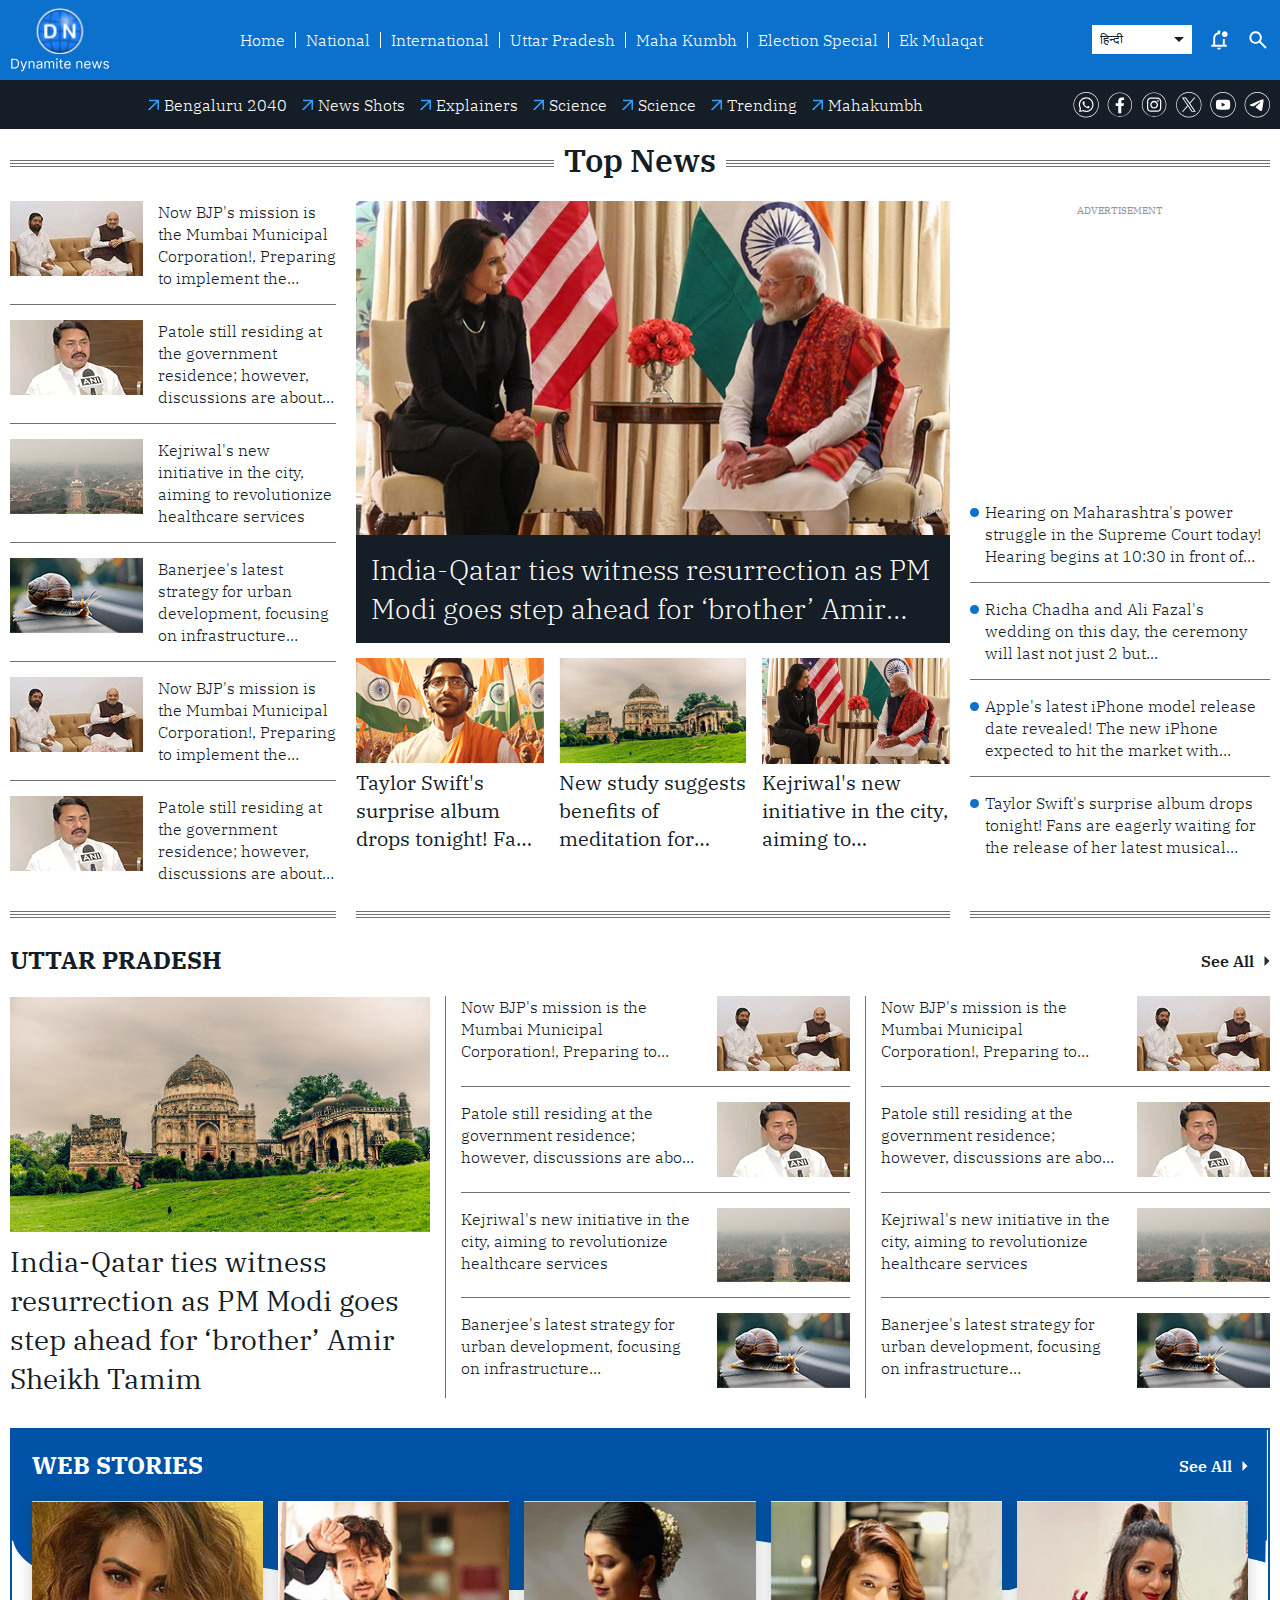
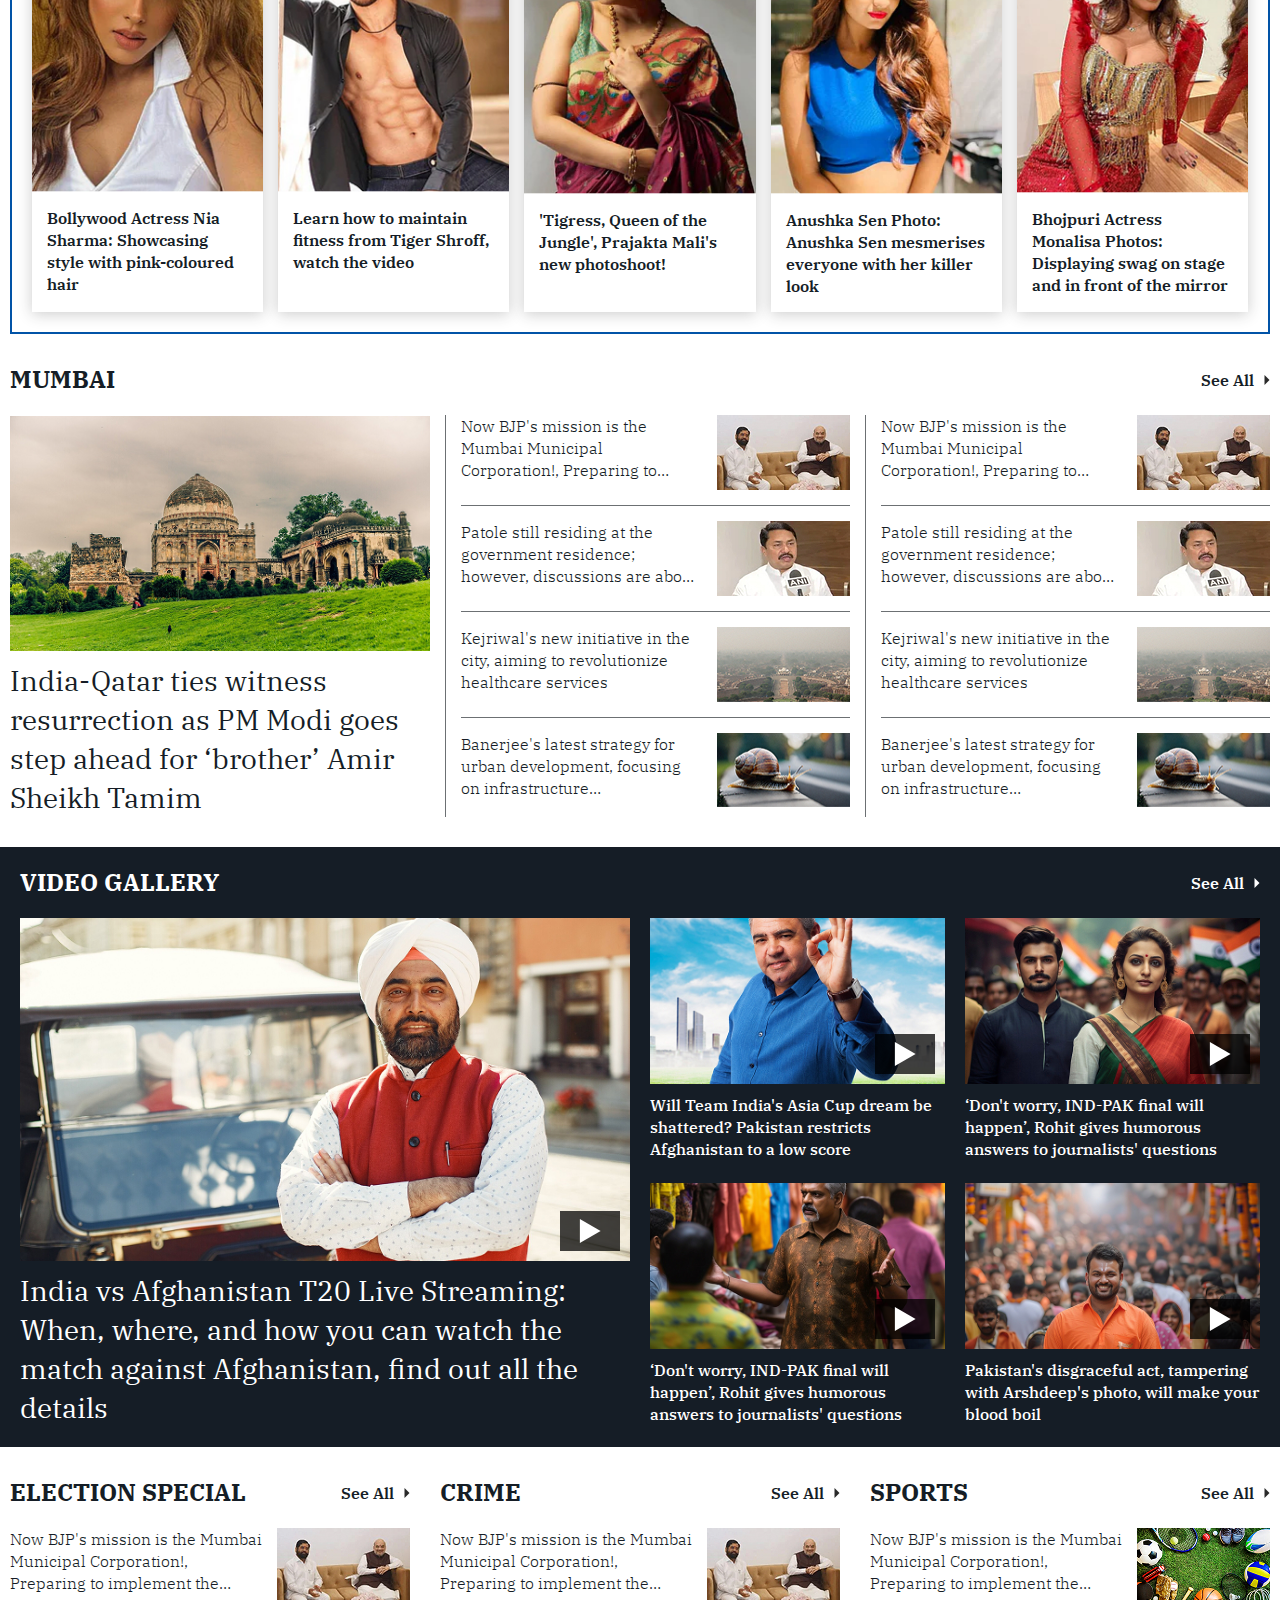
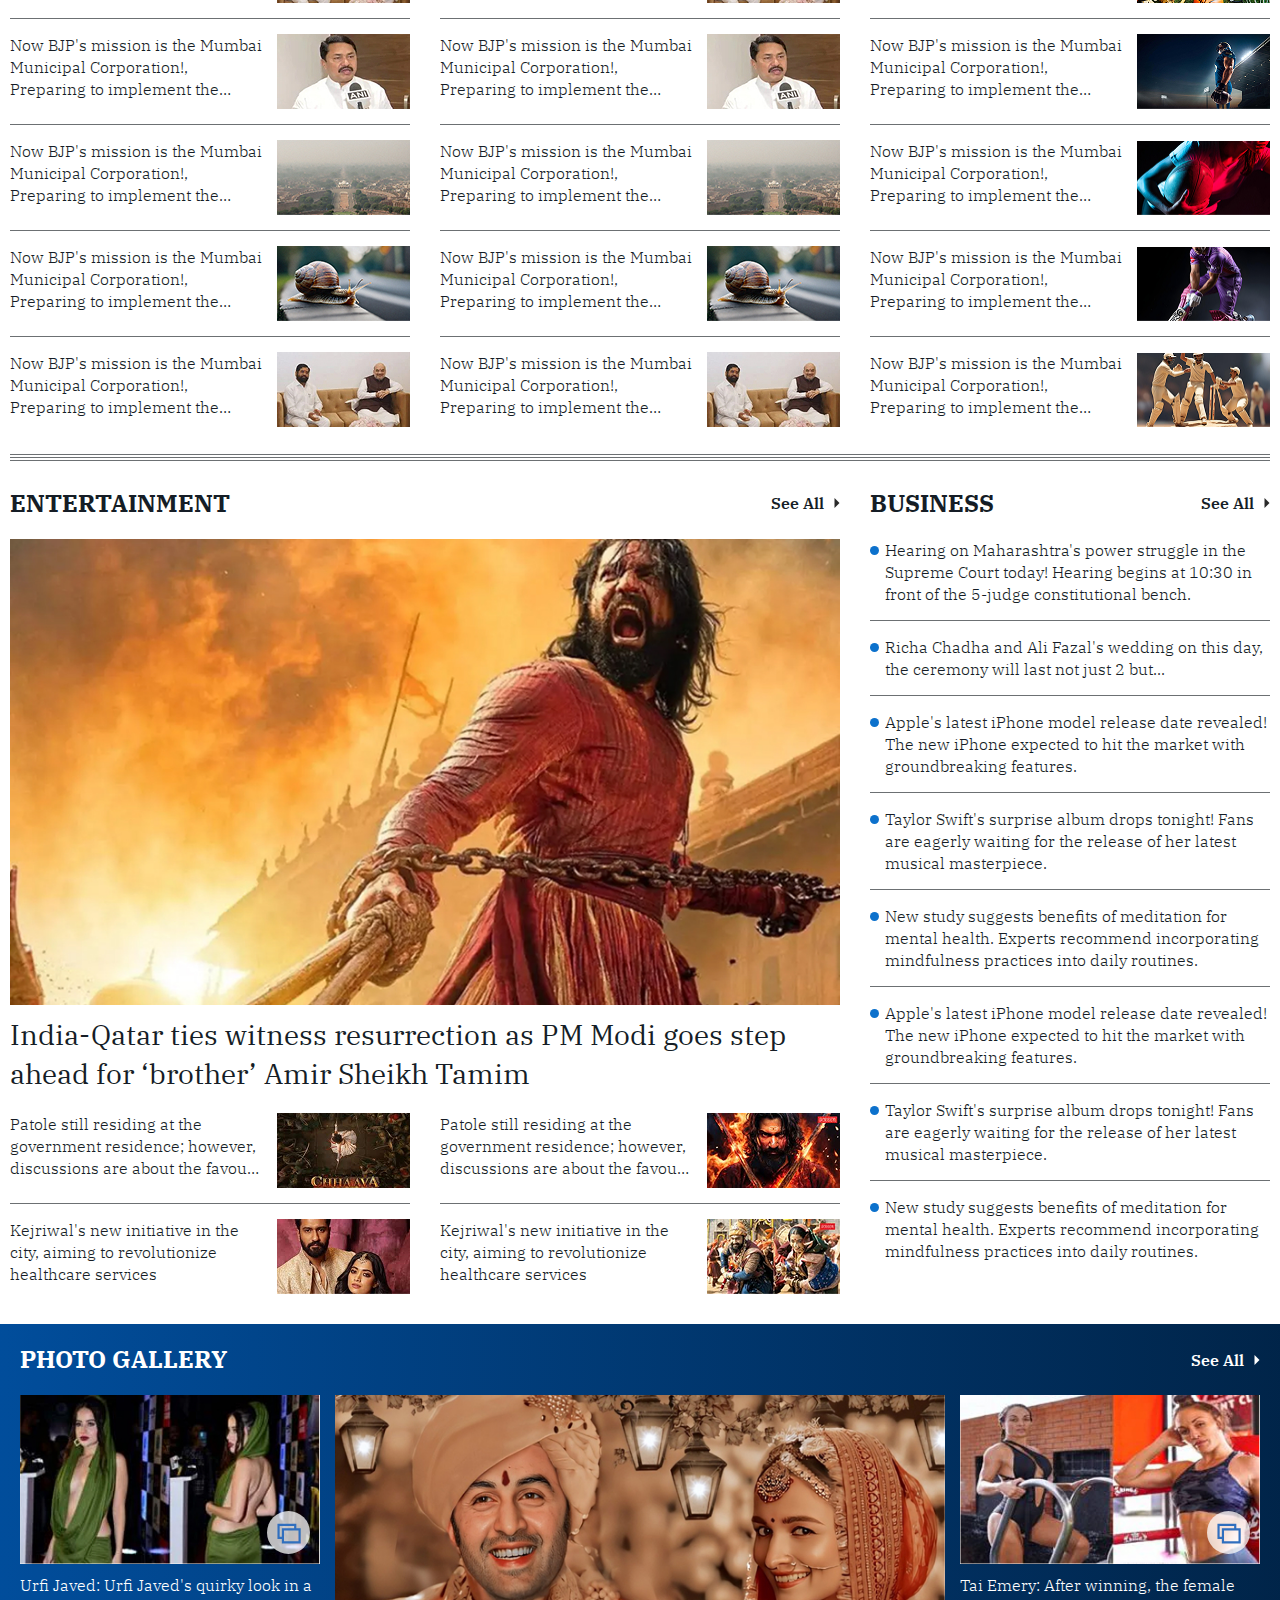
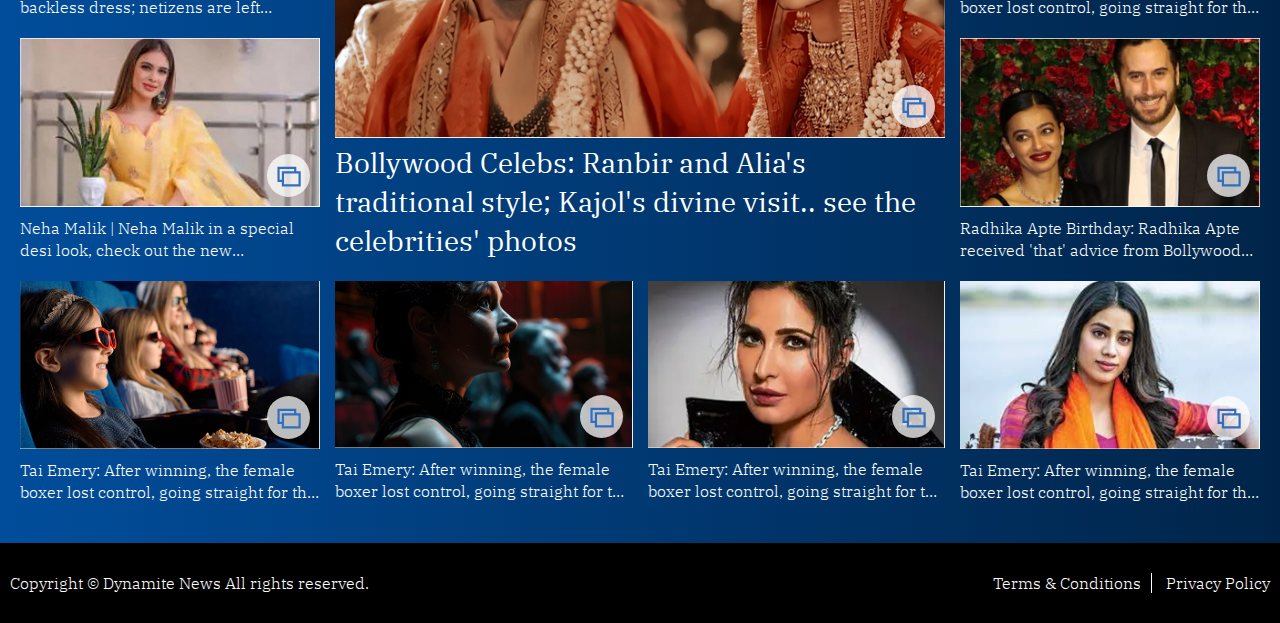
<file: index.html>
<!DOCTYPE html>
<html lang="en">
<head>
    <meta charset="UTF-8">
    <meta name="viewport" content="width=device-width, initial-scale=1.0">
    <title>Dynamite News</title>
    <link rel="preconnect" href="https://fonts.googleapis.com">
    <link rel="preconnect" href="https://fonts.gstatic.com" crossorigin>
    <link href="https://fonts.googleapis.com/css2?family=IBM+Plex+Serif:ital,wght@0,100;0,200;0,300;0,400;0,500;0,600;0,700;1,100;1,200;1,300;1,400;1,500;1,600;1,700&display=swap" rel="stylesheet">
    <link rel="stylesheet" href="css/common.css">
    <link rel="stylesheet" href="css/main.css">
</head>
<body>
    <!-- header code starts here -->
     <header class="header_main">
        <div class="container">
            <div class="header_main__logo">
                <a href="index.html">
                    <img width="116" height="76" src="images/dnlogo.svg" alt="logo">
                </a>
            </div>
            <nav class="header_main__nav">
                <ul>
                    <li><a href="#">Home</a></li>
                    <li><a href="#">National</a></li>
                    <li><a href="#">International</a></li>
                    <li><a href="#">Uttar Pradesh</a></li>
                    <li><a href="#">Maha Kumbh</a></li>
                    <li><a href="#">Election Special</a></li>
                    <li><a href="#">Ek Mulaqat</a></li>
                </ul>
            </nav>
            <div class="header_main__rhs">
                <div class="header_main__langselect">
                    <select name="" id="">
                        <option value="हिन्दी">हिन्दी</option>
                        <option value="English">English</option>
                    </select>
                </div>
                <div class="header_main__notifications">
                    <svg class="bell_icon">
                        <use xlink:href="#bell-icon"></use>
                    </svg>
                </div>
                <div class="header_main__search">
                    <div class="header_main__search__input">
                        <svg class="search_icon">
                            <use xlink:href="#search-icon"></use>
                        </svg>
                        <!-- <input type="text" class="input-search" placeholder="Type to Search..."> -->
                    </div>
                </div>
                <div id="hamburger" class="hamburger">
                    <svg><use href="#menu-icon"></use></svg>
                </div>
            </div>
        </div>
     </header>
     <div class="header_navbar__bottom">
        <div class="container">
            <div class="trending_navbar">
                <a href="#">Bengaluru 2040</a>
                <a href="#">News Shots</a>
                <a href="#">Explainers</a>
                <a href="#">Science</a>
                <a href="#">Science</a>
                <a href="#">Trending</a>
                <a href="#">Mahakumbh</a>
            </div>
            <div class="social_links">
                <ul>
                    <li>
                        <a href="#">
                            <svg class="wh_icon">
                                <use xlink:href="#wh-icon"></use>
                            </svg>
                        </a>
                    </li>
                    <li>
                        <a href="#">
                            <svg class="fb_icon">
                                <use xlink:href="#fb-icon"></use>
                            </svg>
                        </a>
                    </li>
                    <li>
                        <a href="#">
                            <svg class="insta_icon
                            ">
                                <use xlink:href="#insta-icon"></use>    
                            </svg>
                        </a>
                    </li>
                    <li>
                        <a href="#">
                            <svg class="x_icon
                            ">
                                <use xlink:href="#x-icon"></use>    
                            </svg>
                        </a>
                    </li>
                    <li>
                        <a href="#">
                            <svg class="yt_icon
                            ">
                                <use xlink:href="#yt-icon"></use>    
                            </svg>
                        </a>
                    </li>
                    <li>
                        <a href="#">
                            <svg class="teleg_icon
                            ">
                                <use xlink:href="#teleg-icon"></use>    
                            </svg>
                        </a>
                    </li>
                </ul>
            </div>
        </div>
     </div>
     <div id="bodyoverlay"></div>
     <div id="sidemenu" class="menu-sidebar">
        <div class="container">
            <div class="sidemenu-head">
                <div class="social_links">
                    <ul>
                        <li>
                            <a href="#">
                                <svg class="wh_icon">
                                    <use xlink:href="#wh-icon"></use>
                                </svg>
                            </a>
                        </li>
                        <li>
                            <a href="#">
                                <svg class="fb_icon">
                                    <use xlink:href="#fb-icon"></use>
                                </svg>
                            </a>
                        </li>
                        <li>
                            <a href="#">
                                <svg class="insta_icon
                                ">
                                    <use xlink:href="#insta-icon"></use>    
                                </svg>
                            </a>
                        </li>
                        <li>
                            <a href="#">
                                <svg class="x_icon
                                ">
                                    <use xlink:href="#x-icon"></use>    
                                </svg>
                            </a>
                        </li>
                        <li>
                            <a href="#">
                                <svg class="yt_icon
                                ">
                                    <use xlink:href="#yt-icon"></use>    
                                </svg>
                            </a>
                        </li>
                        <li>
                            <a href="#">
                                <svg class="teleg_icon
                                ">
                                    <use xlink:href="#teleg-icon"></use>    
                                </svg>
                            </a>
                        </li>
                    </ul>
                </div>
                <div id="close_nav">
                    <svg><use href="#close-icon"></use></svg>
                </div>
            </div>
            <ul>
                <li><a href="#">Home</a></li>
                <li><a href="#">National</a></li>
                <li><a href="#">International</a></li>
                <li><a href="#">Uttar Pradesh</a></li>
                <li><a href="#">Maha Kumbh</a></li>
                <li><a href="#">Election Special</a></li>
                <li><a href="#">Ek Mulaqat</a></li>
            </ul>
        </div>
    </div>
    <!-- header code ends here -->

    <!-- main code starts here -->
    <div class="container">
        <div class="homepagetopnews">
            <div class="homepagetopnews__heading">
                <span class="bdr_lines"></span>
                <h1 class="h1">Top News</h1>
            </div>
            <div class="homepagetopnews__grid">
                <div class="homepagetopnews__left">
                    <div class="smallnews_wrapper">
                        <div class="smallnews_wrapper__content">
                            <a href="#">
                                <div class="smallnews_wrapper__thumb">
                                    <img width="133" height="75" src="images/dummy/image-1.jpg" alt="">
                                </div>
                                <div class="smallnews_wrapper__title">
                                    <div class="h3">
                                        Now BJP's mission is the Mumbai Municipal Corporation!, Preparing to implement the 'Hyderabad pattern'
                                    </div>
                                </div>
                            </a>
                        </div>
                        <div class="smallnews_wrapper__content">
                            <a href="#">
                                <div class="smallnews_wrapper__thumb">
                                    <img width="133" height="75" src="images/dummy/image-2.jpg" alt="">
                                </div>
                                <div class="smallnews_wrapper__title">
                                    <div class="h3">
                                        Patole still residing at the government residence; however, discussions are about the favour of Shinde and Fadnavis, what's the exact matter?
                                    </div>
                                </div>
                            </a>
                        </div>
                        <div class="smallnews_wrapper__content">
                            <a href="#">
                                <div class="smallnews_wrapper__thumb">
                                    <img width="133" height="75" src="images/dummy/image-3.jpg" alt="">
                                </div>
                                <div class="smallnews_wrapper__title">
                                    <div class="h3">
                                        Kejriwal's new initiative in the city, aiming to revolutionize healthcare services
                                    </div>
                                </div>
                            </a>
                        </div>
                        <div class="smallnews_wrapper__content">
                            <a href="#">
                                <div class="smallnews_wrapper__thumb">
                                    <img width="133" height="75" src="images/dummy/image-4.jpg" alt="">
                                </div>
                                <div class="smallnews_wrapper__title">
                                    <div class="h3">
                                        Banerjee's latest strategy for urban development, focusing on infrastructure improvements
                                    </div>
                                </div>
                            </a>
                        </div>
                        <div class="smallnews_wrapper__content">
                            <a href="#">
                                <div class="smallnews_wrapper__thumb">
                                    <img width="133" height="75" src="images/dummy/image-1.jpg" alt="">
                                </div>
                                <div class="smallnews_wrapper__title">
                                    <div class="h3">
                                        Now BJP's mission is the Mumbai Municipal Corporation!, Preparing to implement the 'Hyderabad pattern'
                                    </div>
                                </div>
                            </a>
                        </div>
                        <div class="smallnews_wrapper__content">
                            <a href="#">
                                <div class="smallnews_wrapper__thumb">
                                    <img width="133" height="75" src="images/dummy/image-2.jpg" alt="">
                                </div>
                                <div class="smallnews_wrapper__title">
                                    <div class="h3">
                                        Patole still residing at the government residence; however, discussions are about the favour of Shinde and Fadnavis, what's the exact matter?
                                    </div>
                                </div>
                            </a>
                        </div>
                        <!-- <div class="smallnews_wrapper__content">
                            <a href="#">
                                <div class="smallnews_wrapper__thumb">
                                    <img width="133" height="75" src="images/dummy/image-3.jpg" alt="">
                                </div>
                                <div class="smallnews_wrapper__title">
                                    <div class="h3">
                                        Kejriwal's new initiative in the city, aiming to revolutionize healthcare services
                                    </div>
                                </div>
                            </a>
                        </div> -->
                    </div>
                </div>
                <div class="homepagetopnews__mid">
                    <div class="leadnews_wrapper">
                        <div class="leadnews_wrapper__bignews">
                            <a href="#">
                                <div class="leadnews_wrapper__thumb">
                                    <img width="671" height="378" src="images/dummy/image-5.jpg" alt="">
                                </div>
                                <div class="leadnews_wrapper__title">
                                    <div class="h3">
                                        India-Qatar ties witness resurrection as PM Modi goes step ahead for ‘brother’ Amir Sheikh Tamim
                                    </div>
                                </div>
                            </a>
                        </div>
                        <div class="leadsmallnews_wrapper">
                            <div class="leadsmallnews__content">
                                <a href="#">
                                    <div class="leadsmallnews__thumb">
                                        <img width="210" height="119" src="images/dummy/image-6.jpg" alt="">
                                    </div>
                                    <div class="leadsmallnews__title">
                                        <div class="h3">
                                            Taylor Swift's surprise album drops tonight! Fans are eagerly waiting for the release of her latest musical masterpiece.
                                        </div>
                                    </div>
                                </a>
                            </div>
                            <div class="leadsmallnews__content">
                                <a href="#">
                                    <div class="leadsmallnews__thumb">
                                        <img width="210" height="119" src="images/dummy/image-7.jpg" alt="">
                                    </div>
                                    <div class="leadsmallnews__title">
                                        <div class="h3">
                                            New study suggests benefits of meditation for mental health. Experts recommend incorporating mindfulness practices into daily routines.
                                        </div>
                                    </div>
                                </a>
                            </div>
                            <div class="leadsmallnews__content">
                                <a href="#">
                                    <div class="leadsmallnews__thumb">
                                        <img width="210" height="119" src="images/dummy/image-5.jpg" alt="">
                                    </div>
                                    <div class="leadsmallnews__title">
                                        <div class="h3">
                                            Kejriwal's new initiative in the city, aiming to revolutionize healthcare services
                                        </div>
                                    </div>
                                </a>
                            </div>
                        </div> 
                    </div>
                </div>
                <div class="homepagetopnews__right">
                    <div class="adBody"></div>
                    <div class="newslist_wrapper">
                        <ul>
                            <li>
                                <a href="#">Hearing on Maharashtra's power struggle in the Supreme Court today! Hearing begins at 10:30 in front of the 5-judge constitutional bench.</a>
                            </li>
                            <li>
                                <a href="#">Richa Chadha and Ali Fazal's wedding on this day, the ceremony will last not just 2 but...</a>
                            </li>
                            <li>
                                <a href="#">Apple's latest iPhone model release date revealed! The new iPhone expected to hit the market with groundbreaking features.</a>
                            </li>
                            <li>
                                <a href="#">Taylor Swift's surprise album drops tonight! Fans are eagerly waiting for the release of her latest musical masterpiece.</a>
                            </li>
                            <!-- <li>
                                <a href="#">New study suggests benefits of meditation for mental health. Experts recommend incorporating mindfulness practices into daily routines.</a>
                            </li> -->
                        </ul>
                    </div>
                </div>
            </div>
        </div>
        <div class="singlecatnews_wrapper">
            <div class="heading">
                <h2 class="h2"><a href="#">Uttar Pradesh</a></h2>
                <a href="#" class="view-more">see all <svg><use href="#arrow-right"></use></svg></a>
            </div>
            <div class="singlecatnews_grid">
                <div class="singlecatnews_big">
                    <a href="#">
                        <div class="singlecatnews_big__thumb">
                            <img width="428" height="242" src="images/dummy/image-8.jpg" alt="">
                        </div>
                        <div class="singlecatnews_big__title">
                            <div class="h3">
                                India-Qatar ties witness resurrection as PM Modi goes step ahead for ‘brother’ Amir Sheikh Tamim
                            </div>
                        </div>
                    </a>
                </div>
                <div class="singlecatnews_small">
                    <div class="singlecatnews_small__content">
                        <a href="#">
                            <div class="singlecatnews_small__thumb">
                                <img width="133" height="75" src="images/dummy/image-1.jpg" alt="">
                            </div>
                            <div class="singlecatnews_small__title">
                                <div class="h3">
                                    Now BJP's mission is the Mumbai Municipal Corporation!, Preparing to implement the 'Hyderabad pattern'
                                </div>
                            </div>
                        </a>
                    </div>
                    <div class="singlecatnews_small__content">
                        <a href="#">
                            <div class="singlecatnews_small__thumb">
                                <img width="133" height="75" src="images/dummy/image-2.jpg" alt="">
                            </div>
                            <div class="singlecatnews_small__title">
                                <div class="h3">
                                    Patole still residing at the government residence; however, discussions are about the favour of Shinde and Fadnavis, what's the exact matter?
                                </div>
                            </div>
                        </a>
                    </div>
                    <div class="singlecatnews_small__content">
                        <a href="#">
                            <div class="singlecatnews_small__thumb">
                                <img width="133" height="75" src="images/dummy/image-3.jpg" alt="">
                            </div>
                            <div class="singlecatnews_small__title">
                                <div class="h3">
                                    Kejriwal's new initiative in the city, aiming to revolutionize healthcare services
                                </div>
                            </div>
                        </a>
                    </div>
                    <div class="singlecatnews_small__content">
                        <a href="#">
                            <div class="singlecatnews_small__thumb">
                                <img width="133" height="75" src="images/dummy/image-4.jpg" alt="">
                            </div>
                            <div class="singlecatnews_small__title">
                                <div class="h3">
                                    Banerjee's latest strategy for urban development, focusing on infrastructure improvements
                                </div>
                            </div>
                        </a>
                    </div>
                </div>
                <div class="singlecatnews_small">
                    <div class="singlecatnews_small__content">
                        <a href="#">
                            <div class="singlecatnews_small__thumb">
                                <img width="133" height="75" src="images/dummy/image-1.jpg" alt="">
                            </div>
                            <div class="singlecatnews_small__title">
                                <div class="h3">
                                    Now BJP's mission is the Mumbai Municipal Corporation!, Preparing to implement the 'Hyderabad pattern'
                                </div>
                            </div>
                        </a>
                    </div>
                    <div class="singlecatnews_small__content">
                        <a href="#">
                            <div class="singlecatnews_small__thumb">
                                <img width="133" height="75" src="images/dummy/image-2.jpg" alt="">
                            </div>
                            <div class="singlecatnews_small__title">
                                <div class="h3">
                                    Patole still residing at the government residence; however, discussions are about the favour of Shinde and Fadnavis, what's the exact matter?
                                </div>
                            </div>
                        </a>
                    </div>
                    <div class="singlecatnews_small__content">
                        <a href="#">
                            <div class="singlecatnews_small__thumb">
                                <img width="133" height="75" src="images/dummy/image-3.jpg" alt="">
                            </div>
                            <div class="singlecatnews_small__title">
                                <div class="h3">
                                    Kejriwal's new initiative in the city, aiming to revolutionize healthcare services
                                </div>
                            </div>
                        </a>
                    </div>
                    <div class="singlecatnews_small__content">
                        <a href="#">
                            <div class="singlecatnews_small__thumb">
                                <img width="133" height="75" src="images/dummy/image-4.jpg" alt="">
                            </div>
                            <div class="singlecatnews_small__title">
                                <div class="h3">
                                    Banerjee's latest strategy for urban development, focusing on infrastructure improvements
                                </div>
                            </div>
                        </a>
                    </div>
                </div>
            </div>
        </div>
        <!-- webstory widget starts here -->
        <div class="webstory_widget">
            <div class="heading">
                <h2 class="h2"><a href="#">Web Stories</a></h2>
                <a href="#" class="view-more">see all <svg><use href="#arrow-right"></use></svg></a>
            </div>
            <div class="webstory_widget__grid">
                <div class="webstory_widget__content">
                    <a href="#">
                        <div class="webstory_widget__thumb">
                            <img width="242" height="304" src="images/dummy/image-9.jpg" alt="">
                        </div>
                        <div class="webstory_widget__title">
                            <div class="h3">
                                Bollywood Actress Nia Sharma: Showcasing style with pink-coloured hair
                            </div>
                        </div>
                    </a>
                </div>
                <div class="webstory_widget__content">
                    <a href="#">
                        <div class="webstory_widget__thumb">
                            <img width="242" height="304" src="images/dummy/image-10.jpg" alt="">
                        </div>
                        <div class="webstory_widget__title">
                            <div class="h3">
                                Learn how to maintain fitness from Tiger Shroff, watch the video
                            </div>
                        </div>
                    </a>
                </div>
                <div class="webstory_widget__content">
                    <a href="#">
                        <div class="webstory_widget__thumb">
                            <img width="242" height="304" src="images/dummy/image-11.jpg" alt="">
                        </div>
                        <div class="webstory_widget__title">
                            <div class="h3">
                                'Tigress, Queen of the Jungle', Prajakta Mali's new photoshoot!
                            </div>
                        </div>
                    </a>
                </div>
                <div class="webstory_widget__content">
                    <a href="#">
                        <div class="webstory_widget__thumb">
                            <img width="242" height="304" src="images/dummy/image-12.jpg" alt="">
                        </div>
                        <div class="webstory_widget__title">
                            <div class="h3">
                                Anushka Sen Photo: Anushka Sen mesmerises everyone with her killer look
                            </div>
                        </div>
                    </a>
                </div>
                <div class="webstory_widget__content">
                    <a href="#">
                        <div class="webstory_widget__thumb">
                            <img width="242" height="304" src="images/dummy/image-13.jpg" alt="">
                        </div>
                        <div class="webstory_widget__title">
                            <div class="h3">
                                Bhojpuri Actress Monalisa Photos: Displaying swag on stage and in front of the mirror
                            </div>
                        </div>
                    </a>
                </div>
            </div>
        </div>
        <!-- webstory widget ends here -->
        <div class="singlecatnews_wrapper">
            <div class="heading">
                <h2 class="h2"><a href="#">mumbai</a></h2>
                <a href="#" class="view-more">see all <svg><use href="#arrow-right"></use></svg></a>
            </div>
            <div class="singlecatnews_grid">
                <div class="singlecatnews_big">
                    <a href="#">
                        <div class="singlecatnews_big__thumb">
                            <img width="428" height="242" src="images/dummy/image-8.jpg" alt="">
                        </div>
                        <div class="singlecatnews_big__title">
                            <div class="h3">
                                India-Qatar ties witness resurrection as PM Modi goes step ahead for ‘brother’ Amir Sheikh Tamim
                            </div>
                        </div>
                    </a>
                </div>
                <div class="singlecatnews_small">
                    <div class="singlecatnews_small__content">
                        <a href="#">
                            <div class="singlecatnews_small__thumb">
                                <img width="133" height="75" src="images/dummy/image-1.jpg" alt="">
                            </div>
                            <div class="singlecatnews_small__title">
                                <div class="h3">
                                    Now BJP's mission is the Mumbai Municipal Corporation!, Preparing to implement the 'Hyderabad pattern'
                                </div>
                            </div>
                        </a>
                    </div>
                    <div class="singlecatnews_small__content">
                        <a href="#">
                            <div class="singlecatnews_small__thumb">
                                <img width="133" height="75" src="images/dummy/image-2.jpg" alt="">
                            </div>
                            <div class="singlecatnews_small__title">
                                <div class="h3">
                                    Patole still residing at the government residence; however, discussions are about the favour of Shinde and Fadnavis, what's the exact matter?
                                </div>
                            </div>
                        </a>
                    </div>
                    <div class="singlecatnews_small__content">
                        <a href="#">
                            <div class="singlecatnews_small__thumb">
                                <img width="133" height="75" src="images/dummy/image-3.jpg" alt="">
                            </div>
                            <div class="singlecatnews_small__title">
                                <div class="h3">
                                    Kejriwal's new initiative in the city, aiming to revolutionize healthcare services
                                </div>
                            </div>
                        </a>
                    </div>
                    <div class="singlecatnews_small__content">
                        <a href="#">
                            <div class="singlecatnews_small__thumb">
                                <img width="133" height="75" src="images/dummy/image-4.jpg" alt="">
                            </div>
                            <div class="singlecatnews_small__title">
                                <div class="h3">
                                    Banerjee's latest strategy for urban development, focusing on infrastructure improvements
                                </div>
                            </div>
                        </a>
                    </div>
                </div>
                <div class="singlecatnews_small">
                    <div class="singlecatnews_small__content">
                        <a href="#">
                            <div class="singlecatnews_small__thumb">
                                <img width="133" height="75" src="images/dummy/image-1.jpg" alt="">
                            </div>
                            <div class="singlecatnews_small__title">
                                <div class="h3">
                                    Now BJP's mission is the Mumbai Municipal Corporation!, Preparing to implement the 'Hyderabad pattern'
                                </div>
                            </div>
                        </a>
                    </div>
                    <div class="singlecatnews_small__content">
                        <a href="#">
                            <div class="singlecatnews_small__thumb">
                                <img width="133" height="75" src="images/dummy/image-2.jpg" alt="">
                            </div>
                            <div class="singlecatnews_small__title">
                                <div class="h3">
                                    Patole still residing at the government residence; however, discussions are about the favour of Shinde and Fadnavis, what's the exact matter?
                                </div>
                            </div>
                        </a>
                    </div>
                    <div class="singlecatnews_small__content">
                        <a href="#">
                            <div class="singlecatnews_small__thumb">
                                <img width="133" height="75" src="images/dummy/image-3.jpg" alt="">
                            </div>
                            <div class="singlecatnews_small__title">
                                <div class="h3">
                                    Kejriwal's new initiative in the city, aiming to revolutionize healthcare services
                                </div>
                            </div>
                        </a>
                    </div>
                    <div class="singlecatnews_small__content">
                        <a href="#">
                            <div class="singlecatnews_small__thumb">
                                <img width="133" height="75" src="images/dummy/image-4.jpg" alt="">
                            </div>
                            <div class="singlecatnews_small__title">
                                <div class="h3">
                                    Banerjee's latest strategy for urban development, focusing on infrastructure improvements
                                </div>
                            </div>
                        </a>
                    </div>
                </div>
            </div>
        </div>
        <!-- video gallery widget starts here -->
        <div class="videogallery_widget">
            <div class="heading">
                <h2 class="h2"><a href="#">Video Gallery</a></h2>
                <a href="#" class="view-more">see all <svg><use href="#arrow-right"></use></svg></a>
            </div>
            <div class="videogallery_widget__grid">
                <div class="videogallery_widget__content">
                    <a href="#">
                        <div class="videogallery_widget__thumb">
                            <img width="671" height="388" src="images/dummy/image-14.jpg" alt="">
                            <span class="play_icon">
                                <svg><use href="#play-icon"></use></svg> 
                            </span>
                        </div>
                        <div class="videogallery_widget__title">
                            <div class="h3">
                                India vs Afghanistan T20 Live Streaming: When, where, and how you can watch the match against Afghanistan, find out all the details
                            </div>
                        </div>
                    </a>
                </div>
                <div class="videogallery_widget__content">
                    <a href="#">
                        <div class="videogallery_widget__thumb">
                            <img width="318" height="179" src="images/dummy/image-15.jpg" alt="">
                            <span class="play_icon">
                                <svg><use href="#play-icon"></use></svg> 
                            </span>
                        </div>
                        <div class="videogallery_widget__title">
                            <div class="h3">
                                Will Team India's Asia Cup dream be shattered? Pakistan restricts Afghanistan to a low score
                            </div>
                        </div>
                    </a>
                </div>
                <div class="videogallery_widget__content">
                    <a href="#">
                        <div class="videogallery_widget__thumb">
                            <img width="318" height="179" src="images/dummy/image-16.jpg" alt="">
                            <span class="play_icon">
                                <svg><use href="#play-icon"></use></svg> 
                            </span>
                        </div>
                        <div class="videogallery_widget__title">
                            <div class="h3">
                                ‘Don't worry, IND-PAK final will happen’, Rohit gives humorous answers to journalists' questions
                            </div>
                        </div>
                    </a>
                </div>
                <div class="videogallery_widget__content">
                    <a href="#">
                        <div class="videogallery_widget__thumb">
                            <img width="318" height="179" src="images/dummy/image-17.jpg" alt="">
                            <span class="play_icon">
                                <svg><use href="#play-icon"></use></svg> 
                            </span>
                        </div>
                        <div class="videogallery_widget__title">
                            <div class="h3">
                                ‘Don't worry, IND-PAK final will happen’, Rohit gives humorous answers to journalists' questions
                            </div>
                        </div>
                    </a>
                </div>
                <div class="videogallery_widget__content">
                    <a href="#">
                        <div class="videogallery_widget__thumb">
                            <img width="318" height="179" src="images/dummy/image-18.jpg" alt="">
                            <span class="play_icon">
                                <svg><use href="#play-icon"></use></svg> 
                            </span>
                        </div>
                        <div class="videogallery_widget__title">
                            <div class="h3">
                                Pakistan's disgraceful act, tampering with Arshdeep's photo, will make your blood boil
                            </div>
                        </div>
                    </a>
                </div>
            </div>
        </div>        
        <!-- video gallery widget ends here -->
        <div class="threecolnews_wrapper">
            <div class="threecolnews__grid">
                <div class="heading">
                    <h2 class="h2"><a href="#">Election Special</a></h2>
                    <a href="#" class="view-more">see all <svg><use href="#arrow-right"></use></svg></a>    
                </div>
                <div class="threecolnews__content">
                    <a href="#">
                        <div class="threecolnews__thumb">
                            <img width="133" height="75" src="images/dummy/image-1.jpg" alt="">
                        </div>
                        <div class="threecolnews__title">
                            <div class="h3">
                                Now BJP's mission is the Mumbai Municipal Corporation!, Preparing to implement the 'Hyderabad pattern'
                            </div>
                        </div>
                    </a>
                </div>
                <div class="threecolnews__content">
                    <a href="#">
                        <div class="threecolnews__thumb">
                            <img width="133" height="75" src="images/dummy/image-2.jpg" alt="">
                        </div>
                        <div class="threecolnews__title">
                            <div class="h3">
                                Now BJP's mission is the Mumbai Municipal Corporation!, Preparing to implement the 'Hyderabad pattern'
                            </div>
                        </div>
                    </a>
                </div>
                <div class="threecolnews__content">
                    <a href="#">
                        <div class="threecolnews__thumb">
                            <img width="133" height="75" src="images/dummy/image-3.jpg" alt="">
                        </div>
                        <div class="threecolnews__title">
                            <div class="h3">
                                Now BJP's mission is the Mumbai Municipal Corporation!, Preparing to implement the 'Hyderabad pattern'
                            </div>
                        </div>
                    </a>
                </div>
                <div class="threecolnews__content">
                    <a href="#">
                        <div class="threecolnews__thumb">
                            <img width="133" height="75" src="images/dummy/image-4.jpg" alt="">
                        </div>
                        <div class="threecolnews__title">
                            <div class="h3">
                                Now BJP's mission is the Mumbai Municipal Corporation!, Preparing to implement the 'Hyderabad pattern'
                            </div>
                        </div>
                    </a>
                </div>
                <div class="threecolnews__content">
                    <a href="#">
                        <div class="threecolnews__thumb">
                            <img width="133" height="75" src="images/dummy/image-1.jpg" alt="">
                        </div>
                        <div class="threecolnews__title">
                            <div class="h3">
                                Now BJP's mission is the Mumbai Municipal Corporation!, Preparing to implement the 'Hyderabad pattern'
                            </div>
                        </div>
                    </a>
                </div>
            </div>
            <div class="threecolnews__grid">
                <div class="heading">
                    <h2 class="h2"><a href="#">Crime</a></h2>
                    <a href="#" class="view-more">see all <svg><use href="#arrow-right"></use></svg></a>    
                </div>
                <div class="threecolnews__content">
                    <a href="#">
                        <div class="threecolnews__thumb">
                            <img width="133" height="75" src="images/dummy/image-1.jpg" alt="">
                        </div>
                        <div class="threecolnews__title">
                            <div class="h3">
                                Now BJP's mission is the Mumbai Municipal Corporation!, Preparing to implement the 'Hyderabad pattern'
                            </div>
                        </div>
                    </a>
                </div>
                <div class="threecolnews__content">
                    <a href="#">
                        <div class="threecolnews__thumb">
                            <img width="133" height="75" src="images/dummy/image-2.jpg" alt="">
                        </div>
                        <div class="threecolnews__title">
                            <div class="h3">
                                Now BJP's mission is the Mumbai Municipal Corporation!, Preparing to implement the 'Hyderabad pattern'
                            </div>
                        </div>
                    </a>
                </div>
                <div class="threecolnews__content">
                    <a href="#">
                        <div class="threecolnews__thumb">
                            <img width="133" height="75" src="images/dummy/image-3.jpg" alt="">
                        </div>
                        <div class="threecolnews__title">
                            <div class="h3">
                                Now BJP's mission is the Mumbai Municipal Corporation!, Preparing to implement the 'Hyderabad pattern'
                            </div>
                        </div>
                    </a>
                </div>
                <div class="threecolnews__content">
                    <a href="#">
                        <div class="threecolnews__thumb">
                            <img width="133" height="75" src="images/dummy/image-4.jpg" alt="">
                        </div>
                        <div class="threecolnews__title">
                            <div class="h3">
                                Now BJP's mission is the Mumbai Municipal Corporation!, Preparing to implement the 'Hyderabad pattern'
                            </div>
                        </div>
                    </a>
                </div>
                <div class="threecolnews__content">
                    <a href="#">
                        <div class="threecolnews__thumb">
                            <img width="133" height="75" src="images/dummy/image-1.jpg" alt="">
                        </div>
                        <div class="threecolnews__title">
                            <div class="h3">
                                Now BJP's mission is the Mumbai Municipal Corporation!, Preparing to implement the 'Hyderabad pattern'
                            </div>
                        </div>
                    </a>
                </div>
            </div>
            <div class="threecolnews__grid">
                <div class="heading">
                    <h2 class="h2"><a href="#">Sports</a></h2>
                    <a href="#" class="view-more">see all <svg><use href="#arrow-right"></use></svg></a>    
                </div>
                <div class="threecolnews__content">
                    <a href="#">
                        <div class="threecolnews__thumb">
                            <img width="133" height="75" src="images/dummy/image-19.jpg" alt="">
                        </div>
                        <div class="threecolnews__title">
                            <div class="h3">
                                Now BJP's mission is the Mumbai Municipal Corporation!, Preparing to implement the 'Hyderabad pattern'
                            </div>
                        </div>
                    </a>
                </div>
                <div class="threecolnews__content">
                    <a href="#">
                        <div class="threecolnews__thumb">
                            <img width="133" height="75" src="images/dummy/image-20.jpg" alt="">
                        </div>
                        <div class="threecolnews__title">
                            <div class="h3">
                                Now BJP's mission is the Mumbai Municipal Corporation!, Preparing to implement the 'Hyderabad pattern'
                            </div>
                        </div>
                    </a>
                </div>
                <div class="threecolnews__content">
                    <a href="#">
                        <div class="threecolnews__thumb">
                            <img width="133" height="75" src="images/dummy/image-21.jpg" alt="">
                        </div>
                        <div class="threecolnews__title">
                            <div class="h3">
                                Now BJP's mission is the Mumbai Municipal Corporation!, Preparing to implement the 'Hyderabad pattern'
                            </div>
                        </div>
                    </a>
                </div>
                <div class="threecolnews__content">
                    <a href="#">
                        <div class="threecolnews__thumb">
                            <img width="133" height="75" src="images/dummy/image-22.jpg" alt="">
                        </div>
                        <div class="threecolnews__title">
                            <div class="h3">
                                Now BJP's mission is the Mumbai Municipal Corporation!, Preparing to implement the 'Hyderabad pattern'
                            </div>
                        </div>
                    </a>
                </div>
                <div class="threecolnews__content">
                    <a href="#">
                        <div class="threecolnews__thumb">
                            <img width="133" height="75" src="images/dummy/image-23.jpg" alt="">
                        </div>
                        <div class="threecolnews__title">
                            <div class="h3">
                                Now BJP's mission is the Mumbai Municipal Corporation!, Preparing to implement the 'Hyderabad pattern'
                            </div>
                        </div>
                    </a>
                </div>
            </div>
        </div>
        <div class="twocolnews_wrapper">
            <div class="twocolnews__left">
                <div class="heading">
                    <h2 class="h2"><a href="#">Entertainment</a></h2>
                    <a href="#" class="view-more">see all <svg><use href="#arrow-right"></use></svg></a>
                </div>
                <div class="twocolnews__bigstory">
                    <a href="#">
                        <div class="twocolnews__bigstory__thumb">
                            <img width="901" height="521" src="images/dummy/image-24.jpg" alt="">  
                        </div>
                        <div class="twocolnews__bigstory__title">
                            <div class="h3">India-Qatar ties witness resurrection as PM Modi goes step ahead for ‘brother’ Amir Sheikh Tamim</div>
                        </div>
                    </a>
                </div>
                <div class="twocolnews__smallstory">
                    <div class="twocolnews__smallstory__content">
                        <a href="#">
                            <div class="twocolnews__smallstory__thumb">
                                <img width="133" height="75" src="images/dummy/image-25.jpg" alt="">
                            </div>
                            <div class="twocolnews__smallstory__title">
                                <div class="h3">Patole still residing at the government residence; however, discussions are about the favour of Shinde and Fadnavis, what's the exact matter?</div>
                            </div>
                        </a>
                    </div>
                    <div class="twocolnews__smallstory__content">
                        <a href="#">
                            <div class="twocolnews__smallstory__thumb">
                                <img width="133" height="75" src="images/dummy/image-26.jpg" alt="">
                            </div>
                            <div class="twocolnews__smallstory__title">
                                <div class="h3">Patole still residing at the government residence; however, discussions are about the favour of Shinde and Fadnavis, what's the exact matter?</div>
                            </div>
                        </a>
                    </div>
                    <div class="twocolnews__smallstory__content">
                        <a href="#">
                            <div class="twocolnews__smallstory__thumb">
                                <img width="133" height="75" src="images/dummy/image-27.jpg" alt="">
                            </div>
                            <div class="twocolnews__smallstory__title">
                                <div class="h3">Kejriwal's new initiative in the city, aiming to revolutionize healthcare services</div>
                            </div>
                        </a>
                    </div>
                    <div class="twocolnews__smallstory__content">
                        <a href="#">
                            <div class="twocolnews__smallstory__thumb">
                                <img width="133" height="75" src="images/dummy/image-28.jpg" alt="">
                            </div>
                            <div class="twocolnews__smallstory__title">
                                <div class="h3">Kejriwal's new initiative in the city, aiming to revolutionize healthcare services</div>
                            </div>
                        </a>
                    </div>
                </div>
            </div>
            <div class="twocolnews__right">
                <div class="heading">
                    <h2 class="h2"><a href="#">Business</a></h2>
                    <a href="#" class="view-more">see all <svg><use href="#arrow-right"></use></svg></a>
                </div>
                <div class="newslist_wrapper">
                    <ul>
                        <li>
                            <a href="#">Hearing on Maharashtra's power struggle in the Supreme Court today! Hearing begins at 10:30 in front of the 5-judge constitutional bench.</a>
                        </li>
                        <li>
                            <a href="#">Richa Chadha and Ali Fazal's wedding on this day, the ceremony will last not just 2 but...</a>
                        </li>
                        <li>
                            <a href="#">Apple's latest iPhone model release date revealed! The new iPhone expected to hit the market with groundbreaking features.</a>
                        </li>
                        <li>
                            <a href="#">Taylor Swift's surprise album drops tonight! Fans are eagerly waiting for the release of her latest musical masterpiece.</a>
                        </li>
                        <li>
                            <a href="#">New study suggests benefits of meditation for mental health. Experts recommend incorporating mindfulness practices into daily routines.</a>
                        </li>
                        <li>
                            <a href="#">Apple's latest iPhone model release date revealed! The new iPhone expected to hit the market with groundbreaking features.</a>
                        </li>
                        <li>
                            <a href="#">Taylor Swift's surprise album drops tonight! Fans are eagerly waiting for the release of her latest musical masterpiece.</a>
                        </li>
                        <li>
                            <a href="#">New study suggests benefits of meditation for mental health. Experts recommend incorporating mindfulness practices into daily routines.</a>
                        </li>
                    </ul>
                </div>
            </div>
        </div>
        <!-- photo gallery widget starts here -->
        <div class="photogallery_widget">
            <div class="heading">
                <h2 class="h2"><a href="#">Photo Gallery</a></h2>
                <a href="#" class="view-more">see all <svg><use href="#arrow-right"></use></svg></a>
            </div>
            <div class="photogallery_widget__grid">
                <div class="photogallery_widget__left">
                    <div class="photogallery_widget__content">
                        <a href="#">
                            <div class="photogallery_widget__thumb">
                                <img width="329" height="185" src="images/dummy/image-29.jpg" alt="">
                                <span class="photo_icon">
                                    <svg><use href="#photo-icon"></use></svg> 
                                </span>
                            </div>
                            <div class="photogallery_widget__title">
                                <div class="h3">Urfi Javed: Urfi Javed's quirky look in a backless dress; netizens are left questioning</div>
                            </div>
                        </a>
                    </div>
                    <div class="photogallery_widget__content">
                        <a href="#">
                            <div class="photogallery_widget__thumb">
                                <img width="329" height="185" src="images/dummy/image-30.jpg" alt="">
                                <span class="photo_icon">
                                    <svg><use href="#photo-icon"></use></svg> 
                                </span>
                            </div>
                            <div class="photogallery_widget__title">
                                <div class="h3">Neha Malik | Neha Malik in a special desi look, check out the new photoshoot….</div>
                            </div>
                        </a>
                    </div>
                    <div class="photogallery_widget__content">
                        <a href="#">
                            <div class="photogallery_widget__thumb">
                                <img width="329" height="185" src="images/dummy/image-31.jpg" alt="">
                                <span class="photo_icon">
                                    <svg><use href="#photo-icon"></use></svg> 
                                </span>
                            </div>
                            <div class="photogallery_widget__title">
                                <div class="h3">Tai Emery: After winning, the female boxer lost control, going straight for the T-shirt…</div>
                            </div>
                        </a>
                    </div>
                </div>
                <div class="photogallery_widget__mid">
                    <div class="photogallery_widget__content">
                        <a href="#">
                            <div class="photogallery_widget__thumb">
                                <img width="672" height="375" src="images/dummy/image-32.jpg" alt="">
                                <span class="photo_icon">
                                    <svg><use href="#photo-icon"></use></svg> 
                                </span>
                            </div>
                            <div class="photogallery_widget__title">
                                <div class="h3">Bollywood Celebs: Ranbir and Alia's traditional style; Kajol's divine visit.. see the celebrities' photos</div>
                            </div>
                        </a>
                    </div>
                    <div class="photogallery_widget__content">
                        <a href="#">
                            <div class="photogallery_widget__thumb">
                                <img width="329" height="185" src="images/dummy/image-33.jpg" alt="">
                                <span class="photo_icon">
                                    <svg><use href="#photo-icon"></use></svg> 
                                </span>
                            </div>
                            <div class="photogallery_widget__title">
                                <div class="h3">Tai Emery: After winning, the female boxer lost control, going straight for the T-shirt…</div>
                            </div>
                        </a>
                    </div>
                    <div class="photogallery_widget__content">
                        <a href="#">
                            <div class="photogallery_widget__thumb">
                                <img width="329" height="185" src="images/dummy/image-34.jpg" alt="">
                                <span class="photo_icon">
                                    <svg><use href="#photo-icon"></use></svg> 
                                </span>
                            </div>
                            <div class="photogallery_widget__title">
                                <div class="h3">Tai Emery: After winning, the female boxer lost control, going straight for the T-shirt…</div>
                            </div>
                        </a>
                    </div>
                </div>
                <div class="photogallery_widget__right">
                    <div class="photogallery_widget__content">
                        <a href="#">
                            <div class="photogallery_widget__thumb">
                                <img width="329" height="185" src="images/dummy/image-35.jpg" alt="">
                                <span class="photo_icon">
                                    <svg><use href="#photo-icon"></use></svg> 
                                </span>
                            </div>
                            <div class="photogallery_widget__title">
                                <div class="h3">Tai Emery: After winning, the female boxer lost control, going straight for the T-shirt…</div>
                            </div>
                        </a>
                    </div>
                    <div class="photogallery_widget__content">
                        <a href="#">
                            <div class="photogallery_widget__thumb">
                                <img width="329" height="185" src="images/dummy/image-36.jpg" alt="">
                                <span class="photo_icon">
                                    <svg><use href="#photo-icon"></use></svg> 
                                </span>
                            </div>
                            <div class="photogallery_widget__title">
                                <div class="h3">Radhika Apte Birthday: Radhika Apte received 'that' advice from Bollywood and…</div>
                            </div>
                        </a>
                    </div>
                    <div class="photogallery_widget__content">
                        <a href="#">
                            <div class="photogallery_widget__thumb">
                                <img width="329" height="185" src="images/dummy/image-37.jpg" alt="">
                                <span class="photo_icon">
                                    <svg><use href="#photo-icon"></use></svg> 
                                </span>
                            </div>
                            <div class="photogallery_widget__title">
                                <div class="h3">Tai Emery: After winning, the female boxer lost control, going straight for the T-shirt…</div>
                            </div>
                        </a>
                    </div>
                </div>
            </div>
        </div>
        <!-- photo gallery widget ends here -->
    </div>

    <!-- main code ends here -->

    <!-- footer code starts here -->
    <span class="scrolltop"></span>
    <footer class="footer">
        <div class="container">
            <div class="copyright">Copyright &copy; Dynamite News All rights reserved.</div>
            <div class="footer-links">
                <a href="#">Terms & Conditions</a>
                <a href="#">Privacy Policy</a>
            </div>
        </div>
    </footer>
    <!-- footer code ends here -->

    <script src="js/common.js"></script>
    <!-- icons list starts here -->
    <svg xmlns="http://www.w3.org/2000/svg" style="display:none">
        <symbol id="bell-icon" viewBox="0 0 24 25">
            <mask id="mask0_174_2990" style="mask-type:alpha" maskUnits="userSpaceOnUse" x="0" y="0" width="24" height="25">
                <rect y="0.5" width="24" height="24" fill="#D9D9D9"/>
            </mask>
            <g mask="url(#mask0_174_2990)">
                <path d="M12 22.5C11.45 22.5 10.9792 22.3042 10.5875 21.9125C10.1958 21.5208 10 21.05 10 20.5H14C14 21.05 13.8042 21.5208 13.4125 21.9125C13.0208 22.3042 12.55 22.5 12 22.5ZM4 19.5V17.5H6V10.5C6 9.11667 6.41667 7.8875 7.25 6.8125C8.08333 5.7375 9.16667 5.03333 10.5 4.7V4C10.5 3.58333 10.6458 3.22917 10.9375 2.9375C11.2292 2.64583 11.5833 2.5 12 2.5C12.4167 2.5 12.7708 2.64583 13.0625 2.9375C13.3542 3.22917 13.5 3.58333 13.5 4V4.325C13.3167 4.69167 13.1833 5.06667 13.1 5.45C13.0167 5.83333 12.9833 6.225 13 6.625C12.8333 6.59167 12.6708 6.5625 12.5125 6.5375C12.3542 6.5125 12.1833 6.5 12 6.5C10.9 6.5 9.95833 6.89167 9.175 7.675C8.39167 8.45833 8 9.4 8 10.5V17.5H16V11.075C16.3 11.2083 16.6208 11.3125 16.9625 11.3875C17.3042 11.4625 17.65 11.5 18 11.5V17.5H20V19.5H4ZM18 9.5C17.1667 9.5 16.4583 9.20833 15.875 8.625C15.2917 8.04167 15 7.33333 15 6.5C15 5.66667 15.2917 4.95833 15.875 4.375C16.4583 3.79167 17.1667 3.5 18 3.5C18.8333 3.5 19.5417 3.79167 20.125 4.375C20.7083 4.95833 21 5.66667 21 6.5C21 7.33333 20.7083 8.04167 20.125 8.625C19.5417 9.20833 18.8333 9.5 18 9.5Z" fill="white"/>
            </g>
        </symbol>
        <symbol id="search-icon" viewBox="0 0 24 25">
            <mask id="mask0_174_2993" style="mask-type:alpha" maskUnits="userSpaceOnUse" x="0" y="0" width="24" height="25">
                <rect y="0.5" width="24" height="24" fill="#D9D9D9"/>
            </mask>
            <g mask="url(#mask0_174_2993)">
                <path d="M19.6 21.5L13.3 15.2C12.8 15.6 12.225 15.9167 11.575 16.15C10.925 16.3833 10.2333 16.5 9.5 16.5C7.68333 16.5 6.14583 15.8708 4.8875 14.6125C3.62917 13.3542 3 11.8167 3 10C3 8.18333 3.62917 6.64583 4.8875 5.3875C6.14583 4.12917 7.68333 3.5 9.5 3.5C11.3167 3.5 12.8542 4.12917 14.1125 5.3875C15.3708 6.64583 16 8.18333 16 10C16 10.7333 15.8833 11.425 15.65 12.075C15.4167 12.725 15.1 13.3 14.7 13.8L21 20.1L19.6 21.5ZM9.5 14.5C10.75 14.5 11.8125 14.0625 12.6875 13.1875C13.5625 12.3125 14 11.25 14 10C14 8.75 13.5625 7.6875 12.6875 6.8125C11.8125 5.9375 10.75 5.5 9.5 5.5C8.25 5.5 7.1875 5.9375 6.3125 6.8125C5.4375 7.6875 5 8.75 5 10C5 11.25 5.4375 12.3125 6.3125 13.1875C7.1875 14.0625 8.25 14.5 9.5 14.5Z" fill="white"/>
            </g>
        </symbol>
        <symbol id="wh-icon" viewBox="0 0 26 26">
            <path d="M13.1583 0.0121689C16.6642 0.0121689 19.8409 1.42982 22.1316 3.73279C24.4352 6.02353 25.8522 9.20023 25.8522 12.7061C25.8522 16.212 24.4346 19.3887 22.1316 21.6917C19.8409 23.9824 16.6642 25.4001 13.1583 25.4001C9.65242 25.4001 6.47572 23.9824 4.17276 21.6917C1.88201 19.3881 0.464355 16.2113 0.464355 12.7061C0.464355 9.20088 1.88201 6.02353 4.17276 3.73279C6.46351 1.44204 9.65307 0.0121689 13.1583 0.0121689ZM21.6758 4.18862C19.4988 1.99881 16.4867 0.657666 13.1583 0.657666C9.82987 0.657666 6.81776 1.99945 4.62795 4.18862C2.451 6.36557 1.09699 9.37768 1.09699 12.7061C1.09699 16.0345 2.451 19.0467 4.62795 21.2365C6.81711 23.4134 9.82987 24.7674 13.1583 24.7674C16.4867 24.7674 19.4988 23.4134 21.6758 21.2365C23.8656 19.0467 25.2067 16.0345 25.2067 12.7061C25.2067 9.37768 23.865 6.36557 21.6758 4.18862Z"/>
            <path fill-rule="evenodd" clip-rule="evenodd" d="M8.53897 18.389L9.58952 18.2115L10.2222 18.0977C11.1081 18.5786 12.0828 18.8442 13.1584 18.8442C16.5376 18.8442 19.2964 16.0854 19.2964 12.6933C19.2964 9.30119 16.5376 6.55525 13.1584 6.55525C9.77918 6.55525 7.02038 9.31405 7.02038 12.6933C7.02038 13.9335 7.3875 15.047 7.9822 16.0088L7.90633 16.5656L7.76682 17.6792L7.65303 18.54L8.53897 18.3883V18.389ZM13.1584 5.36584C17.2082 5.36584 20.4865 8.64348 20.4865 12.6939C20.4865 16.7444 17.2088 20.0342 13.1584 20.0342C12.0449 20.0342 10.9943 19.8066 10.0704 19.3636L6.15951 20.0342L6.67835 16.1612L6.64042 16.0854C6.12157 15.0856 5.83032 13.9341 5.83032 12.6933C5.83032 8.64348 9.09575 5.3652 13.1584 5.3652V5.36584ZM10.5513 9.35262C10.9564 9.0871 11.2219 9.27676 11.3743 9.6818L11.7414 10.6565C11.7414 10.6565 12.0069 11.1753 11.3363 11.6942C11.2605 11.7447 11.2352 11.8333 11.2605 11.9597C11.4122 12.4027 12.0069 13.7445 13.9055 14.7821C14.0829 14.8959 14.1209 14.8959 14.3105 14.7442C14.4623 14.5925 14.6397 14.415 14.7914 14.2633C15.1328 13.9598 15.3103 13.8583 15.6144 14.0736C15.842 14.2254 16.0574 14.4157 16.285 14.5545C16.5003 14.7442 16.8797 14.9725 16.5003 15.4154L16.1712 15.8205C15.6903 16.4152 15.2723 16.4531 14.6397 16.3142C12.2223 15.6816 10.4382 13.9605 9.65317 11.5431C9.39986 10.6192 9.76697 9.83482 10.552 9.35327L10.5513 9.35262Z"/>
        </symbol>
        <symbol id="fb-icon" viewBox="0 0 27 26">
            <path d="M13.3906 -7.62939e-06C16.8965 -7.62939e-06 20.0604 1.42986 22.364 3.72061C24.6676 6.02422 26.0846 9.20092 26.0846 12.7062C26.0846 16.2114 24.6669 19.3759 22.364 21.6795C20.0604 23.9831 16.8965 25.4001 13.3906 25.4001C9.88476 25.4001 6.70806 23.9824 4.4051 21.6795C2.11371 19.3765 0.683838 16.2127 0.683838 12.7068C0.683838 9.20092 2.11371 6.02422 4.40445 3.72061C6.70806 1.42986 9.88476 -7.62939e-06 13.3906 -7.62939e-06ZM21.9081 4.17644C19.7312 1.99949 16.7191 0.645491 13.3906 0.645491C10.0622 0.645491 7.03724 1.99949 4.86029 4.17644C2.68334 6.35339 1.32934 9.37836 1.32934 12.7068C1.32934 16.0352 2.68334 19.0473 4.86029 21.2243C7.03724 23.4012 10.0622 24.7552 13.3906 24.7552C16.7191 24.7552 19.7312 23.4012 21.9081 21.2243C24.0851 19.0473 25.4391 16.0352 25.4391 12.7068C25.4391 9.37836 24.0851 6.35339 21.9081 4.17644Z"/>
            <path fill-rule="evenodd" clip-rule="evenodd" d="M11.6818 21.4519H14.8456V14.1617H17.1743L17.6424 11.2126H14.8456V8.9849C14.8456 8.16196 15.63 7.69391 16.3899 7.69391H17.7439V5.25143L15.3015 5.13763C12.9728 4.99811 11.6818 6.83367 11.6818 9.02283V11.2126H9.02393V14.1617H11.6818V21.4519Z"/>
        </symbol>
        <symbol id="insta-icon" viewBox="0 0 27 26">
            <path d="M13.6104 -7.62939e-06C17.1163 -7.62939e-06 20.293 1.42986 22.596 3.72061C24.8867 6.02422 26.3166 9.20092 26.3166 12.7062C26.3166 16.2114 24.8867 19.3759 22.596 21.6795C20.2924 23.9831 17.1157 25.4001 13.6104 25.4001C10.1052 25.4001 6.92787 23.9824 4.63712 21.6795C2.33351 19.3759 0.916504 16.212 0.916504 12.7062C0.916504 9.20027 2.33416 6.02357 4.63712 3.72061C6.92851 1.42986 10.1046 -7.62939e-06 13.6104 -7.62939e-06ZM22.1408 4.17644C19.951 1.99949 16.9389 0.645491 13.6104 0.645491C10.282 0.645491 7.26991 1.99949 5.09296 4.17644C2.90379 6.35339 1.562 9.37836 1.562 12.7068C1.562 16.0352 2.90379 19.0473 5.09296 21.2243C7.26991 23.4012 10.282 24.7552 13.6104 24.7552C16.9389 24.7552 19.951 23.4012 22.1408 21.2243C24.3177 19.0473 25.6718 16.0352 25.6718 12.7068C25.6718 9.37836 24.3177 6.35339 22.1408 4.17644Z"/>
            <path fill-rule="evenodd" clip-rule="evenodd" d="M10.244 6.59386H16.9896C18.5082 6.59386 19.7484 7.83406 19.7484 9.35265V16.0603C19.7484 17.5789 18.5082 18.8191 16.9896 18.8191H10.244C8.72545 18.8191 7.49747 17.5789 7.49747 16.0603V9.35265C7.49747 7.83406 8.72481 6.59386 10.244 6.59386ZM13.6104 10.0618H13.6355C15.0911 10.0618 16.2933 11.2641 16.2933 12.7068C16.2933 14.1875 15.0911 15.3897 13.6355 15.3897H13.6104C12.1548 15.3897 10.9526 14.1875 10.9526 12.7068C10.9526 11.2641 12.1548 10.0618 13.6104 10.0618ZM13.6104 8.68208H13.6355C15.8253 8.68208 17.6602 10.517 17.6602 12.7068C17.6602 14.9345 15.8253 16.7315 13.6355 16.7315H13.6104C11.4084 16.7315 9.61141 14.9345 9.61141 12.7068C9.61141 10.517 11.4084 8.68208 13.6104 8.68208ZM17.5972 7.90993C18.053 7.90993 18.4452 8.2899 18.4452 8.75795C18.4452 9.21378 18.053 9.60597 17.5972 9.60597C17.1034 9.60597 16.7492 9.21378 16.7492 8.75795C16.7492 8.2899 17.1034 7.90993 17.5972 7.90993ZM10.219 5.32793H17.0282C19.218 5.32793 21.0272 7.12491 21.0272 9.31472V16.0982C21.0272 18.288 19.2174 20.085 17.0282 20.085H10.219C8.02916 20.085 6.21997 18.288 6.21997 16.0982V9.31472C6.21997 7.12491 8.02981 5.32793 10.219 5.32793Z"/>
        </symbol>
        <symbol id="x-icon" viewBox="0 0 26 26">
            <path d="M12.8419 -7.62939e-06C16.3478 -7.62939e-06 19.5245 1.42986 21.8152 3.72061C24.1188 6.02422 25.5358 9.20092 25.5358 12.7062C25.5358 16.2114 24.1182 19.3759 21.8152 21.6795C19.5245 23.9831 16.3478 25.4001 12.8419 25.4001C9.33602 25.4001 6.15932 23.9824 3.85635 21.6795C1.56561 19.3759 0.147949 16.212 0.147949 12.7062C0.147949 9.20027 1.56561 6.02357 3.85635 3.72061C6.15932 1.42986 9.33602 -7.62939e-06 12.8419 -7.62939e-06ZM21.3594 4.17644C19.1824 1.99949 16.1703 0.645491 12.8419 0.645491C9.51347 0.645491 6.50135 1.99949 4.31154 4.17644C2.13459 6.35339 0.780587 9.37836 0.780587 12.7068C0.780587 16.0352 2.13459 19.0473 4.31154 21.2243C6.50071 23.4012 9.51347 24.7552 12.8419 24.7552C16.1703 24.7552 19.1824 23.4012 21.3594 21.2243C23.5492 19.0473 24.8903 16.0352 24.8903 12.7068C24.8903 9.37836 23.5486 6.35339 21.3594 4.17644Z"/>
            <path fill-rule="evenodd" clip-rule="evenodd" d="M18.1318 5.55618H19.3212L14.145 11.5933L19.7899 19.8452H15.6765L11.8543 14.264L7.07027 19.8452H5.89307L11.3354 13.4918L5.90593 5.55618H10.0194L13.6262 10.8211L18.1318 5.55618ZM7.58911 6.46721H9.44974L18.1068 18.9336H16.2461L7.58911 6.46721Z"/>
        </symbol>
        <symbol id="yt-icon" viewBox="0 0 26 26">
            <path d="M13.0745 0.0121994C16.5804 0.0121994 19.7442 1.42985 22.0478 3.73282C24.3514 6.02356 25.7684 9.20026 25.7684 12.7061C25.7684 16.212 24.3508 19.3887 22.0478 21.6917C19.7442 23.9824 16.5804 25.4001 13.0745 25.4001C9.5686 25.4001 6.3919 23.9824 4.08894 21.6917C1.79754 19.3887 0.367676 16.212 0.367676 12.7061C0.367676 9.20026 1.79754 6.02356 4.08829 3.73282C6.37904 1.44207 9.5686 0.0121994 13.0738 0.0121994H13.0745ZM21.592 4.18865C19.415 1.99884 16.4029 0.657696 13.0745 0.657696C9.74605 0.657696 6.72108 1.99948 4.54413 4.18865C2.36718 6.3656 1.01317 9.37771 1.01317 12.7061C1.01317 16.0346 2.36718 19.0467 4.54413 21.2365C6.72108 23.4134 9.74605 24.7674 13.0745 24.7674C16.4029 24.7674 19.415 23.4134 21.592 21.2365C23.7689 19.0467 25.1229 16.0346 25.1229 12.7061C25.1229 9.37771 23.7689 6.3656 21.592 4.18865Z"/>
            <path fill-rule="evenodd" clip-rule="evenodd" d="M8.79642 7.79547C10.1884 7.68167 11.8214 7.63088 13.0745 7.63088C14.3147 7.63088 15.922 7.68167 17.3396 7.79547C18.9849 7.93499 19.8078 8.21337 20.0354 9.84577C20.1492 10.6051 20.2 11.6305 20.2 12.6804C20.2 13.731 20.1492 14.7937 20.0354 15.5151C19.8078 17.1732 18.9849 17.4259 17.3396 17.5654C15.922 17.7049 14.3147 17.73 13.0745 17.73C11.8214 17.73 10.189 17.7049 8.79642 17.5654C7.16403 17.4259 6.30315 17.1732 6.07555 15.5151C5.98683 14.7937 5.93604 13.7303 5.93604 12.6804C5.93604 11.6299 5.98683 10.6051 6.07555 9.84577C6.30315 8.21337 7.16403 7.93499 8.79642 7.79547Z"/>
            <path fill-rule="evenodd" clip-rule="evenodd" d="M11.6316 10.5421L15.3393 12.6811L11.6316 14.8452V10.5421Z" fill="#151D26"/>
        </symbol>
        <symbol id="yt-icon-gscale" viewBox="0 0 26 26">
            <path d="M13.0745 0.0121994C16.5804 0.0121994 19.7442 1.42985 22.0478 3.73282C24.3514 6.02356 25.7684 9.20026 25.7684 12.7061C25.7684 16.212 24.3508 19.3887 22.0478 21.6917C19.7442 23.9824 16.5804 25.4001 13.0745 25.4001C9.5686 25.4001 6.3919 23.9824 4.08894 21.6917C1.79754 19.3887 0.367676 16.212 0.367676 12.7061C0.367676 9.20026 1.79754 6.02356 4.08829 3.73282C6.37904 1.44207 9.5686 0.0121994 13.0738 0.0121994H13.0745ZM21.592 4.18865C19.415 1.99884 16.4029 0.657696 13.0745 0.657696C9.74605 0.657696 6.72108 1.99948 4.54413 4.18865C2.36718 6.3656 1.01317 9.37771 1.01317 12.7061C1.01317 16.0346 2.36718 19.0467 4.54413 21.2365C6.72108 23.4134 9.74605 24.7674 13.0745 24.7674C16.4029 24.7674 19.415 23.4134 21.592 21.2365C23.7689 19.0467 25.1229 16.0346 25.1229 12.7061C25.1229 9.37771 23.7689 6.3656 21.592 4.18865Z"/>
            <path fill-rule="evenodd" clip-rule="evenodd" d="M8.79642 7.79547C10.1884 7.68167 11.8214 7.63088 13.0745 7.63088C14.3147 7.63088 15.922 7.68167 17.3396 7.79547C18.9849 7.93499 19.8078 8.21337 20.0354 9.84577C20.1492 10.6051 20.2 11.6305 20.2 12.6804C20.2 13.731 20.1492 14.7937 20.0354 15.5151C19.8078 17.1732 18.9849 17.4259 17.3396 17.5654C15.922 17.7049 14.3147 17.73 13.0745 17.73C11.8214 17.73 10.189 17.7049 8.79642 17.5654C7.16403 17.4259 6.30315 17.1732 6.07555 15.5151C5.98683 14.7937 5.93604 13.7303 5.93604 12.6804C5.93604 11.6299 5.98683 10.6051 6.07555 9.84577C6.30315 8.21337 7.16403 7.93499 8.79642 7.79547Z"/>
            <path fill-rule="evenodd" clip-rule="evenodd" d="M11.6316 10.5421L15.3393 12.6811L11.6316 14.8452V10.5421Z" fill="#fff"/>
        </symbol>
        <symbol id="teleg-icon" viewBox="0 0 26 26">
            <path d="M13.294 0.0121994C16.7999 0.0121994 19.9766 1.42985 22.2796 3.73282C24.5703 6.02356 26.0002 9.20026 26.0002 12.7061C26.0002 16.212 24.5703 19.3887 22.2796 21.6917C19.976 23.9824 16.7993 25.4001 13.294 25.4001C9.78881 25.4001 6.61146 23.9824 4.32071 21.6917C2.01711 19.3881 0.600098 16.2114 0.600098 12.7061C0.600098 9.20091 2.01775 6.02356 4.32071 3.73282C6.61146 1.42921 9.78816 0.0121994 13.294 0.0121994ZM21.8244 4.18865C19.6346 1.99884 16.6225 0.657696 13.294 0.657696C9.96561 0.657696 6.9535 1.99948 4.77655 4.18865C2.58739 6.3656 1.2456 9.37771 1.2456 12.7061C1.2456 16.0346 2.58739 19.0467 4.77655 21.2365C6.9535 23.4134 9.96561 24.7674 13.294 24.7674C16.6225 24.7674 19.6346 23.4134 21.8244 21.2365C24.0013 19.0467 25.3554 16.0346 25.3554 12.7061C25.3554 9.37771 24.0013 6.3656 21.8244 4.18865Z"/>
            <path fill-rule="evenodd" clip-rule="evenodd" d="M6.40946 12.4149C9.59902 11.0731 13.4591 9.17518 16.7998 7.88419C19.8878 6.75778 19.8248 7.06124 19.3689 10.1499C19.0018 12.6181 18.5968 15.0856 18.1795 17.5538C18.0278 18.731 17.4202 19.3508 16.1292 18.6294L12.1174 15.807C11.5477 15.3389 11.7123 14.984 12.1681 14.516L15.8766 11.023C16.8512 10.0483 16.3825 9.69402 15.2561 10.4533L10.1687 13.9084C9.44729 14.4144 8.67513 14.4144 7.85283 14.1617L6.106 13.5413C4.96673 13.1363 5.84047 12.6682 6.40946 12.4149Z"/>
        </symbol>
        <symbol id="arrow-right" viewBox="0 0 6 10">
            <path d="M0.5 10V0L5.5 5L0.5 10Z" />
        </symbol>
        <symbol viewBox="0 0 23 26" id="play-icon">
            <path d="M23 13L0.499999 25.9904L0.5 0.00961778L23 13Z" fill="white"/>
        </symbol>
        <symbol viewBox="0 0 37 37" id="photo-icon">
            <rect width="37" height="37" rx="18.5" fill="white" fill-opacity="0.74"/>
            <path d="M25.2352 14.8992V11H9V24.1008H12.7648V28H29V14.8992H25.2352ZM10.8823 22.1518L10.8825 12.9496H23.353V14.8993H12.7649V22.1518L10.8823 22.1518ZM27.1176 26.051H14.647L14.6472 16.8489H27.1177L27.1176 26.051Z" fill="#306FBE"/>
        </symbol>
        <symbol id="menu-icon" viewBox="0 0 24 25">
            <mask id="mask0_46_142" style="mask-type:alpha" maskUnits="userSpaceOnUse" x="0" y="0" width="24" height="25">
                <rect y="0.811127" width="24" height="24"/>
            </mask>
            <g mask="url(#mask0_46_142)">
                <path d="M3.5 18.4456V16.9459H20.5V18.4456H3.5ZM3.5 13.5611V12.0611H20.5V13.5611H3.5ZM3.5 8.67639V7.17664H20.5V8.67639H3.5Z"/>
            </g>
        </symbol>
        <symbol viewBox="0 0 25 24" id="close-icon">
            <path d="M18.5 6L6.5 18" stroke-width="2" stroke-linecap="round" stroke-linejoin="round" />
            <path d="M6.5 6L18.5 18" stroke-width="2" stroke-linecap="round" stroke-linejoin="round" />
        </symbol>
    </svg>
    <!-- icons list ends here -->
</body>
</html>
</file>
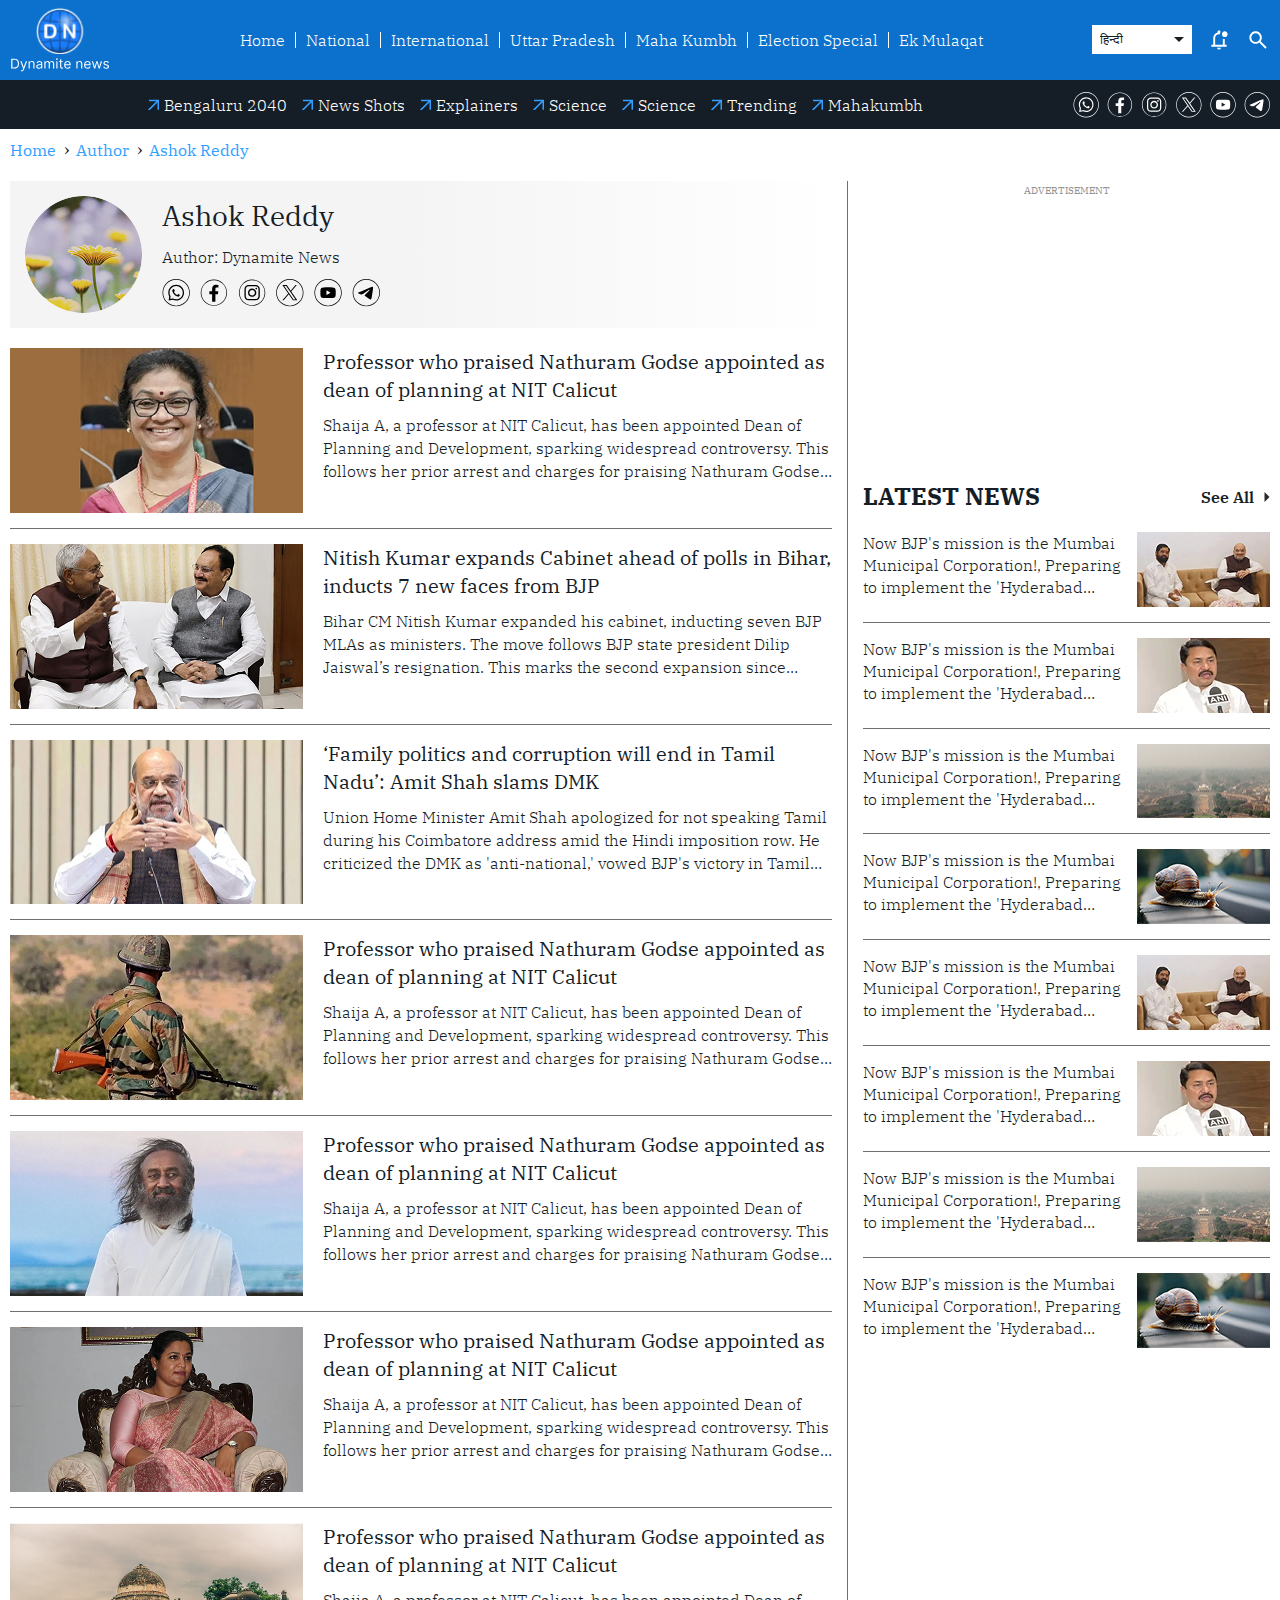
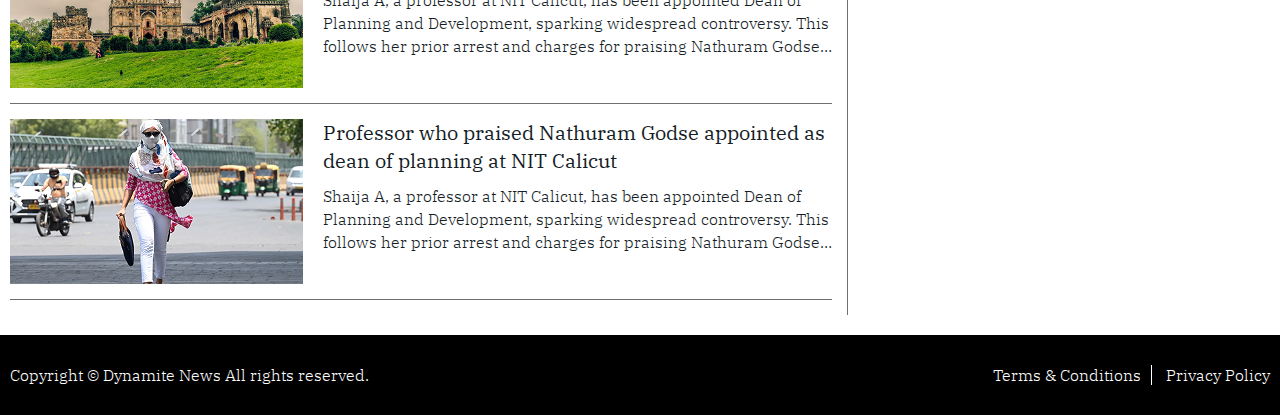
<file: author.html>
<!DOCTYPE html>
<html lang="en">
<head>
    <meta charset="UTF-8">
    <meta name="viewport" content="width=device-width, initial-scale=1.0">
    <title>Dynamite News</title>
    <link rel="preconnect" href="https://fonts.googleapis.com">
    <link rel="preconnect" href="https://fonts.gstatic.com" crossorigin>
    <link href="https://fonts.googleapis.com/css2?family=IBM+Plex+Serif:ital,wght@0,100;0,200;0,300;0,400;0,500;0,600;0,700;1,100;1,200;1,300;1,400;1,500;1,600;1,700&display=swap" rel="stylesheet">
    <link rel="stylesheet" href="css/common.css">
    <link rel="stylesheet" href="css/main.css">
    <script src="js/common.js"></script>
</head>
<body>
    <!-- header code starts here -->
     <header class="header_main">
        <div class="container">
            <div class="header_main__logo">
                <a href="index.html">
                    <img width="116" height="76" src="images/dnlogo.svg" alt="logo">
                </a>
            </div>
            <nav class="header_main__nav">
                <ul>
                    <li><a href="#">Home</a></li>
                    <li><a href="#">National</a></li>
                    <li><a href="#">International</a></li>
                    <li><a href="#">Uttar Pradesh</a></li>
                    <li><a href="#">Maha Kumbh</a></li>
                    <li><a href="#">Election Special</a></li>
                    <li><a href="#">Ek Mulaqat</a></li>
                </ul>
            </nav>
            <div class="header_main__rhs">
                <div class="header_main__langselect">
                    <select name="" id="">
                        <option value="हिन्दी">हिन्दी</option>
                        <option value="English">English</option>
                    </select>
                </div>
                <div class="header_main__notifications">
                    <svg class="bell_icon">
                        <use xlink:href="#bell-icon"></use>
                    </svg>
                </div>
                <div class="header_main__search">
                    <div class="header_main__search__input">
                        <svg class="search_icon">
                            <use xlink:href="#search-icon"></use>
                        </svg>
                        <!-- <input type="text" class="input-search" placeholder="Type to Search..."> -->
                    </div>
                </div>
                <div id="hamburger" class="hamburger">
                    <svg><use href="#menu-icon"></use></svg>
                </div>
            </div>
        </div>
     </header>
     <div class="header_navbar__bottom">
        <div class="container">
            <div class="trending_navbar">
                <a href="#">Bengaluru 2040</a>
                <a href="#">News Shots</a>
                <a href="#">Explainers</a>
                <a href="#">Science</a>
                <a href="#">Science</a>
                <a href="#">Trending</a>
                <a href="#">Mahakumbh</a>
            </div>
            <div class="social_links">
                <ul>
                    <li>
                        <a href="#">
                            <svg class="wh_icon">
                                <use xlink:href="#wh-icon"></use>
                            </svg>
                        </a>
                    </li>
                    <li>
                        <a href="#">
                            <svg class="fb_icon">
                                <use xlink:href="#fb-icon"></use>
                            </svg>
                        </a>
                    </li>
                    <li>
                        <a href="#">
                            <svg class="insta_icon
                            ">
                                <use xlink:href="#insta-icon"></use>    
                            </svg>
                        </a>
                    </li>
                    <li>
                        <a href="#">
                            <svg class="x_icon
                            ">
                                <use xlink:href="#x-icon"></use>    
                            </svg>
                        </a>
                    </li>
                    <li>
                        <a href="#">
                            <svg class="yt_icon
                            ">
                                <use xlink:href="#yt-icon"></use>    
                            </svg>
                        </a>
                    </li>
                    <li>
                        <a href="#">
                            <svg class="teleg_icon
                            ">
                                <use xlink:href="#teleg-icon"></use>    
                            </svg>
                        </a>
                    </li>
                </ul>
            </div>
        </div>
     </div>
     <div id="bodyoverlay"></div>
     <div id="sidemenu" class="menu-sidebar">
        <div class="container">
            <div class="sidemenu-head">
                <div class="social_links">
                    <ul>
                        <li>
                            <a href="#">
                                <svg class="wh_icon">
                                    <use xlink:href="#wh-icon"></use>
                                </svg>
                            </a>
                        </li>
                        <li>
                            <a href="#">
                                <svg class="fb_icon">
                                    <use xlink:href="#fb-icon"></use>
                                </svg>
                            </a>
                        </li>
                        <li>
                            <a href="#">
                                <svg class="insta_icon
                                ">
                                    <use xlink:href="#insta-icon"></use>    
                                </svg>
                            </a>
                        </li>
                        <li>
                            <a href="#">
                                <svg class="x_icon
                                ">
                                    <use xlink:href="#x-icon"></use>    
                                </svg>
                            </a>
                        </li>
                        <li>
                            <a href="#">
                                <svg class="yt_icon
                                ">
                                    <use xlink:href="#yt-icon"></use>    
                                </svg>
                            </a>
                        </li>
                        <li>
                            <a href="#">
                                <svg class="teleg_icon
                                ">
                                    <use xlink:href="#teleg-icon"></use>    
                                </svg>
                            </a>
                        </li>
                    </ul>
                </div>
                <div id="close_nav">
                    <svg><use href="#close-icon"></use></svg>
                </div>
            </div>
            <ul>
                <li><a href="#">Home</a></li>
                <li><a href="#">National</a></li>
                <li><a href="#">International</a></li>
                <li><a href="#">Uttar Pradesh</a></li>
                <li><a href="#">Maha Kumbh</a></li>
                <li><a href="#">Election Special</a></li>
                <li><a href="#">Ek Mulaqat</a></li>
            </ul>
        </div>
    </div>
    <!-- header code ends here -->

    <!-- main code starts here -->
    <div class="container">
        <ul class="breadcrumb">
            <li><a href="#">Home</a></li>
            <li><a href="#">Author</a></li>
            <li>Ashok Reddy</li>
        </ul>
        <div class="sideColumn_Layout">
            <div class="leftSide_Col">
                <div class="authordetails__content">
                    <div class="authordetails__grid">
                        <div class="authordetails__thumb">
                            <img width="117" height="117" src="images/dummy/user-photo.png" alt="">
                        </div>
                        <div class="authordetails__title">
                            <div class="h2">Ashok Reddy</div>
                            <div class="designation">Author: Dynamite News</div>
                            <div class="social_links">
                                <a href="#">
                                    <svg class="wh_icon">
                                        <use xlink:href="#wh-icon"></use>
                                    </svg>
                                </a>
                                <a href="#">
                                    <svg class="fb_icon">
                                        <use xlink:href="#fb-icon"></use>
                                    </svg>
                                </a>
                                <a href="#">
                                    <svg class="insta_icon">
                                        <use xlink:href="#insta-icon"></use>    
                                    </svg>
                                </a>
                                <a href="#">
                                    <svg class="x_icon">
                                        <use xlink:href="#x-icon"></use>    
                                    </svg>
                                </a>
                                <a href="#">
                                    <svg class="yt_icon">
                                        <use xlink:href="#yt-icon-gscale"></use>    
                                    </svg>
                                </a>
                                <a href="#">
                                    <svg class="teleg_icon">
                                        <use xlink:href="#teleg-icon"></use>    
                                    </svg>
                                </a>                                    
                            </div>
                        </div>
                    </div>
                </div>
                <div>
                    <div class="categcommonnews__content">
                        <a href="#">
                            <div class="categcommonnews__thumb">
                                <img width="293" height="165" src="images/dummy/image-63.jpg" alt="">
                            </div>
                            <div class="categcommonnews__title">
                                <div class="h3">Professor who praised Nathuram Godse appointed as dean of planning at NIT Calicut</div>
                                <p>Shaija A, a professor at NIT Calicut, has been appointed Dean of Planning and Development, sparking widespread controversy. This follows her prior arrest and charges for praising Nathuram Godse, Mahatma Gandhi's assassin, on social media.</p>
                            </div>
                        </a>
                    </div>
                    <div class="categcommonnews__content">
                        <a href="#">
                            <div class="categcommonnews__thumb">
                                <img width="293" height="165" src="images/dummy/image-64.jpg" alt="">
                            </div>
                            <div class="categcommonnews__title">
                                <div class="h3">Nitish Kumar expands Cabinet ahead of polls in Bihar, inducts 7 new faces from BJP</div>
                                <p>Bihar CM Nitish Kumar expanded his cabinet, inducting seven BJP MLAs as ministers. The move follows BJP state president Dilip Jaiswal’s resignation. This marks the second expansion since Nitish rejoined NDA in January 2024, breaking ties with the Mahagathbandhan.</p>
                            </div>
                        </a>
                    </div>
                    <div class="categcommonnews__content">
                        <a href="#">
                            <div class="categcommonnews__thumb">
                                <img width="293" height="165" src="images/dummy/image-65.jpg" alt="">
                            </div>
                            <div class="categcommonnews__title">
                                <div class="h3">‘Family politics and corruption will end in Tamil Nadu’: Amit Shah slams DMK</div>
                                <p>Union Home Minister Amit Shah apologized for not speaking Tamil during his Coimbatore address amid the Hindi imposition row. He criticized the DMK as 'anti-national,' vowed BJP's victory in Tamil Nadu in 2026, and assured that the state wouldn't lose Lok Sabha seats in delimitation.</p>
                            </div>
                        </a>
                    </div>
                    <div class="categcommonnews__content">
                        <a href="#">
                            <div class="categcommonnews__thumb">
                                <img width="293" height="165" src="images/dummy/image-66.jpg" alt="">
                            </div>
                            <div class="categcommonnews__title">
                                <div class="h3">Professor who praised Nathuram Godse appointed as dean of planning at NIT Calicut</div>
                                <p>Shaija A, a professor at NIT Calicut, has been appointed Dean of Planning and Development, sparking widespread controversy. This follows her prior arrest and charges for praising Nathuram Godse, Mahatma Gandhi's assassin, on social media.</p>
                            </div>
                        </a>
                    </div>
                    <div class="categcommonnews__content">
                        <a href="#">
                            <div class="categcommonnews__thumb">
                                <img width="293" height="165" src="images/dummy/image-67.jpg" alt="">
                            </div>
                            <div class="categcommonnews__title">
                                <div class="h3">Professor who praised Nathuram Godse appointed as dean of planning at NIT Calicut</div>
                                <p>Shaija A, a professor at NIT Calicut, has been appointed Dean of Planning and Development, sparking widespread controversy. This follows her prior arrest and charges for praising Nathuram Godse, Mahatma Gandhi's assassin, on social media.</p>
                            </div>
                        </a>
                    </div>
                    <div class="categcommonnews__content">
                        <a href="#">
                            <div class="categcommonnews__thumb">
                                <img width="293" height="165" src="images/dummy/image-68.jpg" alt="">
                            </div>
                            <div class="categcommonnews__title">
                                <div class="h3">Professor who praised Nathuram Godse appointed as dean of planning at NIT Calicut</div>
                                <p>Shaija A, a professor at NIT Calicut, has been appointed Dean of Planning and Development, sparking widespread controversy. This follows her prior arrest and charges for praising Nathuram Godse, Mahatma Gandhi's assassin, on social media.</p>
                            </div>
                        </a>
                    </div>
                    <div class="categcommonnews__content">
                        <a href="#">
                            <div class="categcommonnews__thumb">
                                <img width="293" height="165" src="images/dummy/image-8.jpg" alt="">
                            </div>
                            <div class="categcommonnews__title">
                                <div class="h3">Professor who praised Nathuram Godse appointed as dean of planning at NIT Calicut</div>
                                <p>Shaija A, a professor at NIT Calicut, has been appointed Dean of Planning and Development, sparking widespread controversy. This follows her prior arrest and charges for praising Nathuram Godse, Mahatma Gandhi's assassin, on social media.</p>
                            </div>
                        </a>
                    </div>
                    <div class="categcommonnews__content">
                        <a href="#">
                            <div class="categcommonnews__thumb">
                                <img width="293" height="165" src="images/dummy/image-69.jpg" alt="">
                            </div>
                            <div class="categcommonnews__title">
                                <div class="h3">Professor who praised Nathuram Godse appointed as dean of planning at NIT Calicut</div>
                                <p>Shaija A, a professor at NIT Calicut, has been appointed Dean of Planning and Development, sparking widespread controversy. This follows her prior arrest and charges for praising Nathuram Godse, Mahatma Gandhi's assassin, on social media.</p>
                            </div>
                        </a>
                    </div>
                </div>
            </div>
            <div class="rightSide_Col">
                <div class="adBody"></div>
                <div class="rhslatestnews__grid">
                    <div class="heading">
                        <h2 class="h2"><a href="#">Latest News</a></h2>
                        <a href="#" class="view-more">see all <svg><use href="#arrow-right"></use></svg></a>    
                    </div>
                    <div class="rhslatestnews__content">
                        <a href="#">
                            <div class="rhslatestnews__thumb">
                                <img width="133" height="75" src="images/dummy/image-1.jpg" alt="">
                            </div>
                            <div class="rhslatestnews__title">
                                <div class="h3">
                                    Now BJP's mission is the Mumbai Municipal Corporation!, Preparing to implement the 'Hyderabad pattern'
                                </div>
                            </div>
                        </a>
                    </div>
                    <div class="rhslatestnews__content">
                        <a href="#">
                            <div class="rhslatestnews__thumb">
                                <img width="133" height="75" src="images/dummy/image-2.jpg" alt="">
                            </div>
                            <div class="rhslatestnews__title">
                                <div class="h3">
                                    Now BJP's mission is the Mumbai Municipal Corporation!, Preparing to implement the 'Hyderabad pattern'
                                </div>
                            </div>
                        </a>
                    </div>
                    <div class="rhslatestnews__content">
                        <a href="#">
                            <div class="rhslatestnews__thumb">
                                <img width="133" height="75" src="images/dummy/image-3.jpg" alt="">
                            </div>
                            <div class="rhslatestnews__title">
                                <div class="h3">
                                    Now BJP's mission is the Mumbai Municipal Corporation!, Preparing to implement the 'Hyderabad pattern'
                                </div>
                            </div>
                        </a>
                    </div>
                    <div class="rhslatestnews__content">
                        <a href="#">
                            <div class="rhslatestnews__thumb">
                                <img width="133" height="75" src="images/dummy/image-4.jpg" alt="">
                            </div>
                            <div class="rhslatestnews__title">
                                <div class="h3">
                                    Now BJP's mission is the Mumbai Municipal Corporation!, Preparing to implement the 'Hyderabad pattern'
                                </div>
                            </div>
                        </a>
                    </div>
                    <div class="rhslatestnews__content">
                        <a href="#">
                            <div class="rhslatestnews__thumb">
                                <img width="133" height="75" src="images/dummy/image-1.jpg" alt="">
                            </div>
                            <div class="rhslatestnews__title">
                                <div class="h3">
                                    Now BJP's mission is the Mumbai Municipal Corporation!, Preparing to implement the 'Hyderabad pattern'
                                </div>
                            </div>
                        </a>
                    </div>
                    <div class="rhslatestnews__content">
                        <a href="#">
                            <div class="rhslatestnews__thumb">
                                <img width="133" height="75" src="images/dummy/image-2.jpg" alt="">
                            </div>
                            <div class="rhslatestnews__title">
                                <div class="h3">
                                    Now BJP's mission is the Mumbai Municipal Corporation!, Preparing to implement the 'Hyderabad pattern'
                                </div>
                            </div>
                        </a>
                    </div>
                    <div class="rhslatestnews__content">
                        <a href="#">
                            <div class="rhslatestnews__thumb">
                                <img width="133" height="75" src="images/dummy/image-3.jpg" alt="">
                            </div>
                            <div class="rhslatestnews__title">
                                <div class="h3">
                                    Now BJP's mission is the Mumbai Municipal Corporation!, Preparing to implement the 'Hyderabad pattern'
                                </div>
                            </div>
                        </a>
                    </div>
                    <div class="rhslatestnews__content">
                        <a href="#">
                            <div class="rhslatestnews__thumb">
                                <img width="133" height="75" src="images/dummy/image-4.jpg" alt="">
                            </div>
                            <div class="rhslatestnews__title">
                                <div class="h3">
                                    Now BJP's mission is the Mumbai Municipal Corporation!, Preparing to implement the 'Hyderabad pattern'
                                </div>
                            </div>
                        </a>
                    </div>
                </div>
            </div>
        </div>
    </div>
    <!-- main code ends here -->

    <!-- footer code starts here -->
    <footer class="footer">
        <div class="container">
            <div class="copyright">Copyright &copy; Dynamite News All rights reserved.</div>
            <div class="footer-links">
                <a href="#">Terms & Conditions</a>
                <a href="#">Privacy Policy</a>
            </div>
        </div>
    </footer>
    <!-- footer code ends here -->

    <!-- icons list starts here -->
    <svg xmlns="http://www.w3.org/2000/svg" style="display:none">
        <symbol id="bell-icon" viewBox="0 0 24 25">
            <mask id="mask0_174_2990" style="mask-type:alpha" maskUnits="userSpaceOnUse" x="0" y="0" width="24" height="25">
                <rect y="0.5" width="24" height="24" fill="#D9D9D9"/>
            </mask>
            <g mask="url(#mask0_174_2990)">
                <path d="M12 22.5C11.45 22.5 10.9792 22.3042 10.5875 21.9125C10.1958 21.5208 10 21.05 10 20.5H14C14 21.05 13.8042 21.5208 13.4125 21.9125C13.0208 22.3042 12.55 22.5 12 22.5ZM4 19.5V17.5H6V10.5C6 9.11667 6.41667 7.8875 7.25 6.8125C8.08333 5.7375 9.16667 5.03333 10.5 4.7V4C10.5 3.58333 10.6458 3.22917 10.9375 2.9375C11.2292 2.64583 11.5833 2.5 12 2.5C12.4167 2.5 12.7708 2.64583 13.0625 2.9375C13.3542 3.22917 13.5 3.58333 13.5 4V4.325C13.3167 4.69167 13.1833 5.06667 13.1 5.45C13.0167 5.83333 12.9833 6.225 13 6.625C12.8333 6.59167 12.6708 6.5625 12.5125 6.5375C12.3542 6.5125 12.1833 6.5 12 6.5C10.9 6.5 9.95833 6.89167 9.175 7.675C8.39167 8.45833 8 9.4 8 10.5V17.5H16V11.075C16.3 11.2083 16.6208 11.3125 16.9625 11.3875C17.3042 11.4625 17.65 11.5 18 11.5V17.5H20V19.5H4ZM18 9.5C17.1667 9.5 16.4583 9.20833 15.875 8.625C15.2917 8.04167 15 7.33333 15 6.5C15 5.66667 15.2917 4.95833 15.875 4.375C16.4583 3.79167 17.1667 3.5 18 3.5C18.8333 3.5 19.5417 3.79167 20.125 4.375C20.7083 4.95833 21 5.66667 21 6.5C21 7.33333 20.7083 8.04167 20.125 8.625C19.5417 9.20833 18.8333 9.5 18 9.5Z" fill="white"/>
            </g>
        </symbol>
        <symbol id="search-icon" viewBox="0 0 24 25">
            <mask id="mask0_174_2993" style="mask-type:alpha" maskUnits="userSpaceOnUse" x="0" y="0" width="24" height="25">
                <rect y="0.5" width="24" height="24" fill="#D9D9D9"/>
            </mask>
            <g mask="url(#mask0_174_2993)">
                <path d="M19.6 21.5L13.3 15.2C12.8 15.6 12.225 15.9167 11.575 16.15C10.925 16.3833 10.2333 16.5 9.5 16.5C7.68333 16.5 6.14583 15.8708 4.8875 14.6125C3.62917 13.3542 3 11.8167 3 10C3 8.18333 3.62917 6.64583 4.8875 5.3875C6.14583 4.12917 7.68333 3.5 9.5 3.5C11.3167 3.5 12.8542 4.12917 14.1125 5.3875C15.3708 6.64583 16 8.18333 16 10C16 10.7333 15.8833 11.425 15.65 12.075C15.4167 12.725 15.1 13.3 14.7 13.8L21 20.1L19.6 21.5ZM9.5 14.5C10.75 14.5 11.8125 14.0625 12.6875 13.1875C13.5625 12.3125 14 11.25 14 10C14 8.75 13.5625 7.6875 12.6875 6.8125C11.8125 5.9375 10.75 5.5 9.5 5.5C8.25 5.5 7.1875 5.9375 6.3125 6.8125C5.4375 7.6875 5 8.75 5 10C5 11.25 5.4375 12.3125 6.3125 13.1875C7.1875 14.0625 8.25 14.5 9.5 14.5Z" fill="white"/>
            </g>
        </symbol>
        <symbol id="wh-icon" viewBox="0 0 26 26">
            <path d="M13.1583 0.0121689C16.6642 0.0121689 19.8409 1.42982 22.1316 3.73279C24.4352 6.02353 25.8522 9.20023 25.8522 12.7061C25.8522 16.212 24.4346 19.3887 22.1316 21.6917C19.8409 23.9824 16.6642 25.4001 13.1583 25.4001C9.65242 25.4001 6.47572 23.9824 4.17276 21.6917C1.88201 19.3881 0.464355 16.2113 0.464355 12.7061C0.464355 9.20088 1.88201 6.02353 4.17276 3.73279C6.46351 1.44204 9.65307 0.0121689 13.1583 0.0121689ZM21.6758 4.18862C19.4988 1.99881 16.4867 0.657666 13.1583 0.657666C9.82987 0.657666 6.81776 1.99945 4.62795 4.18862C2.451 6.36557 1.09699 9.37768 1.09699 12.7061C1.09699 16.0345 2.451 19.0467 4.62795 21.2365C6.81711 23.4134 9.82987 24.7674 13.1583 24.7674C16.4867 24.7674 19.4988 23.4134 21.6758 21.2365C23.8656 19.0467 25.2067 16.0345 25.2067 12.7061C25.2067 9.37768 23.865 6.36557 21.6758 4.18862Z"/>
            <path fill-rule="evenodd" clip-rule="evenodd" d="M8.53897 18.389L9.58952 18.2115L10.2222 18.0977C11.1081 18.5786 12.0828 18.8442 13.1584 18.8442C16.5376 18.8442 19.2964 16.0854 19.2964 12.6933C19.2964 9.30119 16.5376 6.55525 13.1584 6.55525C9.77918 6.55525 7.02038 9.31405 7.02038 12.6933C7.02038 13.9335 7.3875 15.047 7.9822 16.0088L7.90633 16.5656L7.76682 17.6792L7.65303 18.54L8.53897 18.3883V18.389ZM13.1584 5.36584C17.2082 5.36584 20.4865 8.64348 20.4865 12.6939C20.4865 16.7444 17.2088 20.0342 13.1584 20.0342C12.0449 20.0342 10.9943 19.8066 10.0704 19.3636L6.15951 20.0342L6.67835 16.1612L6.64042 16.0854C6.12157 15.0856 5.83032 13.9341 5.83032 12.6933C5.83032 8.64348 9.09575 5.3652 13.1584 5.3652V5.36584ZM10.5513 9.35262C10.9564 9.0871 11.2219 9.27676 11.3743 9.6818L11.7414 10.6565C11.7414 10.6565 12.0069 11.1753 11.3363 11.6942C11.2605 11.7447 11.2352 11.8333 11.2605 11.9597C11.4122 12.4027 12.0069 13.7445 13.9055 14.7821C14.0829 14.8959 14.1209 14.8959 14.3105 14.7442C14.4623 14.5925 14.6397 14.415 14.7914 14.2633C15.1328 13.9598 15.3103 13.8583 15.6144 14.0736C15.842 14.2254 16.0574 14.4157 16.285 14.5545C16.5003 14.7442 16.8797 14.9725 16.5003 15.4154L16.1712 15.8205C15.6903 16.4152 15.2723 16.4531 14.6397 16.3142C12.2223 15.6816 10.4382 13.9605 9.65317 11.5431C9.39986 10.6192 9.76697 9.83482 10.552 9.35327L10.5513 9.35262Z"/>
        </symbol>
        <symbol id="fb-icon" viewBox="0 0 27 26">
            <path d="M13.3906 -7.62939e-06C16.8965 -7.62939e-06 20.0604 1.42986 22.364 3.72061C24.6676 6.02422 26.0846 9.20092 26.0846 12.7062C26.0846 16.2114 24.6669 19.3759 22.364 21.6795C20.0604 23.9831 16.8965 25.4001 13.3906 25.4001C9.88476 25.4001 6.70806 23.9824 4.4051 21.6795C2.11371 19.3765 0.683838 16.2127 0.683838 12.7068C0.683838 9.20092 2.11371 6.02422 4.40445 3.72061C6.70806 1.42986 9.88476 -7.62939e-06 13.3906 -7.62939e-06ZM21.9081 4.17644C19.7312 1.99949 16.7191 0.645491 13.3906 0.645491C10.0622 0.645491 7.03724 1.99949 4.86029 4.17644C2.68334 6.35339 1.32934 9.37836 1.32934 12.7068C1.32934 16.0352 2.68334 19.0473 4.86029 21.2243C7.03724 23.4012 10.0622 24.7552 13.3906 24.7552C16.7191 24.7552 19.7312 23.4012 21.9081 21.2243C24.0851 19.0473 25.4391 16.0352 25.4391 12.7068C25.4391 9.37836 24.0851 6.35339 21.9081 4.17644Z"/>
            <path fill-rule="evenodd" clip-rule="evenodd" d="M11.6818 21.4519H14.8456V14.1617H17.1743L17.6424 11.2126H14.8456V8.9849C14.8456 8.16196 15.63 7.69391 16.3899 7.69391H17.7439V5.25143L15.3015 5.13763C12.9728 4.99811 11.6818 6.83367 11.6818 9.02283V11.2126H9.02393V14.1617H11.6818V21.4519Z"/>
        </symbol>
        <symbol id="insta-icon" viewBox="0 0 27 26">
            <path d="M13.6104 -7.62939e-06C17.1163 -7.62939e-06 20.293 1.42986 22.596 3.72061C24.8867 6.02422 26.3166 9.20092 26.3166 12.7062C26.3166 16.2114 24.8867 19.3759 22.596 21.6795C20.2924 23.9831 17.1157 25.4001 13.6104 25.4001C10.1052 25.4001 6.92787 23.9824 4.63712 21.6795C2.33351 19.3759 0.916504 16.212 0.916504 12.7062C0.916504 9.20027 2.33416 6.02357 4.63712 3.72061C6.92851 1.42986 10.1046 -7.62939e-06 13.6104 -7.62939e-06ZM22.1408 4.17644C19.951 1.99949 16.9389 0.645491 13.6104 0.645491C10.282 0.645491 7.26991 1.99949 5.09296 4.17644C2.90379 6.35339 1.562 9.37836 1.562 12.7068C1.562 16.0352 2.90379 19.0473 5.09296 21.2243C7.26991 23.4012 10.282 24.7552 13.6104 24.7552C16.9389 24.7552 19.951 23.4012 22.1408 21.2243C24.3177 19.0473 25.6718 16.0352 25.6718 12.7068C25.6718 9.37836 24.3177 6.35339 22.1408 4.17644Z"/>
            <path fill-rule="evenodd" clip-rule="evenodd" d="M10.244 6.59386H16.9896C18.5082 6.59386 19.7484 7.83406 19.7484 9.35265V16.0603C19.7484 17.5789 18.5082 18.8191 16.9896 18.8191H10.244C8.72545 18.8191 7.49747 17.5789 7.49747 16.0603V9.35265C7.49747 7.83406 8.72481 6.59386 10.244 6.59386ZM13.6104 10.0618H13.6355C15.0911 10.0618 16.2933 11.2641 16.2933 12.7068C16.2933 14.1875 15.0911 15.3897 13.6355 15.3897H13.6104C12.1548 15.3897 10.9526 14.1875 10.9526 12.7068C10.9526 11.2641 12.1548 10.0618 13.6104 10.0618ZM13.6104 8.68208H13.6355C15.8253 8.68208 17.6602 10.517 17.6602 12.7068C17.6602 14.9345 15.8253 16.7315 13.6355 16.7315H13.6104C11.4084 16.7315 9.61141 14.9345 9.61141 12.7068C9.61141 10.517 11.4084 8.68208 13.6104 8.68208ZM17.5972 7.90993C18.053 7.90993 18.4452 8.2899 18.4452 8.75795C18.4452 9.21378 18.053 9.60597 17.5972 9.60597C17.1034 9.60597 16.7492 9.21378 16.7492 8.75795C16.7492 8.2899 17.1034 7.90993 17.5972 7.90993ZM10.219 5.32793H17.0282C19.218 5.32793 21.0272 7.12491 21.0272 9.31472V16.0982C21.0272 18.288 19.2174 20.085 17.0282 20.085H10.219C8.02916 20.085 6.21997 18.288 6.21997 16.0982V9.31472C6.21997 7.12491 8.02981 5.32793 10.219 5.32793Z"/>
        </symbol>
        <symbol id="x-icon" viewBox="0 0 26 26">
            <path d="M12.8419 -7.62939e-06C16.3478 -7.62939e-06 19.5245 1.42986 21.8152 3.72061C24.1188 6.02422 25.5358 9.20092 25.5358 12.7062C25.5358 16.2114 24.1182 19.3759 21.8152 21.6795C19.5245 23.9831 16.3478 25.4001 12.8419 25.4001C9.33602 25.4001 6.15932 23.9824 3.85635 21.6795C1.56561 19.3759 0.147949 16.212 0.147949 12.7062C0.147949 9.20027 1.56561 6.02357 3.85635 3.72061C6.15932 1.42986 9.33602 -7.62939e-06 12.8419 -7.62939e-06ZM21.3594 4.17644C19.1824 1.99949 16.1703 0.645491 12.8419 0.645491C9.51347 0.645491 6.50135 1.99949 4.31154 4.17644C2.13459 6.35339 0.780587 9.37836 0.780587 12.7068C0.780587 16.0352 2.13459 19.0473 4.31154 21.2243C6.50071 23.4012 9.51347 24.7552 12.8419 24.7552C16.1703 24.7552 19.1824 23.4012 21.3594 21.2243C23.5492 19.0473 24.8903 16.0352 24.8903 12.7068C24.8903 9.37836 23.5486 6.35339 21.3594 4.17644Z"/>
            <path fill-rule="evenodd" clip-rule="evenodd" d="M18.1318 5.55618H19.3212L14.145 11.5933L19.7899 19.8452H15.6765L11.8543 14.264L7.07027 19.8452H5.89307L11.3354 13.4918L5.90593 5.55618H10.0194L13.6262 10.8211L18.1318 5.55618ZM7.58911 6.46721H9.44974L18.1068 18.9336H16.2461L7.58911 6.46721Z"/>
        </symbol>
        <symbol id="yt-icon" viewBox="0 0 26 26">
            <path d="M13.0745 0.0121994C16.5804 0.0121994 19.7442 1.42985 22.0478 3.73282C24.3514 6.02356 25.7684 9.20026 25.7684 12.7061C25.7684 16.212 24.3508 19.3887 22.0478 21.6917C19.7442 23.9824 16.5804 25.4001 13.0745 25.4001C9.5686 25.4001 6.3919 23.9824 4.08894 21.6917C1.79754 19.3887 0.367676 16.212 0.367676 12.7061C0.367676 9.20026 1.79754 6.02356 4.08829 3.73282C6.37904 1.44207 9.5686 0.0121994 13.0738 0.0121994H13.0745ZM21.592 4.18865C19.415 1.99884 16.4029 0.657696 13.0745 0.657696C9.74605 0.657696 6.72108 1.99948 4.54413 4.18865C2.36718 6.3656 1.01317 9.37771 1.01317 12.7061C1.01317 16.0346 2.36718 19.0467 4.54413 21.2365C6.72108 23.4134 9.74605 24.7674 13.0745 24.7674C16.4029 24.7674 19.415 23.4134 21.592 21.2365C23.7689 19.0467 25.1229 16.0346 25.1229 12.7061C25.1229 9.37771 23.7689 6.3656 21.592 4.18865Z"/>
            <path fill-rule="evenodd" clip-rule="evenodd" d="M8.79642 7.79547C10.1884 7.68167 11.8214 7.63088 13.0745 7.63088C14.3147 7.63088 15.922 7.68167 17.3396 7.79547C18.9849 7.93499 19.8078 8.21337 20.0354 9.84577C20.1492 10.6051 20.2 11.6305 20.2 12.6804C20.2 13.731 20.1492 14.7937 20.0354 15.5151C19.8078 17.1732 18.9849 17.4259 17.3396 17.5654C15.922 17.7049 14.3147 17.73 13.0745 17.73C11.8214 17.73 10.189 17.7049 8.79642 17.5654C7.16403 17.4259 6.30315 17.1732 6.07555 15.5151C5.98683 14.7937 5.93604 13.7303 5.93604 12.6804C5.93604 11.6299 5.98683 10.6051 6.07555 9.84577C6.30315 8.21337 7.16403 7.93499 8.79642 7.79547Z"/>
            <path fill-rule="evenodd" clip-rule="evenodd" d="M11.6316 10.5421L15.3393 12.6811L11.6316 14.8452V10.5421Z" fill="#151D26"/>
        </symbol>
        <symbol id="yt-icon-gscale" viewBox="0 0 26 26">
            <path d="M13.0745 0.0121994C16.5804 0.0121994 19.7442 1.42985 22.0478 3.73282C24.3514 6.02356 25.7684 9.20026 25.7684 12.7061C25.7684 16.212 24.3508 19.3887 22.0478 21.6917C19.7442 23.9824 16.5804 25.4001 13.0745 25.4001C9.5686 25.4001 6.3919 23.9824 4.08894 21.6917C1.79754 19.3887 0.367676 16.212 0.367676 12.7061C0.367676 9.20026 1.79754 6.02356 4.08829 3.73282C6.37904 1.44207 9.5686 0.0121994 13.0738 0.0121994H13.0745ZM21.592 4.18865C19.415 1.99884 16.4029 0.657696 13.0745 0.657696C9.74605 0.657696 6.72108 1.99948 4.54413 4.18865C2.36718 6.3656 1.01317 9.37771 1.01317 12.7061C1.01317 16.0346 2.36718 19.0467 4.54413 21.2365C6.72108 23.4134 9.74605 24.7674 13.0745 24.7674C16.4029 24.7674 19.415 23.4134 21.592 21.2365C23.7689 19.0467 25.1229 16.0346 25.1229 12.7061C25.1229 9.37771 23.7689 6.3656 21.592 4.18865Z"/>
            <path fill-rule="evenodd" clip-rule="evenodd" d="M8.79642 7.79547C10.1884 7.68167 11.8214 7.63088 13.0745 7.63088C14.3147 7.63088 15.922 7.68167 17.3396 7.79547C18.9849 7.93499 19.8078 8.21337 20.0354 9.84577C20.1492 10.6051 20.2 11.6305 20.2 12.6804C20.2 13.731 20.1492 14.7937 20.0354 15.5151C19.8078 17.1732 18.9849 17.4259 17.3396 17.5654C15.922 17.7049 14.3147 17.73 13.0745 17.73C11.8214 17.73 10.189 17.7049 8.79642 17.5654C7.16403 17.4259 6.30315 17.1732 6.07555 15.5151C5.98683 14.7937 5.93604 13.7303 5.93604 12.6804C5.93604 11.6299 5.98683 10.6051 6.07555 9.84577C6.30315 8.21337 7.16403 7.93499 8.79642 7.79547Z"/>
            <path fill-rule="evenodd" clip-rule="evenodd" d="M11.6316 10.5421L15.3393 12.6811L11.6316 14.8452V10.5421Z" fill="#fff"/>
        </symbol>
        <symbol id="teleg-icon" viewBox="0 0 26 26">
            <path d="M13.294 0.0121994C16.7999 0.0121994 19.9766 1.42985 22.2796 3.73282C24.5703 6.02356 26.0002 9.20026 26.0002 12.7061C26.0002 16.212 24.5703 19.3887 22.2796 21.6917C19.976 23.9824 16.7993 25.4001 13.294 25.4001C9.78881 25.4001 6.61146 23.9824 4.32071 21.6917C2.01711 19.3881 0.600098 16.2114 0.600098 12.7061C0.600098 9.20091 2.01775 6.02356 4.32071 3.73282C6.61146 1.42921 9.78816 0.0121994 13.294 0.0121994ZM21.8244 4.18865C19.6346 1.99884 16.6225 0.657696 13.294 0.657696C9.96561 0.657696 6.9535 1.99948 4.77655 4.18865C2.58739 6.3656 1.2456 9.37771 1.2456 12.7061C1.2456 16.0346 2.58739 19.0467 4.77655 21.2365C6.9535 23.4134 9.96561 24.7674 13.294 24.7674C16.6225 24.7674 19.6346 23.4134 21.8244 21.2365C24.0013 19.0467 25.3554 16.0346 25.3554 12.7061C25.3554 9.37771 24.0013 6.3656 21.8244 4.18865Z"/>
            <path fill-rule="evenodd" clip-rule="evenodd" d="M6.40946 12.4149C9.59902 11.0731 13.4591 9.17518 16.7998 7.88419C19.8878 6.75778 19.8248 7.06124 19.3689 10.1499C19.0018 12.6181 18.5968 15.0856 18.1795 17.5538C18.0278 18.731 17.4202 19.3508 16.1292 18.6294L12.1174 15.807C11.5477 15.3389 11.7123 14.984 12.1681 14.516L15.8766 11.023C16.8512 10.0483 16.3825 9.69402 15.2561 10.4533L10.1687 13.9084C9.44729 14.4144 8.67513 14.4144 7.85283 14.1617L6.106 13.5413C4.96673 13.1363 5.84047 12.6682 6.40946 12.4149Z"/>
        </symbol>
        <symbol id="arrow-right" viewBox="0 0 6 10">
            <path d="M0.5 10V0L5.5 5L0.5 10Z" />
        </symbol>
        <symbol viewBox="0 0 23 26" id="play-icon">
            <path d="M23 13L0.499999 25.9904L0.5 0.00961778L23 13Z" fill="white"/>
        </symbol>
        <symbol viewBox="0 0 37 37" id="photo-icon">
            <rect width="37" height="37" rx="18.5" fill="white" fill-opacity="0.74"/>
            <path d="M25.2352 14.8992V11H9V24.1008H12.7648V28H29V14.8992H25.2352ZM10.8823 22.1518L10.8825 12.9496H23.353V14.8993H12.7649V22.1518L10.8823 22.1518ZM27.1176 26.051H14.647L14.6472 16.8489H27.1177L27.1176 26.051Z" fill="#306FBE"/>
        </symbol>
        <symbol id="menu-icon" viewBox="0 0 24 25">
            <mask id="mask0_46_142" style="mask-type:alpha" maskUnits="userSpaceOnUse" x="0" y="0" width="24" height="25">
                <rect y="0.811127" width="24" height="24"/>
            </mask>
            <g mask="url(#mask0_46_142)">
                <path d="M3.5 18.4456V16.9459H20.5V18.4456H3.5ZM3.5 13.5611V12.0611H20.5V13.5611H3.5ZM3.5 8.67639V7.17664H20.5V8.67639H3.5Z"/>
            </g>
        </symbol>
        <symbol viewBox="0 0 25 24" id="close-icon">
            <path d="M18.5 6L6.5 18" stroke-width="2" stroke-linecap="round" stroke-linejoin="round" />
            <path d="M6.5 6L18.5 18" stroke-width="2" stroke-linecap="round" stroke-linejoin="round" />
        </symbol>
    </svg>
    <!-- icons list ends here -->
</body>
</html>
</file>
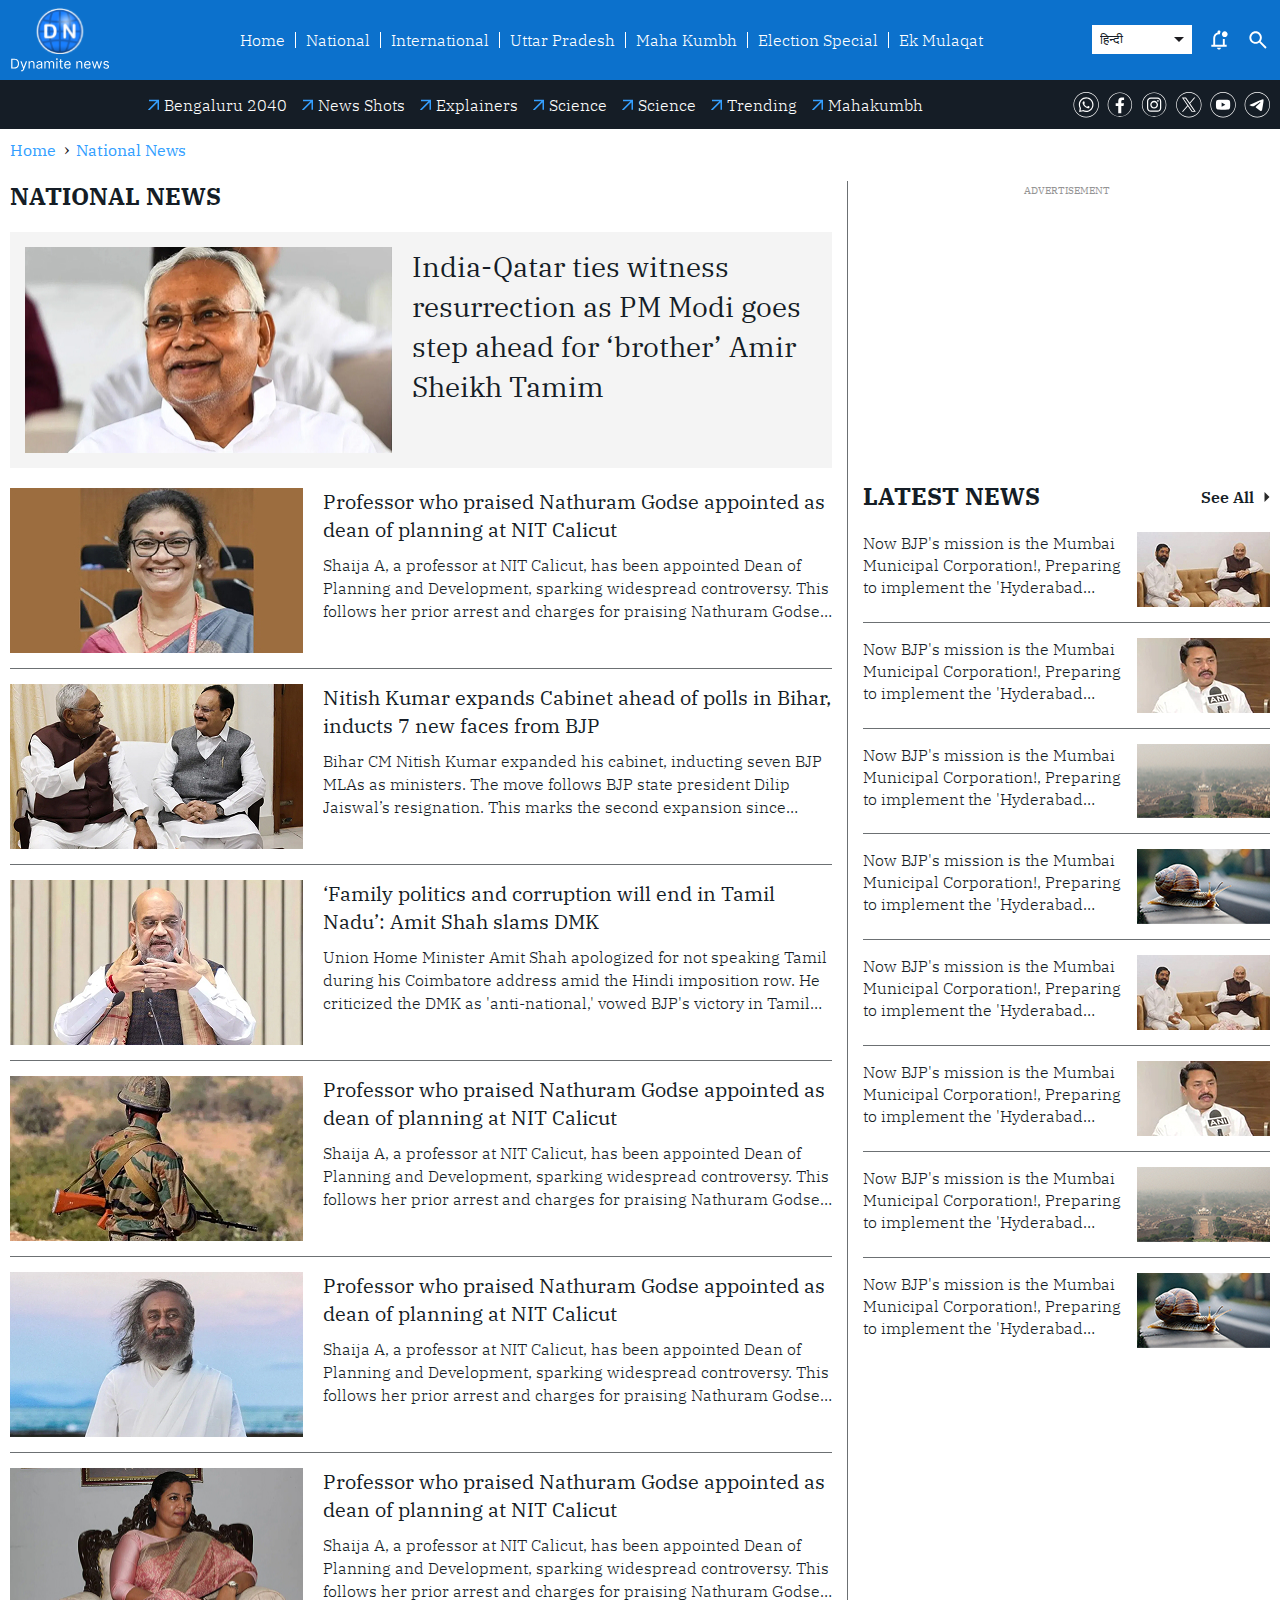
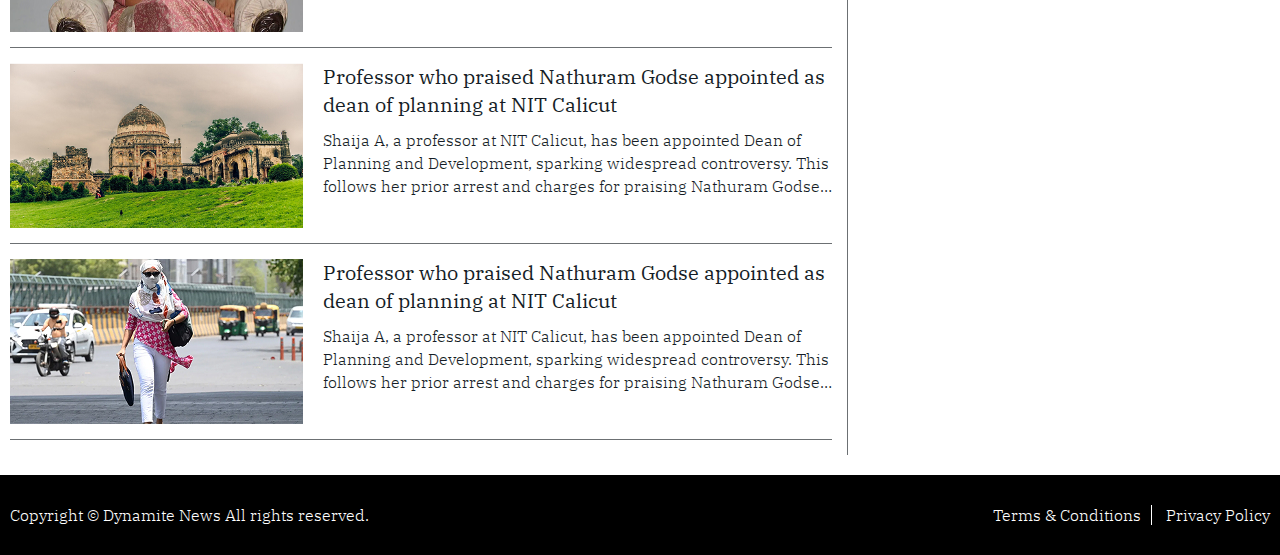
<file: category.html>
<!DOCTYPE html>
<html lang="en">
<head>
    <meta charset="UTF-8">
    <meta name="viewport" content="width=device-width, initial-scale=1.0">
    <title>Dynamite News</title>
    <link rel="preconnect" href="https://fonts.googleapis.com">
    <link rel="preconnect" href="https://fonts.gstatic.com" crossorigin>
    <link href="https://fonts.googleapis.com/css2?family=IBM+Plex+Serif:ital,wght@0,100;0,200;0,300;0,400;0,500;0,600;0,700;1,100;1,200;1,300;1,400;1,500;1,600;1,700&display=swap" rel="stylesheet">
    <link rel="stylesheet" href="css/common.css">
    <link rel="stylesheet" href="css/main.css">
    <script src="js/common.js"></script>
</head>
<body>
    <!-- header code starts here -->
     <header class="header_main">
        <div class="container">
            <div class="header_main__logo">
                <a href="index.html">
                    <img width="116" height="76" src="images/dnlogo.svg" alt="logo">
                </a>
            </div>
            <nav class="header_main__nav">
                <ul>
                    <li><a href="#">Home</a></li>
                    <li><a href="#">National</a></li>
                    <li><a href="#">International</a></li>
                    <li><a href="#">Uttar Pradesh</a></li>
                    <li><a href="#">Maha Kumbh</a></li>
                    <li><a href="#">Election Special</a></li>
                    <li><a href="#">Ek Mulaqat</a></li>
                </ul>
            </nav>
            <div class="header_main__rhs">
                <div class="header_main__langselect">
                    <select name="" id="">
                        <option value="हिन्दी">हिन्दी</option>
                        <option value="English">English</option>
                    </select>
                </div>
                <div class="header_main__notifications">
                    <svg class="bell_icon">
                        <use xlink:href="#bell-icon"></use>
                    </svg>
                </div>
                <div class="header_main__search">
                    <div class="header_main__search__input">
                        <svg class="search_icon">
                            <use xlink:href="#search-icon"></use>
                        </svg>
                        <!-- <input type="text" class="input-search" placeholder="Type to Search..."> -->
                    </div>
                </div>
                <div id="hamburger" class="hamburger">
                    <svg><use href="#menu-icon"></use></svg>
                </div>
            </div>
        </div>
     </header>
     <div class="header_navbar__bottom">
        <div class="container">
            <div class="trending_navbar">
                <a href="#">Bengaluru 2040</a>
                <a href="#">News Shots</a>
                <a href="#">Explainers</a>
                <a href="#">Science</a>
                <a href="#">Science</a>
                <a href="#">Trending</a>
                <a href="#">Mahakumbh</a>
            </div>
            <div class="social_links">
                <ul>
                    <li>
                        <a href="#">
                            <svg class="wh_icon">
                                <use xlink:href="#wh-icon"></use>
                            </svg>
                        </a>
                    </li>
                    <li>
                        <a href="#">
                            <svg class="fb_icon">
                                <use xlink:href="#fb-icon"></use>
                            </svg>
                        </a>
                    </li>
                    <li>
                        <a href="#">
                            <svg class="insta_icon
                            ">
                                <use xlink:href="#insta-icon"></use>    
                            </svg>
                        </a>
                    </li>
                    <li>
                        <a href="#">
                            <svg class="x_icon
                            ">
                                <use xlink:href="#x-icon"></use>    
                            </svg>
                        </a>
                    </li>
                    <li>
                        <a href="#">
                            <svg class="yt_icon
                            ">
                                <use xlink:href="#yt-icon"></use>    
                            </svg>
                        </a>
                    </li>
                    <li>
                        <a href="#">
                            <svg class="teleg_icon
                            ">
                                <use xlink:href="#teleg-icon"></use>    
                            </svg>
                        </a>
                    </li>
                </ul>
            </div>
        </div>
     </div>
     <div id="bodyoverlay"></div>
     <div id="sidemenu" class="menu-sidebar">
        <div class="container">
            <div class="sidemenu-head">
                <div class="social_links">
                    <ul>
                        <li>
                            <a href="#">
                                <svg class="wh_icon">
                                    <use xlink:href="#wh-icon"></use>
                                </svg>
                            </a>
                        </li>
                        <li>
                            <a href="#">
                                <svg class="fb_icon">
                                    <use xlink:href="#fb-icon"></use>
                                </svg>
                            </a>
                        </li>
                        <li>
                            <a href="#">
                                <svg class="insta_icon
                                ">
                                    <use xlink:href="#insta-icon"></use>    
                                </svg>
                            </a>
                        </li>
                        <li>
                            <a href="#">
                                <svg class="x_icon
                                ">
                                    <use xlink:href="#x-icon"></use>    
                                </svg>
                            </a>
                        </li>
                        <li>
                            <a href="#">
                                <svg class="yt_icon
                                ">
                                    <use xlink:href="#yt-icon"></use>    
                                </svg>
                            </a>
                        </li>
                        <li>
                            <a href="#">
                                <svg class="teleg_icon
                                ">
                                    <use xlink:href="#teleg-icon"></use>    
                                </svg>
                            </a>
                        </li>
                    </ul>
                </div>
                <div id="close_nav">
                    <svg><use href="#close-icon"></use></svg>
                </div>
            </div>
            <ul>
                <li><a href="#">Home</a></li>
                <li><a href="#">National</a></li>
                <li><a href="#">International</a></li>
                <li><a href="#">Uttar Pradesh</a></li>
                <li><a href="#">Maha Kumbh</a></li>
                <li><a href="#">Election Special</a></li>
                <li><a href="#">Ek Mulaqat</a></li>
            </ul>
        </div>
    </div>
    <!-- header code ends here -->

    <!-- main code starts here -->
    <div class="container">
        <ul class="breadcrumb">
            <li><a href="#">Home</a></li>
            <li><a href="#">National News</a></li>
        </ul>
        <div class="sideColumn_Layout">
            <div class="leftSide_Col">
                <div class="heading">
                    <h1 class="h2">National News</h1>  
                </div>
                <div class="categbignews__grid">
                    <a href="#">
                        <div class="categbignews__thumb">
                            <img width="367" height="207" src="images/dummy/image-62.jpg" alt="">
                        </div>
                        <div class="categbignews__title">
                            <div class="h3">India-Qatar ties witness resurrection as PM Modi goes step ahead for ‘brother’ Amir Sheikh Tamim</div>
                        </div>
                    </a>
                </div>
                <div>
                    <div class="categcommonnews__content">
                        <a href="#">
                            <div class="categcommonnews__thumb">
                                <img width="293" height="165" src="images/dummy/image-63.jpg" alt="">
                            </div>
                            <div class="categcommonnews__title">
                                <div class="h3">Professor who praised Nathuram Godse appointed as dean of planning at NIT Calicut</div>
                                <p>Shaija A, a professor at NIT Calicut, has been appointed Dean of Planning and Development, sparking widespread controversy. This follows her prior arrest and charges for praising Nathuram Godse, Mahatma Gandhi's assassin, on social media.</p>
                            </div>
                        </a>
                    </div>
                    <div class="categcommonnews__content">
                        <a href="#">
                            <div class="categcommonnews__thumb">
                                <img width="293" height="165" src="images/dummy/image-64.jpg" alt="">
                            </div>
                            <div class="categcommonnews__title">
                                <div class="h3">Nitish Kumar expands Cabinet ahead of polls in Bihar, inducts 7 new faces from BJP</div>
                                <p>Bihar CM Nitish Kumar expanded his cabinet, inducting seven BJP MLAs as ministers. The move follows BJP state president Dilip Jaiswal’s resignation. This marks the second expansion since Nitish rejoined NDA in January 2024, breaking ties with the Mahagathbandhan.</p>
                            </div>
                        </a>
                    </div>
                    <div class="categcommonnews__content">
                        <a href="#">
                            <div class="categcommonnews__thumb">
                                <img width="293" height="165" src="images/dummy/image-65.jpg" alt="">
                            </div>
                            <div class="categcommonnews__title">
                                <div class="h3">‘Family politics and corruption will end in Tamil Nadu’: Amit Shah slams DMK</div>
                                <p>Union Home Minister Amit Shah apologized for not speaking Tamil during his Coimbatore address amid the Hindi imposition row. He criticized the DMK as 'anti-national,' vowed BJP's victory in Tamil Nadu in 2026, and assured that the state wouldn't lose Lok Sabha seats in delimitation.</p>
                            </div>
                        </a>
                    </div>
                    <div class="categcommonnews__content">
                        <a href="#">
                            <div class="categcommonnews__thumb">
                                <img width="293" height="165" src="images/dummy/image-66.jpg" alt="">
                            </div>
                            <div class="categcommonnews__title">
                                <div class="h3">Professor who praised Nathuram Godse appointed as dean of planning at NIT Calicut</div>
                                <p>Shaija A, a professor at NIT Calicut, has been appointed Dean of Planning and Development, sparking widespread controversy. This follows her prior arrest and charges for praising Nathuram Godse, Mahatma Gandhi's assassin, on social media.</p>
                            </div>
                        </a>
                    </div>
                    <div class="categcommonnews__content">
                        <a href="#">
                            <div class="categcommonnews__thumb">
                                <img width="293" height="165" src="images/dummy/image-67.jpg" alt="">
                            </div>
                            <div class="categcommonnews__title">
                                <div class="h3">Professor who praised Nathuram Godse appointed as dean of planning at NIT Calicut</div>
                                <p>Shaija A, a professor at NIT Calicut, has been appointed Dean of Planning and Development, sparking widespread controversy. This follows her prior arrest and charges for praising Nathuram Godse, Mahatma Gandhi's assassin, on social media.</p>
                            </div>
                        </a>
                    </div>
                    <div class="categcommonnews__content">
                        <a href="#">
                            <div class="categcommonnews__thumb">
                                <img width="293" height="165" src="images/dummy/image-68.jpg" alt="">
                            </div>
                            <div class="categcommonnews__title">
                                <div class="h3">Professor who praised Nathuram Godse appointed as dean of planning at NIT Calicut</div>
                                <p>Shaija A, a professor at NIT Calicut, has been appointed Dean of Planning and Development, sparking widespread controversy. This follows her prior arrest and charges for praising Nathuram Godse, Mahatma Gandhi's assassin, on social media.</p>
                            </div>
                        </a>
                    </div>
                    <div class="categcommonnews__content">
                        <a href="#">
                            <div class="categcommonnews__thumb">
                                <img width="293" height="165" src="images/dummy/image-8.jpg" alt="">
                            </div>
                            <div class="categcommonnews__title">
                                <div class="h3">Professor who praised Nathuram Godse appointed as dean of planning at NIT Calicut</div>
                                <p>Shaija A, a professor at NIT Calicut, has been appointed Dean of Planning and Development, sparking widespread controversy. This follows her prior arrest and charges for praising Nathuram Godse, Mahatma Gandhi's assassin, on social media.</p>
                            </div>
                        </a>
                    </div>
                    <div class="categcommonnews__content">
                        <a href="#">
                            <div class="categcommonnews__thumb">
                                <img width="293" height="165" src="images/dummy/image-69.jpg" alt="">
                            </div>
                            <div class="categcommonnews__title">
                                <div class="h3">Professor who praised Nathuram Godse appointed as dean of planning at NIT Calicut</div>
                                <p>Shaija A, a professor at NIT Calicut, has been appointed Dean of Planning and Development, sparking widespread controversy. This follows her prior arrest and charges for praising Nathuram Godse, Mahatma Gandhi's assassin, on social media.</p>
                            </div>
                        </a>
                    </div>
                </div>
            </div>
            <div class="rightSide_Col">
                <div class="adBody"></div>
                <div class="rhslatestnews__grid">
                    <div class="heading">
                        <h2 class="h2"><a href="#">Latest News</a></h2>
                        <a href="#" class="view-more">see all <svg><use href="#arrow-right"></use></svg></a>    
                    </div>
                    <div class="rhslatestnews__content">
                        <a href="#">
                            <div class="rhslatestnews__thumb">
                                <img width="133" height="75" src="images/dummy/image-1.jpg" alt="">
                            </div>
                            <div class="rhslatestnews__title">
                                <div class="h3">
                                    Now BJP's mission is the Mumbai Municipal Corporation!, Preparing to implement the 'Hyderabad pattern'
                                </div>
                            </div>
                        </a>
                    </div>
                    <div class="rhslatestnews__content">
                        <a href="#">
                            <div class="rhslatestnews__thumb">
                                <img width="133" height="75" src="images/dummy/image-2.jpg" alt="">
                            </div>
                            <div class="rhslatestnews__title">
                                <div class="h3">
                                    Now BJP's mission is the Mumbai Municipal Corporation!, Preparing to implement the 'Hyderabad pattern'
                                </div>
                            </div>
                        </a>
                    </div>
                    <div class="rhslatestnews__content">
                        <a href="#">
                            <div class="rhslatestnews__thumb">
                                <img width="133" height="75" src="images/dummy/image-3.jpg" alt="">
                            </div>
                            <div class="rhslatestnews__title">
                                <div class="h3">
                                    Now BJP's mission is the Mumbai Municipal Corporation!, Preparing to implement the 'Hyderabad pattern'
                                </div>
                            </div>
                        </a>
                    </div>
                    <div class="rhslatestnews__content">
                        <a href="#">
                            <div class="rhslatestnews__thumb">
                                <img width="133" height="75" src="images/dummy/image-4.jpg" alt="">
                            </div>
                            <div class="rhslatestnews__title">
                                <div class="h3">
                                    Now BJP's mission is the Mumbai Municipal Corporation!, Preparing to implement the 'Hyderabad pattern'
                                </div>
                            </div>
                        </a>
                    </div>
                    <div class="rhslatestnews__content">
                        <a href="#">
                            <div class="rhslatestnews__thumb">
                                <img width="133" height="75" src="images/dummy/image-1.jpg" alt="">
                            </div>
                            <div class="rhslatestnews__title">
                                <div class="h3">
                                    Now BJP's mission is the Mumbai Municipal Corporation!, Preparing to implement the 'Hyderabad pattern'
                                </div>
                            </div>
                        </a>
                    </div>
                    <div class="rhslatestnews__content">
                        <a href="#">
                            <div class="rhslatestnews__thumb">
                                <img width="133" height="75" src="images/dummy/image-2.jpg" alt="">
                            </div>
                            <div class="rhslatestnews__title">
                                <div class="h3">
                                    Now BJP's mission is the Mumbai Municipal Corporation!, Preparing to implement the 'Hyderabad pattern'
                                </div>
                            </div>
                        </a>
                    </div>
                    <div class="rhslatestnews__content">
                        <a href="#">
                            <div class="rhslatestnews__thumb">
                                <img width="133" height="75" src="images/dummy/image-3.jpg" alt="">
                            </div>
                            <div class="rhslatestnews__title">
                                <div class="h3">
                                    Now BJP's mission is the Mumbai Municipal Corporation!, Preparing to implement the 'Hyderabad pattern'
                                </div>
                            </div>
                        </a>
                    </div>
                    <div class="rhslatestnews__content">
                        <a href="#">
                            <div class="rhslatestnews__thumb">
                                <img width="133" height="75" src="images/dummy/image-4.jpg" alt="">
                            </div>
                            <div class="rhslatestnews__title">
                                <div class="h3">
                                    Now BJP's mission is the Mumbai Municipal Corporation!, Preparing to implement the 'Hyderabad pattern'
                                </div>
                            </div>
                        </a>
                    </div>
                </div>
            </div>
        </div>
    </div>
    <!-- main code ends here -->

    <!-- footer code starts here -->
    <footer class="footer">
        <div class="container">
            <div class="copyright">Copyright &copy; Dynamite News All rights reserved.</div>
            <div class="footer-links">
                <a href="#">Terms & Conditions</a>
                <a href="#">Privacy Policy</a>
            </div>
        </div>
    </footer>
    <!-- footer code ends here -->

    <!-- icons list starts here -->
    <svg xmlns="http://www.w3.org/2000/svg" style="display:none">
        <symbol id="bell-icon" viewBox="0 0 24 25">
            <mask id="mask0_174_2990" style="mask-type:alpha" maskUnits="userSpaceOnUse" x="0" y="0" width="24" height="25">
                <rect y="0.5" width="24" height="24" fill="#D9D9D9"/>
            </mask>
            <g mask="url(#mask0_174_2990)">
                <path d="M12 22.5C11.45 22.5 10.9792 22.3042 10.5875 21.9125C10.1958 21.5208 10 21.05 10 20.5H14C14 21.05 13.8042 21.5208 13.4125 21.9125C13.0208 22.3042 12.55 22.5 12 22.5ZM4 19.5V17.5H6V10.5C6 9.11667 6.41667 7.8875 7.25 6.8125C8.08333 5.7375 9.16667 5.03333 10.5 4.7V4C10.5 3.58333 10.6458 3.22917 10.9375 2.9375C11.2292 2.64583 11.5833 2.5 12 2.5C12.4167 2.5 12.7708 2.64583 13.0625 2.9375C13.3542 3.22917 13.5 3.58333 13.5 4V4.325C13.3167 4.69167 13.1833 5.06667 13.1 5.45C13.0167 5.83333 12.9833 6.225 13 6.625C12.8333 6.59167 12.6708 6.5625 12.5125 6.5375C12.3542 6.5125 12.1833 6.5 12 6.5C10.9 6.5 9.95833 6.89167 9.175 7.675C8.39167 8.45833 8 9.4 8 10.5V17.5H16V11.075C16.3 11.2083 16.6208 11.3125 16.9625 11.3875C17.3042 11.4625 17.65 11.5 18 11.5V17.5H20V19.5H4ZM18 9.5C17.1667 9.5 16.4583 9.20833 15.875 8.625C15.2917 8.04167 15 7.33333 15 6.5C15 5.66667 15.2917 4.95833 15.875 4.375C16.4583 3.79167 17.1667 3.5 18 3.5C18.8333 3.5 19.5417 3.79167 20.125 4.375C20.7083 4.95833 21 5.66667 21 6.5C21 7.33333 20.7083 8.04167 20.125 8.625C19.5417 9.20833 18.8333 9.5 18 9.5Z" fill="white"/>
            </g>
        </symbol>
        <symbol id="search-icon" viewBox="0 0 24 25">
            <mask id="mask0_174_2993" style="mask-type:alpha" maskUnits="userSpaceOnUse" x="0" y="0" width="24" height="25">
                <rect y="0.5" width="24" height="24" fill="#D9D9D9"/>
            </mask>
            <g mask="url(#mask0_174_2993)">
                <path d="M19.6 21.5L13.3 15.2C12.8 15.6 12.225 15.9167 11.575 16.15C10.925 16.3833 10.2333 16.5 9.5 16.5C7.68333 16.5 6.14583 15.8708 4.8875 14.6125C3.62917 13.3542 3 11.8167 3 10C3 8.18333 3.62917 6.64583 4.8875 5.3875C6.14583 4.12917 7.68333 3.5 9.5 3.5C11.3167 3.5 12.8542 4.12917 14.1125 5.3875C15.3708 6.64583 16 8.18333 16 10C16 10.7333 15.8833 11.425 15.65 12.075C15.4167 12.725 15.1 13.3 14.7 13.8L21 20.1L19.6 21.5ZM9.5 14.5C10.75 14.5 11.8125 14.0625 12.6875 13.1875C13.5625 12.3125 14 11.25 14 10C14 8.75 13.5625 7.6875 12.6875 6.8125C11.8125 5.9375 10.75 5.5 9.5 5.5C8.25 5.5 7.1875 5.9375 6.3125 6.8125C5.4375 7.6875 5 8.75 5 10C5 11.25 5.4375 12.3125 6.3125 13.1875C7.1875 14.0625 8.25 14.5 9.5 14.5Z" fill="white"/>
            </g>
        </symbol>
        <symbol id="wh-icon" viewBox="0 0 26 26">
            <path d="M13.1583 0.0121689C16.6642 0.0121689 19.8409 1.42982 22.1316 3.73279C24.4352 6.02353 25.8522 9.20023 25.8522 12.7061C25.8522 16.212 24.4346 19.3887 22.1316 21.6917C19.8409 23.9824 16.6642 25.4001 13.1583 25.4001C9.65242 25.4001 6.47572 23.9824 4.17276 21.6917C1.88201 19.3881 0.464355 16.2113 0.464355 12.7061C0.464355 9.20088 1.88201 6.02353 4.17276 3.73279C6.46351 1.44204 9.65307 0.0121689 13.1583 0.0121689ZM21.6758 4.18862C19.4988 1.99881 16.4867 0.657666 13.1583 0.657666C9.82987 0.657666 6.81776 1.99945 4.62795 4.18862C2.451 6.36557 1.09699 9.37768 1.09699 12.7061C1.09699 16.0345 2.451 19.0467 4.62795 21.2365C6.81711 23.4134 9.82987 24.7674 13.1583 24.7674C16.4867 24.7674 19.4988 23.4134 21.6758 21.2365C23.8656 19.0467 25.2067 16.0345 25.2067 12.7061C25.2067 9.37768 23.865 6.36557 21.6758 4.18862Z"/>
            <path fill-rule="evenodd" clip-rule="evenodd" d="M8.53897 18.389L9.58952 18.2115L10.2222 18.0977C11.1081 18.5786 12.0828 18.8442 13.1584 18.8442C16.5376 18.8442 19.2964 16.0854 19.2964 12.6933C19.2964 9.30119 16.5376 6.55525 13.1584 6.55525C9.77918 6.55525 7.02038 9.31405 7.02038 12.6933C7.02038 13.9335 7.3875 15.047 7.9822 16.0088L7.90633 16.5656L7.76682 17.6792L7.65303 18.54L8.53897 18.3883V18.389ZM13.1584 5.36584C17.2082 5.36584 20.4865 8.64348 20.4865 12.6939C20.4865 16.7444 17.2088 20.0342 13.1584 20.0342C12.0449 20.0342 10.9943 19.8066 10.0704 19.3636L6.15951 20.0342L6.67835 16.1612L6.64042 16.0854C6.12157 15.0856 5.83032 13.9341 5.83032 12.6933C5.83032 8.64348 9.09575 5.3652 13.1584 5.3652V5.36584ZM10.5513 9.35262C10.9564 9.0871 11.2219 9.27676 11.3743 9.6818L11.7414 10.6565C11.7414 10.6565 12.0069 11.1753 11.3363 11.6942C11.2605 11.7447 11.2352 11.8333 11.2605 11.9597C11.4122 12.4027 12.0069 13.7445 13.9055 14.7821C14.0829 14.8959 14.1209 14.8959 14.3105 14.7442C14.4623 14.5925 14.6397 14.415 14.7914 14.2633C15.1328 13.9598 15.3103 13.8583 15.6144 14.0736C15.842 14.2254 16.0574 14.4157 16.285 14.5545C16.5003 14.7442 16.8797 14.9725 16.5003 15.4154L16.1712 15.8205C15.6903 16.4152 15.2723 16.4531 14.6397 16.3142C12.2223 15.6816 10.4382 13.9605 9.65317 11.5431C9.39986 10.6192 9.76697 9.83482 10.552 9.35327L10.5513 9.35262Z"/>
        </symbol>
        <symbol id="fb-icon" viewBox="0 0 27 26">
            <path d="M13.3906 -7.62939e-06C16.8965 -7.62939e-06 20.0604 1.42986 22.364 3.72061C24.6676 6.02422 26.0846 9.20092 26.0846 12.7062C26.0846 16.2114 24.6669 19.3759 22.364 21.6795C20.0604 23.9831 16.8965 25.4001 13.3906 25.4001C9.88476 25.4001 6.70806 23.9824 4.4051 21.6795C2.11371 19.3765 0.683838 16.2127 0.683838 12.7068C0.683838 9.20092 2.11371 6.02422 4.40445 3.72061C6.70806 1.42986 9.88476 -7.62939e-06 13.3906 -7.62939e-06ZM21.9081 4.17644C19.7312 1.99949 16.7191 0.645491 13.3906 0.645491C10.0622 0.645491 7.03724 1.99949 4.86029 4.17644C2.68334 6.35339 1.32934 9.37836 1.32934 12.7068C1.32934 16.0352 2.68334 19.0473 4.86029 21.2243C7.03724 23.4012 10.0622 24.7552 13.3906 24.7552C16.7191 24.7552 19.7312 23.4012 21.9081 21.2243C24.0851 19.0473 25.4391 16.0352 25.4391 12.7068C25.4391 9.37836 24.0851 6.35339 21.9081 4.17644Z"/>
            <path fill-rule="evenodd" clip-rule="evenodd" d="M11.6818 21.4519H14.8456V14.1617H17.1743L17.6424 11.2126H14.8456V8.9849C14.8456 8.16196 15.63 7.69391 16.3899 7.69391H17.7439V5.25143L15.3015 5.13763C12.9728 4.99811 11.6818 6.83367 11.6818 9.02283V11.2126H9.02393V14.1617H11.6818V21.4519Z"/>
        </symbol>
        <symbol id="insta-icon" viewBox="0 0 27 26">
            <path d="M13.6104 -7.62939e-06C17.1163 -7.62939e-06 20.293 1.42986 22.596 3.72061C24.8867 6.02422 26.3166 9.20092 26.3166 12.7062C26.3166 16.2114 24.8867 19.3759 22.596 21.6795C20.2924 23.9831 17.1157 25.4001 13.6104 25.4001C10.1052 25.4001 6.92787 23.9824 4.63712 21.6795C2.33351 19.3759 0.916504 16.212 0.916504 12.7062C0.916504 9.20027 2.33416 6.02357 4.63712 3.72061C6.92851 1.42986 10.1046 -7.62939e-06 13.6104 -7.62939e-06ZM22.1408 4.17644C19.951 1.99949 16.9389 0.645491 13.6104 0.645491C10.282 0.645491 7.26991 1.99949 5.09296 4.17644C2.90379 6.35339 1.562 9.37836 1.562 12.7068C1.562 16.0352 2.90379 19.0473 5.09296 21.2243C7.26991 23.4012 10.282 24.7552 13.6104 24.7552C16.9389 24.7552 19.951 23.4012 22.1408 21.2243C24.3177 19.0473 25.6718 16.0352 25.6718 12.7068C25.6718 9.37836 24.3177 6.35339 22.1408 4.17644Z"/>
            <path fill-rule="evenodd" clip-rule="evenodd" d="M10.244 6.59386H16.9896C18.5082 6.59386 19.7484 7.83406 19.7484 9.35265V16.0603C19.7484 17.5789 18.5082 18.8191 16.9896 18.8191H10.244C8.72545 18.8191 7.49747 17.5789 7.49747 16.0603V9.35265C7.49747 7.83406 8.72481 6.59386 10.244 6.59386ZM13.6104 10.0618H13.6355C15.0911 10.0618 16.2933 11.2641 16.2933 12.7068C16.2933 14.1875 15.0911 15.3897 13.6355 15.3897H13.6104C12.1548 15.3897 10.9526 14.1875 10.9526 12.7068C10.9526 11.2641 12.1548 10.0618 13.6104 10.0618ZM13.6104 8.68208H13.6355C15.8253 8.68208 17.6602 10.517 17.6602 12.7068C17.6602 14.9345 15.8253 16.7315 13.6355 16.7315H13.6104C11.4084 16.7315 9.61141 14.9345 9.61141 12.7068C9.61141 10.517 11.4084 8.68208 13.6104 8.68208ZM17.5972 7.90993C18.053 7.90993 18.4452 8.2899 18.4452 8.75795C18.4452 9.21378 18.053 9.60597 17.5972 9.60597C17.1034 9.60597 16.7492 9.21378 16.7492 8.75795C16.7492 8.2899 17.1034 7.90993 17.5972 7.90993ZM10.219 5.32793H17.0282C19.218 5.32793 21.0272 7.12491 21.0272 9.31472V16.0982C21.0272 18.288 19.2174 20.085 17.0282 20.085H10.219C8.02916 20.085 6.21997 18.288 6.21997 16.0982V9.31472C6.21997 7.12491 8.02981 5.32793 10.219 5.32793Z"/>
        </symbol>
        <symbol id="x-icon" viewBox="0 0 26 26">
            <path d="M12.8419 -7.62939e-06C16.3478 -7.62939e-06 19.5245 1.42986 21.8152 3.72061C24.1188 6.02422 25.5358 9.20092 25.5358 12.7062C25.5358 16.2114 24.1182 19.3759 21.8152 21.6795C19.5245 23.9831 16.3478 25.4001 12.8419 25.4001C9.33602 25.4001 6.15932 23.9824 3.85635 21.6795C1.56561 19.3759 0.147949 16.212 0.147949 12.7062C0.147949 9.20027 1.56561 6.02357 3.85635 3.72061C6.15932 1.42986 9.33602 -7.62939e-06 12.8419 -7.62939e-06ZM21.3594 4.17644C19.1824 1.99949 16.1703 0.645491 12.8419 0.645491C9.51347 0.645491 6.50135 1.99949 4.31154 4.17644C2.13459 6.35339 0.780587 9.37836 0.780587 12.7068C0.780587 16.0352 2.13459 19.0473 4.31154 21.2243C6.50071 23.4012 9.51347 24.7552 12.8419 24.7552C16.1703 24.7552 19.1824 23.4012 21.3594 21.2243C23.5492 19.0473 24.8903 16.0352 24.8903 12.7068C24.8903 9.37836 23.5486 6.35339 21.3594 4.17644Z"/>
            <path fill-rule="evenodd" clip-rule="evenodd" d="M18.1318 5.55618H19.3212L14.145 11.5933L19.7899 19.8452H15.6765L11.8543 14.264L7.07027 19.8452H5.89307L11.3354 13.4918L5.90593 5.55618H10.0194L13.6262 10.8211L18.1318 5.55618ZM7.58911 6.46721H9.44974L18.1068 18.9336H16.2461L7.58911 6.46721Z"/>
        </symbol>
        <symbol id="yt-icon" viewBox="0 0 26 26">
            <path d="M13.0745 0.0121994C16.5804 0.0121994 19.7442 1.42985 22.0478 3.73282C24.3514 6.02356 25.7684 9.20026 25.7684 12.7061C25.7684 16.212 24.3508 19.3887 22.0478 21.6917C19.7442 23.9824 16.5804 25.4001 13.0745 25.4001C9.5686 25.4001 6.3919 23.9824 4.08894 21.6917C1.79754 19.3887 0.367676 16.212 0.367676 12.7061C0.367676 9.20026 1.79754 6.02356 4.08829 3.73282C6.37904 1.44207 9.5686 0.0121994 13.0738 0.0121994H13.0745ZM21.592 4.18865C19.415 1.99884 16.4029 0.657696 13.0745 0.657696C9.74605 0.657696 6.72108 1.99948 4.54413 4.18865C2.36718 6.3656 1.01317 9.37771 1.01317 12.7061C1.01317 16.0346 2.36718 19.0467 4.54413 21.2365C6.72108 23.4134 9.74605 24.7674 13.0745 24.7674C16.4029 24.7674 19.415 23.4134 21.592 21.2365C23.7689 19.0467 25.1229 16.0346 25.1229 12.7061C25.1229 9.37771 23.7689 6.3656 21.592 4.18865Z"/>
            <path fill-rule="evenodd" clip-rule="evenodd" d="M8.79642 7.79547C10.1884 7.68167 11.8214 7.63088 13.0745 7.63088C14.3147 7.63088 15.922 7.68167 17.3396 7.79547C18.9849 7.93499 19.8078 8.21337 20.0354 9.84577C20.1492 10.6051 20.2 11.6305 20.2 12.6804C20.2 13.731 20.1492 14.7937 20.0354 15.5151C19.8078 17.1732 18.9849 17.4259 17.3396 17.5654C15.922 17.7049 14.3147 17.73 13.0745 17.73C11.8214 17.73 10.189 17.7049 8.79642 17.5654C7.16403 17.4259 6.30315 17.1732 6.07555 15.5151C5.98683 14.7937 5.93604 13.7303 5.93604 12.6804C5.93604 11.6299 5.98683 10.6051 6.07555 9.84577C6.30315 8.21337 7.16403 7.93499 8.79642 7.79547Z"/>
            <path fill-rule="evenodd" clip-rule="evenodd" d="M11.6316 10.5421L15.3393 12.6811L11.6316 14.8452V10.5421Z" fill="#151D26"/>
        </symbol>
        <symbol id="yt-icon-gscale" viewBox="0 0 26 26">
            <path d="M13.0745 0.0121994C16.5804 0.0121994 19.7442 1.42985 22.0478 3.73282C24.3514 6.02356 25.7684 9.20026 25.7684 12.7061C25.7684 16.212 24.3508 19.3887 22.0478 21.6917C19.7442 23.9824 16.5804 25.4001 13.0745 25.4001C9.5686 25.4001 6.3919 23.9824 4.08894 21.6917C1.79754 19.3887 0.367676 16.212 0.367676 12.7061C0.367676 9.20026 1.79754 6.02356 4.08829 3.73282C6.37904 1.44207 9.5686 0.0121994 13.0738 0.0121994H13.0745ZM21.592 4.18865C19.415 1.99884 16.4029 0.657696 13.0745 0.657696C9.74605 0.657696 6.72108 1.99948 4.54413 4.18865C2.36718 6.3656 1.01317 9.37771 1.01317 12.7061C1.01317 16.0346 2.36718 19.0467 4.54413 21.2365C6.72108 23.4134 9.74605 24.7674 13.0745 24.7674C16.4029 24.7674 19.415 23.4134 21.592 21.2365C23.7689 19.0467 25.1229 16.0346 25.1229 12.7061C25.1229 9.37771 23.7689 6.3656 21.592 4.18865Z"/>
            <path fill-rule="evenodd" clip-rule="evenodd" d="M8.79642 7.79547C10.1884 7.68167 11.8214 7.63088 13.0745 7.63088C14.3147 7.63088 15.922 7.68167 17.3396 7.79547C18.9849 7.93499 19.8078 8.21337 20.0354 9.84577C20.1492 10.6051 20.2 11.6305 20.2 12.6804C20.2 13.731 20.1492 14.7937 20.0354 15.5151C19.8078 17.1732 18.9849 17.4259 17.3396 17.5654C15.922 17.7049 14.3147 17.73 13.0745 17.73C11.8214 17.73 10.189 17.7049 8.79642 17.5654C7.16403 17.4259 6.30315 17.1732 6.07555 15.5151C5.98683 14.7937 5.93604 13.7303 5.93604 12.6804C5.93604 11.6299 5.98683 10.6051 6.07555 9.84577C6.30315 8.21337 7.16403 7.93499 8.79642 7.79547Z"/>
            <path fill-rule="evenodd" clip-rule="evenodd" d="M11.6316 10.5421L15.3393 12.6811L11.6316 14.8452V10.5421Z" fill="#fff"/>
        </symbol>
        <symbol id="teleg-icon" viewBox="0 0 26 26">
            <path d="M13.294 0.0121994C16.7999 0.0121994 19.9766 1.42985 22.2796 3.73282C24.5703 6.02356 26.0002 9.20026 26.0002 12.7061C26.0002 16.212 24.5703 19.3887 22.2796 21.6917C19.976 23.9824 16.7993 25.4001 13.294 25.4001C9.78881 25.4001 6.61146 23.9824 4.32071 21.6917C2.01711 19.3881 0.600098 16.2114 0.600098 12.7061C0.600098 9.20091 2.01775 6.02356 4.32071 3.73282C6.61146 1.42921 9.78816 0.0121994 13.294 0.0121994ZM21.8244 4.18865C19.6346 1.99884 16.6225 0.657696 13.294 0.657696C9.96561 0.657696 6.9535 1.99948 4.77655 4.18865C2.58739 6.3656 1.2456 9.37771 1.2456 12.7061C1.2456 16.0346 2.58739 19.0467 4.77655 21.2365C6.9535 23.4134 9.96561 24.7674 13.294 24.7674C16.6225 24.7674 19.6346 23.4134 21.8244 21.2365C24.0013 19.0467 25.3554 16.0346 25.3554 12.7061C25.3554 9.37771 24.0013 6.3656 21.8244 4.18865Z"/>
            <path fill-rule="evenodd" clip-rule="evenodd" d="M6.40946 12.4149C9.59902 11.0731 13.4591 9.17518 16.7998 7.88419C19.8878 6.75778 19.8248 7.06124 19.3689 10.1499C19.0018 12.6181 18.5968 15.0856 18.1795 17.5538C18.0278 18.731 17.4202 19.3508 16.1292 18.6294L12.1174 15.807C11.5477 15.3389 11.7123 14.984 12.1681 14.516L15.8766 11.023C16.8512 10.0483 16.3825 9.69402 15.2561 10.4533L10.1687 13.9084C9.44729 14.4144 8.67513 14.4144 7.85283 14.1617L6.106 13.5413C4.96673 13.1363 5.84047 12.6682 6.40946 12.4149Z"/>
        </symbol>
        <symbol id="arrow-right" viewBox="0 0 6 10">
            <path d="M0.5 10V0L5.5 5L0.5 10Z" />
        </symbol>
        <symbol viewBox="0 0 23 26" id="play-icon">
            <path d="M23 13L0.499999 25.9904L0.5 0.00961778L23 13Z" fill="white"/>
        </symbol>
        <symbol viewBox="0 0 37 37" id="photo-icon">
            <rect width="37" height="37" rx="18.5" fill="white" fill-opacity="0.74"/>
            <path d="M25.2352 14.8992V11H9V24.1008H12.7648V28H29V14.8992H25.2352ZM10.8823 22.1518L10.8825 12.9496H23.353V14.8993H12.7649V22.1518L10.8823 22.1518ZM27.1176 26.051H14.647L14.6472 16.8489H27.1177L27.1176 26.051Z" fill="#306FBE"/>
        </symbol>
        <symbol id="menu-icon" viewBox="0 0 24 25">
            <mask id="mask0_46_142" style="mask-type:alpha" maskUnits="userSpaceOnUse" x="0" y="0" width="24" height="25">
                <rect y="0.811127" width="24" height="24"/>
            </mask>
            <g mask="url(#mask0_46_142)">
                <path d="M3.5 18.4456V16.9459H20.5V18.4456H3.5ZM3.5 13.5611V12.0611H20.5V13.5611H3.5ZM3.5 8.67639V7.17664H20.5V8.67639H3.5Z"/>
            </g>
        </symbol>
        <symbol viewBox="0 0 25 24" id="close-icon">
            <path d="M18.5 6L6.5 18" stroke-width="2" stroke-linecap="round" stroke-linejoin="round" />
            <path d="M6.5 6L18.5 18" stroke-width="2" stroke-linecap="round" stroke-linejoin="round" />
        </symbol>
    </svg>
    <!-- icons list ends here -->
</body>
</html>
</file>
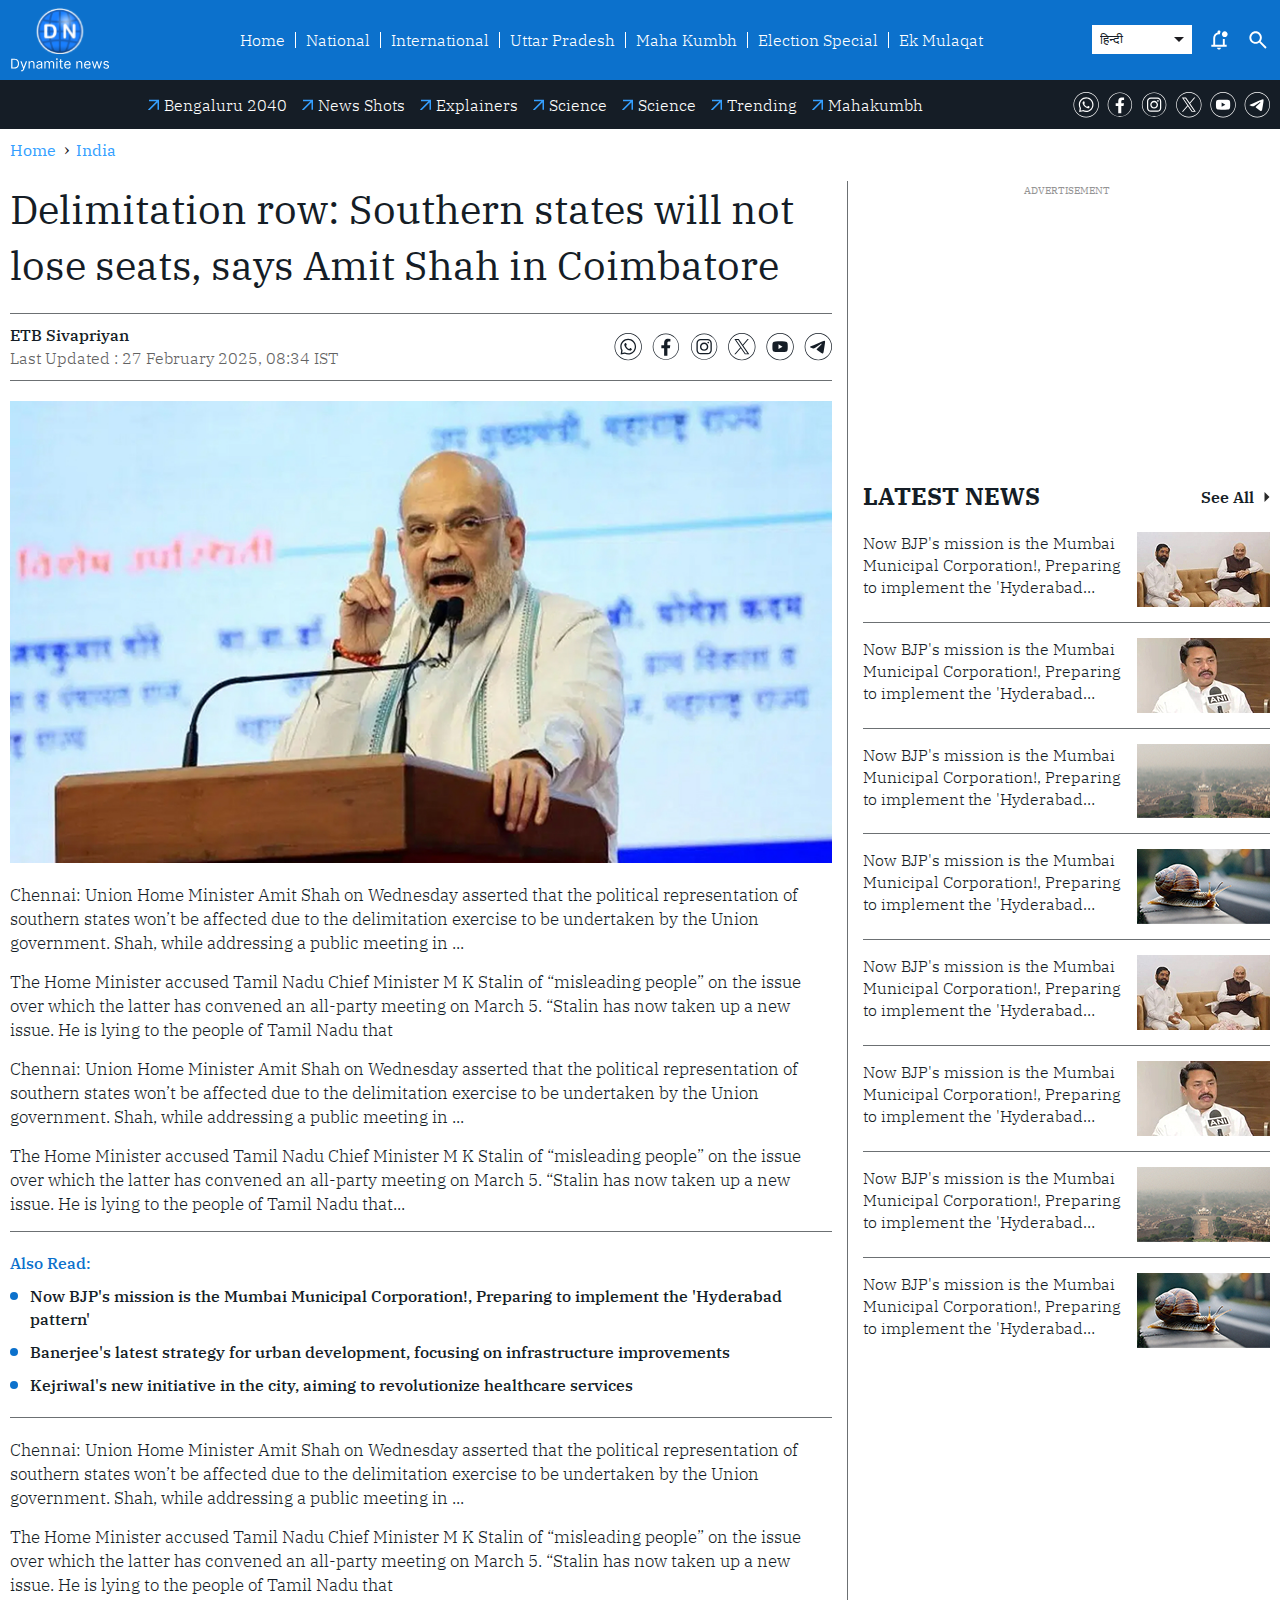
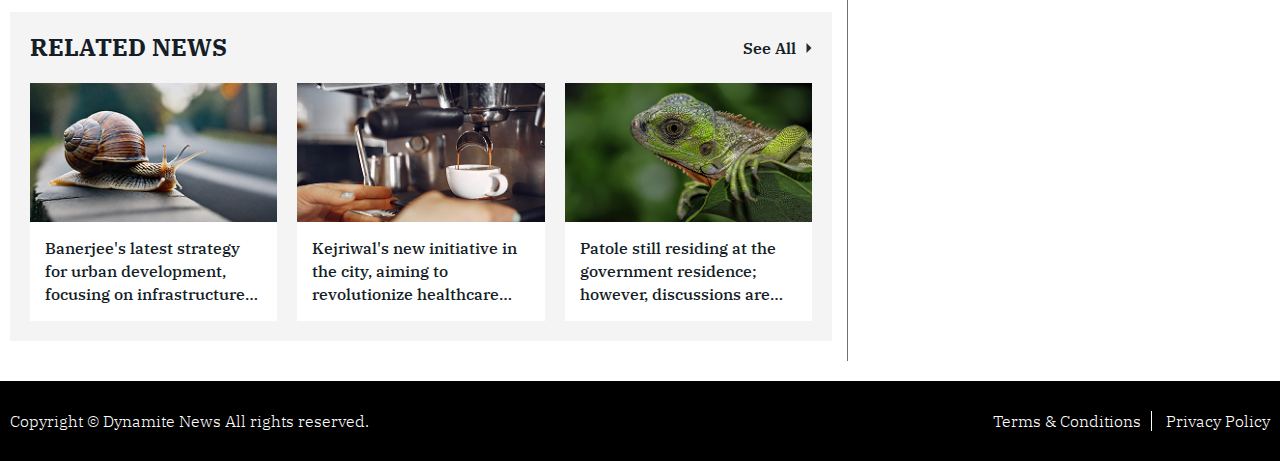
<file: detail.html>
<!DOCTYPE html>
<html lang="en">

<head>
    <meta charset="UTF-8">
    <meta name="viewport" content="width=device-width, initial-scale=1.0">
    <title>Dynamite News</title>
    <link rel="preconnect" href="https://fonts.googleapis.com">
    <link rel="preconnect" href="https://fonts.gstatic.com" crossorigin>
    <link
        href="https://fonts.googleapis.com/css2?family=IBM+Plex+Serif:ital,wght@0,100;0,200;0,300;0,400;0,500;0,600;0,700;1,100;1,200;1,300;1,400;1,500;1,600;1,700&display=swap"
        rel="stylesheet">
    <link rel="stylesheet" href="css/common.css">
    <link rel="stylesheet" href="css/main.css">
    <script src="js/common.js"></script>
</head>

<body>
    <!-- header code starts here -->
    <header class="header_main">
        <div class="container">
            <div class="header_main__logo">
                <a href="index.html">
                    <img width="116" height="76" src="images/dnlogo.svg" alt="logo">
                </a>
            </div>
            <nav class="header_main__nav">
                <ul>
                    <li><a href="#">Home</a></li>
                    <li><a href="#">National</a></li>
                    <li><a href="#">International</a></li>
                    <li><a href="#">Uttar Pradesh</a></li>
                    <li><a href="#">Maha Kumbh</a></li>
                    <li><a href="#">Election Special</a></li>
                    <li><a href="#">Ek Mulaqat</a></li>
                </ul>
            </nav>
            <div class="header_main__rhs">
                <div class="header_main__langselect">
                    <select name="" id="">
                        <option value="हिन्दी">हिन्दी</option>
                        <option value="English">English</option>
                    </select>
                </div>
                <div class="header_main__notifications">
                    <svg class="bell_icon">
                        <use xlink:href="#bell-icon"></use>
                    </svg>
                </div>
                <div class="header_main__search">
                    <div class="header_main__search__input">
                        <svg class="search_icon">
                            <use xlink:href="#search-icon"></use>
                        </svg>
                        <!-- <input type="text" class="input-search" placeholder="Type to Search..."> -->
                    </div>
                </div>
                <div id="hamburger" class="hamburger">
                    <svg>
                        <use href="#menu-icon"></use>
                    </svg>
                </div>
            </div>
        </div>
    </header>
    <div class="header_navbar__bottom">
        <div class="container">
            <div class="trending_navbar">
                <a href="#">Bengaluru 2040</a>
                <a href="#">News Shots</a>
                <a href="#">Explainers</a>
                <a href="#">Science</a>
                <a href="#">Science</a>
                <a href="#">Trending</a>
                <a href="#">Mahakumbh</a>
            </div>
            <div class="social_links">
                <ul>
                    <li>
                        <a href="#">
                            <svg class="wh_icon">
                                <use xlink:href="#wh-icon"></use>
                            </svg>
                        </a>
                    </li>
                    <li>
                        <a href="#">
                            <svg class="fb_icon">
                                <use xlink:href="#fb-icon"></use>
                            </svg>
                        </a>
                    </li>
                    <li>
                        <a href="#">
                            <svg class="insta_icon
                            ">
                                <use xlink:href="#insta-icon"></use>
                            </svg>
                        </a>
                    </li>
                    <li>
                        <a href="#">
                            <svg class="x_icon
                            ">
                                <use xlink:href="#x-icon"></use>
                            </svg>
                        </a>
                    </li>
                    <li>
                        <a href="#">
                            <svg class="yt_icon
                            ">
                                <use xlink:href="#yt-icon"></use>
                            </svg>
                        </a>
                    </li>
                    <li>
                        <a href="#">
                            <svg class="teleg_icon
                            ">
                                <use xlink:href="#teleg-icon"></use>
                            </svg>
                        </a>
                    </li>
                </ul>
            </div>
        </div>
    </div>
    <div id="bodyoverlay"></div>
    <div id="sidemenu" class="menu-sidebar">
        <div class="container">
            <div class="sidemenu-head">
                <div class="social_links">
                    <ul>
                        <li>
                            <a href="#">
                                <svg class="wh_icon">
                                    <use xlink:href="#wh-icon"></use>
                                </svg>
                            </a>
                        </li>
                        <li>
                            <a href="#">
                                <svg class="fb_icon">
                                    <use xlink:href="#fb-icon"></use>
                                </svg>
                            </a>
                        </li>
                        <li>
                            <a href="#">
                                <svg class="insta_icon
                                ">
                                    <use xlink:href="#insta-icon"></use>
                                </svg>
                            </a>
                        </li>
                        <li>
                            <a href="#">
                                <svg class="x_icon
                                ">
                                    <use xlink:href="#x-icon"></use>
                                </svg>
                            </a>
                        </li>
                        <li>
                            <a href="#">
                                <svg class="yt_icon
                                ">
                                    <use xlink:href="#yt-icon"></use>
                                </svg>
                            </a>
                        </li>
                        <li>
                            <a href="#">
                                <svg class="teleg_icon
                                ">
                                    <use xlink:href="#teleg-icon"></use>
                                </svg>
                            </a>
                        </li>
                    </ul>
                </div>
                <div id="close_nav">
                    <svg>
                        <use href="#close-icon"></use>
                    </svg>
                </div>
            </div>
            <ul>
                <li><a href="#">Home</a></li>
                <li><a href="#">National</a></li>
                <li><a href="#">International</a></li>
                <li><a href="#">Uttar Pradesh</a></li>
                <li><a href="#">Maha Kumbh</a></li>
                <li><a href="#">Election Special</a></li>
                <li><a href="#">Ek Mulaqat</a></li>
            </ul>
        </div>
    </div>
    <!-- header code ends here -->

    <!-- main code starts here -->
    <div class="container">
        <ul class="breadcrumb">
            <li><a href="#">Home</a></li>
            <li><a href="#">India</a></li>
        </ul>
        <div class="sideColumn_Layout">
            <div class="leftSide_Col">
                <div class="detailPage_Wrapper">
                    <h1 class="article_title">Delimitation row: Southern states will not lose seats, says Amit Shah in
                        Coimbatore</h1>
                    <div class="author_wrap">
                        <div class="author_info">
                            <div class="author_name"><a href="#">ETB Sivapriyan</a></div>
                            <div class="published_time">Last Updated : 27 February 2025, 08:34 IST</div>
                        </div>
                        <div class="article_share">
                            <a href="#">
                                <svg class="wh_icon">
                                    <use xlink:href="#wh-icon"></use>
                                </svg>
                            </a>
                            <a href="#">
                                <svg class="fb_icon">
                                    <use xlink:href="#fb-icon"></use>
                                </svg>
                            </a>
                            <a href="#">
                                <svg class="insta_icon">
                                    <use xlink:href="#insta-icon"></use>
                                </svg>
                            </a>
                            <a href="#">
                                <svg class="x_icon">
                                    <use xlink:href="#x-icon"></use>
                                </svg>
                            </a>
                            <a href="#">
                                <svg class="yt_icon">
                                    <use xlink:href="#yt-icon-gscale"></use>
                                </svg>
                            </a>
                            <a href="#">
                                <svg class="teleg_icon">
                                    <use xlink:href="#teleg-icon"></use>
                                </svg>
                            </a>
                        </div>
                    </div>
                    <div class="featured_image">
                        <img width="1280" height="720" src="images/dummy/image-38.jpg" alt="">
                    </div>
                    <p>Chennai: Union Home Minister Amit Shah on Wednesday asserted that the political representation of
                        southern states won’t be affected due to the delimitation exercise to be undertaken by the Union
                        government. Shah, while addressing a public meeting in ...</p>
                    <p>The Home Minister accused Tamil Nadu Chief Minister M K Stalin of “misleading people” on the
                        issue over which the latter has convened an all-party meeting on March 5. “Stalin has now taken
                        up a new issue. He is lying to the people of Tamil Nadu that</p>
                    <p>Chennai: Union Home Minister Amit Shah on Wednesday asserted that the political representation of
                        southern states won’t be affected due to the delimitation exercise to be undertaken by the Union
                        government. Shah, while addressing a public meeting in ...</p>
                    <p>The Home Minister accused Tamil Nadu Chief Minister M K Stalin of “misleading people” on the
                        issue over which the latter has convened an all-party meeting on March 5. “Stalin has now taken
                        up a new issue. He is lying to the people of Tamil Nadu that...</p>
                    <div class="alsoread_wrapper">
                        <span class="head">Also Read:</span>
                        <ul>
                            <li><a href="#">Now BJP's mission is the Mumbai Municipal Corporation!, Preparing to
                                    implement the 'Hyderabad pattern'</a></li>
                            <li><a href="#">Banerjee's latest strategy for urban development, focusing on infrastructure
                                    improvements</a></li>
                            <li><a href="#">Kejriwal's new initiative in the city, aiming to revolutionize healthcare
                                    services</a></li>
                        </ul>
                    </div>
                    <p>Chennai: Union Home Minister Amit Shah on Wednesday asserted that the political representation of
                        southern states won’t be affected due to the delimitation exercise to be undertaken by the Union
                        government. Shah, while addressing a public meeting in ...</p>
                    <p>The Home Minister accused Tamil Nadu Chief Minister M K Stalin of “misleading people” on the
                        issue over which the latter has convened an all-party meeting on March 5. “Stalin has now taken
                        up a new issue. He is lying to the people of Tamil Nadu that</p>
                </div>
                <div class="relatednewswidget__wrapper">
                    <div class="heading">
                        <h2 class="h2"><a href="#">Related News</a></h2>
                        <a href="#" class="view-more">see all <svg>
                                <use href="#arrow-right"></use>
                            </svg></a>
                    </div>
                    <div class="relatednewswidget__grid">
                        <div class="relatednewswidget__content">
                            <a href="#">
                                <div class="relatednewswidget__thumb">
                                    <img width="256" height="144" src="images/dummy/image-39.jpg" alt="">
                                </div>
                                <div class="relatednewswidget__title">
                                    <div class="h3">Banerjee's latest strategy for urban development, focusing on
                                        infrastructure improvements</div>
                                </div>
                            </a>
                        </div>
                        <div class="relatednewswidget__content">
                            <a href="#">
                                <div class="relatednewswidget__thumb">
                                    <img width="256" height="144" src="images/dummy/image-40.jpg" alt="">
                                </div>
                                <div class="relatednewswidget__title">
                                    <div class="h3">Kejriwal's new initiative in the city, aiming to revolutionize
                                        healthcare
                                        services</div>
                                </div>
                            </a>
                        </div>
                        <div class="relatednewswidget__content">
                            <a href="#">
                                <div class="relatednewswidget__thumb">
                                    <img width="256" height="144" src="images/dummy/image-41.jpg" alt="">
                                </div>
                                <div class="relatednewswidget__title">
                                    <div class="h3">Patole still residing at the government residence; however,
                                        discussions
                                        are
                                        about the favour of Shinde and Fadnavis, what's the exact matter?</div>
                                </div>
                            </a>
                        </div>
                    </div>
                </div>
            </div>
            <div class="rightSide_Col">
                <div class="adBody"></div>
                <div class="rhslatestnews__grid">
                    <div class="heading">
                        <h2 class="h2"><a href="#">Latest News</a></h2>
                        <a href="#" class="view-more">see all <svg>
                                <use href="#arrow-right"></use>
                            </svg></a>
                    </div>
                    <div class="rhslatestnews__content">
                        <a href="#">
                            <div class="rhslatestnews__thumb">
                                <img width="133" height="75" src="images/dummy/image-1.jpg" alt="">
                            </div>
                            <div class="rhslatestnews__title">
                                <div class="h3">
                                    Now BJP's mission is the Mumbai Municipal Corporation!, Preparing to implement the
                                    'Hyderabad pattern'
                                </div>
                            </div>
                        </a>
                    </div>
                    <div class="rhslatestnews__content">
                        <a href="#">
                            <div class="rhslatestnews__thumb">
                                <img width="133" height="75" src="images/dummy/image-2.jpg" alt="">
                            </div>
                            <div class="rhslatestnews__title">
                                <div class="h3">
                                    Now BJP's mission is the Mumbai Municipal Corporation!, Preparing to implement the
                                    'Hyderabad pattern'
                                </div>
                            </div>
                        </a>
                    </div>
                    <div class="rhslatestnews__content">
                        <a href="#">
                            <div class="rhslatestnews__thumb">
                                <img width="133" height="75" src="images/dummy/image-3.jpg" alt="">
                            </div>
                            <div class="rhslatestnews__title">
                                <div class="h3">
                                    Now BJP's mission is the Mumbai Municipal Corporation!, Preparing to implement the
                                    'Hyderabad pattern'
                                </div>
                            </div>
                        </a>
                    </div>
                    <div class="rhslatestnews__content">
                        <a href="#">
                            <div class="rhslatestnews__thumb">
                                <img width="133" height="75" src="images/dummy/image-4.jpg" alt="">
                            </div>
                            <div class="rhslatestnews__title">
                                <div class="h3">
                                    Now BJP's mission is the Mumbai Municipal Corporation!, Preparing to implement the
                                    'Hyderabad pattern'
                                </div>
                            </div>
                        </a>
                    </div>
                    <div class="rhslatestnews__content">
                        <a href="#">
                            <div class="rhslatestnews__thumb">
                                <img width="133" height="75" src="images/dummy/image-1.jpg" alt="">
                            </div>
                            <div class="rhslatestnews__title">
                                <div class="h3">
                                    Now BJP's mission is the Mumbai Municipal Corporation!, Preparing to implement the
                                    'Hyderabad pattern'
                                </div>
                            </div>
                        </a>
                    </div>
                    <div class="rhslatestnews__content">
                        <a href="#">
                            <div class="rhslatestnews__thumb">
                                <img width="133" height="75" src="images/dummy/image-2.jpg" alt="">
                            </div>
                            <div class="rhslatestnews__title">
                                <div class="h3">
                                    Now BJP's mission is the Mumbai Municipal Corporation!, Preparing to implement the
                                    'Hyderabad pattern'
                                </div>
                            </div>
                        </a>
                    </div>
                    <div class="rhslatestnews__content">
                        <a href="#">
                            <div class="rhslatestnews__thumb">
                                <img width="133" height="75" src="images/dummy/image-3.jpg" alt="">
                            </div>
                            <div class="rhslatestnews__title">
                                <div class="h3">
                                    Now BJP's mission is the Mumbai Municipal Corporation!, Preparing to implement the
                                    'Hyderabad pattern'
                                </div>
                            </div>
                        </a>
                    </div>
                    <div class="rhslatestnews__content">
                        <a href="#">
                            <div class="rhslatestnews__thumb">
                                <img width="133" height="75" src="images/dummy/image-4.jpg" alt="">
                            </div>
                            <div class="rhslatestnews__title">
                                <div class="h3">
                                    Now BJP's mission is the Mumbai Municipal Corporation!, Preparing to implement the
                                    'Hyderabad pattern'
                                </div>
                            </div>
                        </a>
                    </div>
                </div>
            </div>
        </div>
    </div>
    <!-- main code ends here -->

    <!-- footer code starts here -->
    <footer class="footer">
        <div class="container">
            <div class="copyright">Copyright &copy; Dynamite News All rights reserved.</div>
            <div class="footer-links">
                <a href="#">Terms & Conditions</a>
                <a href="#">Privacy Policy</a>
            </div>
        </div>
    </footer>
    <!-- footer code ends here -->

    <!-- icons list starts here -->
    <svg xmlns="http://www.w3.org/2000/svg" style="display:none">
        <symbol id="bell-icon" viewBox="0 0 24 25">
            <mask id="mask0_174_2990" style="mask-type:alpha" maskUnits="userSpaceOnUse" x="0" y="0" width="24"
                height="25">
                <rect y="0.5" width="24" height="24" fill="#D9D9D9" />
            </mask>
            <g mask="url(#mask0_174_2990)">
                <path
                    d="M12 22.5C11.45 22.5 10.9792 22.3042 10.5875 21.9125C10.1958 21.5208 10 21.05 10 20.5H14C14 21.05 13.8042 21.5208 13.4125 21.9125C13.0208 22.3042 12.55 22.5 12 22.5ZM4 19.5V17.5H6V10.5C6 9.11667 6.41667 7.8875 7.25 6.8125C8.08333 5.7375 9.16667 5.03333 10.5 4.7V4C10.5 3.58333 10.6458 3.22917 10.9375 2.9375C11.2292 2.64583 11.5833 2.5 12 2.5C12.4167 2.5 12.7708 2.64583 13.0625 2.9375C13.3542 3.22917 13.5 3.58333 13.5 4V4.325C13.3167 4.69167 13.1833 5.06667 13.1 5.45C13.0167 5.83333 12.9833 6.225 13 6.625C12.8333 6.59167 12.6708 6.5625 12.5125 6.5375C12.3542 6.5125 12.1833 6.5 12 6.5C10.9 6.5 9.95833 6.89167 9.175 7.675C8.39167 8.45833 8 9.4 8 10.5V17.5H16V11.075C16.3 11.2083 16.6208 11.3125 16.9625 11.3875C17.3042 11.4625 17.65 11.5 18 11.5V17.5H20V19.5H4ZM18 9.5C17.1667 9.5 16.4583 9.20833 15.875 8.625C15.2917 8.04167 15 7.33333 15 6.5C15 5.66667 15.2917 4.95833 15.875 4.375C16.4583 3.79167 17.1667 3.5 18 3.5C18.8333 3.5 19.5417 3.79167 20.125 4.375C20.7083 4.95833 21 5.66667 21 6.5C21 7.33333 20.7083 8.04167 20.125 8.625C19.5417 9.20833 18.8333 9.5 18 9.5Z"
                    fill="white" />
            </g>
        </symbol>
        <symbol id="search-icon" viewBox="0 0 24 25">
            <mask id="mask0_174_2993" style="mask-type:alpha" maskUnits="userSpaceOnUse" x="0" y="0" width="24"
                height="25">
                <rect y="0.5" width="24" height="24" fill="#D9D9D9" />
            </mask>
            <g mask="url(#mask0_174_2993)">
                <path
                    d="M19.6 21.5L13.3 15.2C12.8 15.6 12.225 15.9167 11.575 16.15C10.925 16.3833 10.2333 16.5 9.5 16.5C7.68333 16.5 6.14583 15.8708 4.8875 14.6125C3.62917 13.3542 3 11.8167 3 10C3 8.18333 3.62917 6.64583 4.8875 5.3875C6.14583 4.12917 7.68333 3.5 9.5 3.5C11.3167 3.5 12.8542 4.12917 14.1125 5.3875C15.3708 6.64583 16 8.18333 16 10C16 10.7333 15.8833 11.425 15.65 12.075C15.4167 12.725 15.1 13.3 14.7 13.8L21 20.1L19.6 21.5ZM9.5 14.5C10.75 14.5 11.8125 14.0625 12.6875 13.1875C13.5625 12.3125 14 11.25 14 10C14 8.75 13.5625 7.6875 12.6875 6.8125C11.8125 5.9375 10.75 5.5 9.5 5.5C8.25 5.5 7.1875 5.9375 6.3125 6.8125C5.4375 7.6875 5 8.75 5 10C5 11.25 5.4375 12.3125 6.3125 13.1875C7.1875 14.0625 8.25 14.5 9.5 14.5Z"
                    fill="white" />
            </g>
        </symbol>
        <symbol id="wh-icon" viewBox="0 0 26 26">
            <path
                d="M13.1583 0.0121689C16.6642 0.0121689 19.8409 1.42982 22.1316 3.73279C24.4352 6.02353 25.8522 9.20023 25.8522 12.7061C25.8522 16.212 24.4346 19.3887 22.1316 21.6917C19.8409 23.9824 16.6642 25.4001 13.1583 25.4001C9.65242 25.4001 6.47572 23.9824 4.17276 21.6917C1.88201 19.3881 0.464355 16.2113 0.464355 12.7061C0.464355 9.20088 1.88201 6.02353 4.17276 3.73279C6.46351 1.44204 9.65307 0.0121689 13.1583 0.0121689ZM21.6758 4.18862C19.4988 1.99881 16.4867 0.657666 13.1583 0.657666C9.82987 0.657666 6.81776 1.99945 4.62795 4.18862C2.451 6.36557 1.09699 9.37768 1.09699 12.7061C1.09699 16.0345 2.451 19.0467 4.62795 21.2365C6.81711 23.4134 9.82987 24.7674 13.1583 24.7674C16.4867 24.7674 19.4988 23.4134 21.6758 21.2365C23.8656 19.0467 25.2067 16.0345 25.2067 12.7061C25.2067 9.37768 23.865 6.36557 21.6758 4.18862Z" />
            <path fill-rule="evenodd" clip-rule="evenodd"
                d="M8.53897 18.389L9.58952 18.2115L10.2222 18.0977C11.1081 18.5786 12.0828 18.8442 13.1584 18.8442C16.5376 18.8442 19.2964 16.0854 19.2964 12.6933C19.2964 9.30119 16.5376 6.55525 13.1584 6.55525C9.77918 6.55525 7.02038 9.31405 7.02038 12.6933C7.02038 13.9335 7.3875 15.047 7.9822 16.0088L7.90633 16.5656L7.76682 17.6792L7.65303 18.54L8.53897 18.3883V18.389ZM13.1584 5.36584C17.2082 5.36584 20.4865 8.64348 20.4865 12.6939C20.4865 16.7444 17.2088 20.0342 13.1584 20.0342C12.0449 20.0342 10.9943 19.8066 10.0704 19.3636L6.15951 20.0342L6.67835 16.1612L6.64042 16.0854C6.12157 15.0856 5.83032 13.9341 5.83032 12.6933C5.83032 8.64348 9.09575 5.3652 13.1584 5.3652V5.36584ZM10.5513 9.35262C10.9564 9.0871 11.2219 9.27676 11.3743 9.6818L11.7414 10.6565C11.7414 10.6565 12.0069 11.1753 11.3363 11.6942C11.2605 11.7447 11.2352 11.8333 11.2605 11.9597C11.4122 12.4027 12.0069 13.7445 13.9055 14.7821C14.0829 14.8959 14.1209 14.8959 14.3105 14.7442C14.4623 14.5925 14.6397 14.415 14.7914 14.2633C15.1328 13.9598 15.3103 13.8583 15.6144 14.0736C15.842 14.2254 16.0574 14.4157 16.285 14.5545C16.5003 14.7442 16.8797 14.9725 16.5003 15.4154L16.1712 15.8205C15.6903 16.4152 15.2723 16.4531 14.6397 16.3142C12.2223 15.6816 10.4382 13.9605 9.65317 11.5431C9.39986 10.6192 9.76697 9.83482 10.552 9.35327L10.5513 9.35262Z" />
        </symbol>
        <symbol id="fb-icon" viewBox="0 0 27 26">
            <path
                d="M13.3906 -7.62939e-06C16.8965 -7.62939e-06 20.0604 1.42986 22.364 3.72061C24.6676 6.02422 26.0846 9.20092 26.0846 12.7062C26.0846 16.2114 24.6669 19.3759 22.364 21.6795C20.0604 23.9831 16.8965 25.4001 13.3906 25.4001C9.88476 25.4001 6.70806 23.9824 4.4051 21.6795C2.11371 19.3765 0.683838 16.2127 0.683838 12.7068C0.683838 9.20092 2.11371 6.02422 4.40445 3.72061C6.70806 1.42986 9.88476 -7.62939e-06 13.3906 -7.62939e-06ZM21.9081 4.17644C19.7312 1.99949 16.7191 0.645491 13.3906 0.645491C10.0622 0.645491 7.03724 1.99949 4.86029 4.17644C2.68334 6.35339 1.32934 9.37836 1.32934 12.7068C1.32934 16.0352 2.68334 19.0473 4.86029 21.2243C7.03724 23.4012 10.0622 24.7552 13.3906 24.7552C16.7191 24.7552 19.7312 23.4012 21.9081 21.2243C24.0851 19.0473 25.4391 16.0352 25.4391 12.7068C25.4391 9.37836 24.0851 6.35339 21.9081 4.17644Z" />
            <path fill-rule="evenodd" clip-rule="evenodd"
                d="M11.6818 21.4519H14.8456V14.1617H17.1743L17.6424 11.2126H14.8456V8.9849C14.8456 8.16196 15.63 7.69391 16.3899 7.69391H17.7439V5.25143L15.3015 5.13763C12.9728 4.99811 11.6818 6.83367 11.6818 9.02283V11.2126H9.02393V14.1617H11.6818V21.4519Z" />
        </symbol>
        <symbol id="insta-icon" viewBox="0 0 27 26">
            <path
                d="M13.6104 -7.62939e-06C17.1163 -7.62939e-06 20.293 1.42986 22.596 3.72061C24.8867 6.02422 26.3166 9.20092 26.3166 12.7062C26.3166 16.2114 24.8867 19.3759 22.596 21.6795C20.2924 23.9831 17.1157 25.4001 13.6104 25.4001C10.1052 25.4001 6.92787 23.9824 4.63712 21.6795C2.33351 19.3759 0.916504 16.212 0.916504 12.7062C0.916504 9.20027 2.33416 6.02357 4.63712 3.72061C6.92851 1.42986 10.1046 -7.62939e-06 13.6104 -7.62939e-06ZM22.1408 4.17644C19.951 1.99949 16.9389 0.645491 13.6104 0.645491C10.282 0.645491 7.26991 1.99949 5.09296 4.17644C2.90379 6.35339 1.562 9.37836 1.562 12.7068C1.562 16.0352 2.90379 19.0473 5.09296 21.2243C7.26991 23.4012 10.282 24.7552 13.6104 24.7552C16.9389 24.7552 19.951 23.4012 22.1408 21.2243C24.3177 19.0473 25.6718 16.0352 25.6718 12.7068C25.6718 9.37836 24.3177 6.35339 22.1408 4.17644Z" />
            <path fill-rule="evenodd" clip-rule="evenodd"
                d="M10.244 6.59386H16.9896C18.5082 6.59386 19.7484 7.83406 19.7484 9.35265V16.0603C19.7484 17.5789 18.5082 18.8191 16.9896 18.8191H10.244C8.72545 18.8191 7.49747 17.5789 7.49747 16.0603V9.35265C7.49747 7.83406 8.72481 6.59386 10.244 6.59386ZM13.6104 10.0618H13.6355C15.0911 10.0618 16.2933 11.2641 16.2933 12.7068C16.2933 14.1875 15.0911 15.3897 13.6355 15.3897H13.6104C12.1548 15.3897 10.9526 14.1875 10.9526 12.7068C10.9526 11.2641 12.1548 10.0618 13.6104 10.0618ZM13.6104 8.68208H13.6355C15.8253 8.68208 17.6602 10.517 17.6602 12.7068C17.6602 14.9345 15.8253 16.7315 13.6355 16.7315H13.6104C11.4084 16.7315 9.61141 14.9345 9.61141 12.7068C9.61141 10.517 11.4084 8.68208 13.6104 8.68208ZM17.5972 7.90993C18.053 7.90993 18.4452 8.2899 18.4452 8.75795C18.4452 9.21378 18.053 9.60597 17.5972 9.60597C17.1034 9.60597 16.7492 9.21378 16.7492 8.75795C16.7492 8.2899 17.1034 7.90993 17.5972 7.90993ZM10.219 5.32793H17.0282C19.218 5.32793 21.0272 7.12491 21.0272 9.31472V16.0982C21.0272 18.288 19.2174 20.085 17.0282 20.085H10.219C8.02916 20.085 6.21997 18.288 6.21997 16.0982V9.31472C6.21997 7.12491 8.02981 5.32793 10.219 5.32793Z" />
        </symbol>
        <symbol id="x-icon" viewBox="0 0 26 26">
            <path
                d="M12.8419 -7.62939e-06C16.3478 -7.62939e-06 19.5245 1.42986 21.8152 3.72061C24.1188 6.02422 25.5358 9.20092 25.5358 12.7062C25.5358 16.2114 24.1182 19.3759 21.8152 21.6795C19.5245 23.9831 16.3478 25.4001 12.8419 25.4001C9.33602 25.4001 6.15932 23.9824 3.85635 21.6795C1.56561 19.3759 0.147949 16.212 0.147949 12.7062C0.147949 9.20027 1.56561 6.02357 3.85635 3.72061C6.15932 1.42986 9.33602 -7.62939e-06 12.8419 -7.62939e-06ZM21.3594 4.17644C19.1824 1.99949 16.1703 0.645491 12.8419 0.645491C9.51347 0.645491 6.50135 1.99949 4.31154 4.17644C2.13459 6.35339 0.780587 9.37836 0.780587 12.7068C0.780587 16.0352 2.13459 19.0473 4.31154 21.2243C6.50071 23.4012 9.51347 24.7552 12.8419 24.7552C16.1703 24.7552 19.1824 23.4012 21.3594 21.2243C23.5492 19.0473 24.8903 16.0352 24.8903 12.7068C24.8903 9.37836 23.5486 6.35339 21.3594 4.17644Z" />
            <path fill-rule="evenodd" clip-rule="evenodd"
                d="M18.1318 5.55618H19.3212L14.145 11.5933L19.7899 19.8452H15.6765L11.8543 14.264L7.07027 19.8452H5.89307L11.3354 13.4918L5.90593 5.55618H10.0194L13.6262 10.8211L18.1318 5.55618ZM7.58911 6.46721H9.44974L18.1068 18.9336H16.2461L7.58911 6.46721Z" />
        </symbol>
        <symbol id="yt-icon" viewBox="0 0 26 26">
            <path
                d="M13.0745 0.0121994C16.5804 0.0121994 19.7442 1.42985 22.0478 3.73282C24.3514 6.02356 25.7684 9.20026 25.7684 12.7061C25.7684 16.212 24.3508 19.3887 22.0478 21.6917C19.7442 23.9824 16.5804 25.4001 13.0745 25.4001C9.5686 25.4001 6.3919 23.9824 4.08894 21.6917C1.79754 19.3887 0.367676 16.212 0.367676 12.7061C0.367676 9.20026 1.79754 6.02356 4.08829 3.73282C6.37904 1.44207 9.5686 0.0121994 13.0738 0.0121994H13.0745ZM21.592 4.18865C19.415 1.99884 16.4029 0.657696 13.0745 0.657696C9.74605 0.657696 6.72108 1.99948 4.54413 4.18865C2.36718 6.3656 1.01317 9.37771 1.01317 12.7061C1.01317 16.0346 2.36718 19.0467 4.54413 21.2365C6.72108 23.4134 9.74605 24.7674 13.0745 24.7674C16.4029 24.7674 19.415 23.4134 21.592 21.2365C23.7689 19.0467 25.1229 16.0346 25.1229 12.7061C25.1229 9.37771 23.7689 6.3656 21.592 4.18865Z" />
            <path fill-rule="evenodd" clip-rule="evenodd"
                d="M8.79642 7.79547C10.1884 7.68167 11.8214 7.63088 13.0745 7.63088C14.3147 7.63088 15.922 7.68167 17.3396 7.79547C18.9849 7.93499 19.8078 8.21337 20.0354 9.84577C20.1492 10.6051 20.2 11.6305 20.2 12.6804C20.2 13.731 20.1492 14.7937 20.0354 15.5151C19.8078 17.1732 18.9849 17.4259 17.3396 17.5654C15.922 17.7049 14.3147 17.73 13.0745 17.73C11.8214 17.73 10.189 17.7049 8.79642 17.5654C7.16403 17.4259 6.30315 17.1732 6.07555 15.5151C5.98683 14.7937 5.93604 13.7303 5.93604 12.6804C5.93604 11.6299 5.98683 10.6051 6.07555 9.84577C6.30315 8.21337 7.16403 7.93499 8.79642 7.79547Z" />
            <path fill-rule="evenodd" clip-rule="evenodd" d="M11.6316 10.5421L15.3393 12.6811L11.6316 14.8452V10.5421Z"
                fill="#151D26" />
        </symbol>
        <symbol id="yt-icon-gscale" viewBox="0 0 26 26">
            <path
                d="M13.0745 0.0121994C16.5804 0.0121994 19.7442 1.42985 22.0478 3.73282C24.3514 6.02356 25.7684 9.20026 25.7684 12.7061C25.7684 16.212 24.3508 19.3887 22.0478 21.6917C19.7442 23.9824 16.5804 25.4001 13.0745 25.4001C9.5686 25.4001 6.3919 23.9824 4.08894 21.6917C1.79754 19.3887 0.367676 16.212 0.367676 12.7061C0.367676 9.20026 1.79754 6.02356 4.08829 3.73282C6.37904 1.44207 9.5686 0.0121994 13.0738 0.0121994H13.0745ZM21.592 4.18865C19.415 1.99884 16.4029 0.657696 13.0745 0.657696C9.74605 0.657696 6.72108 1.99948 4.54413 4.18865C2.36718 6.3656 1.01317 9.37771 1.01317 12.7061C1.01317 16.0346 2.36718 19.0467 4.54413 21.2365C6.72108 23.4134 9.74605 24.7674 13.0745 24.7674C16.4029 24.7674 19.415 23.4134 21.592 21.2365C23.7689 19.0467 25.1229 16.0346 25.1229 12.7061C25.1229 9.37771 23.7689 6.3656 21.592 4.18865Z" />
            <path fill-rule="evenodd" clip-rule="evenodd"
                d="M8.79642 7.79547C10.1884 7.68167 11.8214 7.63088 13.0745 7.63088C14.3147 7.63088 15.922 7.68167 17.3396 7.79547C18.9849 7.93499 19.8078 8.21337 20.0354 9.84577C20.1492 10.6051 20.2 11.6305 20.2 12.6804C20.2 13.731 20.1492 14.7937 20.0354 15.5151C19.8078 17.1732 18.9849 17.4259 17.3396 17.5654C15.922 17.7049 14.3147 17.73 13.0745 17.73C11.8214 17.73 10.189 17.7049 8.79642 17.5654C7.16403 17.4259 6.30315 17.1732 6.07555 15.5151C5.98683 14.7937 5.93604 13.7303 5.93604 12.6804C5.93604 11.6299 5.98683 10.6051 6.07555 9.84577C6.30315 8.21337 7.16403 7.93499 8.79642 7.79547Z" />
            <path fill-rule="evenodd" clip-rule="evenodd" d="M11.6316 10.5421L15.3393 12.6811L11.6316 14.8452V10.5421Z"
                fill="#fff" />
        </symbol>
        <symbol id="teleg-icon" viewBox="0 0 26 26">
            <path
                d="M13.294 0.0121994C16.7999 0.0121994 19.9766 1.42985 22.2796 3.73282C24.5703 6.02356 26.0002 9.20026 26.0002 12.7061C26.0002 16.212 24.5703 19.3887 22.2796 21.6917C19.976 23.9824 16.7993 25.4001 13.294 25.4001C9.78881 25.4001 6.61146 23.9824 4.32071 21.6917C2.01711 19.3881 0.600098 16.2114 0.600098 12.7061C0.600098 9.20091 2.01775 6.02356 4.32071 3.73282C6.61146 1.42921 9.78816 0.0121994 13.294 0.0121994ZM21.8244 4.18865C19.6346 1.99884 16.6225 0.657696 13.294 0.657696C9.96561 0.657696 6.9535 1.99948 4.77655 4.18865C2.58739 6.3656 1.2456 9.37771 1.2456 12.7061C1.2456 16.0346 2.58739 19.0467 4.77655 21.2365C6.9535 23.4134 9.96561 24.7674 13.294 24.7674C16.6225 24.7674 19.6346 23.4134 21.8244 21.2365C24.0013 19.0467 25.3554 16.0346 25.3554 12.7061C25.3554 9.37771 24.0013 6.3656 21.8244 4.18865Z" />
            <path fill-rule="evenodd" clip-rule="evenodd"
                d="M6.40946 12.4149C9.59902 11.0731 13.4591 9.17518 16.7998 7.88419C19.8878 6.75778 19.8248 7.06124 19.3689 10.1499C19.0018 12.6181 18.5968 15.0856 18.1795 17.5538C18.0278 18.731 17.4202 19.3508 16.1292 18.6294L12.1174 15.807C11.5477 15.3389 11.7123 14.984 12.1681 14.516L15.8766 11.023C16.8512 10.0483 16.3825 9.69402 15.2561 10.4533L10.1687 13.9084C9.44729 14.4144 8.67513 14.4144 7.85283 14.1617L6.106 13.5413C4.96673 13.1363 5.84047 12.6682 6.40946 12.4149Z" />
        </symbol>
        <symbol id="arrow-right" viewBox="0 0 6 10">
            <path d="M0.5 10V0L5.5 5L0.5 10Z" />
        </symbol>
        <symbol viewBox="0 0 23 26" id="play-icon">
            <path d="M23 13L0.499999 25.9904L0.5 0.00961778L23 13Z" fill="white" />
        </symbol>
        <symbol viewBox="0 0 37 37" id="photo-icon">
            <rect width="37" height="37" rx="18.5" fill="white" fill-opacity="0.74" />
            <path
                d="M25.2352 14.8992V11H9V24.1008H12.7648V28H29V14.8992H25.2352ZM10.8823 22.1518L10.8825 12.9496H23.353V14.8993H12.7649V22.1518L10.8823 22.1518ZM27.1176 26.051H14.647L14.6472 16.8489H27.1177L27.1176 26.051Z"
                fill="#306FBE" />
        </symbol>
        <symbol id="menu-icon" viewBox="0 0 24 25">
            <mask id="mask0_46_142" style="mask-type:alpha" maskUnits="userSpaceOnUse" x="0" y="0" width="24"
                height="25">
                <rect y="0.811127" width="24" height="24" />
            </mask>
            <g mask="url(#mask0_46_142)">
                <path
                    d="M3.5 18.4456V16.9459H20.5V18.4456H3.5ZM3.5 13.5611V12.0611H20.5V13.5611H3.5ZM3.5 8.67639V7.17664H20.5V8.67639H3.5Z" />
            </g>
        </symbol>
        <symbol viewBox="0 0 25 24" id="close-icon">
            <path d="M18.5 6L6.5 18" stroke-width="2" stroke-linecap="round" stroke-linejoin="round" />
            <path d="M6.5 6L18.5 18" stroke-width="2" stroke-linecap="round" stroke-linejoin="round" />
        </symbol>
    </svg>
    <!-- icons list ends here -->
</body>

</html>
</file>
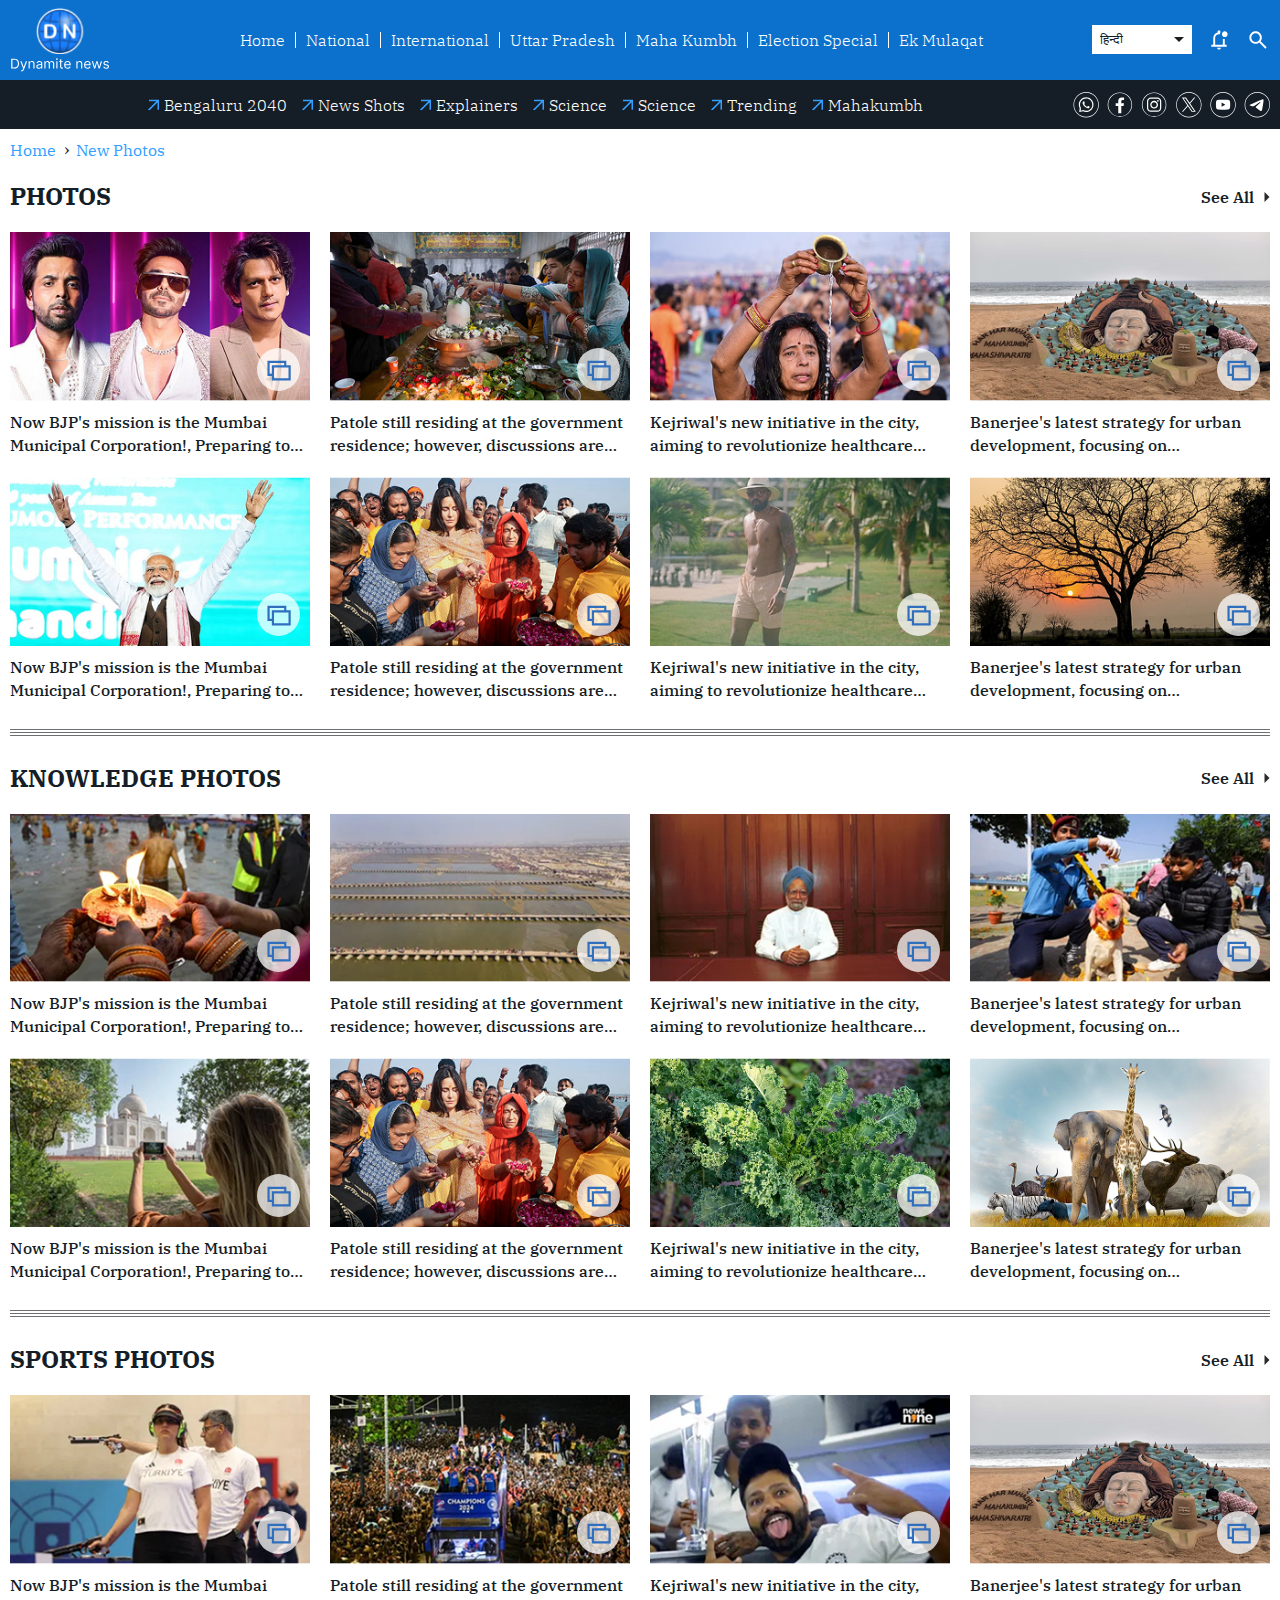
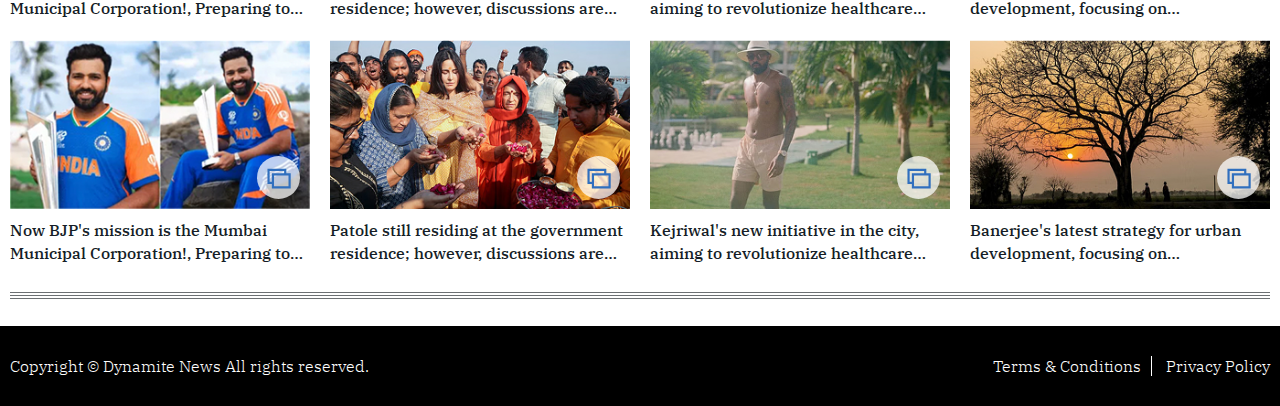
<file: photo-gallery.html>
<!DOCTYPE html>
<html lang="en">
<head>
    <meta charset="UTF-8">
    <meta name="viewport" content="width=device-width, initial-scale=1.0">
    <title>Dynamite News</title>
    <link rel="preconnect" href="https://fonts.googleapis.com">
    <link rel="preconnect" href="https://fonts.gstatic.com" crossorigin>
    <link href="https://fonts.googleapis.com/css2?family=IBM+Plex+Serif:ital,wght@0,100;0,200;0,300;0,400;0,500;0,600;0,700;1,100;1,200;1,300;1,400;1,500;1,600;1,700&display=swap" rel="stylesheet">
    <link rel="stylesheet" href="css/common.css">
    <link rel="stylesheet" href="css/main.css">
    <script src="js/common.js"></script>
</head>
<body>
    <!-- header code starts here -->
     <header class="header_main">
        <div class="container">
            <div class="header_main__logo">
                <a href="index.html">
                    <img width="116" height="76" src="images/dnlogo.svg" alt="logo">
                </a>
            </div>
            <nav class="header_main__nav">
                <ul>
                    <li><a href="#">Home</a></li>
                    <li><a href="#">National</a></li>
                    <li><a href="#">International</a></li>
                    <li><a href="#">Uttar Pradesh</a></li>
                    <li><a href="#">Maha Kumbh</a></li>
                    <li><a href="#">Election Special</a></li>
                    <li><a href="#">Ek Mulaqat</a></li>
                </ul>
            </nav>
            <div class="header_main__rhs">
                <div class="header_main__langselect">
                    <select name="" id="">
                        <option value="हिन्दी">हिन्दी</option>
                        <option value="English">English</option>
                    </select>
                </div>
                <div class="header_main__notifications">
                    <svg class="bell_icon">
                        <use xlink:href="#bell-icon"></use>
                    </svg>
                </div>
                <div class="header_main__search">
                    <div class="header_main__search__input">
                        <svg class="search_icon">
                            <use xlink:href="#search-icon"></use>
                        </svg>
                        <!-- <input type="text" class="input-search" placeholder="Type to Search..."> -->
                    </div>
                </div>
                <div id="hamburger" class="hamburger">
                    <svg><use href="#menu-icon"></use></svg>
                </div>
            </div>
        </div>
     </header>
     <div class="header_navbar__bottom">
        <div class="container">
            <div class="trending_navbar">
                <a href="#">Bengaluru 2040</a>
                <a href="#">News Shots</a>
                <a href="#">Explainers</a>
                <a href="#">Science</a>
                <a href="#">Science</a>
                <a href="#">Trending</a>
                <a href="#">Mahakumbh</a>
            </div>
            <div class="social_links">
                <ul>
                    <li>
                        <a href="#">
                            <svg class="wh_icon">
                                <use xlink:href="#wh-icon"></use>
                            </svg>
                        </a>
                    </li>
                    <li>
                        <a href="#">
                            <svg class="fb_icon">
                                <use xlink:href="#fb-icon"></use>
                            </svg>
                        </a>
                    </li>
                    <li>
                        <a href="#">
                            <svg class="insta_icon
                            ">
                                <use xlink:href="#insta-icon"></use>    
                            </svg>
                        </a>
                    </li>
                    <li>
                        <a href="#">
                            <svg class="x_icon
                            ">
                                <use xlink:href="#x-icon"></use>    
                            </svg>
                        </a>
                    </li>
                    <li>
                        <a href="#">
                            <svg class="yt_icon
                            ">
                                <use xlink:href="#yt-icon"></use>    
                            </svg>
                        </a>
                    </li>
                    <li>
                        <a href="#">
                            <svg class="teleg_icon
                            ">
                                <use xlink:href="#teleg-icon"></use>    
                            </svg>
                        </a>
                    </li>
                </ul>
            </div>
        </div>
     </div>
     <div id="bodyoverlay"></div>
     <div id="sidemenu" class="menu-sidebar">
        <div class="container">
            <div class="sidemenu-head">
                <div class="social_links">
                    <ul>
                        <li>
                            <a href="#">
                                <svg class="wh_icon">
                                    <use xlink:href="#wh-icon"></use>
                                </svg>
                            </a>
                        </li>
                        <li>
                            <a href="#">
                                <svg class="fb_icon">
                                    <use xlink:href="#fb-icon"></use>
                                </svg>
                            </a>
                        </li>
                        <li>
                            <a href="#">
                                <svg class="insta_icon
                                ">
                                    <use xlink:href="#insta-icon"></use>    
                                </svg>
                            </a>
                        </li>
                        <li>
                            <a href="#">
                                <svg class="x_icon
                                ">
                                    <use xlink:href="#x-icon"></use>    
                                </svg>
                            </a>
                        </li>
                        <li>
                            <a href="#">
                                <svg class="yt_icon
                                ">
                                    <use xlink:href="#yt-icon"></use>    
                                </svg>
                            </a>
                        </li>
                        <li>
                            <a href="#">
                                <svg class="teleg_icon
                                ">
                                    <use xlink:href="#teleg-icon"></use>    
                                </svg>
                            </a>
                        </li>
                    </ul>
                </div>
                <div id="close_nav">
                    <svg><use href="#close-icon"></use></svg>
                </div>
            </div>
            <ul>
                <li><a href="#">Home</a></li>
                <li><a href="#">National</a></li>
                <li><a href="#">International</a></li>
                <li><a href="#">Uttar Pradesh</a></li>
                <li><a href="#">Maha Kumbh</a></li>
                <li><a href="#">Election Special</a></li>
                <li><a href="#">Ek Mulaqat</a></li>
            </ul>
        </div>
    </div>
    <!-- header code ends here -->

    <!-- main code starts here -->
    <div class="container">
        <ul class="breadcrumb">
            <li><a href="#">Home</a></li>
            <li><a href="#">New Photos</a></li>
        </ul>
        <div class="photogalcateg__wrapper">
            <div class="heading">
                <h2 class="h2"><a href="#">Photos</a></h2>
                <a href="#" class="view-more">see all <svg><use href="#arrow-right"></use></svg></a>    
            </div>
            <div class="photogalcateg__grid">
                <div class="photogalcateg__content">
                    <a href="#">
                        <div class="photogalcateg__img">
                            <img width="328" height="185" src="images/dummy/image-42.jpg" alt="">
                            <span class="photo_icon">
                                <svg><use href="#photo-icon"></use></svg> 
                            </span>
                        </div>
                        <div class="photogalcateg__text">
                            <h3 class="h3">Now BJP's mission is the Mumbai Municipal Corporation!, Preparing to implement the 'Hyderabad pattern'</h3>
                        </div>
                    </a>
                </div>
                <div class="photogalcateg__content">
                    <a href="#">
                        <div class="photogalcateg__img">
                            <img width="328" height="185" src="images/dummy/image-43.jpg" alt="">
                            <span class="photo_icon">
                                <svg><use href="#photo-icon"></use></svg> 
                            </span>
                        </div>
                        <div class="photogalcateg__text">
                            <h3 class="h3">Patole still residing at the government residence; however, discussions are about the favour of Shinde and Fadnavis, what's the exact matter?</h3>
                        </div>
                    </a>
                </div>
                <div class="photogalcateg__content">
                    <a href="#">
                        <div class="photogalcateg__img">
                            <img width="328" height="185" src="images/dummy/image-44.jpg" alt="">
                            <span class="photo_icon">
                                <svg><use href="#photo-icon"></use></svg> 
                            </span>
                        </div>
                        <div class="photogalcateg__text">
                            <h3 class="h3">Kejriwal's new initiative in the city, aiming to revolutionize healthcare services</h3>
                        </div>
                    </a>
                </div>
                <div class="photogalcateg__content">
                    <a href="#">
                        <div class="photogalcateg__img">
                            <img width="328" height="185" src="images/dummy/image-45.jpg" alt="">
                            <span class="photo_icon">
                                <svg><use href="#photo-icon"></use></svg> 
                            </span>
                        </div>
                        <div class="photogalcateg__text">
                            <h3 class="h3">Banerjee's latest strategy for urban development, focusing on infrastructure improvements</h3>
                        </div>
                    </a>
                </div>
                <div class="photogalcateg__content">
                    <a href="#">
                        <div class="photogalcateg__img">
                            <img width="328" height="185" src="images/dummy/image-46.jpg" alt="">
                            <span class="photo_icon">
                                <svg><use href="#photo-icon"></use></svg> 
                            </span>
                        </div>
                        <div class="photogalcateg__text">
                            <h3 class="h3">Now BJP's mission is the Mumbai Municipal Corporation!, Preparing to implement the 'Hyderabad pattern'</h3>
                        </div>
                    </a>
                </div>
                <div class="photogalcateg__content">
                    <a href="#">
                        <div class="photogalcateg__img">
                            <img width="328" height="185" src="images/dummy/image-47.jpg" alt="">
                            <span class="photo_icon">
                                <svg><use href="#photo-icon"></use></svg> 
                            </span>
                        </div>
                        <div class="photogalcateg__text">
                            <h3 class="h3">Patole still residing at the government residence; however, discussions are about the favour of Shinde and Fadnavis, what's the exact matter?</h3>
                        </div>
                    </a>
                </div>
                <div class="photogalcateg__content">
                    <a href="#">
                        <div class="photogalcateg__img">
                            <img width="328" height="185" src="images/dummy/image-48.jpg" alt="">
                            <span class="photo_icon">
                                <svg><use href="#photo-icon"></use></svg> 
                            </span>
                        </div>
                        <div class="photogalcateg__text">
                            <h3 class="h3">Kejriwal's new initiative in the city, aiming to revolutionize healthcare services</h3>
                        </div>
                    </a>
                </div>
                <div class="photogalcateg__content">
                    <a href="#">
                        <div class="photogalcateg__img">
                            <img width="328" height="185" src="images/dummy/image-49.jpg" alt="">
                            <span class="photo_icon">
                                <svg><use href="#photo-icon"></use></svg> 
                            </span>
                        </div>
                        <div class="photogalcateg__text">
                            <h3 class="h3">Banerjee's latest strategy for urban development, focusing on infrastructure improvements</h3>
                        </div>
                    </a>
                </div>
            </div>
        </div>
        <div class="photogalcateg__wrapper">
            <div class="heading">
                <h2 class="h2"><a href="#">Knowledge Photos</a></h2>
                <a href="#" class="view-more">see all <svg><use href="#arrow-right"></use></svg></a>    
            </div>
            <div class="photogalcateg__grid">
                <div class="photogalcateg__content">
                    <a href="#">
                        <div class="photogalcateg__img">
                            <img width="328" height="185" src="images/dummy/image-50.jpg" alt="">
                            <span class="photo_icon">
                                <svg><use href="#photo-icon"></use></svg> 
                            </span>
                        </div>
                        <div class="photogalcateg__text">
                            <h3 class="h3">Now BJP's mission is the Mumbai Municipal Corporation!, Preparing to implement the 'Hyderabad pattern'</h3>
                        </div>
                    </a>
                </div>
                <div class="photogalcateg__content">
                    <a href="#">
                        <div class="photogalcateg__img">
                            <img width="328" height="185" src="images/dummy/image-51.jpg" alt="">
                            <span class="photo_icon">
                                <svg><use href="#photo-icon"></use></svg> 
                            </span>
                        </div>
                        <div class="photogalcateg__text">
                            <h3 class="h3">Patole still residing at the government residence; however, discussions are about the favour of Shinde and Fadnavis, what's the exact matter?</h3>
                        </div>
                    </a>
                </div>
                <div class="photogalcateg__content">
                    <a href="#">
                        <div class="photogalcateg__img">
                            <img width="328" height="185" src="images/dummy/image-52.jpg" alt="">
                            <span class="photo_icon">
                                <svg><use href="#photo-icon"></use></svg> 
                            </span>
                        </div>
                        <div class="photogalcateg__text">
                            <h3 class="h3">Kejriwal's new initiative in the city, aiming to revolutionize healthcare services</h3>
                        </div>
                    </a>
                </div>
                <div class="photogalcateg__content">
                    <a href="#">
                        <div class="photogalcateg__img">
                            <img width="328" height="185" src="images/dummy/image-53.jpg" alt="">
                            <span class="photo_icon">
                                <svg><use href="#photo-icon"></use></svg> 
                            </span>
                        </div>
                        <div class="photogalcateg__text">
                            <h3 class="h3">Banerjee's latest strategy for urban development, focusing on infrastructure improvements</h3>
                        </div>
                    </a>
                </div>
                <div class="photogalcateg__content">
                    <a href="#">
                        <div class="photogalcateg__img">
                            <img width="328" height="185" src="images/dummy/image-54.jpg" alt="">
                            <span class="photo_icon">
                                <svg><use href="#photo-icon"></use></svg> 
                            </span>
                        </div>
                        <div class="photogalcateg__text">
                            <h3 class="h3">Now BJP's mission is the Mumbai Municipal Corporation!, Preparing to implement the 'Hyderabad pattern'</h3>
                        </div>
                    </a>
                </div>
                <div class="photogalcateg__content">
                    <a href="#">
                        <div class="photogalcateg__img">
                            <img width="328" height="185" src="images/dummy/image-55.jpg" alt="">
                            <span class="photo_icon">
                                <svg><use href="#photo-icon"></use></svg> 
                            </span>
                        </div>
                        <div class="photogalcateg__text">
                            <h3 class="h3">Patole still residing at the government residence; however, discussions are about the favour of Shinde and Fadnavis, what's the exact matter?</h3>
                        </div>
                    </a>
                </div>
                <div class="photogalcateg__content">
                    <a href="#">
                        <div class="photogalcateg__img">
                            <img width="328" height="185" src="images/dummy/image-56.jpg" alt="">
                            <span class="photo_icon">
                                <svg><use href="#photo-icon"></use></svg> 
                            </span>
                        </div>
                        <div class="photogalcateg__text">
                            <h3 class="h3">Kejriwal's new initiative in the city, aiming to revolutionize healthcare services</h3>
                        </div>
                    </a>
                </div>
                <div class="photogalcateg__content">
                    <a href="#">
                        <div class="photogalcateg__img">
                            <img width="328" height="185" src="images/dummy/image-57.jpg" alt="">
                            <span class="photo_icon">
                                <svg><use href="#photo-icon"></use></svg> 
                            </span>
                        </div>
                        <div class="photogalcateg__text">
                            <h3 class="h3">Banerjee's latest strategy for urban development, focusing on infrastructure improvements</h3>
                        </div>
                    </a>
                </div>
            </div>
        </div>
        <div class="photogalcateg__wrapper">
            <div class="heading">
                <h2 class="h2"><a href="#">Sports Photos</a></h2>
                <a href="#" class="view-more">see all <svg><use href="#arrow-right"></use></svg></a>    
            </div>
            <div class="photogalcateg__grid">
                <div class="photogalcateg__content">
                    <a href="#">
                        <div class="photogalcateg__img">
                            <img width="328" height="185" src="images/dummy/image-58.jpg" alt="">
                            <span class="photo_icon">
                                <svg><use href="#photo-icon"></use></svg> 
                            </span>
                        </div>
                        <div class="photogalcateg__text">
                            <h3 class="h3">Now BJP's mission is the Mumbai Municipal Corporation!, Preparing to implement the 'Hyderabad pattern'</h3>
                        </div>
                    </a>
                </div>
                <div class="photogalcateg__content">
                    <a href="#">
                        <div class="photogalcateg__img">
                            <img width="328" height="185" src="images/dummy/image-59.jpg" alt="">
                            <span class="photo_icon">
                                <svg><use href="#photo-icon"></use></svg> 
                            </span>
                        </div>
                        <div class="photogalcateg__text">
                            <h3 class="h3">Patole still residing at the government residence; however, discussions are about the favour of Shinde and Fadnavis, what's the exact matter?</h3>
                        </div>
                    </a>
                </div>
                <div class="photogalcateg__content">
                    <a href="#">
                        <div class="photogalcateg__img">
                            <img width="328" height="185" src="images/dummy/image-60.jpg" alt="">
                            <span class="photo_icon">
                                <svg><use href="#photo-icon"></use></svg> 
                            </span>
                        </div>
                        <div class="photogalcateg__text">
                            <h3 class="h3">Kejriwal's new initiative in the city, aiming to revolutionize healthcare services</h3>
                        </div>
                    </a>
                </div>
                <div class="photogalcateg__content">
                    <a href="#">
                        <div class="photogalcateg__img">
                            <img width="328" height="185" src="images/dummy/image-45.jpg" alt="">
                            <span class="photo_icon">
                                <svg><use href="#photo-icon"></use></svg> 
                            </span>
                        </div>
                        <div class="photogalcateg__text">
                            <h3 class="h3">Banerjee's latest strategy for urban development, focusing on infrastructure improvements</h3>
                        </div>
                    </a>
                </div>
                <div class="photogalcateg__content">
                    <a href="#">
                        <div class="photogalcateg__img">
                            <img width="328" height="185" src="images/dummy/image-61.jpg" alt="">
                            <span class="photo_icon">
                                <svg><use href="#photo-icon"></use></svg> 
                            </span>
                        </div>
                        <div class="photogalcateg__text">
                            <h3 class="h3">Now BJP's mission is the Mumbai Municipal Corporation!, Preparing to implement the 'Hyderabad pattern'</h3>
                        </div>
                    </a>
                </div>
                <div class="photogalcateg__content">
                    <a href="#">
                        <div class="photogalcateg__img">
                            <img width="328" height="185" src="images/dummy/image-47.jpg" alt="">
                            <span class="photo_icon">
                                <svg><use href="#photo-icon"></use></svg> 
                            </span>
                        </div>
                        <div class="photogalcateg__text">
                            <h3 class="h3">Patole still residing at the government residence; however, discussions are about the favour of Shinde and Fadnavis, what's the exact matter?</h3>
                        </div>
                    </a>
                </div>
                <div class="photogalcateg__content">
                    <a href="#">
                        <div class="photogalcateg__img">
                            <img width="328" height="185" src="images/dummy/image-48.jpg" alt="">
                            <span class="photo_icon">
                                <svg><use href="#photo-icon"></use></svg> 
                            </span>
                        </div>
                        <div class="photogalcateg__text">
                            <h3 class="h3">Kejriwal's new initiative in the city, aiming to revolutionize healthcare services</h3>
                        </div>
                    </a>
                </div>
                <div class="photogalcateg__content">
                    <a href="#">
                        <div class="photogalcateg__img">
                            <img width="328" height="185" src="images/dummy/image-49.jpg" alt="">
                            <span class="photo_icon">
                                <svg><use href="#photo-icon"></use></svg> 
                            </span>
                        </div>
                        <div class="photogalcateg__text">
                            <h3 class="h3">Banerjee's latest strategy for urban development, focusing on infrastructure improvements</h3>
                        </div>
                    </a>
                </div>
            </div>
        </div>
    </div>
    <!-- main code ends here -->

    <!-- footer code starts here -->
    <footer class="footer">
        <div class="container">
            <div class="copyright">Copyright &copy; Dynamite News All rights reserved.</div>
            <div class="footer-links">
                <a href="#">Terms & Conditions</a>
                <a href="#">Privacy Policy</a>
            </div>
        </div>
    </footer>
    <!-- footer code ends here -->

    <!-- icons list starts here -->
    <svg xmlns="http://www.w3.org/2000/svg" style="display:none">
        <symbol id="bell-icon" viewBox="0 0 24 25">
            <mask id="mask0_174_2990" style="mask-type:alpha" maskUnits="userSpaceOnUse" x="0" y="0" width="24" height="25">
                <rect y="0.5" width="24" height="24" fill="#D9D9D9"/>
            </mask>
            <g mask="url(#mask0_174_2990)">
                <path d="M12 22.5C11.45 22.5 10.9792 22.3042 10.5875 21.9125C10.1958 21.5208 10 21.05 10 20.5H14C14 21.05 13.8042 21.5208 13.4125 21.9125C13.0208 22.3042 12.55 22.5 12 22.5ZM4 19.5V17.5H6V10.5C6 9.11667 6.41667 7.8875 7.25 6.8125C8.08333 5.7375 9.16667 5.03333 10.5 4.7V4C10.5 3.58333 10.6458 3.22917 10.9375 2.9375C11.2292 2.64583 11.5833 2.5 12 2.5C12.4167 2.5 12.7708 2.64583 13.0625 2.9375C13.3542 3.22917 13.5 3.58333 13.5 4V4.325C13.3167 4.69167 13.1833 5.06667 13.1 5.45C13.0167 5.83333 12.9833 6.225 13 6.625C12.8333 6.59167 12.6708 6.5625 12.5125 6.5375C12.3542 6.5125 12.1833 6.5 12 6.5C10.9 6.5 9.95833 6.89167 9.175 7.675C8.39167 8.45833 8 9.4 8 10.5V17.5H16V11.075C16.3 11.2083 16.6208 11.3125 16.9625 11.3875C17.3042 11.4625 17.65 11.5 18 11.5V17.5H20V19.5H4ZM18 9.5C17.1667 9.5 16.4583 9.20833 15.875 8.625C15.2917 8.04167 15 7.33333 15 6.5C15 5.66667 15.2917 4.95833 15.875 4.375C16.4583 3.79167 17.1667 3.5 18 3.5C18.8333 3.5 19.5417 3.79167 20.125 4.375C20.7083 4.95833 21 5.66667 21 6.5C21 7.33333 20.7083 8.04167 20.125 8.625C19.5417 9.20833 18.8333 9.5 18 9.5Z" fill="white"/>
            </g>
        </symbol>
        <symbol id="search-icon" viewBox="0 0 24 25">
            <mask id="mask0_174_2993" style="mask-type:alpha" maskUnits="userSpaceOnUse" x="0" y="0" width="24" height="25">
                <rect y="0.5" width="24" height="24" fill="#D9D9D9"/>
            </mask>
            <g mask="url(#mask0_174_2993)">
                <path d="M19.6 21.5L13.3 15.2C12.8 15.6 12.225 15.9167 11.575 16.15C10.925 16.3833 10.2333 16.5 9.5 16.5C7.68333 16.5 6.14583 15.8708 4.8875 14.6125C3.62917 13.3542 3 11.8167 3 10C3 8.18333 3.62917 6.64583 4.8875 5.3875C6.14583 4.12917 7.68333 3.5 9.5 3.5C11.3167 3.5 12.8542 4.12917 14.1125 5.3875C15.3708 6.64583 16 8.18333 16 10C16 10.7333 15.8833 11.425 15.65 12.075C15.4167 12.725 15.1 13.3 14.7 13.8L21 20.1L19.6 21.5ZM9.5 14.5C10.75 14.5 11.8125 14.0625 12.6875 13.1875C13.5625 12.3125 14 11.25 14 10C14 8.75 13.5625 7.6875 12.6875 6.8125C11.8125 5.9375 10.75 5.5 9.5 5.5C8.25 5.5 7.1875 5.9375 6.3125 6.8125C5.4375 7.6875 5 8.75 5 10C5 11.25 5.4375 12.3125 6.3125 13.1875C7.1875 14.0625 8.25 14.5 9.5 14.5Z" fill="white"/>
            </g>
        </symbol>
        <symbol id="wh-icon" viewBox="0 0 26 26">
            <path d="M13.1583 0.0121689C16.6642 0.0121689 19.8409 1.42982 22.1316 3.73279C24.4352 6.02353 25.8522 9.20023 25.8522 12.7061C25.8522 16.212 24.4346 19.3887 22.1316 21.6917C19.8409 23.9824 16.6642 25.4001 13.1583 25.4001C9.65242 25.4001 6.47572 23.9824 4.17276 21.6917C1.88201 19.3881 0.464355 16.2113 0.464355 12.7061C0.464355 9.20088 1.88201 6.02353 4.17276 3.73279C6.46351 1.44204 9.65307 0.0121689 13.1583 0.0121689ZM21.6758 4.18862C19.4988 1.99881 16.4867 0.657666 13.1583 0.657666C9.82987 0.657666 6.81776 1.99945 4.62795 4.18862C2.451 6.36557 1.09699 9.37768 1.09699 12.7061C1.09699 16.0345 2.451 19.0467 4.62795 21.2365C6.81711 23.4134 9.82987 24.7674 13.1583 24.7674C16.4867 24.7674 19.4988 23.4134 21.6758 21.2365C23.8656 19.0467 25.2067 16.0345 25.2067 12.7061C25.2067 9.37768 23.865 6.36557 21.6758 4.18862Z"/>
            <path fill-rule="evenodd" clip-rule="evenodd" d="M8.53897 18.389L9.58952 18.2115L10.2222 18.0977C11.1081 18.5786 12.0828 18.8442 13.1584 18.8442C16.5376 18.8442 19.2964 16.0854 19.2964 12.6933C19.2964 9.30119 16.5376 6.55525 13.1584 6.55525C9.77918 6.55525 7.02038 9.31405 7.02038 12.6933C7.02038 13.9335 7.3875 15.047 7.9822 16.0088L7.90633 16.5656L7.76682 17.6792L7.65303 18.54L8.53897 18.3883V18.389ZM13.1584 5.36584C17.2082 5.36584 20.4865 8.64348 20.4865 12.6939C20.4865 16.7444 17.2088 20.0342 13.1584 20.0342C12.0449 20.0342 10.9943 19.8066 10.0704 19.3636L6.15951 20.0342L6.67835 16.1612L6.64042 16.0854C6.12157 15.0856 5.83032 13.9341 5.83032 12.6933C5.83032 8.64348 9.09575 5.3652 13.1584 5.3652V5.36584ZM10.5513 9.35262C10.9564 9.0871 11.2219 9.27676 11.3743 9.6818L11.7414 10.6565C11.7414 10.6565 12.0069 11.1753 11.3363 11.6942C11.2605 11.7447 11.2352 11.8333 11.2605 11.9597C11.4122 12.4027 12.0069 13.7445 13.9055 14.7821C14.0829 14.8959 14.1209 14.8959 14.3105 14.7442C14.4623 14.5925 14.6397 14.415 14.7914 14.2633C15.1328 13.9598 15.3103 13.8583 15.6144 14.0736C15.842 14.2254 16.0574 14.4157 16.285 14.5545C16.5003 14.7442 16.8797 14.9725 16.5003 15.4154L16.1712 15.8205C15.6903 16.4152 15.2723 16.4531 14.6397 16.3142C12.2223 15.6816 10.4382 13.9605 9.65317 11.5431C9.39986 10.6192 9.76697 9.83482 10.552 9.35327L10.5513 9.35262Z"/>
        </symbol>
        <symbol id="fb-icon" viewBox="0 0 27 26">
            <path d="M13.3906 -7.62939e-06C16.8965 -7.62939e-06 20.0604 1.42986 22.364 3.72061C24.6676 6.02422 26.0846 9.20092 26.0846 12.7062C26.0846 16.2114 24.6669 19.3759 22.364 21.6795C20.0604 23.9831 16.8965 25.4001 13.3906 25.4001C9.88476 25.4001 6.70806 23.9824 4.4051 21.6795C2.11371 19.3765 0.683838 16.2127 0.683838 12.7068C0.683838 9.20092 2.11371 6.02422 4.40445 3.72061C6.70806 1.42986 9.88476 -7.62939e-06 13.3906 -7.62939e-06ZM21.9081 4.17644C19.7312 1.99949 16.7191 0.645491 13.3906 0.645491C10.0622 0.645491 7.03724 1.99949 4.86029 4.17644C2.68334 6.35339 1.32934 9.37836 1.32934 12.7068C1.32934 16.0352 2.68334 19.0473 4.86029 21.2243C7.03724 23.4012 10.0622 24.7552 13.3906 24.7552C16.7191 24.7552 19.7312 23.4012 21.9081 21.2243C24.0851 19.0473 25.4391 16.0352 25.4391 12.7068C25.4391 9.37836 24.0851 6.35339 21.9081 4.17644Z"/>
            <path fill-rule="evenodd" clip-rule="evenodd" d="M11.6818 21.4519H14.8456V14.1617H17.1743L17.6424 11.2126H14.8456V8.9849C14.8456 8.16196 15.63 7.69391 16.3899 7.69391H17.7439V5.25143L15.3015 5.13763C12.9728 4.99811 11.6818 6.83367 11.6818 9.02283V11.2126H9.02393V14.1617H11.6818V21.4519Z"/>
        </symbol>
        <symbol id="insta-icon" viewBox="0 0 27 26">
            <path d="M13.6104 -7.62939e-06C17.1163 -7.62939e-06 20.293 1.42986 22.596 3.72061C24.8867 6.02422 26.3166 9.20092 26.3166 12.7062C26.3166 16.2114 24.8867 19.3759 22.596 21.6795C20.2924 23.9831 17.1157 25.4001 13.6104 25.4001C10.1052 25.4001 6.92787 23.9824 4.63712 21.6795C2.33351 19.3759 0.916504 16.212 0.916504 12.7062C0.916504 9.20027 2.33416 6.02357 4.63712 3.72061C6.92851 1.42986 10.1046 -7.62939e-06 13.6104 -7.62939e-06ZM22.1408 4.17644C19.951 1.99949 16.9389 0.645491 13.6104 0.645491C10.282 0.645491 7.26991 1.99949 5.09296 4.17644C2.90379 6.35339 1.562 9.37836 1.562 12.7068C1.562 16.0352 2.90379 19.0473 5.09296 21.2243C7.26991 23.4012 10.282 24.7552 13.6104 24.7552C16.9389 24.7552 19.951 23.4012 22.1408 21.2243C24.3177 19.0473 25.6718 16.0352 25.6718 12.7068C25.6718 9.37836 24.3177 6.35339 22.1408 4.17644Z"/>
            <path fill-rule="evenodd" clip-rule="evenodd" d="M10.244 6.59386H16.9896C18.5082 6.59386 19.7484 7.83406 19.7484 9.35265V16.0603C19.7484 17.5789 18.5082 18.8191 16.9896 18.8191H10.244C8.72545 18.8191 7.49747 17.5789 7.49747 16.0603V9.35265C7.49747 7.83406 8.72481 6.59386 10.244 6.59386ZM13.6104 10.0618H13.6355C15.0911 10.0618 16.2933 11.2641 16.2933 12.7068C16.2933 14.1875 15.0911 15.3897 13.6355 15.3897H13.6104C12.1548 15.3897 10.9526 14.1875 10.9526 12.7068C10.9526 11.2641 12.1548 10.0618 13.6104 10.0618ZM13.6104 8.68208H13.6355C15.8253 8.68208 17.6602 10.517 17.6602 12.7068C17.6602 14.9345 15.8253 16.7315 13.6355 16.7315H13.6104C11.4084 16.7315 9.61141 14.9345 9.61141 12.7068C9.61141 10.517 11.4084 8.68208 13.6104 8.68208ZM17.5972 7.90993C18.053 7.90993 18.4452 8.2899 18.4452 8.75795C18.4452 9.21378 18.053 9.60597 17.5972 9.60597C17.1034 9.60597 16.7492 9.21378 16.7492 8.75795C16.7492 8.2899 17.1034 7.90993 17.5972 7.90993ZM10.219 5.32793H17.0282C19.218 5.32793 21.0272 7.12491 21.0272 9.31472V16.0982C21.0272 18.288 19.2174 20.085 17.0282 20.085H10.219C8.02916 20.085 6.21997 18.288 6.21997 16.0982V9.31472C6.21997 7.12491 8.02981 5.32793 10.219 5.32793Z"/>
        </symbol>
        <symbol id="x-icon" viewBox="0 0 26 26">
            <path d="M12.8419 -7.62939e-06C16.3478 -7.62939e-06 19.5245 1.42986 21.8152 3.72061C24.1188 6.02422 25.5358 9.20092 25.5358 12.7062C25.5358 16.2114 24.1182 19.3759 21.8152 21.6795C19.5245 23.9831 16.3478 25.4001 12.8419 25.4001C9.33602 25.4001 6.15932 23.9824 3.85635 21.6795C1.56561 19.3759 0.147949 16.212 0.147949 12.7062C0.147949 9.20027 1.56561 6.02357 3.85635 3.72061C6.15932 1.42986 9.33602 -7.62939e-06 12.8419 -7.62939e-06ZM21.3594 4.17644C19.1824 1.99949 16.1703 0.645491 12.8419 0.645491C9.51347 0.645491 6.50135 1.99949 4.31154 4.17644C2.13459 6.35339 0.780587 9.37836 0.780587 12.7068C0.780587 16.0352 2.13459 19.0473 4.31154 21.2243C6.50071 23.4012 9.51347 24.7552 12.8419 24.7552C16.1703 24.7552 19.1824 23.4012 21.3594 21.2243C23.5492 19.0473 24.8903 16.0352 24.8903 12.7068C24.8903 9.37836 23.5486 6.35339 21.3594 4.17644Z"/>
            <path fill-rule="evenodd" clip-rule="evenodd" d="M18.1318 5.55618H19.3212L14.145 11.5933L19.7899 19.8452H15.6765L11.8543 14.264L7.07027 19.8452H5.89307L11.3354 13.4918L5.90593 5.55618H10.0194L13.6262 10.8211L18.1318 5.55618ZM7.58911 6.46721H9.44974L18.1068 18.9336H16.2461L7.58911 6.46721Z"/>
        </symbol>
        <symbol id="yt-icon" viewBox="0 0 26 26">
            <path d="M13.0745 0.0121994C16.5804 0.0121994 19.7442 1.42985 22.0478 3.73282C24.3514 6.02356 25.7684 9.20026 25.7684 12.7061C25.7684 16.212 24.3508 19.3887 22.0478 21.6917C19.7442 23.9824 16.5804 25.4001 13.0745 25.4001C9.5686 25.4001 6.3919 23.9824 4.08894 21.6917C1.79754 19.3887 0.367676 16.212 0.367676 12.7061C0.367676 9.20026 1.79754 6.02356 4.08829 3.73282C6.37904 1.44207 9.5686 0.0121994 13.0738 0.0121994H13.0745ZM21.592 4.18865C19.415 1.99884 16.4029 0.657696 13.0745 0.657696C9.74605 0.657696 6.72108 1.99948 4.54413 4.18865C2.36718 6.3656 1.01317 9.37771 1.01317 12.7061C1.01317 16.0346 2.36718 19.0467 4.54413 21.2365C6.72108 23.4134 9.74605 24.7674 13.0745 24.7674C16.4029 24.7674 19.415 23.4134 21.592 21.2365C23.7689 19.0467 25.1229 16.0346 25.1229 12.7061C25.1229 9.37771 23.7689 6.3656 21.592 4.18865Z"/>
            <path fill-rule="evenodd" clip-rule="evenodd" d="M8.79642 7.79547C10.1884 7.68167 11.8214 7.63088 13.0745 7.63088C14.3147 7.63088 15.922 7.68167 17.3396 7.79547C18.9849 7.93499 19.8078 8.21337 20.0354 9.84577C20.1492 10.6051 20.2 11.6305 20.2 12.6804C20.2 13.731 20.1492 14.7937 20.0354 15.5151C19.8078 17.1732 18.9849 17.4259 17.3396 17.5654C15.922 17.7049 14.3147 17.73 13.0745 17.73C11.8214 17.73 10.189 17.7049 8.79642 17.5654C7.16403 17.4259 6.30315 17.1732 6.07555 15.5151C5.98683 14.7937 5.93604 13.7303 5.93604 12.6804C5.93604 11.6299 5.98683 10.6051 6.07555 9.84577C6.30315 8.21337 7.16403 7.93499 8.79642 7.79547Z"/>
            <path fill-rule="evenodd" clip-rule="evenodd" d="M11.6316 10.5421L15.3393 12.6811L11.6316 14.8452V10.5421Z" fill="#151D26"/>
        </symbol>
        <symbol id="yt-icon-gscale" viewBox="0 0 26 26">
            <path d="M13.0745 0.0121994C16.5804 0.0121994 19.7442 1.42985 22.0478 3.73282C24.3514 6.02356 25.7684 9.20026 25.7684 12.7061C25.7684 16.212 24.3508 19.3887 22.0478 21.6917C19.7442 23.9824 16.5804 25.4001 13.0745 25.4001C9.5686 25.4001 6.3919 23.9824 4.08894 21.6917C1.79754 19.3887 0.367676 16.212 0.367676 12.7061C0.367676 9.20026 1.79754 6.02356 4.08829 3.73282C6.37904 1.44207 9.5686 0.0121994 13.0738 0.0121994H13.0745ZM21.592 4.18865C19.415 1.99884 16.4029 0.657696 13.0745 0.657696C9.74605 0.657696 6.72108 1.99948 4.54413 4.18865C2.36718 6.3656 1.01317 9.37771 1.01317 12.7061C1.01317 16.0346 2.36718 19.0467 4.54413 21.2365C6.72108 23.4134 9.74605 24.7674 13.0745 24.7674C16.4029 24.7674 19.415 23.4134 21.592 21.2365C23.7689 19.0467 25.1229 16.0346 25.1229 12.7061C25.1229 9.37771 23.7689 6.3656 21.592 4.18865Z"/>
            <path fill-rule="evenodd" clip-rule="evenodd" d="M8.79642 7.79547C10.1884 7.68167 11.8214 7.63088 13.0745 7.63088C14.3147 7.63088 15.922 7.68167 17.3396 7.79547C18.9849 7.93499 19.8078 8.21337 20.0354 9.84577C20.1492 10.6051 20.2 11.6305 20.2 12.6804C20.2 13.731 20.1492 14.7937 20.0354 15.5151C19.8078 17.1732 18.9849 17.4259 17.3396 17.5654C15.922 17.7049 14.3147 17.73 13.0745 17.73C11.8214 17.73 10.189 17.7049 8.79642 17.5654C7.16403 17.4259 6.30315 17.1732 6.07555 15.5151C5.98683 14.7937 5.93604 13.7303 5.93604 12.6804C5.93604 11.6299 5.98683 10.6051 6.07555 9.84577C6.30315 8.21337 7.16403 7.93499 8.79642 7.79547Z"/>
            <path fill-rule="evenodd" clip-rule="evenodd" d="M11.6316 10.5421L15.3393 12.6811L11.6316 14.8452V10.5421Z" fill="#fff"/>
        </symbol>
        <symbol id="teleg-icon" viewBox="0 0 26 26">
            <path d="M13.294 0.0121994C16.7999 0.0121994 19.9766 1.42985 22.2796 3.73282C24.5703 6.02356 26.0002 9.20026 26.0002 12.7061C26.0002 16.212 24.5703 19.3887 22.2796 21.6917C19.976 23.9824 16.7993 25.4001 13.294 25.4001C9.78881 25.4001 6.61146 23.9824 4.32071 21.6917C2.01711 19.3881 0.600098 16.2114 0.600098 12.7061C0.600098 9.20091 2.01775 6.02356 4.32071 3.73282C6.61146 1.42921 9.78816 0.0121994 13.294 0.0121994ZM21.8244 4.18865C19.6346 1.99884 16.6225 0.657696 13.294 0.657696C9.96561 0.657696 6.9535 1.99948 4.77655 4.18865C2.58739 6.3656 1.2456 9.37771 1.2456 12.7061C1.2456 16.0346 2.58739 19.0467 4.77655 21.2365C6.9535 23.4134 9.96561 24.7674 13.294 24.7674C16.6225 24.7674 19.6346 23.4134 21.8244 21.2365C24.0013 19.0467 25.3554 16.0346 25.3554 12.7061C25.3554 9.37771 24.0013 6.3656 21.8244 4.18865Z"/>
            <path fill-rule="evenodd" clip-rule="evenodd" d="M6.40946 12.4149C9.59902 11.0731 13.4591 9.17518 16.7998 7.88419C19.8878 6.75778 19.8248 7.06124 19.3689 10.1499C19.0018 12.6181 18.5968 15.0856 18.1795 17.5538C18.0278 18.731 17.4202 19.3508 16.1292 18.6294L12.1174 15.807C11.5477 15.3389 11.7123 14.984 12.1681 14.516L15.8766 11.023C16.8512 10.0483 16.3825 9.69402 15.2561 10.4533L10.1687 13.9084C9.44729 14.4144 8.67513 14.4144 7.85283 14.1617L6.106 13.5413C4.96673 13.1363 5.84047 12.6682 6.40946 12.4149Z"/>
        </symbol>
        <symbol id="arrow-right" viewBox="0 0 6 10">
            <path d="M0.5 10V0L5.5 5L0.5 10Z" />
        </symbol>
        <symbol viewBox="0 0 23 26" id="play-icon">
            <path d="M23 13L0.499999 25.9904L0.5 0.00961778L23 13Z" fill="white"/>
        </symbol>
        <symbol viewBox="0 0 37 37" id="photo-icon">
            <rect width="37" height="37" rx="18.5" fill="white" fill-opacity="0.74"/>
            <path d="M25.2352 14.8992V11H9V24.1008H12.7648V28H29V14.8992H25.2352ZM10.8823 22.1518L10.8825 12.9496H23.353V14.8993H12.7649V22.1518L10.8823 22.1518ZM27.1176 26.051H14.647L14.6472 16.8489H27.1177L27.1176 26.051Z" fill="#306FBE"/>
        </symbol>
        <symbol id="menu-icon" viewBox="0 0 24 25">
            <mask id="mask0_46_142" style="mask-type:alpha" maskUnits="userSpaceOnUse" x="0" y="0" width="24" height="25">
                <rect y="0.811127" width="24" height="24"/>
            </mask>
            <g mask="url(#mask0_46_142)">
                <path d="M3.5 18.4456V16.9459H20.5V18.4456H3.5ZM3.5 13.5611V12.0611H20.5V13.5611H3.5ZM3.5 8.67639V7.17664H20.5V8.67639H3.5Z"/>
            </g>
        </symbol>
        <symbol viewBox="0 0 25 24" id="close-icon">
            <path d="M18.5 6L6.5 18" stroke-width="2" stroke-linecap="round" stroke-linejoin="round" />
            <path d="M6.5 6L18.5 18" stroke-width="2" stroke-linecap="round" stroke-linejoin="round" />
        </symbol>
    </svg>
    <!-- icons list ends here -->
</body>
</html>
</file>
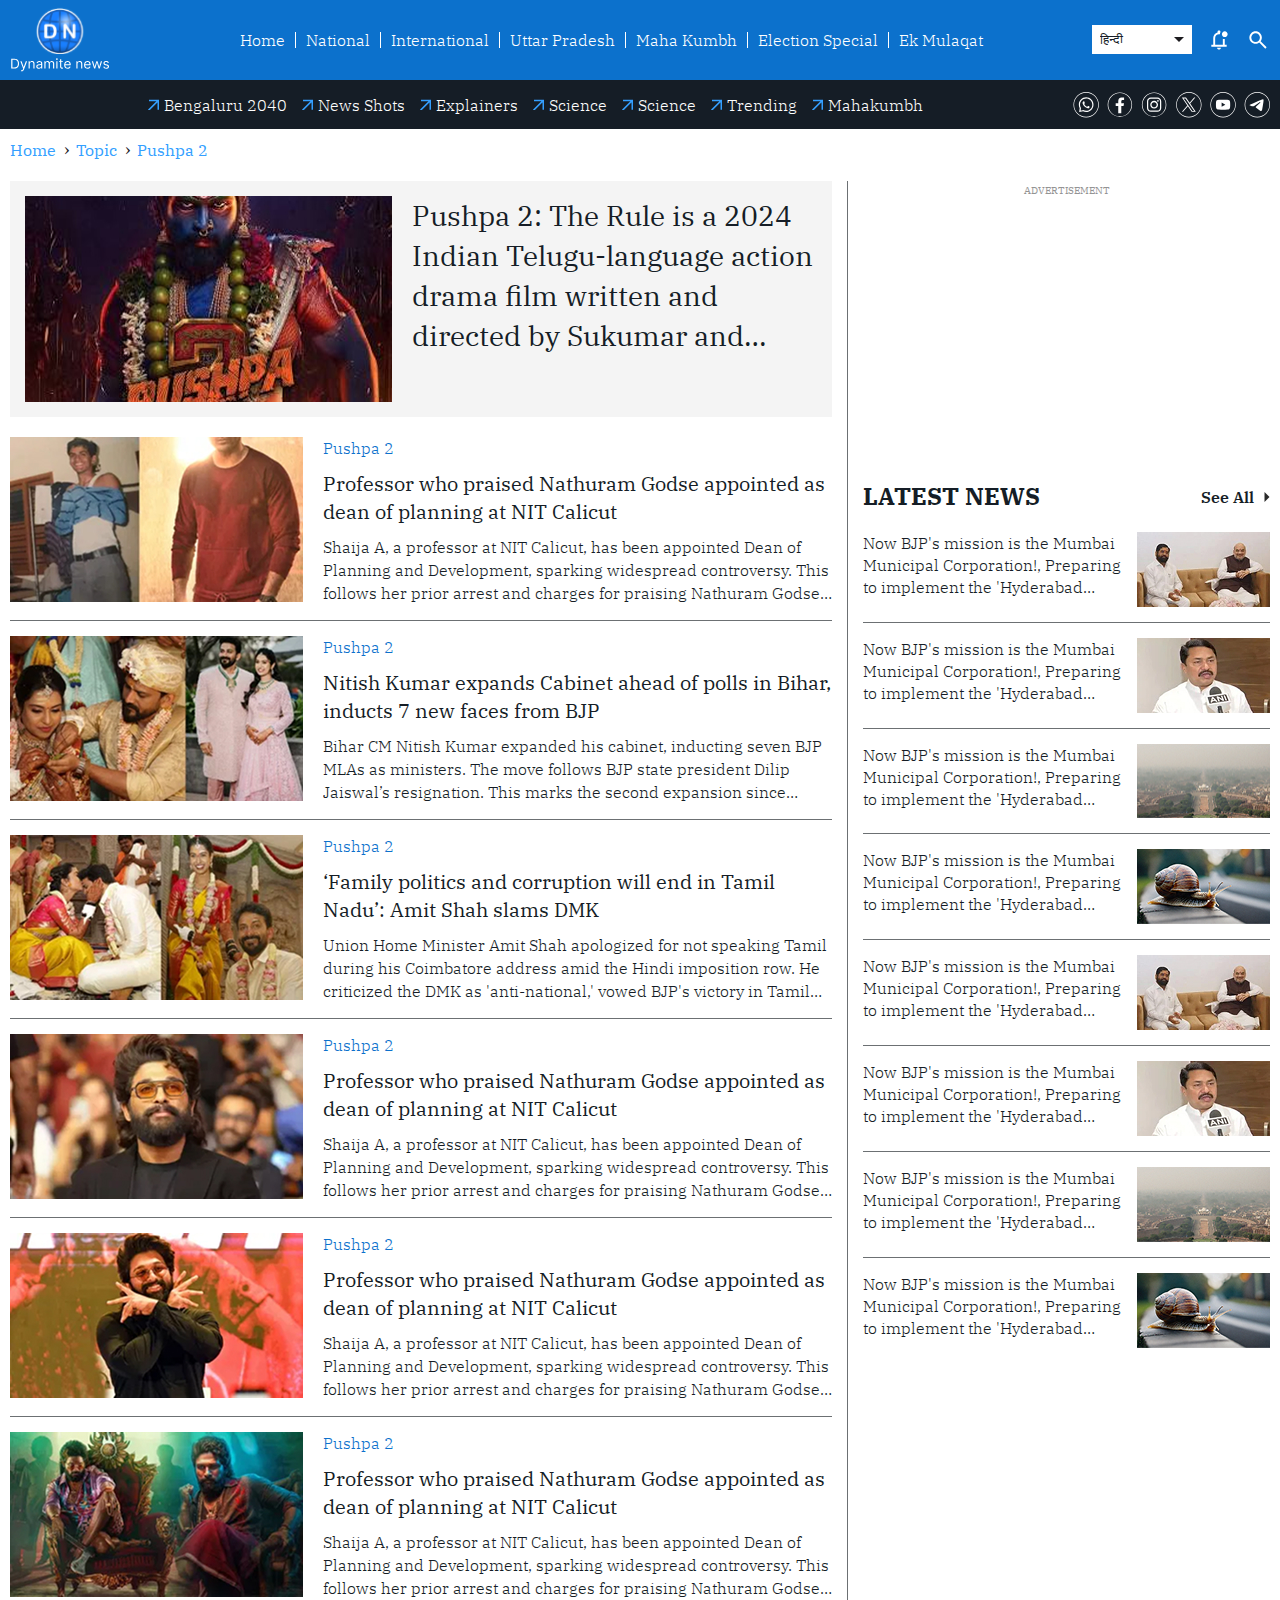
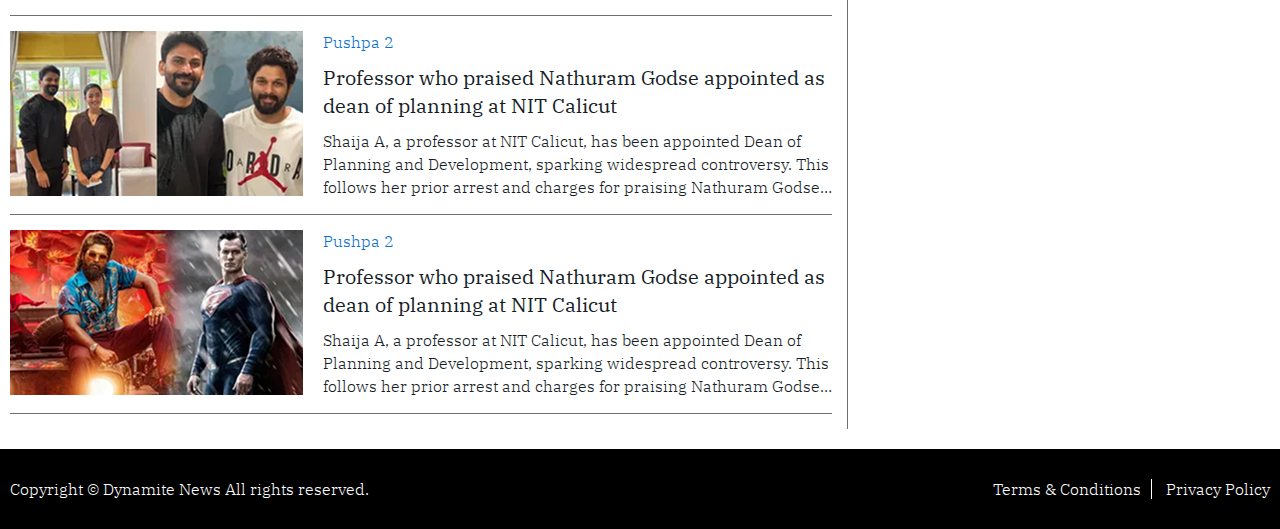
<file: tag.html>
<!DOCTYPE html>
<html lang="en">
<head>
    <meta charset="UTF-8">
    <meta name="viewport" content="width=device-width, initial-scale=1.0">
    <title>Dynamite News</title>
    <link rel="preconnect" href="https://fonts.googleapis.com">
    <link rel="preconnect" href="https://fonts.gstatic.com" crossorigin>
    <link href="https://fonts.googleapis.com/css2?family=IBM+Plex+Serif:ital,wght@0,100;0,200;0,300;0,400;0,500;0,600;0,700;1,100;1,200;1,300;1,400;1,500;1,600;1,700&display=swap" rel="stylesheet">
    <link rel="stylesheet" href="css/common.css">
    <link rel="stylesheet" href="css/main.css">
    <script src="js/common.js"></script>
</head>
<body>
    <!-- header code starts here -->
     <header class="header_main">
        <div class="container">
            <div class="header_main__logo">
                <a href="index.html">
                    <img width="116" height="76" src="images/dnlogo.svg" alt="logo">
                </a>
            </div>
            <nav class="header_main__nav">
                <ul>
                    <li><a href="#">Home</a></li>
                    <li><a href="#">National</a></li>
                    <li><a href="#">International</a></li>
                    <li><a href="#">Uttar Pradesh</a></li>
                    <li><a href="#">Maha Kumbh</a></li>
                    <li><a href="#">Election Special</a></li>
                    <li><a href="#">Ek Mulaqat</a></li>
                </ul>
            </nav>
            <div class="header_main__rhs">
                <div class="header_main__langselect">
                    <select name="" id="">
                        <option value="हिन्दी">हिन्दी</option>
                        <option value="English">English</option>
                    </select>
                </div>
                <div class="header_main__notifications">
                    <svg class="bell_icon">
                        <use xlink:href="#bell-icon"></use>
                    </svg>
                </div>
                <div class="header_main__search">
                    <div class="header_main__search__input">
                        <svg class="search_icon">
                            <use xlink:href="#search-icon"></use>
                        </svg>
                        <!-- <input type="text" class="input-search" placeholder="Type to Search..."> -->
                    </div>
                </div>
                <div id="hamburger" class="hamburger">
                    <svg><use href="#menu-icon"></use></svg>
                </div>
            </div>
        </div>
     </header>
     <div class="header_navbar__bottom">
        <div class="container">
            <div class="trending_navbar">
                <a href="#">Bengaluru 2040</a>
                <a href="#">News Shots</a>
                <a href="#">Explainers</a>
                <a href="#">Science</a>
                <a href="#">Science</a>
                <a href="#">Trending</a>
                <a href="#">Mahakumbh</a>
            </div>
            <div class="social_links">
                <ul>
                    <li>
                        <a href="#">
                            <svg class="wh_icon">
                                <use xlink:href="#wh-icon"></use>
                            </svg>
                        </a>
                    </li>
                    <li>
                        <a href="#">
                            <svg class="fb_icon">
                                <use xlink:href="#fb-icon"></use>
                            </svg>
                        </a>
                    </li>
                    <li>
                        <a href="#">
                            <svg class="insta_icon
                            ">
                                <use xlink:href="#insta-icon"></use>    
                            </svg>
                        </a>
                    </li>
                    <li>
                        <a href="#">
                            <svg class="x_icon
                            ">
                                <use xlink:href="#x-icon"></use>    
                            </svg>
                        </a>
                    </li>
                    <li>
                        <a href="#">
                            <svg class="yt_icon
                            ">
                                <use xlink:href="#yt-icon"></use>    
                            </svg>
                        </a>
                    </li>
                    <li>
                        <a href="#">
                            <svg class="teleg_icon
                            ">
                                <use xlink:href="#teleg-icon"></use>    
                            </svg>
                        </a>
                    </li>
                </ul>
            </div>
        </div>
     </div>
     <div id="bodyoverlay"></div>
     <div id="sidemenu" class="menu-sidebar">
        <div class="container">
            <div class="sidemenu-head">
                <div class="social_links">
                    <ul>
                        <li>
                            <a href="#">
                                <svg class="wh_icon">
                                    <use xlink:href="#wh-icon"></use>
                                </svg>
                            </a>
                        </li>
                        <li>
                            <a href="#">
                                <svg class="fb_icon">
                                    <use xlink:href="#fb-icon"></use>
                                </svg>
                            </a>
                        </li>
                        <li>
                            <a href="#">
                                <svg class="insta_icon
                                ">
                                    <use xlink:href="#insta-icon"></use>    
                                </svg>
                            </a>
                        </li>
                        <li>
                            <a href="#">
                                <svg class="x_icon
                                ">
                                    <use xlink:href="#x-icon"></use>    
                                </svg>
                            </a>
                        </li>
                        <li>
                            <a href="#">
                                <svg class="yt_icon
                                ">
                                    <use xlink:href="#yt-icon"></use>    
                                </svg>
                            </a>
                        </li>
                        <li>
                            <a href="#">
                                <svg class="teleg_icon
                                ">
                                    <use xlink:href="#teleg-icon"></use>    
                                </svg>
                            </a>
                        </li>
                    </ul>
                </div>
                <div id="close_nav">
                    <svg><use href="#close-icon"></use></svg>
                </div>
            </div>
            <ul>
                <li><a href="#">Home</a></li>
                <li><a href="#">National</a></li>
                <li><a href="#">International</a></li>
                <li><a href="#">Uttar Pradesh</a></li>
                <li><a href="#">Maha Kumbh</a></li>
                <li><a href="#">Election Special</a></li>
                <li><a href="#">Ek Mulaqat</a></li>
            </ul>
        </div>
    </div>
    <!-- header code ends here -->

    <!-- main code starts here -->
    <div class="container">
        <ul class="breadcrumb">
            <li><a href="#">Home</a></li>
            <li><a href="#">Topic</a></li>
            <li>Pushpa 2</li>
        </ul>
        <div class="sideColumn_Layout">
            <div class="leftSide_Col">
                <div class="categbignews__grid">
                    <a href="#">
                        <div class="categbignews__thumb">
                            <img width="367" height="207" src="images/dummy/image-70.jpg" alt="">
                        </div>
                        <div class="categbignews__title">
                            <div class="h3">Pushpa 2: The Rule is a 2024 Indian Telugu-language action drama film written and directed by Sukumar and produced by Mythri Movie Makers in association</div>
                        </div>
                    </a>
                </div>
                <div>
                    <div class="categcommonnews__content">
                        <a href="#">
                            <div class="categcommonnews__thumb">
                                <img width="293" height="165" src="images/dummy/image-71.jpg" alt="">
                            </div>
                            <div class="categcommonnews__title">
                                <span class="tag">Pushpa 2</span>
                                <div class="h3">Professor who praised Nathuram Godse appointed as dean of planning at NIT Calicut</div>
                                <p>Shaija A, a professor at NIT Calicut, has been appointed Dean of Planning and Development, sparking widespread controversy. This follows her prior arrest and charges for praising Nathuram Godse, Mahatma Gandhi's assassin, on social media.</p>
                            </div>
                        </a>
                    </div>
                    <div class="categcommonnews__content">
                        <a href="#">
                            <div class="categcommonnews__thumb">
                                <img width="293" height="165" src="images/dummy/image-72.jpg" alt="">
                            </div>
                            <div class="categcommonnews__title">
                                <span class="tag">Pushpa 2</span>
                                <div class="h3">Nitish Kumar expands Cabinet ahead of polls in Bihar, inducts 7 new faces from BJP</div>
                                <p>Bihar CM Nitish Kumar expanded his cabinet, inducting seven BJP MLAs as ministers. The move follows BJP state president Dilip Jaiswal’s resignation. This marks the second expansion since Nitish rejoined NDA in January 2024, breaking ties with the Mahagathbandhan.</p>
                            </div>
                        </a>
                    </div>
                    <div class="categcommonnews__content">
                        <a href="#">
                            <div class="categcommonnews__thumb">
                                <img width="293" height="165" src="images/dummy/image-73.jpg" alt="">
                            </div>
                            <div class="categcommonnews__title">
                                <span class="tag">Pushpa 2</span>
                                <div class="h3">‘Family politics and corruption will end in Tamil Nadu’: Amit Shah slams DMK</div>
                                <p>Union Home Minister Amit Shah apologized for not speaking Tamil during his Coimbatore address amid the Hindi imposition row. He criticized the DMK as 'anti-national,' vowed BJP's victory in Tamil Nadu in 2026, and assured that the state wouldn't lose Lok Sabha seats in delimitation.</p>
                            </div>
                        </a>
                    </div>
                    <div class="categcommonnews__content">
                        <a href="#">
                            <div class="categcommonnews__thumb">
                                <img width="293" height="165" src="images/dummy/image-74.jpg" alt="">
                            </div>
                            <div class="categcommonnews__title">
                                <span class="tag">Pushpa 2</span>
                                <div class="h3">Professor who praised Nathuram Godse appointed as dean of planning at NIT Calicut</div>
                                <p>Shaija A, a professor at NIT Calicut, has been appointed Dean of Planning and Development, sparking widespread controversy. This follows her prior arrest and charges for praising Nathuram Godse, Mahatma Gandhi's assassin, on social media.</p>
                            </div>
                        </a>
                    </div>
                    <div class="categcommonnews__content">
                        <a href="#">
                            <div class="categcommonnews__thumb">
                                <img width="293" height="165" src="images/dummy/image-75.jpg" alt="">
                            </div>
                            <div class="categcommonnews__title">
                                <span class="tag">Pushpa 2</span>
                                <div class="h3">Professor who praised Nathuram Godse appointed as dean of planning at NIT Calicut</div>
                                <p>Shaija A, a professor at NIT Calicut, has been appointed Dean of Planning and Development, sparking widespread controversy. This follows her prior arrest and charges for praising Nathuram Godse, Mahatma Gandhi's assassin, on social media.</p>
                            </div>
                        </a>
                    </div>
                    <div class="categcommonnews__content">
                        <a href="#">
                            <div class="categcommonnews__thumb">
                                <img width="293" height="165" src="images/dummy/image-76.jpg" alt="">
                            </div>
                            <div class="categcommonnews__title">
                                <span class="tag">Pushpa 2</span>
                                <div class="h3">Professor who praised Nathuram Godse appointed as dean of planning at NIT Calicut</div>
                                <p>Shaija A, a professor at NIT Calicut, has been appointed Dean of Planning and Development, sparking widespread controversy. This follows her prior arrest and charges for praising Nathuram Godse, Mahatma Gandhi's assassin, on social media.</p>
                            </div>
                        </a>
                    </div>
                    <div class="categcommonnews__content">
                        <a href="#">
                            <div class="categcommonnews__thumb">
                                <img width="293" height="165" src="images/dummy/image-77.jpg" alt="">
                            </div>
                            <div class="categcommonnews__title">
                                <span class="tag">Pushpa 2</span>
                                <div class="h3">Professor who praised Nathuram Godse appointed as dean of planning at NIT Calicut</div>
                                <p>Shaija A, a professor at NIT Calicut, has been appointed Dean of Planning and Development, sparking widespread controversy. This follows her prior arrest and charges for praising Nathuram Godse, Mahatma Gandhi's assassin, on social media.</p>
                            </div>
                        </a>
                    </div>
                    <div class="categcommonnews__content">
                        <a href="#">
                            <div class="categcommonnews__thumb">
                                <img width="293" height="165" src="images/dummy/image-78.jpg" alt="">
                            </div>
                            <div class="categcommonnews__title">
                                <span class="tag">Pushpa 2</span>
                                <div class="h3">Professor who praised Nathuram Godse appointed as dean of planning at NIT Calicut</div>
                                <p>Shaija A, a professor at NIT Calicut, has been appointed Dean of Planning and Development, sparking widespread controversy. This follows her prior arrest and charges for praising Nathuram Godse, Mahatma Gandhi's assassin, on social media.</p>
                            </div>
                        </a>
                    </div>
                </div>
            </div>
            <div class="rightSide_Col">
                <div class="adBody"></div>
                <div class="rhslatestnews__grid">
                    <div class="heading">
                        <h2 class="h2"><a href="#">Latest News</a></h2>
                        <a href="#" class="view-more">see all <svg><use href="#arrow-right"></use></svg></a>    
                    </div>
                    <div class="rhslatestnews__content">
                        <a href="#">
                            <div class="rhslatestnews__thumb">
                                <img width="133" height="75" src="images/dummy/image-1.jpg" alt="">
                            </div>
                            <div class="rhslatestnews__title">
                                <div class="h3">
                                    Now BJP's mission is the Mumbai Municipal Corporation!, Preparing to implement the 'Hyderabad pattern'
                                </div>
                            </div>
                        </a>
                    </div>
                    <div class="rhslatestnews__content">
                        <a href="#">
                            <div class="rhslatestnews__thumb">
                                <img width="133" height="75" src="images/dummy/image-2.jpg" alt="">
                            </div>
                            <div class="rhslatestnews__title">
                                <div class="h3">
                                    Now BJP's mission is the Mumbai Municipal Corporation!, Preparing to implement the 'Hyderabad pattern'
                                </div>
                            </div>
                        </a>
                    </div>
                    <div class="rhslatestnews__content">
                        <a href="#">
                            <div class="rhslatestnews__thumb">
                                <img width="133" height="75" src="images/dummy/image-3.jpg" alt="">
                            </div>
                            <div class="rhslatestnews__title">
                                <div class="h3">
                                    Now BJP's mission is the Mumbai Municipal Corporation!, Preparing to implement the 'Hyderabad pattern'
                                </div>
                            </div>
                        </a>
                    </div>
                    <div class="rhslatestnews__content">
                        <a href="#">
                            <div class="rhslatestnews__thumb">
                                <img width="133" height="75" src="images/dummy/image-4.jpg" alt="">
                            </div>
                            <div class="rhslatestnews__title">
                                <div class="h3">
                                    Now BJP's mission is the Mumbai Municipal Corporation!, Preparing to implement the 'Hyderabad pattern'
                                </div>
                            </div>
                        </a>
                    </div>
                    <div class="rhslatestnews__content">
                        <a href="#">
                            <div class="rhslatestnews__thumb">
                                <img width="133" height="75" src="images/dummy/image-1.jpg" alt="">
                            </div>
                            <div class="rhslatestnews__title">
                                <div class="h3">
                                    Now BJP's mission is the Mumbai Municipal Corporation!, Preparing to implement the 'Hyderabad pattern'
                                </div>
                            </div>
                        </a>
                    </div>
                    <div class="rhslatestnews__content">
                        <a href="#">
                            <div class="rhslatestnews__thumb">
                                <img width="133" height="75" src="images/dummy/image-2.jpg" alt="">
                            </div>
                            <div class="rhslatestnews__title">
                                <div class="h3">
                                    Now BJP's mission is the Mumbai Municipal Corporation!, Preparing to implement the 'Hyderabad pattern'
                                </div>
                            </div>
                        </a>
                    </div>
                    <div class="rhslatestnews__content">
                        <a href="#">
                            <div class="rhslatestnews__thumb">
                                <img width="133" height="75" src="images/dummy/image-3.jpg" alt="">
                            </div>
                            <div class="rhslatestnews__title">
                                <div class="h3">
                                    Now BJP's mission is the Mumbai Municipal Corporation!, Preparing to implement the 'Hyderabad pattern'
                                </div>
                            </div>
                        </a>
                    </div>
                    <div class="rhslatestnews__content">
                        <a href="#">
                            <div class="rhslatestnews__thumb">
                                <img width="133" height="75" src="images/dummy/image-4.jpg" alt="">
                            </div>
                            <div class="rhslatestnews__title">
                                <div class="h3">
                                    Now BJP's mission is the Mumbai Municipal Corporation!, Preparing to implement the 'Hyderabad pattern'
                                </div>
                            </div>
                        </a>
                    </div>
                </div>
            </div>
        </div>
    </div>
    <!-- main code ends here -->

    <!-- footer code starts here -->
    <footer class="footer">
        <div class="container">
            <div class="copyright">Copyright &copy; Dynamite News All rights reserved.</div>
            <div class="footer-links">
                <a href="#">Terms & Conditions</a>
                <a href="#">Privacy Policy</a>
            </div>
        </div>
    </footer>
    <!-- footer code ends here -->

    <!-- icons list starts here -->
    <svg xmlns="http://www.w3.org/2000/svg" style="display:none">
        <symbol id="bell-icon" viewBox="0 0 24 25">
            <mask id="mask0_174_2990" style="mask-type:alpha" maskUnits="userSpaceOnUse" x="0" y="0" width="24" height="25">
                <rect y="0.5" width="24" height="24" fill="#D9D9D9"/>
            </mask>
            <g mask="url(#mask0_174_2990)">
                <path d="M12 22.5C11.45 22.5 10.9792 22.3042 10.5875 21.9125C10.1958 21.5208 10 21.05 10 20.5H14C14 21.05 13.8042 21.5208 13.4125 21.9125C13.0208 22.3042 12.55 22.5 12 22.5ZM4 19.5V17.5H6V10.5C6 9.11667 6.41667 7.8875 7.25 6.8125C8.08333 5.7375 9.16667 5.03333 10.5 4.7V4C10.5 3.58333 10.6458 3.22917 10.9375 2.9375C11.2292 2.64583 11.5833 2.5 12 2.5C12.4167 2.5 12.7708 2.64583 13.0625 2.9375C13.3542 3.22917 13.5 3.58333 13.5 4V4.325C13.3167 4.69167 13.1833 5.06667 13.1 5.45C13.0167 5.83333 12.9833 6.225 13 6.625C12.8333 6.59167 12.6708 6.5625 12.5125 6.5375C12.3542 6.5125 12.1833 6.5 12 6.5C10.9 6.5 9.95833 6.89167 9.175 7.675C8.39167 8.45833 8 9.4 8 10.5V17.5H16V11.075C16.3 11.2083 16.6208 11.3125 16.9625 11.3875C17.3042 11.4625 17.65 11.5 18 11.5V17.5H20V19.5H4ZM18 9.5C17.1667 9.5 16.4583 9.20833 15.875 8.625C15.2917 8.04167 15 7.33333 15 6.5C15 5.66667 15.2917 4.95833 15.875 4.375C16.4583 3.79167 17.1667 3.5 18 3.5C18.8333 3.5 19.5417 3.79167 20.125 4.375C20.7083 4.95833 21 5.66667 21 6.5C21 7.33333 20.7083 8.04167 20.125 8.625C19.5417 9.20833 18.8333 9.5 18 9.5Z" fill="white"/>
            </g>
        </symbol>
        <symbol id="search-icon" viewBox="0 0 24 25">
            <mask id="mask0_174_2993" style="mask-type:alpha" maskUnits="userSpaceOnUse" x="0" y="0" width="24" height="25">
                <rect y="0.5" width="24" height="24" fill="#D9D9D9"/>
            </mask>
            <g mask="url(#mask0_174_2993)">
                <path d="M19.6 21.5L13.3 15.2C12.8 15.6 12.225 15.9167 11.575 16.15C10.925 16.3833 10.2333 16.5 9.5 16.5C7.68333 16.5 6.14583 15.8708 4.8875 14.6125C3.62917 13.3542 3 11.8167 3 10C3 8.18333 3.62917 6.64583 4.8875 5.3875C6.14583 4.12917 7.68333 3.5 9.5 3.5C11.3167 3.5 12.8542 4.12917 14.1125 5.3875C15.3708 6.64583 16 8.18333 16 10C16 10.7333 15.8833 11.425 15.65 12.075C15.4167 12.725 15.1 13.3 14.7 13.8L21 20.1L19.6 21.5ZM9.5 14.5C10.75 14.5 11.8125 14.0625 12.6875 13.1875C13.5625 12.3125 14 11.25 14 10C14 8.75 13.5625 7.6875 12.6875 6.8125C11.8125 5.9375 10.75 5.5 9.5 5.5C8.25 5.5 7.1875 5.9375 6.3125 6.8125C5.4375 7.6875 5 8.75 5 10C5 11.25 5.4375 12.3125 6.3125 13.1875C7.1875 14.0625 8.25 14.5 9.5 14.5Z" fill="white"/>
            </g>
        </symbol>
        <symbol id="wh-icon" viewBox="0 0 26 26">
            <path d="M13.1583 0.0121689C16.6642 0.0121689 19.8409 1.42982 22.1316 3.73279C24.4352 6.02353 25.8522 9.20023 25.8522 12.7061C25.8522 16.212 24.4346 19.3887 22.1316 21.6917C19.8409 23.9824 16.6642 25.4001 13.1583 25.4001C9.65242 25.4001 6.47572 23.9824 4.17276 21.6917C1.88201 19.3881 0.464355 16.2113 0.464355 12.7061C0.464355 9.20088 1.88201 6.02353 4.17276 3.73279C6.46351 1.44204 9.65307 0.0121689 13.1583 0.0121689ZM21.6758 4.18862C19.4988 1.99881 16.4867 0.657666 13.1583 0.657666C9.82987 0.657666 6.81776 1.99945 4.62795 4.18862C2.451 6.36557 1.09699 9.37768 1.09699 12.7061C1.09699 16.0345 2.451 19.0467 4.62795 21.2365C6.81711 23.4134 9.82987 24.7674 13.1583 24.7674C16.4867 24.7674 19.4988 23.4134 21.6758 21.2365C23.8656 19.0467 25.2067 16.0345 25.2067 12.7061C25.2067 9.37768 23.865 6.36557 21.6758 4.18862Z"/>
            <path fill-rule="evenodd" clip-rule="evenodd" d="M8.53897 18.389L9.58952 18.2115L10.2222 18.0977C11.1081 18.5786 12.0828 18.8442 13.1584 18.8442C16.5376 18.8442 19.2964 16.0854 19.2964 12.6933C19.2964 9.30119 16.5376 6.55525 13.1584 6.55525C9.77918 6.55525 7.02038 9.31405 7.02038 12.6933C7.02038 13.9335 7.3875 15.047 7.9822 16.0088L7.90633 16.5656L7.76682 17.6792L7.65303 18.54L8.53897 18.3883V18.389ZM13.1584 5.36584C17.2082 5.36584 20.4865 8.64348 20.4865 12.6939C20.4865 16.7444 17.2088 20.0342 13.1584 20.0342C12.0449 20.0342 10.9943 19.8066 10.0704 19.3636L6.15951 20.0342L6.67835 16.1612L6.64042 16.0854C6.12157 15.0856 5.83032 13.9341 5.83032 12.6933C5.83032 8.64348 9.09575 5.3652 13.1584 5.3652V5.36584ZM10.5513 9.35262C10.9564 9.0871 11.2219 9.27676 11.3743 9.6818L11.7414 10.6565C11.7414 10.6565 12.0069 11.1753 11.3363 11.6942C11.2605 11.7447 11.2352 11.8333 11.2605 11.9597C11.4122 12.4027 12.0069 13.7445 13.9055 14.7821C14.0829 14.8959 14.1209 14.8959 14.3105 14.7442C14.4623 14.5925 14.6397 14.415 14.7914 14.2633C15.1328 13.9598 15.3103 13.8583 15.6144 14.0736C15.842 14.2254 16.0574 14.4157 16.285 14.5545C16.5003 14.7442 16.8797 14.9725 16.5003 15.4154L16.1712 15.8205C15.6903 16.4152 15.2723 16.4531 14.6397 16.3142C12.2223 15.6816 10.4382 13.9605 9.65317 11.5431C9.39986 10.6192 9.76697 9.83482 10.552 9.35327L10.5513 9.35262Z"/>
        </symbol>
        <symbol id="fb-icon" viewBox="0 0 27 26">
            <path d="M13.3906 -7.62939e-06C16.8965 -7.62939e-06 20.0604 1.42986 22.364 3.72061C24.6676 6.02422 26.0846 9.20092 26.0846 12.7062C26.0846 16.2114 24.6669 19.3759 22.364 21.6795C20.0604 23.9831 16.8965 25.4001 13.3906 25.4001C9.88476 25.4001 6.70806 23.9824 4.4051 21.6795C2.11371 19.3765 0.683838 16.2127 0.683838 12.7068C0.683838 9.20092 2.11371 6.02422 4.40445 3.72061C6.70806 1.42986 9.88476 -7.62939e-06 13.3906 -7.62939e-06ZM21.9081 4.17644C19.7312 1.99949 16.7191 0.645491 13.3906 0.645491C10.0622 0.645491 7.03724 1.99949 4.86029 4.17644C2.68334 6.35339 1.32934 9.37836 1.32934 12.7068C1.32934 16.0352 2.68334 19.0473 4.86029 21.2243C7.03724 23.4012 10.0622 24.7552 13.3906 24.7552C16.7191 24.7552 19.7312 23.4012 21.9081 21.2243C24.0851 19.0473 25.4391 16.0352 25.4391 12.7068C25.4391 9.37836 24.0851 6.35339 21.9081 4.17644Z"/>
            <path fill-rule="evenodd" clip-rule="evenodd" d="M11.6818 21.4519H14.8456V14.1617H17.1743L17.6424 11.2126H14.8456V8.9849C14.8456 8.16196 15.63 7.69391 16.3899 7.69391H17.7439V5.25143L15.3015 5.13763C12.9728 4.99811 11.6818 6.83367 11.6818 9.02283V11.2126H9.02393V14.1617H11.6818V21.4519Z"/>
        </symbol>
        <symbol id="insta-icon" viewBox="0 0 27 26">
            <path d="M13.6104 -7.62939e-06C17.1163 -7.62939e-06 20.293 1.42986 22.596 3.72061C24.8867 6.02422 26.3166 9.20092 26.3166 12.7062C26.3166 16.2114 24.8867 19.3759 22.596 21.6795C20.2924 23.9831 17.1157 25.4001 13.6104 25.4001C10.1052 25.4001 6.92787 23.9824 4.63712 21.6795C2.33351 19.3759 0.916504 16.212 0.916504 12.7062C0.916504 9.20027 2.33416 6.02357 4.63712 3.72061C6.92851 1.42986 10.1046 -7.62939e-06 13.6104 -7.62939e-06ZM22.1408 4.17644C19.951 1.99949 16.9389 0.645491 13.6104 0.645491C10.282 0.645491 7.26991 1.99949 5.09296 4.17644C2.90379 6.35339 1.562 9.37836 1.562 12.7068C1.562 16.0352 2.90379 19.0473 5.09296 21.2243C7.26991 23.4012 10.282 24.7552 13.6104 24.7552C16.9389 24.7552 19.951 23.4012 22.1408 21.2243C24.3177 19.0473 25.6718 16.0352 25.6718 12.7068C25.6718 9.37836 24.3177 6.35339 22.1408 4.17644Z"/>
            <path fill-rule="evenodd" clip-rule="evenodd" d="M10.244 6.59386H16.9896C18.5082 6.59386 19.7484 7.83406 19.7484 9.35265V16.0603C19.7484 17.5789 18.5082 18.8191 16.9896 18.8191H10.244C8.72545 18.8191 7.49747 17.5789 7.49747 16.0603V9.35265C7.49747 7.83406 8.72481 6.59386 10.244 6.59386ZM13.6104 10.0618H13.6355C15.0911 10.0618 16.2933 11.2641 16.2933 12.7068C16.2933 14.1875 15.0911 15.3897 13.6355 15.3897H13.6104C12.1548 15.3897 10.9526 14.1875 10.9526 12.7068C10.9526 11.2641 12.1548 10.0618 13.6104 10.0618ZM13.6104 8.68208H13.6355C15.8253 8.68208 17.6602 10.517 17.6602 12.7068C17.6602 14.9345 15.8253 16.7315 13.6355 16.7315H13.6104C11.4084 16.7315 9.61141 14.9345 9.61141 12.7068C9.61141 10.517 11.4084 8.68208 13.6104 8.68208ZM17.5972 7.90993C18.053 7.90993 18.4452 8.2899 18.4452 8.75795C18.4452 9.21378 18.053 9.60597 17.5972 9.60597C17.1034 9.60597 16.7492 9.21378 16.7492 8.75795C16.7492 8.2899 17.1034 7.90993 17.5972 7.90993ZM10.219 5.32793H17.0282C19.218 5.32793 21.0272 7.12491 21.0272 9.31472V16.0982C21.0272 18.288 19.2174 20.085 17.0282 20.085H10.219C8.02916 20.085 6.21997 18.288 6.21997 16.0982V9.31472C6.21997 7.12491 8.02981 5.32793 10.219 5.32793Z"/>
        </symbol>
        <symbol id="x-icon" viewBox="0 0 26 26">
            <path d="M12.8419 -7.62939e-06C16.3478 -7.62939e-06 19.5245 1.42986 21.8152 3.72061C24.1188 6.02422 25.5358 9.20092 25.5358 12.7062C25.5358 16.2114 24.1182 19.3759 21.8152 21.6795C19.5245 23.9831 16.3478 25.4001 12.8419 25.4001C9.33602 25.4001 6.15932 23.9824 3.85635 21.6795C1.56561 19.3759 0.147949 16.212 0.147949 12.7062C0.147949 9.20027 1.56561 6.02357 3.85635 3.72061C6.15932 1.42986 9.33602 -7.62939e-06 12.8419 -7.62939e-06ZM21.3594 4.17644C19.1824 1.99949 16.1703 0.645491 12.8419 0.645491C9.51347 0.645491 6.50135 1.99949 4.31154 4.17644C2.13459 6.35339 0.780587 9.37836 0.780587 12.7068C0.780587 16.0352 2.13459 19.0473 4.31154 21.2243C6.50071 23.4012 9.51347 24.7552 12.8419 24.7552C16.1703 24.7552 19.1824 23.4012 21.3594 21.2243C23.5492 19.0473 24.8903 16.0352 24.8903 12.7068C24.8903 9.37836 23.5486 6.35339 21.3594 4.17644Z"/>
            <path fill-rule="evenodd" clip-rule="evenodd" d="M18.1318 5.55618H19.3212L14.145 11.5933L19.7899 19.8452H15.6765L11.8543 14.264L7.07027 19.8452H5.89307L11.3354 13.4918L5.90593 5.55618H10.0194L13.6262 10.8211L18.1318 5.55618ZM7.58911 6.46721H9.44974L18.1068 18.9336H16.2461L7.58911 6.46721Z"/>
        </symbol>
        <symbol id="yt-icon" viewBox="0 0 26 26">
            <path d="M13.0745 0.0121994C16.5804 0.0121994 19.7442 1.42985 22.0478 3.73282C24.3514 6.02356 25.7684 9.20026 25.7684 12.7061C25.7684 16.212 24.3508 19.3887 22.0478 21.6917C19.7442 23.9824 16.5804 25.4001 13.0745 25.4001C9.5686 25.4001 6.3919 23.9824 4.08894 21.6917C1.79754 19.3887 0.367676 16.212 0.367676 12.7061C0.367676 9.20026 1.79754 6.02356 4.08829 3.73282C6.37904 1.44207 9.5686 0.0121994 13.0738 0.0121994H13.0745ZM21.592 4.18865C19.415 1.99884 16.4029 0.657696 13.0745 0.657696C9.74605 0.657696 6.72108 1.99948 4.54413 4.18865C2.36718 6.3656 1.01317 9.37771 1.01317 12.7061C1.01317 16.0346 2.36718 19.0467 4.54413 21.2365C6.72108 23.4134 9.74605 24.7674 13.0745 24.7674C16.4029 24.7674 19.415 23.4134 21.592 21.2365C23.7689 19.0467 25.1229 16.0346 25.1229 12.7061C25.1229 9.37771 23.7689 6.3656 21.592 4.18865Z"/>
            <path fill-rule="evenodd" clip-rule="evenodd" d="M8.79642 7.79547C10.1884 7.68167 11.8214 7.63088 13.0745 7.63088C14.3147 7.63088 15.922 7.68167 17.3396 7.79547C18.9849 7.93499 19.8078 8.21337 20.0354 9.84577C20.1492 10.6051 20.2 11.6305 20.2 12.6804C20.2 13.731 20.1492 14.7937 20.0354 15.5151C19.8078 17.1732 18.9849 17.4259 17.3396 17.5654C15.922 17.7049 14.3147 17.73 13.0745 17.73C11.8214 17.73 10.189 17.7049 8.79642 17.5654C7.16403 17.4259 6.30315 17.1732 6.07555 15.5151C5.98683 14.7937 5.93604 13.7303 5.93604 12.6804C5.93604 11.6299 5.98683 10.6051 6.07555 9.84577C6.30315 8.21337 7.16403 7.93499 8.79642 7.79547Z"/>
            <path fill-rule="evenodd" clip-rule="evenodd" d="M11.6316 10.5421L15.3393 12.6811L11.6316 14.8452V10.5421Z" fill="#151D26"/>
        </symbol>
        <symbol id="yt-icon-gscale" viewBox="0 0 26 26">
            <path d="M13.0745 0.0121994C16.5804 0.0121994 19.7442 1.42985 22.0478 3.73282C24.3514 6.02356 25.7684 9.20026 25.7684 12.7061C25.7684 16.212 24.3508 19.3887 22.0478 21.6917C19.7442 23.9824 16.5804 25.4001 13.0745 25.4001C9.5686 25.4001 6.3919 23.9824 4.08894 21.6917C1.79754 19.3887 0.367676 16.212 0.367676 12.7061C0.367676 9.20026 1.79754 6.02356 4.08829 3.73282C6.37904 1.44207 9.5686 0.0121994 13.0738 0.0121994H13.0745ZM21.592 4.18865C19.415 1.99884 16.4029 0.657696 13.0745 0.657696C9.74605 0.657696 6.72108 1.99948 4.54413 4.18865C2.36718 6.3656 1.01317 9.37771 1.01317 12.7061C1.01317 16.0346 2.36718 19.0467 4.54413 21.2365C6.72108 23.4134 9.74605 24.7674 13.0745 24.7674C16.4029 24.7674 19.415 23.4134 21.592 21.2365C23.7689 19.0467 25.1229 16.0346 25.1229 12.7061C25.1229 9.37771 23.7689 6.3656 21.592 4.18865Z"/>
            <path fill-rule="evenodd" clip-rule="evenodd" d="M8.79642 7.79547C10.1884 7.68167 11.8214 7.63088 13.0745 7.63088C14.3147 7.63088 15.922 7.68167 17.3396 7.79547C18.9849 7.93499 19.8078 8.21337 20.0354 9.84577C20.1492 10.6051 20.2 11.6305 20.2 12.6804C20.2 13.731 20.1492 14.7937 20.0354 15.5151C19.8078 17.1732 18.9849 17.4259 17.3396 17.5654C15.922 17.7049 14.3147 17.73 13.0745 17.73C11.8214 17.73 10.189 17.7049 8.79642 17.5654C7.16403 17.4259 6.30315 17.1732 6.07555 15.5151C5.98683 14.7937 5.93604 13.7303 5.93604 12.6804C5.93604 11.6299 5.98683 10.6051 6.07555 9.84577C6.30315 8.21337 7.16403 7.93499 8.79642 7.79547Z"/>
            <path fill-rule="evenodd" clip-rule="evenodd" d="M11.6316 10.5421L15.3393 12.6811L11.6316 14.8452V10.5421Z" fill="#fff"/>
        </symbol>
        <symbol id="teleg-icon" viewBox="0 0 26 26">
            <path d="M13.294 0.0121994C16.7999 0.0121994 19.9766 1.42985 22.2796 3.73282C24.5703 6.02356 26.0002 9.20026 26.0002 12.7061C26.0002 16.212 24.5703 19.3887 22.2796 21.6917C19.976 23.9824 16.7993 25.4001 13.294 25.4001C9.78881 25.4001 6.61146 23.9824 4.32071 21.6917C2.01711 19.3881 0.600098 16.2114 0.600098 12.7061C0.600098 9.20091 2.01775 6.02356 4.32071 3.73282C6.61146 1.42921 9.78816 0.0121994 13.294 0.0121994ZM21.8244 4.18865C19.6346 1.99884 16.6225 0.657696 13.294 0.657696C9.96561 0.657696 6.9535 1.99948 4.77655 4.18865C2.58739 6.3656 1.2456 9.37771 1.2456 12.7061C1.2456 16.0346 2.58739 19.0467 4.77655 21.2365C6.9535 23.4134 9.96561 24.7674 13.294 24.7674C16.6225 24.7674 19.6346 23.4134 21.8244 21.2365C24.0013 19.0467 25.3554 16.0346 25.3554 12.7061C25.3554 9.37771 24.0013 6.3656 21.8244 4.18865Z"/>
            <path fill-rule="evenodd" clip-rule="evenodd" d="M6.40946 12.4149C9.59902 11.0731 13.4591 9.17518 16.7998 7.88419C19.8878 6.75778 19.8248 7.06124 19.3689 10.1499C19.0018 12.6181 18.5968 15.0856 18.1795 17.5538C18.0278 18.731 17.4202 19.3508 16.1292 18.6294L12.1174 15.807C11.5477 15.3389 11.7123 14.984 12.1681 14.516L15.8766 11.023C16.8512 10.0483 16.3825 9.69402 15.2561 10.4533L10.1687 13.9084C9.44729 14.4144 8.67513 14.4144 7.85283 14.1617L6.106 13.5413C4.96673 13.1363 5.84047 12.6682 6.40946 12.4149Z"/>
        </symbol>
        <symbol id="arrow-right" viewBox="0 0 6 10">
            <path d="M0.5 10V0L5.5 5L0.5 10Z" />
        </symbol>
        <symbol viewBox="0 0 23 26" id="play-icon">
            <path d="M23 13L0.499999 25.9904L0.5 0.00961778L23 13Z" fill="white"/>
        </symbol>
        <symbol viewBox="0 0 37 37" id="photo-icon">
            <rect width="37" height="37" rx="18.5" fill="white" fill-opacity="0.74"/>
            <path d="M25.2352 14.8992V11H9V24.1008H12.7648V28H29V14.8992H25.2352ZM10.8823 22.1518L10.8825 12.9496H23.353V14.8993H12.7649V22.1518L10.8823 22.1518ZM27.1176 26.051H14.647L14.6472 16.8489H27.1177L27.1176 26.051Z" fill="#306FBE"/>
        </symbol>
        <symbol id="menu-icon" viewBox="0 0 24 25">
            <mask id="mask0_46_142" style="mask-type:alpha" maskUnits="userSpaceOnUse" x="0" y="0" width="24" height="25">
                <rect y="0.811127" width="24" height="24"/>
            </mask>
            <g mask="url(#mask0_46_142)">
                <path d="M3.5 18.4456V16.9459H20.5V18.4456H3.5ZM3.5 13.5611V12.0611H20.5V13.5611H3.5ZM3.5 8.67639V7.17664H20.5V8.67639H3.5Z"/>
            </g>
        </symbol>
        <symbol viewBox="0 0 25 24" id="close-icon">
            <path d="M18.5 6L6.5 18" stroke-width="2" stroke-linecap="round" stroke-linejoin="round" />
            <path d="M6.5 6L18.5 18" stroke-width="2" stroke-linecap="round" stroke-linejoin="round" />
        </symbol>
    </svg>
    <!-- icons list ends here -->
</body>
</html>
</file>
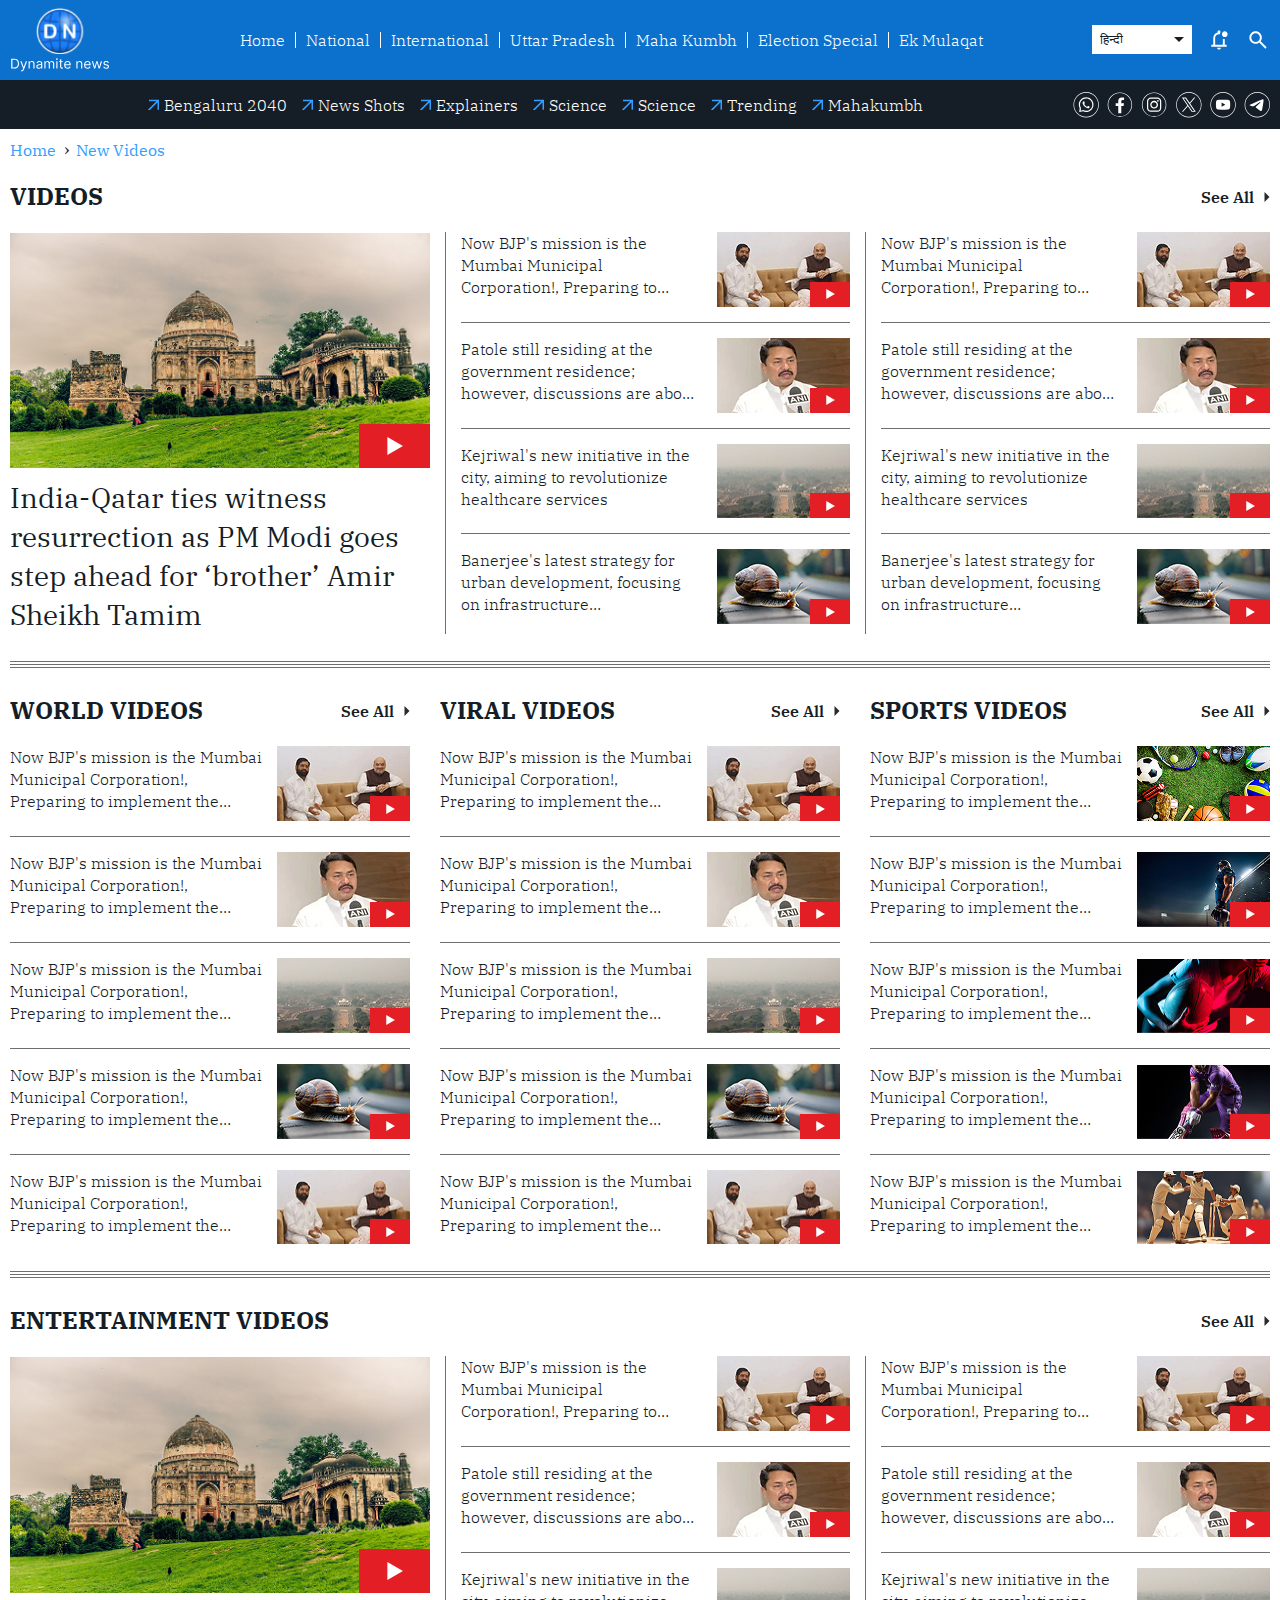
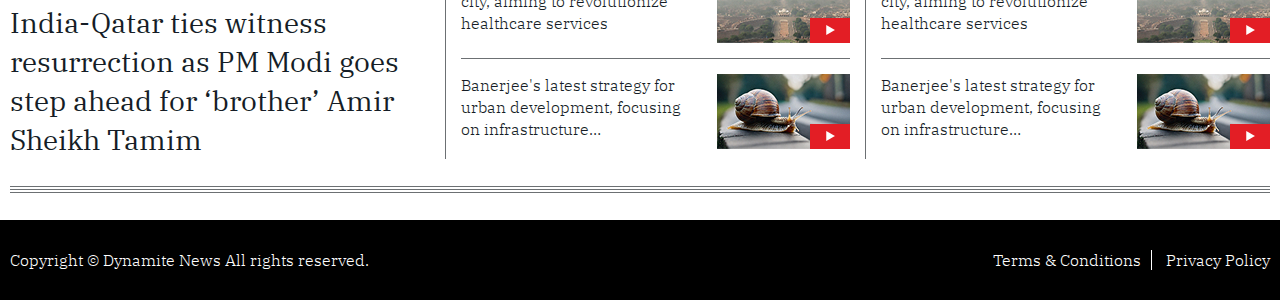
<file: video-gallery.html>
<!DOCTYPE html>
<html lang="en">
<head>
    <meta charset="UTF-8">
    <meta name="viewport" content="width=device-width, initial-scale=1.0">
    <title>Dynamite News</title>
    <link rel="preconnect" href="https://fonts.googleapis.com">
    <link rel="preconnect" href="https://fonts.gstatic.com" crossorigin>
    <link href="https://fonts.googleapis.com/css2?family=IBM+Plex+Serif:ital,wght@0,100;0,200;0,300;0,400;0,500;0,600;0,700;1,100;1,200;1,300;1,400;1,500;1,600;1,700&display=swap" rel="stylesheet">
    <link rel="stylesheet" href="css/common.css">
    <link rel="stylesheet" href="css/main.css">
    <script src="js/common.js"></script>
</head>
<body>
    <!-- header code starts here -->
     <header class="header_main">
        <div class="container">
            <div class="header_main__logo">
                <a href="index.html">
                    <img width="116" height="76" src="images/dnlogo.svg" alt="logo">
                </a>
            </div>
            <nav class="header_main__nav">
                <ul>
                    <li><a href="#">Home</a></li>
                    <li><a href="#">National</a></li>
                    <li><a href="#">International</a></li>
                    <li><a href="#">Uttar Pradesh</a></li>
                    <li><a href="#">Maha Kumbh</a></li>
                    <li><a href="#">Election Special</a></li>
                    <li><a href="#">Ek Mulaqat</a></li>
                </ul>
            </nav>
            <div class="header_main__rhs">
                <div class="header_main__langselect">
                    <select name="" id="">
                        <option value="हिन्दी">हिन्दी</option>
                        <option value="English">English</option>
                    </select>
                </div>
                <div class="header_main__notifications">
                    <svg class="bell_icon">
                        <use xlink:href="#bell-icon"></use>
                    </svg>
                </div>
                <div class="header_main__search">
                    <div class="header_main__search__input">
                        <svg class="search_icon">
                            <use xlink:href="#search-icon"></use>
                        </svg>
                        <!-- <input type="text" class="input-search" placeholder="Type to Search..."> -->
                    </div>
                </div>
                <div id="hamburger" class="hamburger">
                    <svg><use href="#menu-icon"></use></svg>
                </div>
            </div>
        </div>
     </header>
     <div class="header_navbar__bottom">
        <div class="container">
            <div class="trending_navbar">
                <a href="#">Bengaluru 2040</a>
                <a href="#">News Shots</a>
                <a href="#">Explainers</a>
                <a href="#">Science</a>
                <a href="#">Science</a>
                <a href="#">Trending</a>
                <a href="#">Mahakumbh</a>
            </div>
            <div class="social_links">
                <ul>
                    <li>
                        <a href="#">
                            <svg class="wh_icon">
                                <use xlink:href="#wh-icon"></use>
                            </svg>
                        </a>
                    </li>
                    <li>
                        <a href="#">
                            <svg class="fb_icon">
                                <use xlink:href="#fb-icon"></use>
                            </svg>
                        </a>
                    </li>
                    <li>
                        <a href="#">
                            <svg class="insta_icon
                            ">
                                <use xlink:href="#insta-icon"></use>    
                            </svg>
                        </a>
                    </li>
                    <li>
                        <a href="#">
                            <svg class="x_icon
                            ">
                                <use xlink:href="#x-icon"></use>    
                            </svg>
                        </a>
                    </li>
                    <li>
                        <a href="#">
                            <svg class="yt_icon
                            ">
                                <use xlink:href="#yt-icon"></use>    
                            </svg>
                        </a>
                    </li>
                    <li>
                        <a href="#">
                            <svg class="teleg_icon
                            ">
                                <use xlink:href="#teleg-icon"></use>    
                            </svg>
                        </a>
                    </li>
                </ul>
            </div>
        </div>
     </div>
     <div id="bodyoverlay"></div>
     <div id="sidemenu" class="menu-sidebar">
        <div class="container">
            <div class="sidemenu-head">
                <div class="social_links">
                    <ul>
                        <li>
                            <a href="#">
                                <svg class="wh_icon">
                                    <use xlink:href="#wh-icon"></use>
                                </svg>
                            </a>
                        </li>
                        <li>
                            <a href="#">
                                <svg class="fb_icon">
                                    <use xlink:href="#fb-icon"></use>
                                </svg>
                            </a>
                        </li>
                        <li>
                            <a href="#">
                                <svg class="insta_icon
                                ">
                                    <use xlink:href="#insta-icon"></use>    
                                </svg>
                            </a>
                        </li>
                        <li>
                            <a href="#">
                                <svg class="x_icon
                                ">
                                    <use xlink:href="#x-icon"></use>    
                                </svg>
                            </a>
                        </li>
                        <li>
                            <a href="#">
                                <svg class="yt_icon
                                ">
                                    <use xlink:href="#yt-icon"></use>    
                                </svg>
                            </a>
                        </li>
                        <li>
                            <a href="#">
                                <svg class="teleg_icon
                                ">
                                    <use xlink:href="#teleg-icon"></use>    
                                </svg>
                            </a>
                        </li>
                    </ul>
                </div>
                <div id="close_nav">
                    <svg><use href="#close-icon"></use></svg>
                </div>
            </div>
            <ul>
                <li><a href="#">Home</a></li>
                <li><a href="#">National</a></li>
                <li><a href="#">International</a></li>
                <li><a href="#">Uttar Pradesh</a></li>
                <li><a href="#">Maha Kumbh</a></li>
                <li><a href="#">Election Special</a></li>
                <li><a href="#">Ek Mulaqat</a></li>
            </ul>
        </div>
    </div>
    <!-- header code ends here -->

    <!-- main code starts here -->
    <div class="container">
        <ul class="breadcrumb">
            <li><a href="#">Home</a></li>
            <li><a href="#">New Videos</a></li>
        </ul>
        <div class="videogalcateg__wrapper">
            <div class="singlecatnews_wrapper">
                <div class="heading">
                    <h2 class="h2"><a href="#">Videos</a></h2>
                    <a href="#" class="view-more">see all <svg><use href="#arrow-right"></use></svg></a>
                </div>
                <div class="singlecatnews_grid">
                    <div class="singlecatnews_big">
                        <a href="#">
                            <div class="singlecatnews_big__thumb">
                                <img width="428" height="242" src="images/dummy/image-8.jpg" alt="">
                                <span class="play_icon">
                                    <svg><use href="#play-icon"></use></svg> 
                                </span>
                            </div>
                            <div class="singlecatnews_big__title">
                                <div class="h3">
                                    India-Qatar ties witness resurrection as PM Modi goes step ahead for ‘brother’ Amir Sheikh Tamim
                                </div>
                            </div>
                        </a>
                    </div>
                    <div class="singlecatnews_small">
                        <div class="singlecatnews_small__content">
                            <a href="#">
                                <div class="singlecatnews_small__thumb">
                                    <img width="133" height="75" src="images/dummy/image-1.jpg" alt="">
                                    <span class="play_icon">
                                        <svg><use href="#play-icon"></use></svg> 
                                    </span>
                                </div>
                                <div class="singlecatnews_small__title">
                                    <div class="h3">
                                        Now BJP's mission is the Mumbai Municipal Corporation!, Preparing to implement the 'Hyderabad pattern'
                                    </div>
                                </div>
                            </a>
                        </div>
                        <div class="singlecatnews_small__content">
                            <a href="#">
                                <div class="singlecatnews_small__thumb">
                                    <img width="133" height="75" src="images/dummy/image-2.jpg" alt="">
                                    <span class="play_icon">
                                        <svg><use href="#play-icon"></use></svg> 
                                    </span>
                                </div>
                                <div class="singlecatnews_small__title">
                                    <div class="h3">
                                        Patole still residing at the government residence; however, discussions are about the favour of Shinde and Fadnavis, what's the exact matter?
                                    </div>
                                </div>
                            </a>
                        </div>
                        <div class="singlecatnews_small__content">
                            <a href="#">
                                <div class="singlecatnews_small__thumb">
                                    <img width="133" height="75" src="images/dummy/image-3.jpg" alt="">
                                    <span class="play_icon">
                                        <svg><use href="#play-icon"></use></svg> 
                                    </span>
                                </div>
                                <div class="singlecatnews_small__title">
                                    <div class="h3">
                                        Kejriwal's new initiative in the city, aiming to revolutionize healthcare services
                                    </div>
                                </div>
                            </a>
                        </div>
                        <div class="singlecatnews_small__content">
                            <a href="#">
                                <div class="singlecatnews_small__thumb">
                                    <img width="133" height="75" src="images/dummy/image-4.jpg" alt="">
                                    <span class="play_icon">
                                        <svg><use href="#play-icon"></use></svg> 
                                    </span>
                                </div>
                                <div class="singlecatnews_small__title">
                                    <div class="h3">
                                        Banerjee's latest strategy for urban development, focusing on infrastructure improvements
                                    </div>
                                </div>
                            </a>
                        </div>
                    </div>
                    <div class="singlecatnews_small">
                        <div class="singlecatnews_small__content">
                            <a href="#">
                                <div class="singlecatnews_small__thumb">
                                    <img width="133" height="75" src="images/dummy/image-1.jpg" alt="">
                                    <span class="play_icon">
                                        <svg><use href="#play-icon"></use></svg> 
                                    </span>
                                </div>
                                <div class="singlecatnews_small__title">
                                    <div class="h3">
                                        Now BJP's mission is the Mumbai Municipal Corporation!, Preparing to implement the 'Hyderabad pattern'
                                    </div>
                                </div>
                            </a>
                        </div>
                        <div class="singlecatnews_small__content">
                            <a href="#">
                                <div class="singlecatnews_small__thumb">
                                    <img width="133" height="75" src="images/dummy/image-2.jpg" alt="">
                                    <span class="play_icon">
                                        <svg><use href="#play-icon"></use></svg> 
                                    </span>
                                </div>
                                <div class="singlecatnews_small__title">
                                    <div class="h3">
                                        Patole still residing at the government residence; however, discussions are about the favour of Shinde and Fadnavis, what's the exact matter?
                                    </div>
                                </div>
                            </a>
                        </div>
                        <div class="singlecatnews_small__content">
                            <a href="#">
                                <div class="singlecatnews_small__thumb">
                                    <img width="133" height="75" src="images/dummy/image-3.jpg" alt="">
                                    <span class="play_icon">
                                        <svg><use href="#play-icon"></use></svg> 
                                    </span>
                                </div>
                                <div class="singlecatnews_small__title">
                                    <div class="h3">
                                        Kejriwal's new initiative in the city, aiming to revolutionize healthcare services
                                    </div>
                                </div>
                            </a>
                        </div>
                        <div class="singlecatnews_small__content">
                            <a href="#">
                                <div class="singlecatnews_small__thumb">
                                    <img width="133" height="75" src="images/dummy/image-4.jpg" alt="">
                                    <span class="play_icon">
                                        <svg><use href="#play-icon"></use></svg> 
                                    </span>
                                </div>
                                <div class="singlecatnews_small__title">
                                    <div class="h3">
                                        Banerjee's latest strategy for urban development, focusing on infrastructure improvements
                                    </div>
                                </div>
                            </a>
                        </div>
                    </div>
                </div>
            </div>
            <div class="threecolnews_wrapper">
                <div class="threecolnews__grid">
                    <div class="heading">
                        <h2 class="h2"><a href="#">World Videos</a></h2>
                        <a href="#" class="view-more">see all <svg><use href="#arrow-right"></use></svg></a>    
                    </div>
                    <div class="threecolnews__content">
                        <a href="#">
                            <div class="threecolnews__thumb">
                                <img width="133" height="75" src="images/dummy/image-1.jpg" alt="">
                                <span class="play_icon">
                                    <svg><use href="#play-icon"></use></svg> 
                                </span>
                            </div>
                            <div class="threecolnews__title">
                                <div class="h3">
                                    Now BJP's mission is the Mumbai Municipal Corporation!, Preparing to implement the 'Hyderabad pattern'
                                </div>
                            </div>
                        </a>
                    </div>
                    <div class="threecolnews__content">
                        <a href="#">
                            <div class="threecolnews__thumb">
                                <img width="133" height="75" src="images/dummy/image-2.jpg" alt="">
                                <span class="play_icon">
                                    <svg><use href="#play-icon"></use></svg> 
                                </span>
                            </div>
                            <div class="threecolnews__title">
                                <div class="h3">
                                    Now BJP's mission is the Mumbai Municipal Corporation!, Preparing to implement the 'Hyderabad pattern'
                                </div>
                            </div>
                        </a>
                    </div>
                    <div class="threecolnews__content">
                        <a href="#">
                            <div class="threecolnews__thumb">
                                <img width="133" height="75" src="images/dummy/image-3.jpg" alt="">
                                <span class="play_icon">
                                    <svg><use href="#play-icon"></use></svg> 
                                </span>
                            </div>
                            <div class="threecolnews__title">
                                <div class="h3">
                                    Now BJP's mission is the Mumbai Municipal Corporation!, Preparing to implement the 'Hyderabad pattern'
                                </div>
                            </div>
                        </a>
                    </div>
                    <div class="threecolnews__content">
                        <a href="#">
                            <div class="threecolnews__thumb">
                                <img width="133" height="75" src="images/dummy/image-4.jpg" alt="">
                                <span class="play_icon">
                                    <svg><use href="#play-icon"></use></svg> 
                                </span>
                            </div>
                            <div class="threecolnews__title">
                                <div class="h3">
                                    Now BJP's mission is the Mumbai Municipal Corporation!, Preparing to implement the 'Hyderabad pattern'
                                </div>
                            </div>
                        </a>
                    </div>
                    <div class="threecolnews__content">
                        <a href="#">
                            <div class="threecolnews__thumb">
                                <img width="133" height="75" src="images/dummy/image-1.jpg" alt="">
                                <span class="play_icon">
                                    <svg><use href="#play-icon"></use></svg> 
                                </span>
                            </div>
                            <div class="threecolnews__title">
                                <div class="h3">
                                    Now BJP's mission is the Mumbai Municipal Corporation!, Preparing to implement the 'Hyderabad pattern'
                                </div>
                            </div>
                        </a>
                    </div>
                </div>
                <div class="threecolnews__grid">
                    <div class="heading">
                        <h2 class="h2"><a href="#">Viral Videos</a></h2>
                        <a href="#" class="view-more">see all <svg><use href="#arrow-right"></use></svg></a>    
                    </div>
                    <div class="threecolnews__content">
                        <a href="#">
                            <div class="threecolnews__thumb">
                                <img width="133" height="75" src="images/dummy/image-1.jpg" alt="">
                                <span class="play_icon">
                                    <svg><use href="#play-icon"></use></svg> 
                                </span>
                            </div>
                            <div class="threecolnews__title">
                                <div class="h3">
                                    Now BJP's mission is the Mumbai Municipal Corporation!, Preparing to implement the 'Hyderabad pattern'
                                </div>
                            </div>
                        </a>
                    </div>
                    <div class="threecolnews__content">
                        <a href="#">
                            <div class="threecolnews__thumb">
                                <img width="133" height="75" src="images/dummy/image-2.jpg" alt="">
                                <span class="play_icon">
                                    <svg><use href="#play-icon"></use></svg> 
                                </span>
                            </div>
                            <div class="threecolnews__title">
                                <div class="h3">
                                    Now BJP's mission is the Mumbai Municipal Corporation!, Preparing to implement the 'Hyderabad pattern'
                                </div>
                            </div>
                        </a>
                    </div>
                    <div class="threecolnews__content">
                        <a href="#">
                            <div class="threecolnews__thumb">
                                <img width="133" height="75" src="images/dummy/image-3.jpg" alt="">
                                <span class="play_icon">
                                    <svg><use href="#play-icon"></use></svg> 
                                </span>
                            </div>
                            <div class="threecolnews__title">
                                <div class="h3">
                                    Now BJP's mission is the Mumbai Municipal Corporation!, Preparing to implement the 'Hyderabad pattern'
                                </div>
                            </div>
                        </a>
                    </div>
                    <div class="threecolnews__content">
                        <a href="#">
                            <div class="threecolnews__thumb">
                                <img width="133" height="75" src="images/dummy/image-4.jpg" alt="">
                                <span class="play_icon">
                                    <svg><use href="#play-icon"></use></svg> 
                                </span>
                            </div>
                            <div class="threecolnews__title">
                                <div class="h3">
                                    Now BJP's mission is the Mumbai Municipal Corporation!, Preparing to implement the 'Hyderabad pattern'
                                </div>
                            </div>
                        </a>
                    </div>
                    <div class="threecolnews__content">
                        <a href="#">
                            <div class="threecolnews__thumb">
                                <img width="133" height="75" src="images/dummy/image-1.jpg" alt="">
                                <span class="play_icon">
                                    <svg><use href="#play-icon"></use></svg> 
                                </span>
                            </div>
                            <div class="threecolnews__title">
                                <div class="h3">
                                    Now BJP's mission is the Mumbai Municipal Corporation!, Preparing to implement the 'Hyderabad pattern'
                                </div>
                            </div>
                        </a>
                    </div>
                </div>
                <div class="threecolnews__grid">
                    <div class="heading">
                        <h2 class="h2"><a href="#">Sports Videos</a></h2>
                        <a href="#" class="view-more">see all <svg><use href="#arrow-right"></use></svg></a>    
                    </div>
                    <div class="threecolnews__content">
                        <a href="#">
                            <div class="threecolnews__thumb">
                                <img width="133" height="75" src="images/dummy/image-19.jpg" alt="">
                                <span class="play_icon">
                                    <svg><use href="#play-icon"></use></svg> 
                                </span>
                            </div>
                            <div class="threecolnews__title">
                                <div class="h3">
                                    Now BJP's mission is the Mumbai Municipal Corporation!, Preparing to implement the 'Hyderabad pattern'
                                </div>
                            </div>
                        </a>
                    </div>
                    <div class="threecolnews__content">
                        <a href="#">
                            <div class="threecolnews__thumb">
                                <img width="133" height="75" src="images/dummy/image-20.jpg" alt="">
                                <span class="play_icon">
                                    <svg><use href="#play-icon"></use></svg> 
                                </span>
                            </div>
                            <div class="threecolnews__title">
                                <div class="h3">
                                    Now BJP's mission is the Mumbai Municipal Corporation!, Preparing to implement the 'Hyderabad pattern'
                                </div>
                            </div>
                        </a>
                    </div>
                    <div class="threecolnews__content">
                        <a href="#">
                            <div class="threecolnews__thumb">
                                <img width="133" height="75" src="images/dummy/image-21.jpg" alt="">
                                <span class="play_icon">
                                    <svg><use href="#play-icon"></use></svg> 
                                </span>
                            </div>
                            <div class="threecolnews__title">
                                <div class="h3">
                                    Now BJP's mission is the Mumbai Municipal Corporation!, Preparing to implement the 'Hyderabad pattern'
                                </div>
                            </div>
                        </a>
                    </div>
                    <div class="threecolnews__content">
                        <a href="#">
                            <div class="threecolnews__thumb">
                                <img width="133" height="75" src="images/dummy/image-22.jpg" alt="">
                                <span class="play_icon">
                                    <svg><use href="#play-icon"></use></svg> 
                                </span>
                            </div>
                            <div class="threecolnews__title">
                                <div class="h3">
                                    Now BJP's mission is the Mumbai Municipal Corporation!, Preparing to implement the 'Hyderabad pattern'
                                </div>
                            </div>
                        </a>
                    </div>
                    <div class="threecolnews__content">
                        <a href="#">
                            <div class="threecolnews__thumb">
                                <img width="133" height="75" src="images/dummy/image-23.jpg" alt="">
                                <span class="play_icon">
                                    <svg><use href="#play-icon"></use></svg> 
                                </span>
                            </div>
                            <div class="threecolnews__title">
                                <div class="h3">
                                    Now BJP's mission is the Mumbai Municipal Corporation!, Preparing to implement the 'Hyderabad pattern'
                                </div>
                            </div>
                        </a>
                    </div>
                </div>
            </div>
            <div class="singlecatnews_wrapper">
                <div class="heading">
                    <h2 class="h2"><a href="#">Entertainment Videos</a></h2>
                    <a href="#" class="view-more">see all <svg><use href="#arrow-right"></use></svg></a>
                </div>
                <div class="singlecatnews_grid">
                    <div class="singlecatnews_big">
                        <a href="#">
                            <div class="singlecatnews_big__thumb">
                                <img width="428" height="242" src="images/dummy/image-8.jpg" alt="">
                                <span class="play_icon">
                                    <svg><use href="#play-icon"></use></svg> 
                                </span>
                            </div>
                            <div class="singlecatnews_big__title">
                                <div class="h3">
                                    India-Qatar ties witness resurrection as PM Modi goes step ahead for ‘brother’ Amir Sheikh Tamim
                                </div>
                            </div>
                        </a>
                    </div>
                    <div class="singlecatnews_small">
                        <div class="singlecatnews_small__content">
                            <a href="#">
                                <div class="singlecatnews_small__thumb">
                                    <img width="133" height="75" src="images/dummy/image-1.jpg" alt="">
                                    <span class="play_icon">
                                        <svg><use href="#play-icon"></use></svg> 
                                    </span>
                                </div>
                                <div class="singlecatnews_small__title">
                                    <div class="h3">
                                        Now BJP's mission is the Mumbai Municipal Corporation!, Preparing to implement the 'Hyderabad pattern'
                                    </div>
                                </div>
                            </a>
                        </div>
                        <div class="singlecatnews_small__content">
                            <a href="#">
                                <div class="singlecatnews_small__thumb">
                                    <img width="133" height="75" src="images/dummy/image-2.jpg" alt="">
                                    <span class="play_icon">
                                        <svg><use href="#play-icon"></use></svg> 
                                    </span>
                                </div>
                                <div class="singlecatnews_small__title">
                                    <div class="h3">
                                        Patole still residing at the government residence; however, discussions are about the favour of Shinde and Fadnavis, what's the exact matter?
                                    </div>
                                </div>
                            </a>
                        </div>
                        <div class="singlecatnews_small__content">
                            <a href="#">
                                <div class="singlecatnews_small__thumb">
                                    <img width="133" height="75" src="images/dummy/image-3.jpg" alt="">
                                    <span class="play_icon">
                                        <svg><use href="#play-icon"></use></svg> 
                                    </span>
                                </div>
                                <div class="singlecatnews_small__title">
                                    <div class="h3">
                                        Kejriwal's new initiative in the city, aiming to revolutionize healthcare services
                                    </div>
                                </div>
                            </a>
                        </div>
                        <div class="singlecatnews_small__content">
                            <a href="#">
                                <div class="singlecatnews_small__thumb">
                                    <img width="133" height="75" src="images/dummy/image-4.jpg" alt="">
                                    <span class="play_icon">
                                        <svg><use href="#play-icon"></use></svg> 
                                    </span>
                                </div>
                                <div class="singlecatnews_small__title">
                                    <div class="h3">
                                        Banerjee's latest strategy for urban development, focusing on infrastructure improvements
                                    </div>
                                </div>
                            </a>
                        </div>
                    </div>
                    <div class="singlecatnews_small">
                        <div class="singlecatnews_small__content">
                            <a href="#">
                                <div class="singlecatnews_small__thumb">
                                    <img width="133" height="75" src="images/dummy/image-1.jpg" alt="">
                                    <span class="play_icon">
                                        <svg><use href="#play-icon"></use></svg> 
                                    </span>
                                </div>
                                <div class="singlecatnews_small__title">
                                    <div class="h3">
                                        Now BJP's mission is the Mumbai Municipal Corporation!, Preparing to implement the 'Hyderabad pattern'
                                    </div>
                                </div>
                            </a>
                        </div>
                        <div class="singlecatnews_small__content">
                            <a href="#">
                                <div class="singlecatnews_small__thumb">
                                    <img width="133" height="75" src="images/dummy/image-2.jpg" alt="">
                                    <span class="play_icon">
                                        <svg><use href="#play-icon"></use></svg> 
                                    </span>
                                </div>
                                <div class="singlecatnews_small__title">
                                    <div class="h3">
                                        Patole still residing at the government residence; however, discussions are about the favour of Shinde and Fadnavis, what's the exact matter?
                                    </div>
                                </div>
                            </a>
                        </div>
                        <div class="singlecatnews_small__content">
                            <a href="#">
                                <div class="singlecatnews_small__thumb">
                                    <img width="133" height="75" src="images/dummy/image-3.jpg" alt="">
                                    <span class="play_icon">
                                        <svg><use href="#play-icon"></use></svg> 
                                    </span>
                                </div>
                                <div class="singlecatnews_small__title">
                                    <div class="h3">
                                        Kejriwal's new initiative in the city, aiming to revolutionize healthcare services
                                    </div>
                                </div>
                            </a>
                        </div>
                        <div class="singlecatnews_small__content">
                            <a href="#">
                                <div class="singlecatnews_small__thumb">
                                    <img width="133" height="75" src="images/dummy/image-4.jpg" alt="">
                                    <span class="play_icon">
                                        <svg><use href="#play-icon"></use></svg> 
                                    </span>
                                </div>
                                <div class="singlecatnews_small__title">
                                    <div class="h3">
                                        Banerjee's latest strategy for urban development, focusing on infrastructure improvements
                                    </div>
                                </div>
                            </a>
                        </div>
                    </div>
                </div>
            </div>
        </div>
    </div>
    <!-- main code ends here -->

    <!-- footer code starts here -->
    <footer class="footer">
        <div class="container">
            <div class="copyright">Copyright &copy; Dynamite News All rights reserved.</div>
            <div class="footer-links">
                <a href="#">Terms & Conditions</a>
                <a href="#">Privacy Policy</a>
            </div>
        </div>
    </footer>
    <!-- footer code ends here -->

    <!-- icons list starts here -->
    <svg xmlns="http://www.w3.org/2000/svg" style="display:none">
        <symbol id="bell-icon" viewBox="0 0 24 25">
            <mask id="mask0_174_2990" style="mask-type:alpha" maskUnits="userSpaceOnUse" x="0" y="0" width="24" height="25">
                <rect y="0.5" width="24" height="24" fill="#D9D9D9"/>
            </mask>
            <g mask="url(#mask0_174_2990)">
                <path d="M12 22.5C11.45 22.5 10.9792 22.3042 10.5875 21.9125C10.1958 21.5208 10 21.05 10 20.5H14C14 21.05 13.8042 21.5208 13.4125 21.9125C13.0208 22.3042 12.55 22.5 12 22.5ZM4 19.5V17.5H6V10.5C6 9.11667 6.41667 7.8875 7.25 6.8125C8.08333 5.7375 9.16667 5.03333 10.5 4.7V4C10.5 3.58333 10.6458 3.22917 10.9375 2.9375C11.2292 2.64583 11.5833 2.5 12 2.5C12.4167 2.5 12.7708 2.64583 13.0625 2.9375C13.3542 3.22917 13.5 3.58333 13.5 4V4.325C13.3167 4.69167 13.1833 5.06667 13.1 5.45C13.0167 5.83333 12.9833 6.225 13 6.625C12.8333 6.59167 12.6708 6.5625 12.5125 6.5375C12.3542 6.5125 12.1833 6.5 12 6.5C10.9 6.5 9.95833 6.89167 9.175 7.675C8.39167 8.45833 8 9.4 8 10.5V17.5H16V11.075C16.3 11.2083 16.6208 11.3125 16.9625 11.3875C17.3042 11.4625 17.65 11.5 18 11.5V17.5H20V19.5H4ZM18 9.5C17.1667 9.5 16.4583 9.20833 15.875 8.625C15.2917 8.04167 15 7.33333 15 6.5C15 5.66667 15.2917 4.95833 15.875 4.375C16.4583 3.79167 17.1667 3.5 18 3.5C18.8333 3.5 19.5417 3.79167 20.125 4.375C20.7083 4.95833 21 5.66667 21 6.5C21 7.33333 20.7083 8.04167 20.125 8.625C19.5417 9.20833 18.8333 9.5 18 9.5Z" fill="white"/>
            </g>
        </symbol>
        <symbol id="search-icon" viewBox="0 0 24 25">
            <mask id="mask0_174_2993" style="mask-type:alpha" maskUnits="userSpaceOnUse" x="0" y="0" width="24" height="25">
                <rect y="0.5" width="24" height="24" fill="#D9D9D9"/>
            </mask>
            <g mask="url(#mask0_174_2993)">
                <path d="M19.6 21.5L13.3 15.2C12.8 15.6 12.225 15.9167 11.575 16.15C10.925 16.3833 10.2333 16.5 9.5 16.5C7.68333 16.5 6.14583 15.8708 4.8875 14.6125C3.62917 13.3542 3 11.8167 3 10C3 8.18333 3.62917 6.64583 4.8875 5.3875C6.14583 4.12917 7.68333 3.5 9.5 3.5C11.3167 3.5 12.8542 4.12917 14.1125 5.3875C15.3708 6.64583 16 8.18333 16 10C16 10.7333 15.8833 11.425 15.65 12.075C15.4167 12.725 15.1 13.3 14.7 13.8L21 20.1L19.6 21.5ZM9.5 14.5C10.75 14.5 11.8125 14.0625 12.6875 13.1875C13.5625 12.3125 14 11.25 14 10C14 8.75 13.5625 7.6875 12.6875 6.8125C11.8125 5.9375 10.75 5.5 9.5 5.5C8.25 5.5 7.1875 5.9375 6.3125 6.8125C5.4375 7.6875 5 8.75 5 10C5 11.25 5.4375 12.3125 6.3125 13.1875C7.1875 14.0625 8.25 14.5 9.5 14.5Z" fill="white"/>
            </g>
        </symbol>
        <symbol id="wh-icon" viewBox="0 0 26 26">
            <path d="M13.1583 0.0121689C16.6642 0.0121689 19.8409 1.42982 22.1316 3.73279C24.4352 6.02353 25.8522 9.20023 25.8522 12.7061C25.8522 16.212 24.4346 19.3887 22.1316 21.6917C19.8409 23.9824 16.6642 25.4001 13.1583 25.4001C9.65242 25.4001 6.47572 23.9824 4.17276 21.6917C1.88201 19.3881 0.464355 16.2113 0.464355 12.7061C0.464355 9.20088 1.88201 6.02353 4.17276 3.73279C6.46351 1.44204 9.65307 0.0121689 13.1583 0.0121689ZM21.6758 4.18862C19.4988 1.99881 16.4867 0.657666 13.1583 0.657666C9.82987 0.657666 6.81776 1.99945 4.62795 4.18862C2.451 6.36557 1.09699 9.37768 1.09699 12.7061C1.09699 16.0345 2.451 19.0467 4.62795 21.2365C6.81711 23.4134 9.82987 24.7674 13.1583 24.7674C16.4867 24.7674 19.4988 23.4134 21.6758 21.2365C23.8656 19.0467 25.2067 16.0345 25.2067 12.7061C25.2067 9.37768 23.865 6.36557 21.6758 4.18862Z"/>
            <path fill-rule="evenodd" clip-rule="evenodd" d="M8.53897 18.389L9.58952 18.2115L10.2222 18.0977C11.1081 18.5786 12.0828 18.8442 13.1584 18.8442C16.5376 18.8442 19.2964 16.0854 19.2964 12.6933C19.2964 9.30119 16.5376 6.55525 13.1584 6.55525C9.77918 6.55525 7.02038 9.31405 7.02038 12.6933C7.02038 13.9335 7.3875 15.047 7.9822 16.0088L7.90633 16.5656L7.76682 17.6792L7.65303 18.54L8.53897 18.3883V18.389ZM13.1584 5.36584C17.2082 5.36584 20.4865 8.64348 20.4865 12.6939C20.4865 16.7444 17.2088 20.0342 13.1584 20.0342C12.0449 20.0342 10.9943 19.8066 10.0704 19.3636L6.15951 20.0342L6.67835 16.1612L6.64042 16.0854C6.12157 15.0856 5.83032 13.9341 5.83032 12.6933C5.83032 8.64348 9.09575 5.3652 13.1584 5.3652V5.36584ZM10.5513 9.35262C10.9564 9.0871 11.2219 9.27676 11.3743 9.6818L11.7414 10.6565C11.7414 10.6565 12.0069 11.1753 11.3363 11.6942C11.2605 11.7447 11.2352 11.8333 11.2605 11.9597C11.4122 12.4027 12.0069 13.7445 13.9055 14.7821C14.0829 14.8959 14.1209 14.8959 14.3105 14.7442C14.4623 14.5925 14.6397 14.415 14.7914 14.2633C15.1328 13.9598 15.3103 13.8583 15.6144 14.0736C15.842 14.2254 16.0574 14.4157 16.285 14.5545C16.5003 14.7442 16.8797 14.9725 16.5003 15.4154L16.1712 15.8205C15.6903 16.4152 15.2723 16.4531 14.6397 16.3142C12.2223 15.6816 10.4382 13.9605 9.65317 11.5431C9.39986 10.6192 9.76697 9.83482 10.552 9.35327L10.5513 9.35262Z"/>
        </symbol>
        <symbol id="fb-icon" viewBox="0 0 27 26">
            <path d="M13.3906 -7.62939e-06C16.8965 -7.62939e-06 20.0604 1.42986 22.364 3.72061C24.6676 6.02422 26.0846 9.20092 26.0846 12.7062C26.0846 16.2114 24.6669 19.3759 22.364 21.6795C20.0604 23.9831 16.8965 25.4001 13.3906 25.4001C9.88476 25.4001 6.70806 23.9824 4.4051 21.6795C2.11371 19.3765 0.683838 16.2127 0.683838 12.7068C0.683838 9.20092 2.11371 6.02422 4.40445 3.72061C6.70806 1.42986 9.88476 -7.62939e-06 13.3906 -7.62939e-06ZM21.9081 4.17644C19.7312 1.99949 16.7191 0.645491 13.3906 0.645491C10.0622 0.645491 7.03724 1.99949 4.86029 4.17644C2.68334 6.35339 1.32934 9.37836 1.32934 12.7068C1.32934 16.0352 2.68334 19.0473 4.86029 21.2243C7.03724 23.4012 10.0622 24.7552 13.3906 24.7552C16.7191 24.7552 19.7312 23.4012 21.9081 21.2243C24.0851 19.0473 25.4391 16.0352 25.4391 12.7068C25.4391 9.37836 24.0851 6.35339 21.9081 4.17644Z"/>
            <path fill-rule="evenodd" clip-rule="evenodd" d="M11.6818 21.4519H14.8456V14.1617H17.1743L17.6424 11.2126H14.8456V8.9849C14.8456 8.16196 15.63 7.69391 16.3899 7.69391H17.7439V5.25143L15.3015 5.13763C12.9728 4.99811 11.6818 6.83367 11.6818 9.02283V11.2126H9.02393V14.1617H11.6818V21.4519Z"/>
        </symbol>
        <symbol id="insta-icon" viewBox="0 0 27 26">
            <path d="M13.6104 -7.62939e-06C17.1163 -7.62939e-06 20.293 1.42986 22.596 3.72061C24.8867 6.02422 26.3166 9.20092 26.3166 12.7062C26.3166 16.2114 24.8867 19.3759 22.596 21.6795C20.2924 23.9831 17.1157 25.4001 13.6104 25.4001C10.1052 25.4001 6.92787 23.9824 4.63712 21.6795C2.33351 19.3759 0.916504 16.212 0.916504 12.7062C0.916504 9.20027 2.33416 6.02357 4.63712 3.72061C6.92851 1.42986 10.1046 -7.62939e-06 13.6104 -7.62939e-06ZM22.1408 4.17644C19.951 1.99949 16.9389 0.645491 13.6104 0.645491C10.282 0.645491 7.26991 1.99949 5.09296 4.17644C2.90379 6.35339 1.562 9.37836 1.562 12.7068C1.562 16.0352 2.90379 19.0473 5.09296 21.2243C7.26991 23.4012 10.282 24.7552 13.6104 24.7552C16.9389 24.7552 19.951 23.4012 22.1408 21.2243C24.3177 19.0473 25.6718 16.0352 25.6718 12.7068C25.6718 9.37836 24.3177 6.35339 22.1408 4.17644Z"/>
            <path fill-rule="evenodd" clip-rule="evenodd" d="M10.244 6.59386H16.9896C18.5082 6.59386 19.7484 7.83406 19.7484 9.35265V16.0603C19.7484 17.5789 18.5082 18.8191 16.9896 18.8191H10.244C8.72545 18.8191 7.49747 17.5789 7.49747 16.0603V9.35265C7.49747 7.83406 8.72481 6.59386 10.244 6.59386ZM13.6104 10.0618H13.6355C15.0911 10.0618 16.2933 11.2641 16.2933 12.7068C16.2933 14.1875 15.0911 15.3897 13.6355 15.3897H13.6104C12.1548 15.3897 10.9526 14.1875 10.9526 12.7068C10.9526 11.2641 12.1548 10.0618 13.6104 10.0618ZM13.6104 8.68208H13.6355C15.8253 8.68208 17.6602 10.517 17.6602 12.7068C17.6602 14.9345 15.8253 16.7315 13.6355 16.7315H13.6104C11.4084 16.7315 9.61141 14.9345 9.61141 12.7068C9.61141 10.517 11.4084 8.68208 13.6104 8.68208ZM17.5972 7.90993C18.053 7.90993 18.4452 8.2899 18.4452 8.75795C18.4452 9.21378 18.053 9.60597 17.5972 9.60597C17.1034 9.60597 16.7492 9.21378 16.7492 8.75795C16.7492 8.2899 17.1034 7.90993 17.5972 7.90993ZM10.219 5.32793H17.0282C19.218 5.32793 21.0272 7.12491 21.0272 9.31472V16.0982C21.0272 18.288 19.2174 20.085 17.0282 20.085H10.219C8.02916 20.085 6.21997 18.288 6.21997 16.0982V9.31472C6.21997 7.12491 8.02981 5.32793 10.219 5.32793Z"/>
        </symbol>
        <symbol id="x-icon" viewBox="0 0 26 26">
            <path d="M12.8419 -7.62939e-06C16.3478 -7.62939e-06 19.5245 1.42986 21.8152 3.72061C24.1188 6.02422 25.5358 9.20092 25.5358 12.7062C25.5358 16.2114 24.1182 19.3759 21.8152 21.6795C19.5245 23.9831 16.3478 25.4001 12.8419 25.4001C9.33602 25.4001 6.15932 23.9824 3.85635 21.6795C1.56561 19.3759 0.147949 16.212 0.147949 12.7062C0.147949 9.20027 1.56561 6.02357 3.85635 3.72061C6.15932 1.42986 9.33602 -7.62939e-06 12.8419 -7.62939e-06ZM21.3594 4.17644C19.1824 1.99949 16.1703 0.645491 12.8419 0.645491C9.51347 0.645491 6.50135 1.99949 4.31154 4.17644C2.13459 6.35339 0.780587 9.37836 0.780587 12.7068C0.780587 16.0352 2.13459 19.0473 4.31154 21.2243C6.50071 23.4012 9.51347 24.7552 12.8419 24.7552C16.1703 24.7552 19.1824 23.4012 21.3594 21.2243C23.5492 19.0473 24.8903 16.0352 24.8903 12.7068C24.8903 9.37836 23.5486 6.35339 21.3594 4.17644Z"/>
            <path fill-rule="evenodd" clip-rule="evenodd" d="M18.1318 5.55618H19.3212L14.145 11.5933L19.7899 19.8452H15.6765L11.8543 14.264L7.07027 19.8452H5.89307L11.3354 13.4918L5.90593 5.55618H10.0194L13.6262 10.8211L18.1318 5.55618ZM7.58911 6.46721H9.44974L18.1068 18.9336H16.2461L7.58911 6.46721Z"/>
        </symbol>
        <symbol id="yt-icon" viewBox="0 0 26 26">
            <path d="M13.0745 0.0121994C16.5804 0.0121994 19.7442 1.42985 22.0478 3.73282C24.3514 6.02356 25.7684 9.20026 25.7684 12.7061C25.7684 16.212 24.3508 19.3887 22.0478 21.6917C19.7442 23.9824 16.5804 25.4001 13.0745 25.4001C9.5686 25.4001 6.3919 23.9824 4.08894 21.6917C1.79754 19.3887 0.367676 16.212 0.367676 12.7061C0.367676 9.20026 1.79754 6.02356 4.08829 3.73282C6.37904 1.44207 9.5686 0.0121994 13.0738 0.0121994H13.0745ZM21.592 4.18865C19.415 1.99884 16.4029 0.657696 13.0745 0.657696C9.74605 0.657696 6.72108 1.99948 4.54413 4.18865C2.36718 6.3656 1.01317 9.37771 1.01317 12.7061C1.01317 16.0346 2.36718 19.0467 4.54413 21.2365C6.72108 23.4134 9.74605 24.7674 13.0745 24.7674C16.4029 24.7674 19.415 23.4134 21.592 21.2365C23.7689 19.0467 25.1229 16.0346 25.1229 12.7061C25.1229 9.37771 23.7689 6.3656 21.592 4.18865Z"/>
            <path fill-rule="evenodd" clip-rule="evenodd" d="M8.79642 7.79547C10.1884 7.68167 11.8214 7.63088 13.0745 7.63088C14.3147 7.63088 15.922 7.68167 17.3396 7.79547C18.9849 7.93499 19.8078 8.21337 20.0354 9.84577C20.1492 10.6051 20.2 11.6305 20.2 12.6804C20.2 13.731 20.1492 14.7937 20.0354 15.5151C19.8078 17.1732 18.9849 17.4259 17.3396 17.5654C15.922 17.7049 14.3147 17.73 13.0745 17.73C11.8214 17.73 10.189 17.7049 8.79642 17.5654C7.16403 17.4259 6.30315 17.1732 6.07555 15.5151C5.98683 14.7937 5.93604 13.7303 5.93604 12.6804C5.93604 11.6299 5.98683 10.6051 6.07555 9.84577C6.30315 8.21337 7.16403 7.93499 8.79642 7.79547Z"/>
            <path fill-rule="evenodd" clip-rule="evenodd" d="M11.6316 10.5421L15.3393 12.6811L11.6316 14.8452V10.5421Z" fill="#151D26"/>
        </symbol>
        <symbol id="yt-icon-gscale" viewBox="0 0 26 26">
            <path d="M13.0745 0.0121994C16.5804 0.0121994 19.7442 1.42985 22.0478 3.73282C24.3514 6.02356 25.7684 9.20026 25.7684 12.7061C25.7684 16.212 24.3508 19.3887 22.0478 21.6917C19.7442 23.9824 16.5804 25.4001 13.0745 25.4001C9.5686 25.4001 6.3919 23.9824 4.08894 21.6917C1.79754 19.3887 0.367676 16.212 0.367676 12.7061C0.367676 9.20026 1.79754 6.02356 4.08829 3.73282C6.37904 1.44207 9.5686 0.0121994 13.0738 0.0121994H13.0745ZM21.592 4.18865C19.415 1.99884 16.4029 0.657696 13.0745 0.657696C9.74605 0.657696 6.72108 1.99948 4.54413 4.18865C2.36718 6.3656 1.01317 9.37771 1.01317 12.7061C1.01317 16.0346 2.36718 19.0467 4.54413 21.2365C6.72108 23.4134 9.74605 24.7674 13.0745 24.7674C16.4029 24.7674 19.415 23.4134 21.592 21.2365C23.7689 19.0467 25.1229 16.0346 25.1229 12.7061C25.1229 9.37771 23.7689 6.3656 21.592 4.18865Z"/>
            <path fill-rule="evenodd" clip-rule="evenodd" d="M8.79642 7.79547C10.1884 7.68167 11.8214 7.63088 13.0745 7.63088C14.3147 7.63088 15.922 7.68167 17.3396 7.79547C18.9849 7.93499 19.8078 8.21337 20.0354 9.84577C20.1492 10.6051 20.2 11.6305 20.2 12.6804C20.2 13.731 20.1492 14.7937 20.0354 15.5151C19.8078 17.1732 18.9849 17.4259 17.3396 17.5654C15.922 17.7049 14.3147 17.73 13.0745 17.73C11.8214 17.73 10.189 17.7049 8.79642 17.5654C7.16403 17.4259 6.30315 17.1732 6.07555 15.5151C5.98683 14.7937 5.93604 13.7303 5.93604 12.6804C5.93604 11.6299 5.98683 10.6051 6.07555 9.84577C6.30315 8.21337 7.16403 7.93499 8.79642 7.79547Z"/>
            <path fill-rule="evenodd" clip-rule="evenodd" d="M11.6316 10.5421L15.3393 12.6811L11.6316 14.8452V10.5421Z" fill="#fff"/>
        </symbol>
        <symbol id="teleg-icon" viewBox="0 0 26 26">
            <path d="M13.294 0.0121994C16.7999 0.0121994 19.9766 1.42985 22.2796 3.73282C24.5703 6.02356 26.0002 9.20026 26.0002 12.7061C26.0002 16.212 24.5703 19.3887 22.2796 21.6917C19.976 23.9824 16.7993 25.4001 13.294 25.4001C9.78881 25.4001 6.61146 23.9824 4.32071 21.6917C2.01711 19.3881 0.600098 16.2114 0.600098 12.7061C0.600098 9.20091 2.01775 6.02356 4.32071 3.73282C6.61146 1.42921 9.78816 0.0121994 13.294 0.0121994ZM21.8244 4.18865C19.6346 1.99884 16.6225 0.657696 13.294 0.657696C9.96561 0.657696 6.9535 1.99948 4.77655 4.18865C2.58739 6.3656 1.2456 9.37771 1.2456 12.7061C1.2456 16.0346 2.58739 19.0467 4.77655 21.2365C6.9535 23.4134 9.96561 24.7674 13.294 24.7674C16.6225 24.7674 19.6346 23.4134 21.8244 21.2365C24.0013 19.0467 25.3554 16.0346 25.3554 12.7061C25.3554 9.37771 24.0013 6.3656 21.8244 4.18865Z"/>
            <path fill-rule="evenodd" clip-rule="evenodd" d="M6.40946 12.4149C9.59902 11.0731 13.4591 9.17518 16.7998 7.88419C19.8878 6.75778 19.8248 7.06124 19.3689 10.1499C19.0018 12.6181 18.5968 15.0856 18.1795 17.5538C18.0278 18.731 17.4202 19.3508 16.1292 18.6294L12.1174 15.807C11.5477 15.3389 11.7123 14.984 12.1681 14.516L15.8766 11.023C16.8512 10.0483 16.3825 9.69402 15.2561 10.4533L10.1687 13.9084C9.44729 14.4144 8.67513 14.4144 7.85283 14.1617L6.106 13.5413C4.96673 13.1363 5.84047 12.6682 6.40946 12.4149Z"/>
        </symbol>
        <symbol id="arrow-right" viewBox="0 0 6 10">
            <path d="M0.5 10V0L5.5 5L0.5 10Z" />
        </symbol>
        <symbol viewBox="0 0 23 26" id="play-icon">
            <path d="M23 13L0.499999 25.9904L0.5 0.00961778L23 13Z" fill="white"/>
        </symbol>
        <symbol viewBox="0 0 37 37" id="photo-icon">
            <rect width="37" height="37" rx="18.5" fill="white" fill-opacity="0.74"/>
            <path d="M25.2352 14.8992V11H9V24.1008H12.7648V28H29V14.8992H25.2352ZM10.8823 22.1518L10.8825 12.9496H23.353V14.8993H12.7649V22.1518L10.8823 22.1518ZM27.1176 26.051H14.647L14.6472 16.8489H27.1177L27.1176 26.051Z" fill="#306FBE"/>
        </symbol>
        <symbol id="menu-icon" viewBox="0 0 24 25">
            <mask id="mask0_46_142" style="mask-type:alpha" maskUnits="userSpaceOnUse" x="0" y="0" width="24" height="25">
                <rect y="0.811127" width="24" height="24"/>
            </mask>
            <g mask="url(#mask0_46_142)">
                <path d="M3.5 18.4456V16.9459H20.5V18.4456H3.5ZM3.5 13.5611V12.0611H20.5V13.5611H3.5ZM3.5 8.67639V7.17664H20.5V8.67639H3.5Z"/>
            </g>
        </symbol>
        <symbol viewBox="0 0 25 24" id="close-icon">
            <path d="M18.5 6L6.5 18" stroke-width="2" stroke-linecap="round" stroke-linejoin="round" />
            <path d="M6.5 6L18.5 18" stroke-width="2" stroke-linecap="round" stroke-linejoin="round" />
        </symbol>
    </svg>
    <!-- icons list ends here -->
</body>
</html>
</file>
<file: css/common.css>
*{margin:0;padding:0;-webkit-box-sizing:border-box;-moz-box-sizing:border-box;box-sizing:border-box}
body{font-family:"IBM Plex Serif",serif;font-size:16px;font-weight:400;color:#151d26;-webkit-text-size-adjust:none;background-color:#fff}
a{text-decoration:none;color:#151d26}
img{height:inherit;max-width:100%}
.showDesktopOnly{display:block}
.showMobileOnly{display:none}
.container{width:100%;max-width:1320px;margin:0 auto;padding:0 10px}
.adBody{text-align:center;clear:both;margin-bottom:20px;position:relative;height:120px;padding-top:2px;z-index:0;background:#fff}
.adBody:before{content:"ADVERTISEMENT";font-size:10px;line-height:16px;display:block;color:#949494}
.header_main{background-color:#0c71cc;position:fixed;width:100%;top:-1px;left:0;z-index:1}
.header_main .container{display:flex;justify-content:space-between;align-items:center;height:81px}
.header_main__logo img{width:100px;display:block;margin-right:20px}
.header_main__nav{display:flex;align-items:center}
.header_main__nav ul{display:flex;align-items:center}
.header_main__nav ul li{list-style:none;margin-right:10px;padding-right:10px;border-right:1px solid #fff;line-height:1;}
.header_main__nav ul li:last-child{border-right:none;margin-right:0;padding-right:0}
.header_main__nav ul li a{color:#fff;font-size:16px;font-weight:300}
.header_main__rhs{display:flex;align-items:center}
.header_main__langselect{position:relative;display:flex;align-items:center;width:100px;height:29px;background-color:#fff;overflow:hidden;padding:0 .5rem}
.header_main__langselect::after{content:'';width:0;height:0;border-left:5px solid transparent;border-right:5px solid transparent;border-top:5px solid #1c1b1f}
.header_main__langselect select{-webkit-appearance:none;-moz-appearance:none;-ms-appearance:none;appearance:none;outline:0;box-shadow:none;border:0;background:#fff;background-image:none;flex:1;color:#151d26;cursor:pointer;font-size:13px;line-height:17px}
.header_main__langselect select::-ms-expand{display:none}
.header_main__notifications .bell_icon{width:24px;height:24px;display:block;margin-left:15px}
.header_main__search .search_icon{width:24px;height:24px;display:block;margin-left:15px;cursor:pointer}
.header_navbar__bottom{background-color:#151d26;margin:80px 0 10px 0}
.header_navbar__bottom .container{display:flex;justify-content:space-between;align-items:center;height:49px}
.header_navbar__bottom .social_links ul{display:flex;justify-content:space-between;align-items:center;width:197px}
.header_navbar__bottom .social_links li{list-style:none;width:26px;height:26px}
.header_navbar__bottom .social_links svg{display:block;width:26px;height:26px;fill:#fff}
.header_navbar__bottom .trending_navbar{display:flex;align-items:center;justify-content:center;width:calc(100% - 210px)}
.header_navbar__bottom .trending_navbar a{position:relative;color:#fff;font-size:16px;font-weight:300;margin-right:15px;display:flex;align-items:center}
.header_navbar__bottom .trending_navbar a:last-child{margin-right:0}
.header_navbar__bottom .trending_navbar a::before{content:'';background-image:url(../images/trend-arrow.png);display:block;width:11px;height:11px;margin-right:5px}
.footer{background:#000}
.footer .container{display:grid;grid-template-columns:repeat(2,1fr);height:80px;align-items:center}
.footer .copyright{font-size:16px;line-height:22px;font-weight:300;color:#fff}
.footer .footer-links{text-align:right}
.footer .footer-links a{font-size:16px;line-height:22px;font-weight:300;color:#fff;margin-right:10px;padding-right:10px;border-right:1px solid #fff}
.footer .footer-links a:last-child{margin-right:0;padding-right:0;border-right:none}
.hamburger{display:none}
.menu-sidebar{display:none}
@media(max-width:768px){
.showDesktopOnly{display:none}
.showMobileOnly{display:block}
.adBody{margin:0 -10px 20px -10px;height:280px}
.header_main__nav{display:none}
.header_main .container{height:60px}
.header_main__logo img{max-width:70px}
.header_navbar__bottom{margin-top:59px}
.header_navbar__bottom .social_links{display:none}
.header_navbar__bottom .trending_navbar{width:100%;justify-content:flex-start;flex-wrap:nowrap;overflow-x:auto;-webkit-overflow-scrolling:touch}
.header_navbar__bottom .trending_navbar::-webkit-scrollbar{display:none}
.header_navbar__bottom .trending_navbar a{white-space:nowrap}
.footer .container{grid-template-columns:1fr;padding:15px 10px;height:auto}
.footer .copyright,.footer .footer-links{text-align:center;margin:10px 0}
.hamburger{display:block}
.hamburger svg{width:24px;height:25px;display:block;margin-left:15px;fill:#fff}
#close_nav svg{width:24px;height:24px;display:block;cursor:pointer;stroke:#fff}
#bodyoverlay{background:rgba(0,0,0,.7);width:100%;height:100%;position:fixed;top:0;left:0;z-index:10;display:none;opacity:0;transition:opacity .3s ease}
.menu-sidebar{display:block;background:#0c71cc;width:95vw;max-width:400px;position:fixed;right:-400px;top:0;z-index:12;height:100vh;overflow-y:auto;transition:right .5s ease-in-out}
.menu-sidebar .container{padding:0 10px}
.menu-sidebar .sidemenu-head{display:flex;align-items:center;justify-content:space-between;padding:15px 0;margin-bottom:15px;border-bottom:1px dashed #fff}
.menu-sidebar .sidemenu-head .social_links ul{display:flex;justify-content:space-between;align-items:center}
.menu-sidebar .sidemenu-head .social_links li{list-style:none;width:26px;height:26px;margin:0 10px 0 0;border:none}
.menu-sidebar .sidemenu-head .social_links svg{display:block;width:26px;height:26px;fill:#fff}
.menu-sidebar ul li{padding-bottom:10px;margin-bottom:10px;border-bottom:1px solid #fff;list-style:none}
.menu-sidebar ul li:last-child{margin-bottom:0;border-bottom:none}
.menu-sidebar ul li a{font-size:16px;font-weight:300;color:#fff;text-decoration:none;display:block}
}
</file>
<file: css/main.css>
.homepagetopnews__grid{display:grid;grid-template-columns:326px 1fr 300px;gap:20px;margin-bottom:30px}
.homepagetopnews__heading{position:relative;width:100%;text-align:center;margin-bottom:20px}
.homepagetopnews__heading .h1{font-size:32px;line-height:42px;font-weight:600;padding:0 10px;background-color:#fff;display:inline-block;position:relative}
.homepagetopnews__heading .bdr_lines{position:absolute;top:24px;left:0;height:2px;width:100%;border-top:solid .5px #6c7073}
.homepagetopnews__heading .bdr_lines,.homepagetopnews__heading .bdr_lines::after,.homepagetopnews__heading .bdr_lines::before{position:absolute;top:24px;left:0;height:.5px;width:100%;border-top:solid 1px #6c7073}
.homepagetopnews__heading .bdr_lines::before{content:'';display:block;top:-4px}
.homepagetopnews__heading .bdr_lines::after{content:'';display:block;top:2px}
.homepagetopnews__left .smallnews_wrapper__content{margin-bottom:15px;padding-bottom:15px;border-bottom:.5px solid #6c7073}
.homepagetopnews__left .smallnews_wrapper__content:last-child{border-bottom:none}
.homepagetopnews__left .smallnews_wrapper__content a{display:grid;grid-template-columns:133px 1fr;gap:15px}
.homepagetopnews__left .smallnews_wrapper__thumb img{display:block;width:100%;aspect-ratio:16/9}
.homepagetopnews__left .smallnews_wrapper__title .h3{font-size:16px;line-height:22px;font-weight:300;overflow:hidden;text-overflow:ellipsis;display:-webkit-box;-webkit-line-clamp:4;line-clamp:4;-webkit-box-orient:vertical;box-orient:vertical}
.homepagetopnews__left,.homepagetopnews__mid,.homepagetopnews__right{position:relative;border-bottom:solid .5px #6c7073}
.homepagetopnews__left::after,.homepagetopnews__left::before,.homepagetopnews__mid::after,.homepagetopnews__mid::before,.homepagetopnews__right::after,.homepagetopnews__right::before{content:"";position:absolute;left:0;width:100%;border-bottom:.5px solid #6c7073}
.homepagetopnews__left::after,.homepagetopnews__mid::after,.homepagetopnews__right::after{bottom:2px}
.homepagetopnews__left::before,.homepagetopnews__mid::before,.homepagetopnews__right::before{bottom:-4px}
.homepagetopnews__right .adBody{height:280px}
.homepagetopnews__right .newslist_wrapper li{margin-bottom:15px;padding-bottom:15px;border-bottom:.5px solid #6c7073;list-style:none;position:relative;padding-left:15px}
.homepagetopnews__right .newslist_wrapper li::before{content:'';width:9px;height:9px;background-color:#0c71cc;border-radius:9px;position:absolute;left:0;top:7px}
.homepagetopnews__right .newslist_wrapper li:last-child{border-bottom:none}
.homepagetopnews__right .newslist_wrapper li a{font-size:16px;line-height:22px;font-weight:300;overflow:hidden;text-overflow:ellipsis;display:-webkit-box;-webkit-line-clamp:3;-webkit-box-orient:vertical}
.homepagetopnews__mid .leadnews_wrapper__bignews{background-color:#151d26;margin-bottom:15px}
.homepagetopnews__mid .leadnews_wrapper__bignews .leadnews_wrapper__thumb img{display:block;width:100%;aspect-ratio:16/9}
.homepagetopnews__mid .leadnews_wrapper__bignews .leadnews_wrapper__title{padding:15px}
.homepagetopnews__mid .leadnews_wrapper__bignews .leadnews_wrapper__title .h3{font-size:28px;line-height:39px;font-weight:300;color:#fff;overflow:hidden;text-overflow:ellipsis;display:-webkit-box;-webkit-line-clamp:2;-webkit-box-orient:vertical}
.leadsmallnews_wrapper{display:grid;grid-template-columns:repeat(3,1fr);gap:15px}
.leadsmallnews_wrapper .leadsmallnews__content .leadsmallnews__thumb img{display:block;width:100%;aspect-ratio:16/9;margin-bottom:5px}
.leadsmallnews_wrapper .leadsmallnews__content .leadsmallnews__title .h3{font-size:20px;line-height:28px;font-weight:400;overflow:hidden;text-overflow:ellipsis;display:-webkit-box;-webkit-line-clamp:3;-webkit-box-orient:vertical}
.heading{display:flex;justify-content:space-between;align-items:center;margin-bottom:20px}
.heading .h2,.heading .h2 a{font-size:24px;font-weight:700;line-height:31px;color:#151d26;display:flex;justify-content:flex-start;align-items:center;text-transform:uppercase}
.heading .view-more{display:flex;align-items:center;font-size:16px;line-height:22px;font-weight:600;color:#151d26;text-transform:capitalize;white-space:nowrap}
.heading .view-more svg{width:6px;height:10px;display:block;margin-left:10px;fill:#2a2a2a}
.singlecatnews_wrapper .singlecatnews_grid{display:grid;grid-template-columns:repeat(3,1fr);margin-bottom:30px}
.singlecatnews_wrapper .singlecatnews_small{margin-left:15px;padding-left:15px;border-left:.5px solid #6c7073}
.singlecatnews_wrapper .singlecatnews_small:last-child{margin-right:0;padding-right:0;border-right:none}
.singlecatnews_wrapper .singlecatnews_big__thumb{position:relative}
.singlecatnews_wrapper .singlecatnews_big__thumb img{display:block;width:100%;aspect-ratio:16/9;margin-bottom:10px}
.singlecatnews_wrapper .singlecatnews_big__title .h3{font-size:28px;line-height:39px;font-weight:400;overflow:hidden;text-overflow:ellipsis;display:-webkit-box;-webkit-line-clamp:4;-webkit-box-orient:vertical}
.singlecatnews_grid .singlecatnews_small__content{margin-bottom:15px;padding-bottom:15px;border-bottom:.5px solid #6c7073}
.singlecatnews_grid .singlecatnews_small__content:last-child{border-bottom:none;margin-bottom:0;padding-bottom:0}
.singlecatnews_grid .singlecatnews_small__content a{display:grid;grid-template-columns:1fr 133px;gap:15px}
.singlecatnews_grid .singlecatnews_small__thumb{order:2;position:relative}
.singlecatnews_grid .singlecatnews_small__thumb img{display:block;width:100%;aspect-ratio:16/9}
.singlecatnews_grid .singlecatnews_small__title .h3{font-size:16px;line-height:22px;font-weight:300;overflow:hidden;text-overflow:ellipsis;display:-webkit-box;-webkit-line-clamp:3;-webkit-box-orient:vertical}
.webstory_widget{border:2px solid #0153a7;padding:20px;margin-bottom:30px;position:relative}
.webstory_widget::before{content:'';background-image:url(../images/wstory-bg.svg);width:100%;height:160px;background-repeat:no-repeat;background-size:cover;position:absolute;top:0;left:0;z-index:-1}
.webstory_widget .heading .h2 a{color:#fff}
.webstory_widget .heading .view-more{color:#fff}
.webstory_widget .heading .view-more svg{fill:#fff}
.webstory_widget .webstory_widget__grid{display:grid;grid-template-columns:repeat(5,1fr);gap:15px}
.webstory_widget .webstory_widget__content{box-shadow:0 2px 14px 0 rgba(42,42,42,.24)}
.webstory_widget .webstory_widget__content .webstory_widget__thumb img{display:block;width:100%}
.webstory_widget .webstory_widget__content .webstory_widget__title{padding:15px}
.webstory_widget .webstory_widget__content .webstory_widget__title .h3{font-size:16px;line-height:22px;font-weight:600;color:#151d26}
.videogallery_widget{margin:0 -10px 30px -10px;background-color:#151d26;padding:20px}
.videogallery_widget .heading .h2 a{color:#fff}
.videogallery_widget .heading .view-more{color:#fff}
.videogallery_widget .heading .view-more svg{fill:#fff}
.videogallery_widget .videogallery_widget__grid{display:grid;grid-template-columns:repeat(4,1fr);gap:20px}
.videogallery_widget .videogallery_widget__content:first-child{grid-row:1/3;grid-column:1/3}
.videogallery_widget .videogallery_widget__content .videogallery_widget__thumb{position:relative;margin-bottom:10px}
.videogallery_widget .videogallery_widget__content .videogallery_widget__thumb img{display:block;width:100%;display:block;aspect-ratio:16/9}
.videogallery_widget .play_icon{background:rgba(0,0,0,.74);width:60px;height:40px;display:flex;justify-content:center;align-items:center;position:absolute;right:10px;bottom:10px}
.videogallery_widget .play_icon svg{width:24px;height:24px;display:block}
.videogallery_widget .videogallery_widget__content .videogallery_widget__title .h3{font-size:16px;line-height:22px;font-weight:500;color:#fff}
.videogallery_widget .videogallery_widget__content:first-child .videogallery_widget__title .h3{font-size:28px;line-height:39px;font-weight:400;color:#fff}
.threecolnews_wrapper{display:grid;grid-template-columns:repeat(3,1fr);gap:30px;margin-bottom:30px;position:relative;border-bottom:.5px solid #6c7073}
.threecolnews_wrapper::after,.threecolnews_wrapper::before{content:"";position:absolute;left:0;width:100%;border-bottom:.5px solid #6c7073}
.threecolnews_wrapper::after{bottom:2px}
.threecolnews_wrapper::before{bottom:-4px}
.threecolnews_wrapper .threecolnews__content{margin-bottom:15px;padding-bottom:15px;border-bottom:.5px solid #6c7073}
.threecolnews_wrapper .threecolnews__content:last-child{border-bottom:none}
.threecolnews_wrapper .threecolnews__content a{display:grid;grid-template-columns:1fr 133px;gap:15px}
.threecolnews_wrapper .threecolnews__thumb{order:2}
.threecolnews_wrapper .threecolnews__thumb img{display:block;width:100%;aspect-ratio:16/9}
.threecolnews_wrapper .threecolnews__title .h3{font-size:16px;line-height:22px;font-weight:300;overflow:hidden;text-overflow:ellipsis;display:-webkit-box;-webkit-line-clamp:3;-webkit-box-orient:vertical}
.twocolnews_wrapper{display:grid;grid-template-columns:1fr 400px;gap:30px}
.twocolnews_wrapper .twocolnews__bigstory{margin-bottom:20px}
.twocolnews_wrapper .twocolnews__bigstory .twocolnews__bigstory__thumb img{display:block;width:100%;aspect-ratio:16/9;margin-bottom:10px}
.twocolnews_wrapper .twocolnews__bigstory .twocolnews__bigstory__title .h3{font-size:28px;line-height:39px;font-weight:400}
.twocolnews_wrapper .twocolnews__right .newslist_wrapper li{margin-bottom:15px;padding-bottom:15px;border-bottom:.5px solid #6c7073;list-style:none;position:relative;padding-left:15px}
.twocolnews_wrapper .twocolnews__right .newslist_wrapper li::before{content:'';width:9px;height:9px;background-color:#0c71cc;border-radius:9px;position:absolute;left:0;top:7px}
.twocolnews_wrapper .twocolnews__right .newslist_wrapper li:last-child{border-bottom:none}
.twocolnews_wrapper .twocolnews__right .newslist_wrapper li a{font-size:16px;line-height:22px;font-weight:300;overflow:hidden;text-overflow:ellipsis;display:-webkit-box;-webkit-line-clamp:3;-webkit-box-orient:vertical}
.twocolnews_wrapper .twocolnews__smallstory{display:grid;grid-template-columns:repeat(2,1fr);column-gap:30px}
.twocolnews_wrapper .twocolnews__smallstory__content{margin-bottom:15px;padding-bottom:15px;border-bottom:.5px solid #6c7073}
.twocolnews_wrapper .twocolnews__smallstory__content:last-child,.twocolnews_wrapper .twocolnews__smallstory__content:nth-last-of-type(2){border-bottom:none}
.twocolnews_wrapper .twocolnews__smallstory__content a{display:grid;grid-template-columns:1fr 133px;gap:15px}
.twocolnews_wrapper .twocolnews__smallstory__thumb{order:2}
.twocolnews_wrapper .twocolnews__smallstory__thumb img{display:block;width:100%;aspect-ratio:16/9}
.twocolnews_wrapper .twocolnews__smallstory__title .h3{font-size:16px;line-height:22px;font-weight:300;overflow:hidden;text-overflow:ellipsis;display:-webkit-box;-webkit-line-clamp:3;-webkit-box-orient:vertical}
.photogallery_widget{margin:0 -10px;background:linear-gradient(90deg,#0153a7 -14.35%,#000 189.11%);padding:20px}
.photogallery_widget .heading .h2 a{color:#fff}
.photogallery_widget .heading .view-more{color:#fff}
.photogallery_widget .heading .view-more svg{fill:#fff}
.photogallery_widget .photogallery_widget__grid{display:grid;grid-template-columns:300px 1fr 300px;gap:15px}
.photogallery_widget .photogallery_widget__content{margin-bottom:20px}
.photogallery_widget .photogallery_widget__content .photogallery_widget__thumb{position:relative;margin-bottom:10px}
.photogallery_widget .photogallery_widget__content .photogallery_widget__thumb img{display:block;width:100%;display:block;aspect-ratio:16/9}
.photogallery_widget .photo_icon{position:absolute;right:10px;bottom:10px}
.photogallery_widget .photo_icon svg{width:43px;height:43px;display:block}
.photogallery_widget .photogallery_widget__content .photogallery_widget__title .h3{font-size:16px;line-height:22px;font-weight:300;color:#fff;overflow:hidden;text-overflow:ellipsis;display:-webkit-box;-webkit-line-clamp:2;-webkit-box-orient:vertical}
.photogallery_widget .photogallery_widget__mid{display:grid;grid-template-columns:repeat(2,1fr);column-gap:15px}
.photogallery_widget .photogallery_widget__mid .photogallery_widget__content{margin-bottom:0}
.photogallery_widget .photogallery_widget__mid .photogallery_widget__content:first-child{grid-column:1/-1}
.photogallery_widget .photogallery_widget__mid .photogallery_widget__content:first-child .photogallery_widget__title .h3{font-size:28px;line-height:39px;font-weight:400;color:#fff;-webkit-line-clamp:3}
.photogallery_widget .photogallery_widget__mid .photogallery_widget__content:first-child .photogallery_widget__thumb{margin-bottom:5px}
.sideColumn_Layout{display:flex;justify-content:space-between;flex-wrap:wrap;margin-bottom:20px}
.sideColumn_Layout .rightSide_Col{width:423px;margin-left:15px;padding-left:15px;border-left:.5px solid #6c7073}
.sideColumn_Layout .leftSide_Col{width:calc(100% - 438px)}
.rightSide_Col .adBody{height:280px}
.breadcrumb{margin-bottom:20px}
.breadcrumb li{list-style-type:none;display:inline-block;position:relative;font-size:16px;line-height:21px;font-weight:400;color:#349fff}
.breadcrumb li a{color:#349fff}
.breadcrumb li::after{content:"\203A";display:inline-block;margin:0 3px 0 8px;font-size:18px;color:#1c1b1f}
.breadcrumb li:last-child::after{display:none}
.detailPage_Wrapper .article_title{font-size:40px;line-height:56px;font-weight:400;margin-bottom:20px}
.detailPage_Wrapper .author_wrap{display:flex;flex-wrap:wrap;justify-content:space-between;align-items:center;margin:0 0 20px 0;padding:10px 0;border:solid #6c7073;border-width:.5px 0}
.detailPage_Wrapper .author_wrap .author_info{font-size:16px;line-height:23px;font-weight:500}
.detailPage_Wrapper .author_wrap .author_info .author_name{color:#000}
.detailPage_Wrapper .author_wrap .author_info .published_time{color:#626262;font-weight:300}
.detailPage_Wrapper .author_wrap .article_share{display:grid;grid-template-columns:repeat(6,1fr);gap:10px;align-items:center}
.detailPage_Wrapper .author_wrap .article_share svg{width:28px;height:28px;display:block;fill:#151d26}
.detailPage_Wrapper .featured_image{margin-bottom:20px}
.detailPage_Wrapper .featured_image img{width:100%;display:block;aspect-ratio:16/9}
.detailPage_Wrapper p{font-size:17px;line-height:24px;font-weight:300;margin-bottom:15px}
.detailPage_Wrapper .alsoread_wrapper{border:solid #6c7073;border-width:.5px 0;padding:20px 0;margin-bottom:20px}
.detailPage_Wrapper .alsoread_wrapper .head{font-size:16px;line-height:23px;font-weight:500;margin-bottom:10px;display:block;color:#0c71cc}
.detailPage_Wrapper .alsoread_wrapper li{font-size:16px;line-height:23px;font-weight:500;padding-left:20px;list-style-type:none;margin-bottom:10px;position:relative}
.detailPage_Wrapper .alsoread_wrapper li:last-child{margin-bottom:0}
.detailPage_Wrapper .alsoread_wrapper li::before{content:'';width:8px;height:8px;background-color:#0c71cc;border-radius:8px;position:absolute;left:0;top:7px}
.relatednewswidget__wrapper{margin-bottom:20px;background-color:#f4f4f4;padding:20px}
.relatednewswidget__grid{display:grid;grid-template-columns:repeat(3,1fr);gap:20px}
.relatednewswidget__content{background-color:#fff}
.relatednewswidget__content .relatednewswidget__thumb img{display:block;width:100%;aspect-ratio:16/9}
.relatednewswidget__content .relatednewswidget__title{padding:15px}
.relatednewswidget__content .relatednewswidget__title .h3{font-size:16px;line-height:23px;font-weight:500;overflow:hidden;text-overflow:ellipsis;display:-webkit-box;-webkit-line-clamp:3;-webkit-box-orient:vertical}
.rhslatestnews__grid .rhslatestnews__content{margin-bottom:15px;padding-bottom:15px;border-bottom:.5px solid #6c7073}
.rhslatestnews__grid .rhslatestnews__content:last-child{border-bottom:none}
.rhslatestnews__grid .rhslatestnews__content a{display:grid;grid-template-columns:1fr 133px;gap:15px}
.rhslatestnews__grid .rhslatestnews__thumb{order:2}
.rhslatestnews__grid .rhslatestnews__thumb img{display:block;width:100%;aspect-ratio:16/9}
.rhslatestnews__grid .rhslatestnews__title .h3{font-size:16px;line-height:22px;font-weight:300;overflow:hidden;text-overflow:ellipsis;display:-webkit-box;-webkit-line-clamp:3;-webkit-box-orient:vertical}
.photogalcateg__grid{display:grid;grid-template-columns:repeat(4,1fr);gap:20px;position:relative;border-bottom:.5px solid #6c7073;margin-bottom:30px;padding-bottom:30px}
.photogalcateg__grid::after,.photogalcateg__grid::before{content:"";position:absolute;left:0;width:100%;border-bottom:.5px solid #6c7073}
.photogalcateg__grid::after{bottom:2px}
.photogalcateg__grid::before{bottom:-4px}
.photogalcateg__grid .photogalcateg__content .photogalcateg__img{position:relative;margin-bottom:10px}
.photogalcateg__grid .photogalcateg__content .photogalcateg__img img{display:block;width:100%;aspect-ratio:16/9}
.photogalcateg__grid .photogalcateg__content .photogalcateg__text .h3{font-size:16px;line-height:23px;font-weight:500;overflow:hidden;text-overflow:ellipsis;display:-webkit-box;-webkit-line-clamp:2;-webkit-box-orient:vertical}
.photogalcateg__grid .photogalcateg__content .photo_icon{position:absolute;right:10px;bottom:10px}
.photogalcateg__grid .photogalcateg__content .photo_icon svg{width:43px;height:43px;display:block}
.videogalcateg__wrapper .play_icon{background:#e31e25;width:40px;height:25px;display:flex;justify-content:center;align-items:center;position:absolute;right:0;bottom:0}
.videogalcateg__wrapper .play_icon svg{width:13px;height:10px;display:block}
.videogalcateg__wrapper .singlecatnews_big__thumb .play_icon{width:71px;height:44px}
.videogalcateg__wrapper .singlecatnews_big__thumb .play_icon svg{width:22px;height:18px}
.videogalcateg__wrapper .singlecatnews_wrapper{position:relative;border-bottom:.5px solid #6c7073;margin-bottom:30px}
.videogalcateg__wrapper .singlecatnews_wrapper::after,.videogalcateg__wrapper .singlecatnews_wrapper::before{content:"";position:absolute;left:0;width:100%;border-bottom:.5px solid #6c7073}
.videogalcateg__wrapper .singlecatnews_wrapper::after{bottom:2px}
.videogalcateg__wrapper .singlecatnews_wrapper::before{bottom:-4px}
.videogalcateg__wrapper .threecolnews__thumb{position:relative}
.categbignews__grid{background-color:#f4f4f4;padding:15px;margin-bottom:20px}
.categbignews__grid a{display:grid;grid-template-columns:367px 1fr;gap:20px}
.categbignews__grid .categbignews__thumb img{display:block;width:100%;aspect-ratio:16/9}
.categbignews__grid .categbignews__title .h3{font-size:28px;line-height:40px;font-weight:400;overflow:hidden;text-overflow:ellipsis;display:-webkit-box;-webkit-line-clamp:4;-webkit-box-orient:vertical}
.categcommonnews__content{margin-bottom:15px;padding-bottom:15px;border-bottom:.5px solid #6c7073}
.categcommonnews__content a{display:grid;grid-template-columns:293px 1fr;gap:20px}
.categcommonnews__content .categcommonnews__thumb img{display:block;width:100%;aspect-ratio:16/9}
.categcommonnews__content .categcommonnews__title .h3{font-size:20px;line-height:28px;font-weight:400}
.categcommonnews__content .categcommonnews__title p{font-size:16px;line-height:23px;font-weight:300;margin-top:10px;overflow:hidden;text-overflow:ellipsis;display:-webkit-box;-webkit-line-clamp:3;-webkit-box-orient:vertical}
.categcommonnews__content .categcommonnews__title .tag{font-size:16px;line-height:23px;font-weight:300;color:#0c71cc;display:block;margin-bottom:10px}
.authordetails__content{background:linear-gradient(90deg,#f4f4f4 47.55%,#fff 100%);padding:15px;margin-bottom:20px}
.authordetails__grid{display:grid;grid-template-columns:117px 1fr;gap:20px}
.authordetails__thumb img{display:block;width:100%;aspect-ratio:1/1;border-radius:100%}
.authordetails__title .h2{font-size:28px;line-height:40px;font-weight:400;margin-bottom:10px}
.authordetails__title .designation{font-size:16px;line-height:23px;font-weight:300;margin-bottom:10px}
.authordetails__title .social_links{display:flex;align-items:center;justify-content:flex-start}
.authordetails__title .social_links svg{width:28px;height:28px;display:block;margin-right:10px}
.theme-dark body{background-color:#20252b}
.theme-dark .breadcrumb li,.theme-dark .breadcrumb li a{color:#fff}
.theme-dark .breadcrumb li::after{color:#fff}
.theme-dark .detailPage_Wrapper .article_title{color:#fff}
.theme-dark .detailPage_Wrapper p{color:#ffff}
.theme-dark .detailPage_Wrapper .author_wrap .author_info .author_name a{color:#fff}
.theme-dark .detailPage_Wrapper .author_wrap .author_info .published_time{color:#fff}
.theme-dark .detailPage_Wrapper .author_wrap .article_share svg{fill:#fff}
.theme-dark .heading .h2,.theme-dark .heading .h2 a{color:#fff}
.theme-dark .heading .view-more{color:#fff}
.theme-dark .heading .view-more svg{fill:#fff}
.theme-dark .rhslatestnews__grid .rhslatestnews__title .h3{color:#fff}
.detailPage_Wrapper .photo_wrap figure{position:relative;background-color:#151d26;margin-bottom:1.88rem}
.detailPage_Wrapper .photo_wrap .photoCount{background-color:rgba(32,37,43,.86);border-radius:3px;color:#fff;font-size:31px;line-height:50px;font-weight:600;padding:0 10px;position:absolute;top:15px;left:15px;display:inline-block;height:50px;display:flex;justify-content:center;align-items:center}
.detailPage_Wrapper .photo_wrap .zoom-icon{position:absolute;top:15px;right:15px;display:inline-block;background-color:rgba(32,37,43,.86);border-radius:3px;width:55px;height:50px;display:flex;justify-content:center;align-items:center;cursor:pointer;transition:transform .2s}
.detailPage_Wrapper .photo_wrap .zoom-icon svg{width:38px;height:38px;display:block}
.detailPage_Wrapper .photo_wrap .zoom-icon:hover svg{transform:scale(1.2)}
.detailPage_Wrapper .photo_wrap figure img{display:block}
.detailPage_Wrapper .photo_wrap .photo-gallery-single-desc{padding:15px;position:relative}
.detailPage_Wrapper .photo_wrap .photo-gallery-single-desc .h3{font-size:20px;font-weight:400;color:#fff;margin-bottom:10px;width:calc(100% - 50px)}
.detailPage_Wrapper .photo_wrap .photo-gallery-single-desc p{font-size:16px;line-height:23px;font-weight:300;overflow:hidden;text-overflow:ellipsis;display:-webkit-box;-webkit-line-clamp:3;-webkit-box-orient:vertical;color:#fff}
.detailPage_Wrapper .photo_wrap .photo-gallery-single-desc .share_icon{position:absolute;right:15px;top:15px}
.detailPage_Wrapper .photo_wrap .photo-gallery-single-desc .share_icon svg{display:inline-block;width:40px;height:40px;fill:#fff;cursor:pointer}
.zoom-modal{display:none;position:fixed;z-index:9999;left:0;top:0;width:100%;height:100%;background-color:rgba(0,0,0,.85);justify-content:center;align-items:center}
.zoom-modal img.zoom-content{width:auto;height:auto;max-width:90vw;max-height:90vh;object-fit:contain}
.zoom-modal .close{position:absolute;top:30px;right:40px;font-size:40px;color:#fff;cursor:pointer}
.zoom-modal .close:hover{color:#ccc}
@media(max-width:768px){
.homepagetopnews__grid{grid-template-columns:1fr;gap:0}
.homepagetopnews__left,.homepagetopnews__mid{border-bottom:none}
.homepagetopnews__left::after,.homepagetopnews__left::before,.homepagetopnews__mid::after,.homepagetopnews__mid::before{content:none}
.homepagetopnews__mid{order:1}
.homepagetopnews__left{order:2}
.homepagetopnews__right{order:3}
.homepagetopnews__heading{margin-bottom:10px}
.homepagetopnews__heading .h1{font-size:24px;font-weight:700}
.leadsmallnews_wrapper{grid-template-columns:1fr;gap:0}
.leadsmallnews_wrapper .leadsmallnews__content{margin-bottom:15px;padding-bottom:15px;border-bottom:.5px solid #6c7073}
.leadsmallnews_wrapper .leadsmallnews__content a{display:grid;grid-template-columns:133px 1fr;gap:15px}
.leadsmallnews_wrapper .leadsmallnews__content .leadsmallnews__title .h3{font-size:16px;line-height:22px;font-weight:300;overflow:hidden;text-overflow:ellipsis;display:-webkit-box;-webkit-line-clamp:3;-webkit-box-orient:vertical}
.singlecatnews_wrapper .singlecatnews_grid{grid-template-columns:1fr}
.singlecatnews_wrapper .singlecatnews_big{margin-bottom:20px}
.singlecatnews_wrapper .singlecatnews_small{margin-left:0;padding-left:0;border-left:none}
.webstory_widget{margin:0 -10px 30px -10px;border:0 solid transparent;border-bottom:2px solid #0153a7}
.webstory_widget .webstory_widget__grid{display:flex;flex-wrap:nowrap;overflow-x:auto;-webkit-overflow-scrolling:touch;margin-right:-20px}
.webstory_widget .webstory_widget__grid::-webkit-scrollbar{display:none}
.webstory_widget .webstory_widget__content{flex:0 0 auto;width:205px;border:1px solid #6c7073}
.webstory_widget .webstory_widget__content:last-child{margin-right:20px}
.videogallery_widget .videogallery_widget__grid{grid-template-columns:repeat(2,1fr)}
.videogallery_widget .videogallery_widget__content .videogallery_widget__title .h3{overflow:hidden;text-overflow:ellipsis;display:-webkit-box;-webkit-line-clamp:3;-webkit-box-orient:vertical}
.threecolnews_wrapper{grid-template-columns:1fr;gap:0}
.twocolnews_wrapper{grid-template-columns:1fr;gap:0}
.twocolnews_wrapper .twocolnews__smallstory{grid-template-columns:1fr;column-gap:0}
.twocolnews_wrapper .twocolnews__smallstory__content:nth-last-of-type(2){border-bottom:.5px solid #6c7073}
.photogallery_widget .photogallery_widget__grid{grid-template-columns:1fr;gap:0}
.photogallery_widget .photogallery_widget__mid{order:1}
.photogallery_widget .photogallery_widget__left{order:2}
.photogallery_widget .photogallery_widget__right{order:3}
.photogallery_widget .photogallery_widget__mid .photogallery_widget__content{margin-bottom:20px}
.photogallery_widget .photogallery_widget__mid .photogallery_widget__content .photogallery_widget__title .h3{-webkit-line-clamp:3}
.photogallery_widget .photogallery_widget__left .photogallery_widget__content a,.photogallery_widget .photogallery_widget__right .photogallery_widget__content a{display:grid;grid-template-columns:133px 1fr;gap:15px}
.photogallery_widget .photogallery_widget__left .photogallery_widget__thumb,.photogallery_widget .photogallery_widget__right .photogallery_widget__thumb{margin-bottom:0}
.photogallery_widget .photo_icon svg{width:28px;height:28px}
.photogallery_widget .photogallery_widget__mid .photogallery_widget__content:first-child .photo_icon svg{width:43px;height:43px}
.photogallery_widget .photogallery_widget__content .photogallery_widget__title .h3{-webkit-line-clamp:3}
.breadcrumb{white-space:nowrap;overflow-x:auto;overflow-y:hidden}
.breadcrumb::-webkit-scrollbar{display:none}
.sideColumn_Layout{margin-bottom:0}
.sideColumn_Layout .leftSide_Col{width:100%}
.sideColumn_Layout .rightSide_Col{margin-left:0;padding-left:0;border-left:none;width:100%}
.detailPage_Wrapper .article_title{font-size:28px;line-height:44px}
.detailPage_Wrapper .author_wrap .author_info{margin-bottom:20px}
.relatednewswidget__wrapper{margin:0 -10px 20px -10px;padding:10px}
.relatednewswidget__grid{display:flex;flex-wrap:nowrap;overflow-x:auto;-webkit-overflow-scrolling:touch;margin-right:-10px;gap:10px}
.relatednewswidget__grid::-webkit-scrollbar{display:none}
.relatednewswidget__content{flex:0 0 auto;width:65%}
.relatednewswidget__content:last-child{margin-right:10px}
.photogalcateg__grid{grid-template-columns:repeat(2,1fr);gap:10px;margin-bottom:20px;padding-bottom:20px}
.categbignews__grid{margin:0 -10px 20px -10px;padding:10px}
.categbignews__grid a{grid-template-columns:1fr;gap:10px}
.categcommonnews__content a{grid-template-columns:133px 1fr;gap:15px}
.categcommonnews__content .categcommonnews__title .h3{font-size:16px;line-height:22px;font-weight:300;overflow:hidden;text-overflow:ellipsis;display:-webkit-box;-webkit-line-clamp:3;-webkit-box-orient:vertical}
.categcommonnews__content .categcommonnews__title p{display:none}
.authordetails__content{margin:0 -10px 20px -10px;background:#f4f4f4}
.authordetails__grid{grid-template-columns:1fr;justify-items:center;gap:10px}
.authordetails__title .h2{text-align:center}
.authordetails__title .designation{text-align:center}
.authordetails__title .social_links svg{margin:0 5px}
.scrolltop{width:40px;height:40px;position:fixed;bottom:60px;right:15px;visibility:hidden;background-color:#0c71cc;z-index:1;text-align:center;cursor:pointer;border-radius:50%}
.scrolltop:after{border-bottom-style:solid;border-bottom-width:2px;border-right-style:solid;border-right-width:2px;content:"";display:inline-block;height:12px;width:12px;border-color:#fff;-moz-transform:rotate(225deg);-ms-transform:rotate(225deg);-webkit-transform:rotate(225deg);transform:rotate(225deg);margin-top:16px}
}
</file>
